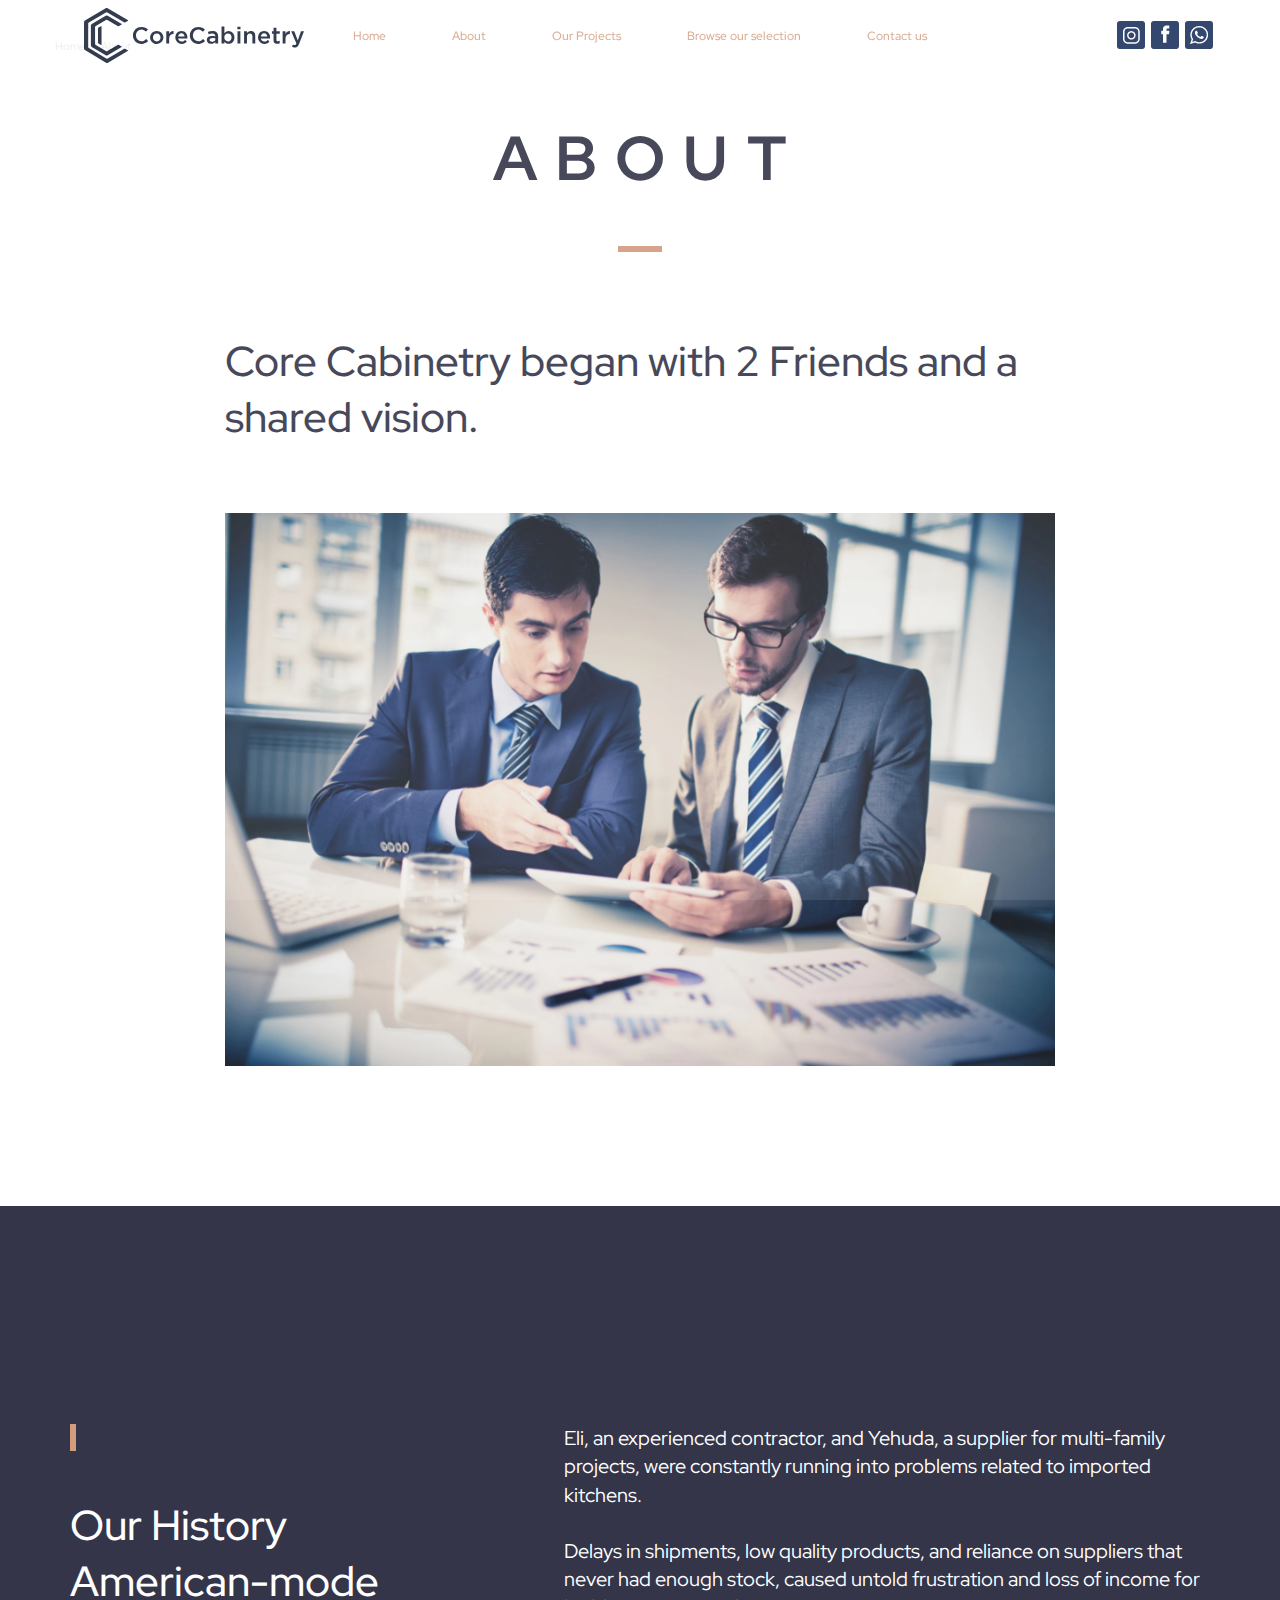
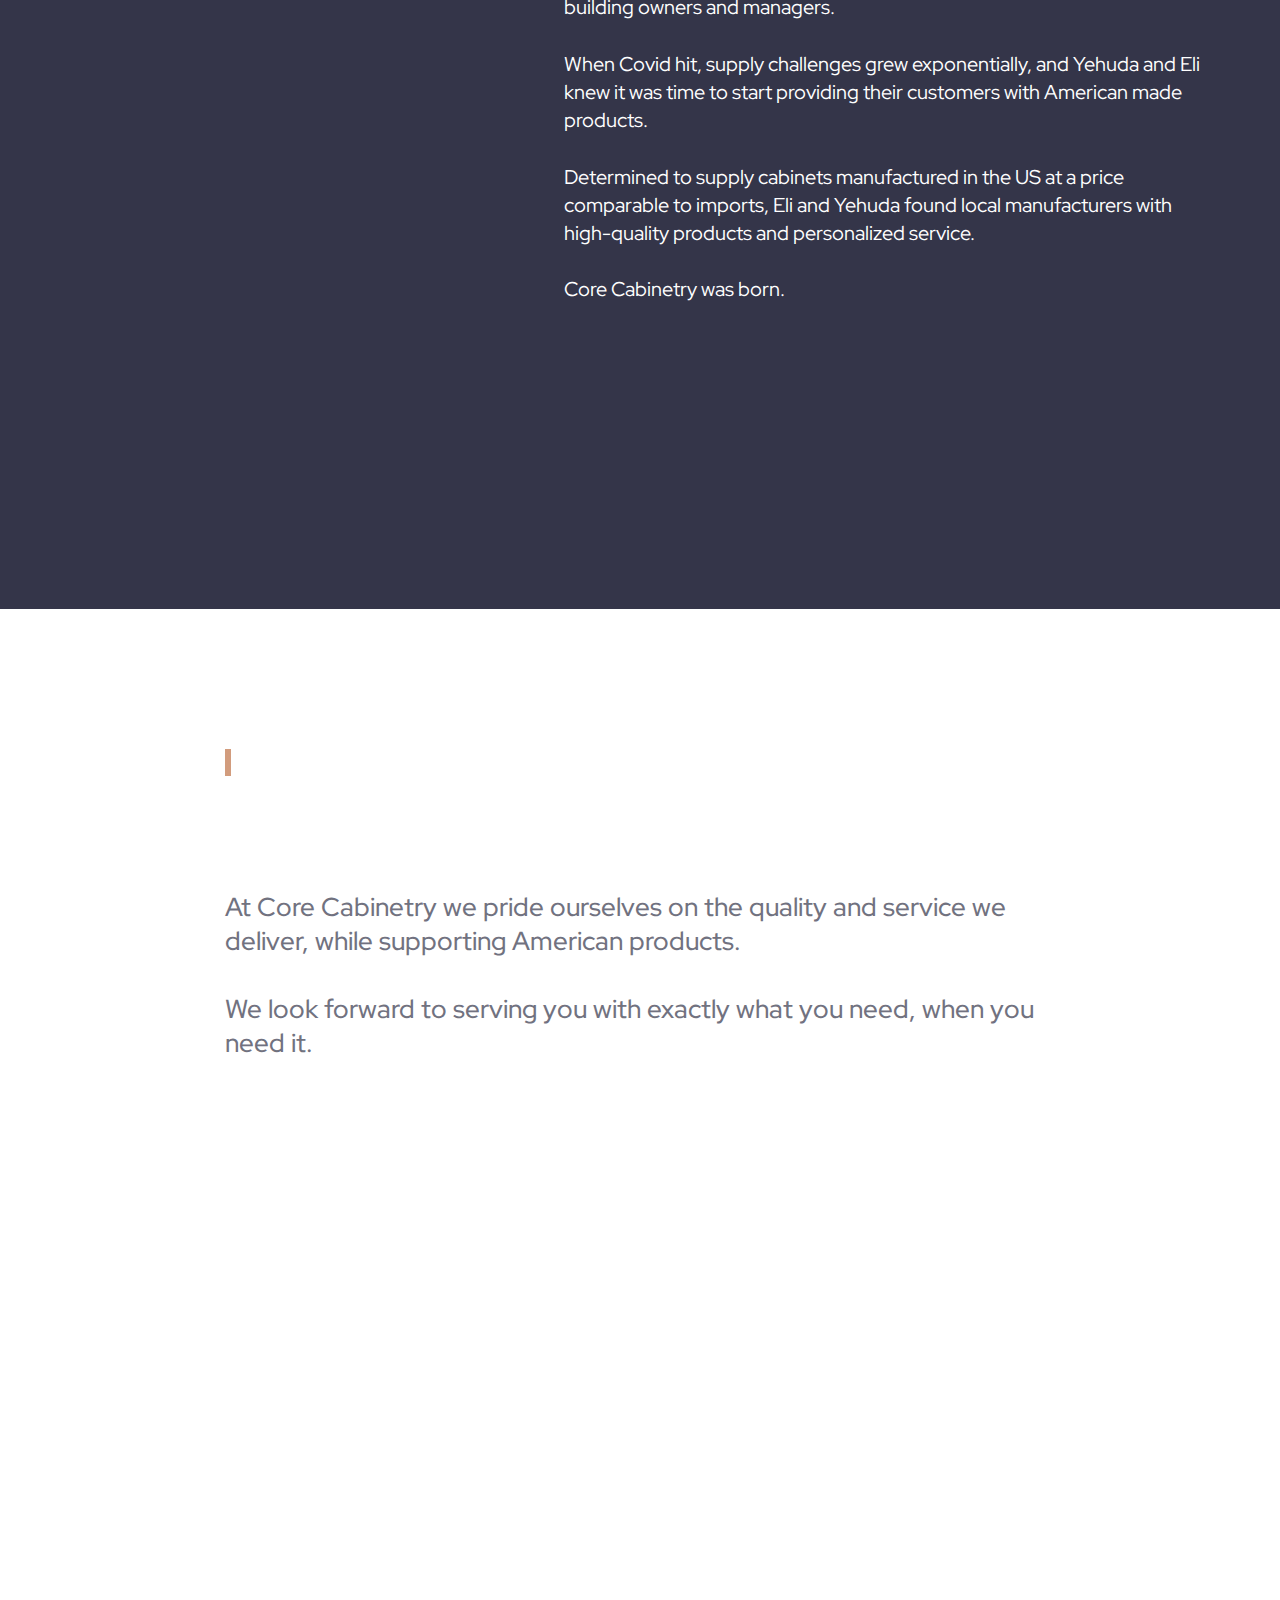
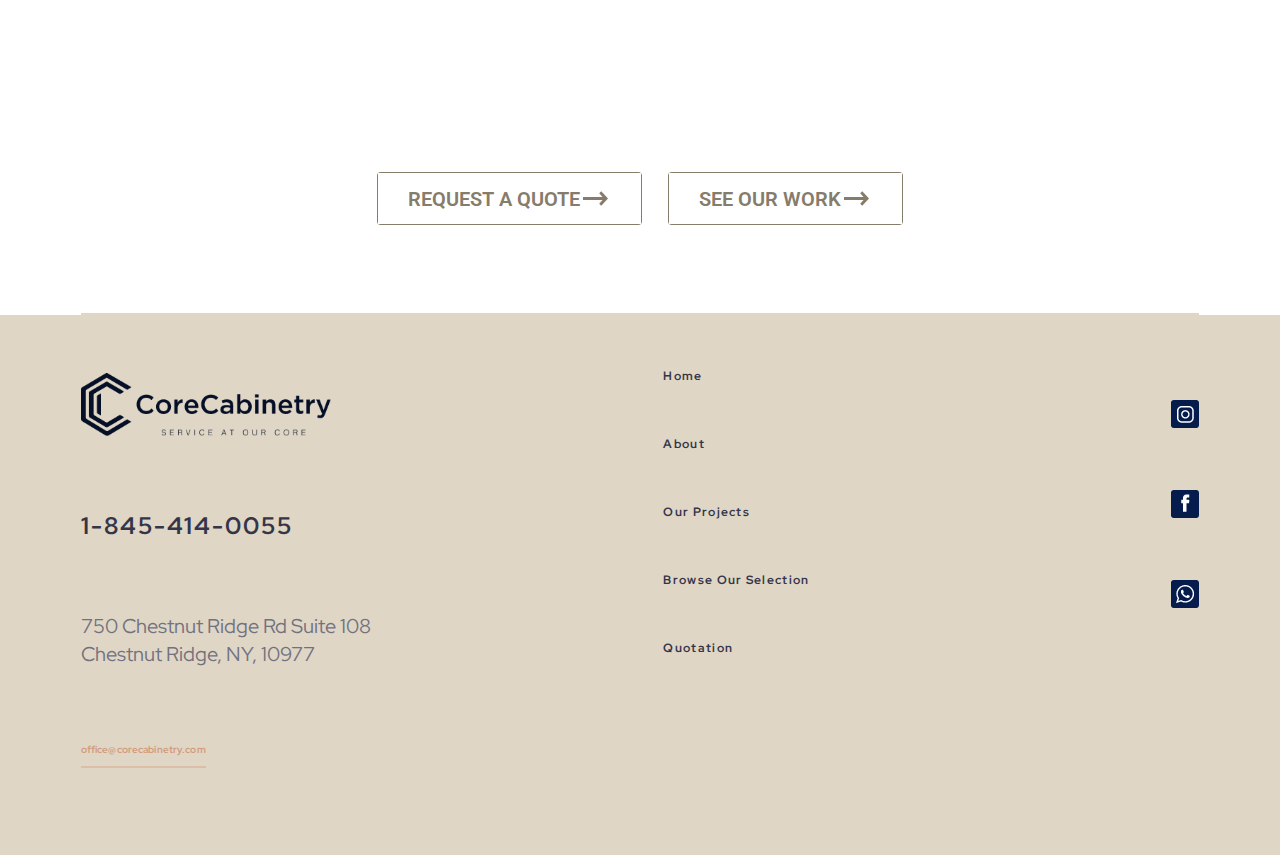
<file: about.html>
<!DOCTYPE html>
<html lang="es-MX">

<!-- Mirrored from localhost/wordpress/about/ by HTTrack Website Copier/3.x [XR&CO'2014], Mon, 27 Jun 2022 05:00:41 GMT -->
<!-- Added by HTTrack --><meta http-equiv="content-type" content="text/html;charset=UTF-8" /><!-- /Added by HTTrack -->
<head>
<meta charset="UTF-8">
<link rel="profile" href="http://gmpg.org/xfn/11">
<link rel="pingback" href="xmlrpc.php">

<meta name="viewport" content="width=device-width, initial-scale=1" />
<title>Core Cabinetry</title>
<meta name='robots' content='max-image-preview:large' />
<link rel='dns-prefetch' href='http://fonts.googleapis.com/' />
<link rel='dns-prefetch' href='http://s.w.org/' />
<link rel="alternate" type="application/rss+xml" title="House &raquo; Feed" href="feed/index.html" />
<link rel="alternate" type="application/rss+xml" title="House &raquo; RSS de los comentarios" href="comments/feed/index.html" />
<script type="text/javascript">
window._wpemojiSettings = {"baseUrl":"https:\/\/s.w.org\/images\/core\/emoji\/14.0.0\/72x72\/","ext":".png","svgUrl":"https:\/\/s.w.org\/images\/core\/emoji\/14.0.0\/svg\/","svgExt":".svg","source":{"concatemoji":"http:\/\/localhost\/wordpress\/wp-includes\/js\/wp-emoji-release.min.js?ver=6.0"}};
/*! This file is auto-generated */
!function(e,a,t){var n,r,o,i=a.createElement("canvas"),p=i.getContext&&i.getContext("2d");function s(e,t){var a=String.fromCharCode,e=(p.clearRect(0,0,i.width,i.height),p.fillText(a.apply(this,e),0,0),i.toDataURL());return p.clearRect(0,0,i.width,i.height),p.fillText(a.apply(this,t),0,0),e===i.toDataURL()}function c(e){var t=a.createElement("script");t.src=e,t.defer=t.type="text/javascript",a.getElementsByTagName("head")[0].appendChild(t)}for(o=Array("flag","emoji"),t.supports={everything:!0,everythingExceptFlag:!0},r=0;r<o.length;r++)t.supports[o[r]]=function(e){if(!p||!p.fillText)return!1;switch(p.textBaseline="top",p.font="600 32px Arial",e){case"flag":return s([127987,65039,8205,9895,65039],[127987,65039,8203,9895,65039])?!1:!s([55356,56826,55356,56819],[55356,56826,8203,55356,56819])&&!s([55356,57332,56128,56423,56128,56418,56128,56421,56128,56430,56128,56423,56128,56447],[55356,57332,8203,56128,56423,8203,56128,56418,8203,56128,56421,8203,56128,56430,8203,56128,56423,8203,56128,56447]);case"emoji":return!s([129777,127995,8205,129778,127999],[129777,127995,8203,129778,127999])}return!1}(o[r]),t.supports.everything=t.supports.everything&&t.supports[o[r]],"flag"!==o[r]&&(t.supports.everythingExceptFlag=t.supports.everythingExceptFlag&&t.supports[o[r]]);t.supports.everythingExceptFlag=t.supports.everythingExceptFlag&&!t.supports.flag,t.DOMReady=!1,t.readyCallback=function(){t.DOMReady=!0},t.supports.everything||(n=function(){t.readyCallback()},a.addEventListener?(a.addEventListener("DOMContentLoaded",n,!1),e.addEventListener("load",n,!1)):(e.attachEvent("onload",n),a.attachEvent("onreadystatechange",function(){"complete"===a.readyState&&t.readyCallback()})),(e=t.source||{}).concatemoji?c(e.concatemoji):e.wpemoji&&e.twemoji&&(c(e.twemoji),c(e.wpemoji)))}(window,document,window._wpemojiSettings);
</script>
<style type="text/css">
img.wp-smiley,
img.emoji {
	display: inline !important;
	border: none !important;
	box-shadow: none !important;
	height: 1em !important;
	width: 1em !important;
	margin: 0 0.07em !important;
	vertical-align: -0.1em !important;
	background: none !important;
	padding: 0 !important;
}
</style>
	<link rel='stylesheet' id='wp-block-library-css'  href='wp-includes/css/dist/block-library/style.minf049.css?ver=6.0' type='text/css' media='all' />
<style id='global-styles-inline-css' type='text/css'>
body{--wp--preset--color--black: #000000;--wp--preset--color--cyan-bluish-gray: #abb8c3;--wp--preset--color--white: #ffffff;--wp--preset--color--pale-pink: #f78da7;--wp--preset--color--vivid-red: #cf2e2e;--wp--preset--color--luminous-vivid-orange: #ff6900;--wp--preset--color--luminous-vivid-amber: #fcb900;--wp--preset--color--light-green-cyan: #7bdcb5;--wp--preset--color--vivid-green-cyan: #00d084;--wp--preset--color--pale-cyan-blue: #8ed1fc;--wp--preset--color--vivid-cyan-blue: #0693e3;--wp--preset--color--vivid-purple: #9b51e0;--wp--preset--gradient--vivid-cyan-blue-to-vivid-purple: linear-gradient(135deg,rgba(6,147,227,1) 0%,rgb(155,81,224) 100%);--wp--preset--gradient--light-green-cyan-to-vivid-green-cyan: linear-gradient(135deg,rgb(122,220,180) 0%,rgb(0,208,130) 100%);--wp--preset--gradient--luminous-vivid-amber-to-luminous-vivid-orange: linear-gradient(135deg,rgba(252,185,0,1) 0%,rgba(255,105,0,1) 100%);--wp--preset--gradient--luminous-vivid-orange-to-vivid-red: linear-gradient(135deg,rgba(255,105,0,1) 0%,rgb(207,46,46) 100%);--wp--preset--gradient--very-light-gray-to-cyan-bluish-gray: linear-gradient(135deg,rgb(238,238,238) 0%,rgb(169,184,195) 100%);--wp--preset--gradient--cool-to-warm-spectrum: linear-gradient(135deg,rgb(74,234,220) 0%,rgb(151,120,209) 20%,rgb(207,42,186) 40%,rgb(238,44,130) 60%,rgb(251,105,98) 80%,rgb(254,248,76) 100%);--wp--preset--gradient--blush-light-purple: linear-gradient(135deg,rgb(255,206,236) 0%,rgb(152,150,240) 100%);--wp--preset--gradient--blush-bordeaux: linear-gradient(135deg,rgb(254,205,165) 0%,rgb(254,45,45) 50%,rgb(107,0,62) 100%);--wp--preset--gradient--luminous-dusk: linear-gradient(135deg,rgb(255,203,112) 0%,rgb(199,81,192) 50%,rgb(65,88,208) 100%);--wp--preset--gradient--pale-ocean: linear-gradient(135deg,rgb(255,245,203) 0%,rgb(182,227,212) 50%,rgb(51,167,181) 100%);--wp--preset--gradient--electric-grass: linear-gradient(135deg,rgb(202,248,128) 0%,rgb(113,206,126) 100%);--wp--preset--gradient--midnight: linear-gradient(135deg,rgb(2,3,129) 0%,rgb(40,116,252) 100%);--wp--preset--duotone--dark-grayscale: url('#wp-duotone-dark-grayscale');--wp--preset--duotone--grayscale: url('#wp-duotone-grayscale');--wp--preset--duotone--purple-yellow: url('#wp-duotone-purple-yellow');--wp--preset--duotone--blue-red: url('#wp-duotone-blue-red');--wp--preset--duotone--midnight: url('#wp-duotone-midnight');--wp--preset--duotone--magenta-yellow: url('#wp-duotone-magenta-yellow');--wp--preset--duotone--purple-green: url('#wp-duotone-purple-green');--wp--preset--duotone--blue-orange: url('#wp-duotone-blue-orange');--wp--preset--font-size--small: 13px;--wp--preset--font-size--medium: 20px;--wp--preset--font-size--large: 36px;--wp--preset--font-size--x-large: 42px;}.has-black-color{color: var(--wp--preset--color--black) !important;}.has-cyan-bluish-gray-color{color: var(--wp--preset--color--cyan-bluish-gray) !important;}.has-white-color{color: var(--wp--preset--color--white) !important;}.has-pale-pink-color{color: var(--wp--preset--color--pale-pink) !important;}.has-vivid-red-color{color: var(--wp--preset--color--vivid-red) !important;}.has-luminous-vivid-orange-color{color: var(--wp--preset--color--luminous-vivid-orange) !important;}.has-luminous-vivid-amber-color{color: var(--wp--preset--color--luminous-vivid-amber) !important;}.has-light-green-cyan-color{color: var(--wp--preset--color--light-green-cyan) !important;}.has-vivid-green-cyan-color{color: var(--wp--preset--color--vivid-green-cyan) !important;}.has-pale-cyan-blue-color{color: var(--wp--preset--color--pale-cyan-blue) !important;}.has-vivid-cyan-blue-color{color: var(--wp--preset--color--vivid-cyan-blue) !important;}.has-vivid-purple-color{color: var(--wp--preset--color--vivid-purple) !important;}.has-black-background-color{background-color: var(--wp--preset--color--black) !important;}.has-cyan-bluish-gray-background-color{background-color: var(--wp--preset--color--cyan-bluish-gray) !important;}.has-white-background-color{background-color: var(--wp--preset--color--white) !important;}.has-pale-pink-background-color{background-color: var(--wp--preset--color--pale-pink) !important;}.has-vivid-red-background-color{background-color: var(--wp--preset--color--vivid-red) !important;}.has-luminous-vivid-orange-background-color{background-color: var(--wp--preset--color--luminous-vivid-orange) !important;}.has-luminous-vivid-amber-background-color{background-color: var(--wp--preset--color--luminous-vivid-amber) !important;}.has-light-green-cyan-background-color{background-color: var(--wp--preset--color--light-green-cyan) !important;}.has-vivid-green-cyan-background-color{background-color: var(--wp--preset--color--vivid-green-cyan) !important;}.has-pale-cyan-blue-background-color{background-color: var(--wp--preset--color--pale-cyan-blue) !important;}.has-vivid-cyan-blue-background-color{background-color: var(--wp--preset--color--vivid-cyan-blue) !important;}.has-vivid-purple-background-color{background-color: var(--wp--preset--color--vivid-purple) !important;}.has-black-border-color{border-color: var(--wp--preset--color--black) !important;}.has-cyan-bluish-gray-border-color{border-color: var(--wp--preset--color--cyan-bluish-gray) !important;}.has-white-border-color{border-color: var(--wp--preset--color--white) !important;}.has-pale-pink-border-color{border-color: var(--wp--preset--color--pale-pink) !important;}.has-vivid-red-border-color{border-color: var(--wp--preset--color--vivid-red) !important;}.has-luminous-vivid-orange-border-color{border-color: var(--wp--preset--color--luminous-vivid-orange) !important;}.has-luminous-vivid-amber-border-color{border-color: var(--wp--preset--color--luminous-vivid-amber) !important;}.has-light-green-cyan-border-color{border-color: var(--wp--preset--color--light-green-cyan) !important;}.has-vivid-green-cyan-border-color{border-color: var(--wp--preset--color--vivid-green-cyan) !important;}.has-pale-cyan-blue-border-color{border-color: var(--wp--preset--color--pale-cyan-blue) !important;}.has-vivid-cyan-blue-border-color{border-color: var(--wp--preset--color--vivid-cyan-blue) !important;}.has-vivid-purple-border-color{border-color: var(--wp--preset--color--vivid-purple) !important;}.has-vivid-cyan-blue-to-vivid-purple-gradient-background{background: var(--wp--preset--gradient--vivid-cyan-blue-to-vivid-purple) !important;}.has-light-green-cyan-to-vivid-green-cyan-gradient-background{background: var(--wp--preset--gradient--light-green-cyan-to-vivid-green-cyan) !important;}.has-luminous-vivid-amber-to-luminous-vivid-orange-gradient-background{background: var(--wp--preset--gradient--luminous-vivid-amber-to-luminous-vivid-orange) !important;}.has-luminous-vivid-orange-to-vivid-red-gradient-background{background: var(--wp--preset--gradient--luminous-vivid-orange-to-vivid-red) !important;}.has-very-light-gray-to-cyan-bluish-gray-gradient-background{background: var(--wp--preset--gradient--very-light-gray-to-cyan-bluish-gray) !important;}.has-cool-to-warm-spectrum-gradient-background{background: var(--wp--preset--gradient--cool-to-warm-spectrum) !important;}.has-blush-light-purple-gradient-background{background: var(--wp--preset--gradient--blush-light-purple) !important;}.has-blush-bordeaux-gradient-background{background: var(--wp--preset--gradient--blush-bordeaux) !important;}.has-luminous-dusk-gradient-background{background: var(--wp--preset--gradient--luminous-dusk) !important;}.has-pale-ocean-gradient-background{background: var(--wp--preset--gradient--pale-ocean) !important;}.has-electric-grass-gradient-background{background: var(--wp--preset--gradient--electric-grass) !important;}.has-midnight-gradient-background{background: var(--wp--preset--gradient--midnight) !important;}.has-small-font-size{font-size: var(--wp--preset--font-size--small) !important;}.has-medium-font-size{font-size: var(--wp--preset--font-size--medium) !important;}.has-large-font-size{font-size: var(--wp--preset--font-size--large) !important;}.has-x-large-font-size{font-size: var(--wp--preset--font-size--x-large) !important;}
</style>
<link rel='stylesheet' id='contact-form-7-css'  href='wp-content/plugins/contact-form-7/includes/css/styles40df.css?ver=5.6' type='text/css' media='all' />
<link rel='stylesheet' id='font-awesome-css'  href='wp-content/plugins/elementor/assets/lib/font-awesome/css/font-awesome.min1849.css?ver=4.7.0' type='text/css' media='all' />
<link rel='stylesheet' id='kava-parent-theme-style-css'  href='wp-content/themes/kava/style4c56.css?ver=2.0.2' type='text/css' media='all' />
<link rel='stylesheet' id='kava-theme-style-css'  href='wp-content/themes/house/style4c56.css?ver=2.0.2' type='text/css' media='all' />
<style id='kava-theme-style-inline-css' type='text/css'>
/* #Typography */body {font-style: normal;font-weight: 500;font-size: 14px;line-height: 1.6;font-family: 'Red Hat Display', sans-serif;letter-spacing: 0px;text-align: left;color: #343549;}h1,.h1-style {font-style: normal;font-weight: 600;font-size: 38px;line-height: 1.32;font-family: 'Red Hat Display', sans-serif;letter-spacing: 0px;text-align: inherit;color: #343549;}h2,.h2-style {font-style: normal;font-weight: 500;font-size: 26px;line-height: 1.33;font-family: 'Red Hat Display', sans-serif;letter-spacing: 0px;text-align: inherit;color: #343549;}h3,.h3-style {font-style: normal;font-weight: 500;font-size: 24px;line-height: 1.31;font-family: 'Red Hat Display', sans-serif;letter-spacing: 0px;text-align: inherit;color: #343549;}h4,.h4-style {font-style: normal;font-weight: 500;font-size: 26px;line-height: 1.3;font-family: 'Red Hat Display', sans-serif;letter-spacing: 0px;text-align: inherit;color: #343549;}h5,.h5-style {font-style: normal;font-weight: 500;font-size: 20px;line-height: 1.41;font-family: 'Red Hat Display', sans-serif;letter-spacing: 0px;text-align: inherit;color: #343549;}h6,.h6-style {font-style: normal;font-weight: 500;font-size: 18px;line-height: 1.41;font-family: 'Red Hat Display', sans-serif;letter-spacing: 0px;text-align: inherit;color: #343549;}@media (min-width: 1200px) {h1,.h1-style { font-size: 62px; }h2,.h2-style { font-size: 42px; }h3,.h3-style { font-size: 32px; }}a,h1 a:hover,h2 a:hover,h3 a:hover,h4 a:hover,h5 a:hover,h6 a:hover { color: #d29c7d; }a:hover { color: #3b3d42; }blockquote {color: #d29c7d;}/* #Header */.site-header__wrap {background-color: #ffffff;background-repeat: repeat;background-position: center top;background-attachment: scroll;;}/* ##Top Panel */.top-panel {color: #343549;background-color: #ffffff;}/* #Main Menu */.main-navigation {font-style: normal;font-weight: 400;font-size: 14px;line-height: 1.4;font-family: 'Red Hat Display', sans-serif;letter-spacing: 0px;}.main-navigation a,.menu-item-has-children:before {color: #343549;}.main-navigation a:hover,.main-navigation .current_page_item>a,.main-navigation .current-menu-item>a,.main-navigation .current_page_ancestor>a,.main-navigation .current-menu-ancestor>a {color: #3b3d42;}/* #Mobile Menu */.mobile-menu-toggle-button {color: #ffffff;background-color: #d29c7d;}/* #Social */.social-list a {color: #343549;}.social-list a:hover {color: #d29c7d;}/* #Breadcrumbs */.breadcrumbs_item {font-style: normal;font-weight: 400;font-size: 11px;line-height: 1.5;font-family: 'Red Hat Display', sans-serif;letter-spacing: 0px;}.breadcrumbs_item_sep,.breadcrumbs_item_link {color: #343549;}.breadcrumbs_item_link:hover {color: #d29c7d;}/* #Post navigation */.post-navigation-container i {color: #343549;}.post-navigation-container .nav-links a:hover .post-title,.post-navigation-container .nav-links a:hover .nav-text {color: #d29c7d;}.post-navigation-container .nav-links a:hover i {color: #3b3d42;}/* #Pagination */.posts-list-navigation .pagination .page-numbers,.page-links > span,.page-links > a {color: #343549;}.posts-list-navigation .pagination a.page-numbers:hover,.posts-list-navigation .pagination .page-numbers.current,.page-links > a:hover,.page-links > span {color: #3b3d42;}.posts-list-navigation .pagination .next,.posts-list-navigation .pagination .prev {color: #d29c7d;}.posts-list-navigation .pagination .next:hover,.posts-list-navigation .pagination .prev:hover {color: #3b3d42;}/* #Button Appearance Styles (regular scheme) */.btn,button,input[type='button'],input[type='reset'],input[type='submit'] {font-style: normal;font-weight: 900;font-size: 11px;line-height: 1;font-family: 'Red Hat Display', sans-serif;letter-spacing: 1px;color: #ffffff;background-color: #d29c7d;}.btn:hover,button:hover,input[type='button']:hover,input[type='reset']:hover,input[type='submit']:hover,input[type='reset']:hover {color: #ffffff;background-color: rgb(248,194,163);}.btn.invert-button {color: #ffffff;}.btn.invert-button:hover {color: #ffffff;border-color: #d29c7d;background-color: #d29c7d;}/* #Totop Button */#toTop {padding: 0px 0px;border-radius: 0px;background-color: ;color: #d29c7d;}#toTop:hover {background-color: ;color: #3b3d42;}input,optgroup,select,textarea {font-size: 14px;}/* #Comment, Contact, Password Forms */.comment-form .submit,.wpcf7-submit,.post-password-form label + input {font-style: normal;font-weight: 900;font-size: 11px;line-height: 1;font-family: 'Red Hat Display', sans-serif;letter-spacing: 1px;color: #ffffff;background-color: #d29c7d;}.comment-form .submit:hover,.wpcf7-submit:hover,.post-password-form label + input:hover {color: #ffffff;background-color: rgb(248,194,163);}.comment-reply-title {font-style: normal;font-weight: 500;font-size: 26px;line-height: 1.3;font-family: 'Red Hat Display', sans-serif;letter-spacing: 0px;color: #343549;}/* Cookies consent */.comment-form-cookies-consent input[type='checkbox']:checked ~ label[for=wp-comment-cookies-consent]:before {color: #ffffff;border-color: #d29c7d;background-color: #d29c7d;}/* #Comment Reply Link */#cancel-comment-reply-link {color: #d29c7d;}#cancel-comment-reply-link:hover {color: #3b3d42;}/* #Comment item */.comment-body .fn {font-style: normal;font-weight: 500;font-size: 18px;line-height: 1.41;font-family: 'Red Hat Display', sans-serif;letter-spacing: 0px;color: #343549;}.comment-date__time {color: #343549;}.comment-reply-link {font-style: normal;font-weight: 900;font-size: 11px;line-height: 1;font-family: 'Red Hat Display', sans-serif;letter-spacing: 1px;}/* #Input Placeholders */::-webkit-input-placeholder { color: #343549; }::-moz-placeholder{ color: #343549; }:-moz-placeholder{ color: #343549; }:-ms-input-placeholder{ color: #343549; }/* #Entry Meta */.posted-on,.cat-links,.byline,.tags-links {color: #343549;}.comments-button {color: #343549;}.comments-button:hover {color: #ffffff;background-color: #d29c7d;}.btn-style .post-categories a {color: #ffffff;background-color: #d29c7d;}.btn-style .post-categories a:hover {color: #ffffff;background-color: rgb(248,194,163);}.sticky-label {color: #ffffff;background-color: #d29c7d;}/* Posts List Item Invert */.invert-hover.has-post-thumbnail:hover,.invert-hover.has-post-thumbnail:hover .posted-on,.invert-hover.has-post-thumbnail:hover .cat-links,.invert-hover.has-post-thumbnail:hover .byline,.invert-hover.has-post-thumbnail:hover .tags-links,.invert-hover.has-post-thumbnail:hover .entry-meta,.invert-hover.has-post-thumbnail:hover a,.invert-hover.has-post-thumbnail:hover .btn-icon,.invert-item.has-post-thumbnail,.invert-item.has-post-thumbnail .posted-on,.invert-item.has-post-thumbnail .cat-links,.invert-item.has-post-thumbnail .byline,.invert-item.has-post-thumbnail .tags-links,.invert-item.has-post-thumbnail .entry-meta,.invert-item.has-post-thumbnail a,.invert-item.has-post-thumbnail .btn:hover,.invert-item.has-post-thumbnail .btn-style .post-categories a:hover,.invert,.invert .entry-title,.invert a,.invert .byline,.invert .posted-on,.invert .cat-links,.invert .tags-links {color: #ffffff;}.invert-hover.has-post-thumbnail:hover a:hover,.invert-hover.has-post-thumbnail:hover .btn-icon:hover,.invert-item.has-post-thumbnail a:hover,.invert a:hover {color: #d29c7d;}.invert-hover.has-post-thumbnail .btn,.invert-item.has-post-thumbnail .comments-button,.posts-list--default.list-style-v10 .invert.default-item .comments-button{color: #ffffff;background-color: #d29c7d;}.invert-hover.has-post-thumbnail .btn:hover,.invert-item.has-post-thumbnail .comments-button:hover,.posts-list--default.list-style-v10 .invert.default-item .comments-button:hover {color: #d29c7d;background-color: #ffffff;}/* Default Posts List */.list-style-v8 .comments-link {color: #343549;}.list-style-v8 .comments-link:hover {color: #3b3d42;}/* Creative Posts List */.creative-item .entry-title a:hover {color: #d29c7d;}.list-style-default .creative-item a,.creative-item .btn-icon {color: #343549;}.list-style-default .creative-item a:hover,.creative-item .btn-icon:hover {color: #d29c7d;}.list-style-default .creative-item .btn,.list-style-default .creative-item .btn:hover,.list-style-default .creative-item .comments-button:hover {color: #ffffff;}.creative-item__title-first-letter {font-style: normal;font-weight: 600;font-family: 'Red Hat Display', sans-serif;color: #343549;}.posts-list--creative.list-style-v10 .creative-item:before {background-color: #d29c7d;box-shadow: 0px 0px 0px 8px rgba(210,156,125,0.25);}.posts-list--creative.list-style-v10 .creative-item__post-date {font-style: normal;font-weight: 500;font-size: 26px;line-height: 1.3;font-family: 'Red Hat Display', sans-serif;letter-spacing: 0px;color: #d29c7d;}.posts-list--creative.list-style-v10 .creative-item__post-date a {color: #d29c7d;}.posts-list--creative.list-style-v10 .creative-item__post-date a:hover {color: #3b3d42;}/* Creative Posts List style-v2 */.list-style-v2 .creative-item .entry-title,.list-style-v9 .creative-item .entry-title {font-style: normal;font-weight: 500;font-size: 26px;line-height: 1.3;font-family: 'Red Hat Display', sans-serif;letter-spacing: 0px;}/* Image Post Format */.post_format-post-format-image .post-thumbnail__link:before {color: #ffffff;background-color: #d29c7d;}/* Gallery Post Format */.post_format-post-format-gallery .swiper-button-prev,.post_format-post-format-gallery .swiper-button-next {color: #343549;}.post_format-post-format-gallery .swiper-button-prev:hover,.post_format-post-format-gallery .swiper-button-next:hover {color: #3b3d42;}/* Link Post Format */.post_format-post-format-quote .post-format-quote {color: #ffffff;background-color: #d29c7d;}.post_format-post-format-quote .post-format-quote:before {color: #d29c7d;background-color: #ffffff;}/* Post Author */.post-author__title a {color: #d29c7d;}.post-author__title a:hover {color: #3b3d42;}.invert .post-author__title a {color: #ffffff;}.invert .post-author__title a:hover {color: #d29c7d;}/* Single Post */.single-post blockquote {border-color: #d29c7d;}.single-post:not(.post-template-single-layout-4):not(.post-template-single-layout-7) .tags-links a:hover {color: #ffffff;border-color: #d29c7d;background-color: #d29c7d;}.single-header-3 .post-author .byline,.single-header-4 .post-author .byline,.single-header-5 .post-author .byline {font-style: normal;font-weight: 500;font-size: 26px;line-height: 1.3;font-family: 'Red Hat Display', sans-serif;letter-spacing: 0px;}.single-header-8,.single-header-10 .entry-header {background-color: #d29c7d;}.single-header-8.invert a:hover,.single-header-10.invert a:hover {color: rgba(255,255,255,0.5);}.single-header-3 a.comments-button,.single-header-10 a.comments-button {border: 1px solid #ffffff;}.single-header-3 a.comments-button:hover,.single-header-10 a.comments-button:hover {color: #d29c7d;background-color: #ffffff;}/* Page preloader */.page-preloader {border-top-color: #d29c7d;border-right-color: #d29c7d;}/* Logo */.site-logo__link,.site-logo__link:hover {color: #d29c7d;}/* Page title */.page-title {font-style: normal;font-weight: 500;font-size: 26px;line-height: 1.33;font-family: 'Red Hat Display', sans-serif;letter-spacing: 0px;color: #343549;}@media (min-width: 1200px) {.page-title { font-size: 42px; }}/* Grid Posts List */.posts-list.list-style-v3 .comments-link {border-color: #d29c7d;}.posts-list.list-style-v4 .comments-link {color: #343549;}.posts-list.list-style-v4 .posts-list__item.grid-item .grid-item-wrap .comments-link:hover {color: #ffffff;background-color: #d29c7d;}/* Posts List Grid Item Invert */.grid-item-wrap.invert,.grid-item-wrap.invert .posted-on,.grid-item-wrap.invert .cat-links,.grid-item-wrap.invert .byline,.grid-item-wrap.invert .tags-links,.grid-item-wrap.invert .entry-meta,.grid-item-wrap.invert a,.grid-item-wrap.invert .btn-icon,.grid-item-wrap.invert .comments-button {color: #ffffff;}/* Posts List Grid-5 Item Invert */.list-style-v5 .grid-item-wrap.invert .posted-on,.list-style-v5 .grid-item-wrap.invert .cat-links,.list-style-v5 .grid-item-wrap.invert .byline,.list-style-v5 .grid-item-wrap.invert .tags-links,.list-style-v5 .grid-item-wrap.invert .posted-on a,.list-style-v5 .grid-item-wrap.invert .cat-links a,.list-style-v5 .grid-item-wrap.invert .tags-links a,.list-style-v5 .grid-item-wrap.invert .byline a,.list-style-v5 .grid-item-wrap.invert .comments-link,.list-style-v5 .grid-item-wrap.invert .entry-title a:hover {color: #d29c7d;}.list-style-v5 .grid-item-wrap.invert .posted-on a:hover,.list-style-v5 .grid-item-wrap.invert .cat-links a:hover,.list-style-v5 .grid-item-wrap.invert .tags-links a:hover,.list-style-v5 .grid-item-wrap.invert .byline a:hover,.list-style-v5 .grid-item-wrap.invert .comments-link:hover {color: #ffffff;}/* Posts List Grid-6 Item Invert */.posts-list.list-style-v6 .posts-list__item.grid-item .grid-item-wrap .cat-links a,.posts-list.list-style-v7 .posts-list__item.grid-item .grid-item-wrap .cat-links a {color: #ffffff;background-color: #d29c7d;}.posts-list.list-style-v6 .posts-list__item.grid-item .grid-item-wrap .cat-links a:hover,.posts-list.list-style-v7 .posts-list__item.grid-item .grid-item-wrap .cat-links a:hover {color: #ffffff;background-color: rgb(248,194,163);}.posts-list.list-style-v9 .posts-list__item.grid-item .grid-item-wrap .entry-header .entry-title {font-weight : 500;}/* Grid 7 */.list-style-v7 .grid-item-wrap.invert .posted-on a:hover,.list-style-v7 .grid-item-wrap.invert .cat-links a:hover,.list-style-v7 .grid-item-wrap.invert .tags-links a:hover,.list-style-v7 .grid-item-wrap.invert .byline a:hover,.list-style-v7 .grid-item-wrap.invert .comments-link:hover,.list-style-v7 .grid-item-wrap.invert .entry-title a:hover,.list-style-v6 .grid-item-wrap.invert .posted-on a:hover,.list-style-v6 .grid-item-wrap.invert .cat-links a:hover,.list-style-v6 .grid-item-wrap.invert .tags-links a:hover,.list-style-v6 .grid-item-wrap.invert .byline a:hover,.list-style-v6 .grid-item-wrap.invert .comments-link:hover,.list-style-v6 .grid-item-wrap.invert .entry-title a:hover {color: #d29c7d;}.list-style-v7 .grid-item-wrap.invert .posted-on,.list-style-v7 .grid-item-wrap.invert .cat-links,.list-style-v7 .grid-item-wrap.invert .byline,.list-style-v7 .grid-item-wrap.invert .tags-links,.list-style-v7 .grid-item-wrap.invert .posted-on a,.list-style-v7 .grid-item-wrap.invert .cat-links a,.list-style-v7 .grid-item-wrap.invert .tags-links a,.list-style-v7 .grid-item-wrap.invert .byline a,.list-style-v7 .grid-item-wrap.invert .comments-link,.list-style-v7 .grid-item-wrap.invert .entry-title a,.list-style-v7 .grid-item-wrap.invert .entry-content p,.list-style-v6 .grid-item-wrap.invert .posted-on,.list-style-v6 .grid-item-wrap.invert .cat-links,.list-style-v6 .grid-item-wrap.invert .byline,.list-style-v6 .grid-item-wrap.invert .tags-links,.list-style-v6 .grid-item-wrap.invert .posted-on a,.list-style-v6 .grid-item-wrap.invert .cat-links a,.list-style-v6 .grid-item-wrap.invert .tags-links a,.list-style-v6 .grid-item-wrap.invert .byline a,.list-style-v6 .grid-item-wrap.invert .comments-link,.list-style-v6 .grid-item-wrap.invert .entry-title a,.list-style-v6 .grid-item-wrap.invert .entry-content p {color: #ffffff;}.posts-list.list-style-v7 .grid-item .grid-item-wrap .entry-footer .comments-link:hover,.posts-list.list-style-v6 .grid-item .grid-item-wrap .entry-footer .comments-link:hover,.posts-list.list-style-v6 .posts-list__item.grid-item .grid-item-wrap .btn:hover,.posts-list.list-style-v7 .posts-list__item.grid-item .grid-item-wrap .btn:hover {color: #d29c7d;border-color: #d29c7d;}.posts-list.list-style-v10 .grid-item-inner .space-between-content .comments-link {color: #343549;}.posts-list.list-style-v10 .grid-item-inner .space-between-content .comments-link:hover {color: #d29c7d;}.posts-list.list-style-v10 .posts-list__item.justify-item .justify-item-inner .entry-title a {color: #343549;}.posts-list.posts-list--vertical-justify.list-style-v10 .posts-list__item.justify-item .justify-item-inner .entry-title a:hover{color: #ffffff;background-color: #d29c7d;}.posts-list.list-style-v5 .posts-list__item.justify-item .justify-item-inner.invert .cat-links a:hover,.posts-list.list-style-v8 .posts-list__item.justify-item .justify-item-inner.invert .cat-links a:hover {color: #ffffff;background-color: rgb(248,194,163);}.posts-list.list-style-v5 .posts-list__item.justify-item .justify-item-inner.invert .cat-links a,.posts-list.list-style-v8 .posts-list__item.justify-item .justify-item-inner.invert .cat-links a{color: #ffffff;background-color: #d29c7d;}.list-style-v8 .justify-item-inner.invert .posted-on,.list-style-v8 .justify-item-inner.invert .cat-links,.list-style-v8 .justify-item-inner.invert .byline,.list-style-v8 .justify-item-inner.invert .tags-links,.list-style-v8 .justify-item-inner.invert .posted-on a,.list-style-v8 .justify-item-inner.invert .cat-links a,.list-style-v8 .justify-item-inner.invert .tags-links a,.list-style-v8 .justify-item-inner.invert .byline a,.list-style-v8 .justify-item-inner.invert .comments-link,.list-style-v8 .justify-item-inner.invert .entry-title a,.list-style-v8 .justify-item-inner.invert .entry-content p,.list-style-v5 .justify-item-inner.invert .posted-on,.list-style-v5 .justify-item-inner.invert .cat-links,.list-style-v5 .justify-item-inner.invert .byline,.list-style-v5 .justify-item-inner.invert .tags-links,.list-style-v5 .justify-item-inner.invert .posted-on a,.list-style-v5 .justify-item-inner.invert .cat-links a,.list-style-v5 .justify-item-inner.invert .tags-links a,.list-style-v5 .justify-item-inner.invert .byline a,.list-style-v5 .justify-item-inner.invert .comments-link,.list-style-v5 .justify-item-inner.invert .entry-title a,.list-style-v5 .justify-item-inner.invert .entry-content p,.list-style-v4 .justify-item-inner.invert .posted-on:hover,.list-style-v4 .justify-item-inner.invert .cat-links,.list-style-v4 .justify-item-inner.invert .byline,.list-style-v4 .justify-item-inner.invert .tags-links,.list-style-v4 .justify-item-inner.invert .posted-on a,.list-style-v4 .justify-item-inner.invert .cat-links a,.list-style-v4 .justify-item-inner.invert .tags-links a,.list-style-v4 .justify-item-inner.invert .byline a,.list-style-v4 .justify-item-inner.invert .comments-link,.list-style-v4 .justify-item-inner.invert .entry-title a,.list-style-v4 .justify-item-inner.invert .entry-content p {color: #ffffff;}.list-style-v8 .justify-item-inner.invert .posted-on a:hover,.list-style-v8 .justify-item-inner.invert .cat-links a:hover,.list-style-v8 .justify-item-inner.invert .tags-links a:hover,.list-style-v8 .justify-item-inner.invert .byline a:hover,.list-style-v8 .justify-item-inner.invert .comments-link:hover,.list-style-v8 .justify-item-inner.invert .entry-title a:hover,.list-style-v5 .justify-item-inner.invert .posted-on a:hover,.list-style-v5 .justify-item-inner.invert .cat-links a:hover,.list-style-v5 .justify-item-inner.invert .tags-links a:hover,.list-style-v5 .justify-item-inner.invert .byline a:hover,.list-style-v5 .justify-item-inner.invert .entry-title a:hover,.list-style-v4 .justify-item-inner.invert .posted-on a,.list-style-v4 .justify-item-inner.invert .cat-links a:hover,.list-style-v4 .justify-item-inner.invert .tags-links a:hover,.list-style-v4 .justify-item-inner.invert .byline a:hover,.list-style-v4 .justify-item-inner.invert .comments-link:hover,.list-style-v4 .justify-item-inner.invert .entry-title a:hover{color: #d29c7d;}.posts-list.list-style-v5 .justify-item .justify-item-wrap .entry-footer .comments-link:hover {border-color: #d29c7d;}.list-style-v4 .justify-item-inner.invert .btn:hover,.list-style-v6 .justify-item-wrap.invert .btn:hover,.list-style-v8 .justify-item-inner.invert .btn:hover {color: #ffffff;}.posts-list.posts-list--vertical-justify.list-style-v5 .posts-list__item.justify-item .justify-item-wrap .entry-footer .comments-link:hover,.posts-list.posts-list--vertical-justify.list-style-v5 .posts-list__item.justify-item .justify-item-wrap .entry-footer .btn:hover {color: #d29c7d;border-color: #d29c7d;}/* masonry Posts List */.posts-list.list-style-v3 .comments-link {border-color: #d29c7d;}.posts-list.list-style-v4 .comments-link {color: #343549;}.posts-list.list-style-v4 .posts-list__item.masonry-item .masonry-item-wrap .comments-link:hover {color: #ffffff;background-color: #d29c7d;}/* Posts List masonry Item Invert */.masonry-item-wrap.invert,.masonry-item-wrap.invert .posted-on,.masonry-item-wrap.invert .cat-links,.masonry-item-wrap.invert .byline,.masonry-item-wrap.invert .tags-links,.masonry-item-wrap.invert .entry-meta,.masonry-item-wrap.invert a,.masonry-item-wrap.invert .btn-icon,.masonry-item-wrap.invert .comments-button {color: #ffffff;}/* Posts List masonry-5 Item Invert */.list-style-v5 .masonry-item-wrap.invert .posted-on,.list-style-v5 .masonry-item-wrap.invert .cat-links,.list-style-v5 .masonry-item-wrap.invert .byline,.list-style-v5 .masonry-item-wrap.invert .tags-links,.list-style-v5 .masonry-item-wrap.invert .posted-on a,.list-style-v5 .masonry-item-wrap.invert .cat-links a,.list-style-v5 .masonry-item-wrap.invert .tags-links a,.list-style-v5 .masonry-item-wrap.invert .byline a,.list-style-v5 .masonry-item-wrap.invert .comments-link,.list-style-v5 .masonry-item-wrap.invert .entry-title a:hover {color: #d29c7d;}.list-style-v5 .masonry-item-wrap.invert .posted-on a:hover,.list-style-v5 .masonry-item-wrap.invert .cat-links a:hover,.list-style-v5 .masonry-item-wrap.invert .tags-links a:hover,.list-style-v5 .masonry-item-wrap.invert .byline a:hover,.list-style-v5 .masonry-item-wrap.invert .comments-link:hover {color: #ffffff;}.posts-list.list-style-v10 .masonry-item-inner .space-between-content .comments-link {color: #343549;}.posts-list.list-style-v10 .masonry-item-inner .space-between-content .comments-link:hover {color: #d29c7d;}.widget_recent_entries a,.widget_recent_comments a {font-style: normal;font-weight: 500;font-size: 18px;line-height: 1.41;font-family: 'Red Hat Display', sans-serif;letter-spacing: 0px;color: #343549;}.widget_recent_entries a:hover,.widget_recent_comments a:hover {color: #d29c7d;}.widget_recent_entries .post-date,.widget_recent_comments .recentcomments {color: #343549;}.widget_recent_comments .comment-author-link a {color: #343549;}.widget_recent_comments .comment-author-link a:hover {color: #d29c7d;}.widget_calendar th,.widget_calendar caption {color: #d29c7d;}.widget_calendar tbody td a {color: #343549;}.widget_calendar tbody td a:hover {color: #ffffff;background-color: #d29c7d;}.widget_calendar tfoot td a {color: #343549;}.widget_calendar tfoot td a:hover {color: #3b3d42;}/* Preloader */.jet-smart-listing-wrap.jet-processing + div.jet-smart-listing-loading,div.wpcf7 .ajax-loader {border-top-color: #d29c7d;border-right-color: #d29c7d;}/*--------------------------------------------------------------## Ecwid Plugin Styles--------------------------------------------------------------*//* Product Title, Product Price amount */html#ecwid_html body#ecwid_body .ec-size .ec-wrapper .ec-store .grid-product__title-inner,html#ecwid_html body#ecwid_body .ec-size .ec-wrapper .ec-store .grid__products .grid-product__image ~ .grid-product__price .grid-product__price-amount,html#ecwid_html body#ecwid_body .ec-size .ec-wrapper .ec-store .grid__products .grid-product__image ~ .grid-product__title .grid-product__price-amount,html#ecwid_html body#ecwid_body .ec-size .ec-store .grid__products--medium-items.grid__products--layout-center .grid-product__price-compare,html#ecwid_html body#ecwid_body .ec-size .ec-store .grid__products--medium-items .grid-product__details,html#ecwid_html body#ecwid_body .ec-size .ec-store .grid__products--medium-items .grid-product__sku,html#ecwid_html body#ecwid_body .ec-size .ec-store .grid__products--medium-items .grid-product__sku-hover,html#ecwid_html body#ecwid_body .ec-size .ec-store .grid__products--medium-items .grid-product__tax,html#ecwid_html body#ecwid_body .ec-size .ec-wrapper .ec-store .form__msg,html#ecwid_html body#ecwid_body .ec-size.ec-size--l .ec-wrapper .ec-store h1,html#ecwid_html body#ecwid_body.page .ec-size .ec-wrapper .ec-store .product-details__product-title,html#ecwid_html body#ecwid_body.page .ec-size .ec-wrapper .ec-store .product-details__product-price,html#ecwid_html body#ecwid_body .ec-size .ec-wrapper .ec-store .product-details-module__title,html#ecwid_html body#ecwid_body .ec-size .ec-wrapper .ec-store .ec-cart-summary__row--total .ec-cart-summary__title,html#ecwid_html body#ecwid_body .ec-size .ec-wrapper .ec-store .ec-cart-summary__row--total .ec-cart-summary__price,html#ecwid_html body#ecwid_body .ec-size .ec-wrapper .ec-store .grid__categories * {font-style: normal;font-weight: 500;line-height: 1.41;font-family: 'Red Hat Display', sans-serif;letter-spacing: 0px;}html#ecwid_html body#ecwid_body .ecwid .ec-size .ec-wrapper .ec-store .product-details__product-description {font-style: normal;font-weight: 500;font-size: 14px;line-height: 1.6;font-family: 'Red Hat Display', sans-serif;letter-spacing: 0px;text-align: left;color: #343549;}html#ecwid_html body#ecwid_body .ec-size .ec-wrapper .ec-store .grid-product__title-inner,html#ecwid_html body#ecwid_body .ec-size .ec-wrapper .ec-store .grid__products .grid-product__image ~ .grid-product__price .grid-product__price-amount,html#ecwid_html body#ecwid_body .ec-size .ec-wrapper .ec-store .grid__products .grid-product__image ~ .grid-product__title .grid-product__price-amount,html#ecwid_html body#ecwid_body .ec-size .ec-store .grid__products--medium-items.grid__products--layout-center .grid-product__price-compare,html#ecwid_html body#ecwid_body .ec-size .ec-store .grid__products--medium-items .grid-product__details,html#ecwid_html body#ecwid_body .ec-size .ec-store .grid__products--medium-items .grid-product__sku,html#ecwid_html body#ecwid_body .ec-size .ec-store .grid__products--medium-items .grid-product__sku-hover,html#ecwid_html body#ecwid_body .ec-size .ec-store .grid__products--medium-items .grid-product__tax,html#ecwid_html body#ecwid_body .ec-size .ec-wrapper .ec-store .product-details-module__title,html#ecwid_html body#ecwid_body.page .ec-size .ec-wrapper .ec-store .product-details__product-price,html#ecwid_html body#ecwid_body.page .ec-size .ec-wrapper .ec-store .product-details__product-title,html#ecwid_html body#ecwid_body .ec-size .ec-wrapper .ec-store .form-control__text,html#ecwid_html body#ecwid_body .ec-size .ec-wrapper .ec-store .form-control__textarea,html#ecwid_html body#ecwid_body .ec-size .ec-wrapper .ec-store .ec-link,html#ecwid_html body#ecwid_body .ec-size .ec-wrapper .ec-store .ec-link:visited,html#ecwid_html body#ecwid_body .ec-size .ec-wrapper .ec-store input[type="radio"].form-control__radio:checked+.form-control__radio-view::after {color: #d29c7d;}html#ecwid_html body#ecwid_body .ec-size .ec-wrapper .ec-store .ec-link:hover {color: #3b3d42;}/* Product Title, Price small state */html#ecwid_html body#ecwid_body .ec-size .ec-wrapper .ec-store .grid__products--small-items .grid-product__title-inner,html#ecwid_html body#ecwid_body .ec-size .ec-wrapper .ec-store .grid__products--small-items .grid-product__price-hover .grid-product__price-amount,html#ecwid_html body#ecwid_body .ec-size .ec-wrapper .ec-store .grid__products--small-items .grid-product__image ~ .grid-product__price .grid-product__price-amount,html#ecwid_html body#ecwid_body .ec-size .ec-wrapper .ec-store .grid__products--small-items .grid-product__image ~ .grid-product__title .grid-product__price-amount,html#ecwid_html body#ecwid_body .ec-size .ec-wrapper .ec-store .grid__products--small-items.grid__products--layout-center .grid-product__price-compare,html#ecwid_html body#ecwid_body .ec-size .ec-wrapper .ec-store .grid__products--small-items .grid-product__details,html#ecwid_html body#ecwid_body .ec-size .ec-wrapper .ec-store .grid__products--small-items .grid-product__sku,html#ecwid_html body#ecwid_body .ec-size .ec-wrapper .ec-store .grid__products--small-items .grid-product__sku-hover,html#ecwid_html body#ecwid_body .ec-size .ec-wrapper .ec-store .grid__products--small-items .grid-product__tax {font-size: 15px;}/* Product Title, Price medium state */html#ecwid_html body#ecwid_body .ec-size .ec-wrapper .ec-store .grid__products--medium-items .grid-product__title-inner,html#ecwid_html body#ecwid_body .ec-size .ec-wrapper .ec-store .grid__products--medium-items .grid-product__price-hover .grid-product__price-amount,html#ecwid_html body#ecwid_body .ec-size .ec-wrapper .ec-store .grid__products--medium-items .grid-product__image ~ .grid-product__price .grid-product__price-amount,html#ecwid_html body#ecwid_body .ec-size .ec-wrapper .ec-store .grid__products--medium-items .grid-product__image ~ .grid-product__title .grid-product__price-amount,html#ecwid_html body#ecwid_body .ec-size .ec-wrapper .ec-store .grid__products--medium-items.grid__products--layout-center .grid-product__price-compare,html#ecwid_html body#ecwid_body .ec-size .ec-wrapper .ec-store .grid__products--medium-items .grid-product__details,html#ecwid_html body#ecwid_body .ec-size .ec-wrapper .ec-store .grid__products--medium-items .grid-product__sku,html#ecwid_html body#ecwid_body .ec-size .ec-wrapper .ec-store .grid__products--medium-items .grid-product__sku-hover,html#ecwid_html body#ecwid_body .ec-size .ec-wrapper .ec-store .grid__products--medium-items .grid-product__tax {font-size: 18px;}/* Product Title, Price large state */html#ecwid_html body#ecwid_body .ec-size .ec-wrapper .ec-store .grid__products--large-items .grid-product__title-inner,html#ecwid_html body#ecwid_body .ec-size .ec-wrapper .ec-store .grid__products--large-items .grid-product__price-hover .grid-product__price-amount,html#ecwid_html body#ecwid_body .ec-size .ec-wrapper .ec-store .grid__products--large-items .grid-product__image ~ .grid-product__price .grid-product__price-amount,html#ecwid_html body#ecwid_body .ec-size .ec-wrapper .ec-store .grid__products--large-items .grid-product__image ~ .grid-product__title .grid-product__price-amount,html#ecwid_html body#ecwid_body .ec-size .ec-wrapper .ec-store .grid__products--large-items.grid__products--layout-center .grid-product__price-compare,html#ecwid_html body#ecwid_body .ec-size .ec-wrapper .ec-store .grid__products--large-items .grid-product__details,html#ecwid_html body#ecwid_body .ec-size .ec-wrapper .ec-store .grid__products--large-items .grid-product__sku,html#ecwid_html body#ecwid_body .ec-size .ec-wrapper .ec-store .grid__products--large-items .grid-product__sku-hover,html#ecwid_html body#ecwid_body .ec-size .ec-wrapper .ec-store .grid__products--large-items .grid-product__tax {font-size: 22px;}/* Product Add To Cart button */html#ecwid_html body#ecwid_body .ec-size .ec-wrapper .ec-store button {font-style: normal;font-weight: 900;line-height: 1;font-family: 'Red Hat Display', sans-serif;letter-spacing: 1px;}/* Product Add To Cart button normal state */html#ecwid_html body#ecwid_body .ec-size .ec-wrapper .ec-store .form-control--secondary .form-control__button,html#ecwid_html body#ecwid_body .ec-size .ec-wrapper .ec-store .form-control--primary .form-control__button {border-color: #d29c7d;background-color: transparent;color: #d29c7d;}/* Product Add To Cart button hover state, Product Category active state */html#ecwid_html body#ecwid_body .ec-size .ec-wrapper .ec-store .form-control--secondary .form-control__button:hover,html#ecwid_html body#ecwid_body .ec-size .ec-wrapper .ec-store .form-control--primary .form-control__button:hover,html#ecwid_html body#ecwid_body .horizontal-menu-container.horizontal-desktop .horizontal-menu-item.horizontal-menu-item--active>a {border-color: #d29c7d;background-color: #d29c7d;color: #ffffff;}/* Black Product Add To Cart button normal state */html#ecwid_html body#ecwid_body .ec-size .ec-wrapper .ec-store .grid__products--appearance-hover .grid-product--dark .form-control--secondary .form-control__button {border-color: #d29c7d;background-color: #d29c7d;color: #ffffff;}/* Black Product Add To Cart button normal state */html#ecwid_html body#ecwid_body .ec-size .ec-wrapper .ec-store .grid__products--appearance-hover .grid-product--dark .form-control--secondary .form-control__button:hover {border-color: #ffffff;background-color: #ffffff;color: #d29c7d;}/* Product Add To Cart button small label */html#ecwid_html body#ecwid_body .ec-size.ec-size--l .ec-wrapper .ec-store .form-control .form-control__button {font-size: 10px;}/* Product Add To Cart button medium label */html#ecwid_html body#ecwid_body .ec-size.ec-size--l .ec-wrapper .ec-store .form-control--small .form-control__button {font-size: 11px;}/* Product Add To Cart button large label */html#ecwid_html body#ecwid_body .ec-size.ec-size--l .ec-wrapper .ec-store .form-control--medium .form-control__button {font-size: 14px;}/* Mini Cart icon styles */html#ecwid_html body#ecwid_body .ec-minicart__body .ec-minicart__icon .icon-default path[stroke],html#ecwid_html body#ecwid_body .ec-minicart__body .ec-minicart__icon .icon-default circle[stroke] {stroke: #d29c7d;}html#ecwid_html body#ecwid_body .ec-minicart:hover .ec-minicart__body .ec-minicart__icon .icon-default path[stroke],html#ecwid_html body#ecwid_body .ec-minicart:hover .ec-minicart__body .ec-minicart__icon .icon-default circle[stroke] {stroke: #3b3d42;}
</style>
<link rel='stylesheet' id='kava-theme-main-style-css'  href='wp-content/themes/kava/theme4c56.css?ver=2.0.2' type='text/css' media='all' />
<link rel='stylesheet' id='blog-layouts-module-css'  href='wp-content/themes/kava/inc/modules/blog-layouts/assets/css/blog-layouts-module4c56.css?ver=2.0.2' type='text/css' media='all' />
<link rel='stylesheet' id='cx-google-fonts-kava-css'  href='http://fonts.googleapis.com/css?family=Red+Hat+Display%3A500%2C600%2C700%2C400%2C900&amp;subset=latin&amp;ver=6.0' type='text/css' media='all' />
<link rel='stylesheet' id='jet-blocks-css'  href='wp-content/plugins/jet-blocks/assets/css/jet-blocks9e1e.css?ver=1.3.2' type='text/css' media='all' />
<link rel='stylesheet' id='jet-elements-css'  href='wp-content/plugins/jet-elements/assets/css/jet-elementsd7ad.css?ver=2.6.6' type='text/css' media='all' />
<link rel='stylesheet' id='jet-elements-skin-css'  href='wp-content/plugins/jet-elements/assets/css/jet-elements-skind7ad.css?ver=2.6.6' type='text/css' media='all' />
<link rel='stylesheet' id='elementor-icons-css'  href='wp-content/plugins/elementor/assets/lib/eicons/css/elementor-icons.min7816.css?ver=5.15.0' type='text/css' media='all' />
<link rel='stylesheet' id='elementor-frontend-css'  href='wp-content/plugins/elementor/assets/css/frontend-lite.min1ed5.css?ver=3.6.6' type='text/css' media='all' />
<style id='elementor-frontend-inline-css' type='text/css'>
.elementor-kit-320{--e-global-color-primary:#6EC1E4;--e-global-color-secondary:#54595F;--e-global-color-text:#7A7A7A;--e-global-color-accent:#61CE70;--e-global-typography-primary-font-family:"Roboto";--e-global-typography-primary-font-weight:600;--e-global-typography-secondary-font-family:"Roboto Slab";--e-global-typography-secondary-font-weight:400;--e-global-typography-text-font-family:"Roboto";--e-global-typography-text-font-weight:400;--e-global-typography-accent-font-family:"Roboto";--e-global-typography-accent-font-weight:500;}.elementor-section.elementor-section-boxed > .elementor-container{max-width:1140px;}.e-container{--container-max-width:1140px;}.elementor-widget:not(:last-child){margin-bottom:20px;}.elementor-element{--widgets-spacing:20px;}{}h1.entry-title{display:var(--page-title-display);}@media(max-width:1024px){.elementor-section.elementor-section-boxed > .elementor-container{max-width:1024px;}.e-container{--container-max-width:1024px;}}@media(max-width:767px){.elementor-section.elementor-section-boxed > .elementor-container{max-width:767px;}.e-container{--container-max-width:767px;}}
.elementor-widget-heading .elementor-heading-title{color:var( --e-global-color-primary );font-family:var( --e-global-typography-primary-font-family ), Sans-serif;font-weight:var( --e-global-typography-primary-font-weight );}.elementor-widget-image .widget-image-caption{color:var( --e-global-color-text );font-family:var( --e-global-typography-text-font-family ), Sans-serif;font-weight:var( --e-global-typography-text-font-weight );}.elementor-widget-text-editor{color:var( --e-global-color-text );font-family:var( --e-global-typography-text-font-family ), Sans-serif;font-weight:var( --e-global-typography-text-font-weight );}.elementor-widget-text-editor.elementor-drop-cap-view-stacked .elementor-drop-cap{background-color:var( --e-global-color-primary );}.elementor-widget-text-editor.elementor-drop-cap-view-framed .elementor-drop-cap, .elementor-widget-text-editor.elementor-drop-cap-view-default .elementor-drop-cap{color:var( --e-global-color-primary );border-color:var( --e-global-color-primary );}.elementor-widget-button .elementor-button{font-family:var( --e-global-typography-accent-font-family ), Sans-serif;font-weight:var( --e-global-typography-accent-font-weight );background-color:var( --e-global-color-accent );}.elementor-widget-divider{--divider-color:var( --e-global-color-secondary );}.elementor-widget-divider .elementor-divider__text{color:var( --e-global-color-secondary );font-family:var( --e-global-typography-secondary-font-family ), Sans-serif;font-weight:var( --e-global-typography-secondary-font-weight );}.elementor-widget-divider.elementor-view-stacked .elementor-icon{background-color:var( --e-global-color-secondary );}.elementor-widget-divider.elementor-view-framed .elementor-icon, .elementor-widget-divider.elementor-view-default .elementor-icon{color:var( --e-global-color-secondary );border-color:var( --e-global-color-secondary );}.elementor-widget-divider.elementor-view-framed .elementor-icon, .elementor-widget-divider.elementor-view-default .elementor-icon svg{fill:var( --e-global-color-secondary );}.elementor-widget-image-box .elementor-image-box-title{color:var( --e-global-color-primary );font-family:var( --e-global-typography-primary-font-family ), Sans-serif;font-weight:var( --e-global-typography-primary-font-weight );}.elementor-widget-image-box .elementor-image-box-description{color:var( --e-global-color-text );font-family:var( --e-global-typography-text-font-family ), Sans-serif;font-weight:var( --e-global-typography-text-font-weight );}.elementor-widget-icon.elementor-view-stacked .elementor-icon{background-color:var( --e-global-color-primary );}.elementor-widget-icon.elementor-view-framed .elementor-icon, .elementor-widget-icon.elementor-view-default .elementor-icon{color:var( --e-global-color-primary );border-color:var( --e-global-color-primary );}.elementor-widget-icon.elementor-view-framed .elementor-icon, .elementor-widget-icon.elementor-view-default .elementor-icon svg{fill:var( --e-global-color-primary );}.elementor-widget-icon-box.elementor-view-stacked .elementor-icon{background-color:var( --e-global-color-primary );}.elementor-widget-icon-box.elementor-view-framed .elementor-icon, .elementor-widget-icon-box.elementor-view-default .elementor-icon{fill:var( --e-global-color-primary );color:var( --e-global-color-primary );border-color:var( --e-global-color-primary );}.elementor-widget-icon-box .elementor-icon-box-title{color:var( --e-global-color-primary );}.elementor-widget-icon-box .elementor-icon-box-title, .elementor-widget-icon-box .elementor-icon-box-title a{font-family:var( --e-global-typography-primary-font-family ), Sans-serif;font-weight:var( --e-global-typography-primary-font-weight );}.elementor-widget-icon-box .elementor-icon-box-description{color:var( --e-global-color-text );font-family:var( --e-global-typography-text-font-family ), Sans-serif;font-weight:var( --e-global-typography-text-font-weight );}.elementor-widget-star-rating .elementor-star-rating__title{color:var( --e-global-color-text );font-family:var( --e-global-typography-text-font-family ), Sans-serif;font-weight:var( --e-global-typography-text-font-weight );}.elementor-widget-image-gallery .gallery-item .gallery-caption{font-family:var( --e-global-typography-accent-font-family ), Sans-serif;font-weight:var( --e-global-typography-accent-font-weight );}.elementor-widget-icon-list .elementor-icon-list-item:not(:last-child):after{border-color:var( --e-global-color-text );}.elementor-widget-icon-list .elementor-icon-list-icon i{color:var( --e-global-color-primary );}.elementor-widget-icon-list .elementor-icon-list-icon svg{fill:var( --e-global-color-primary );}.elementor-widget-icon-list .elementor-icon-list-text{color:var( --e-global-color-secondary );}.elementor-widget-icon-list .elementor-icon-list-item > .elementor-icon-list-text, .elementor-widget-icon-list .elementor-icon-list-item > a{font-family:var( --e-global-typography-text-font-family ), Sans-serif;font-weight:var( --e-global-typography-text-font-weight );}.elementor-widget-counter .elementor-counter-number-wrapper{color:var( --e-global-color-primary );font-family:var( --e-global-typography-primary-font-family ), Sans-serif;font-weight:var( --e-global-typography-primary-font-weight );}.elementor-widget-counter .elementor-counter-title{color:var( --e-global-color-secondary );font-family:var( --e-global-typography-secondary-font-family ), Sans-serif;font-weight:var( --e-global-typography-secondary-font-weight );}.elementor-widget-progress .elementor-progress-wrapper .elementor-progress-bar{background-color:var( --e-global-color-primary );}.elementor-widget-progress .elementor-title{color:var( --e-global-color-primary );font-family:var( --e-global-typography-text-font-family ), Sans-serif;font-weight:var( --e-global-typography-text-font-weight );}.elementor-widget-testimonial .elementor-testimonial-content{color:var( --e-global-color-text );font-family:var( --e-global-typography-text-font-family ), Sans-serif;font-weight:var( --e-global-typography-text-font-weight );}.elementor-widget-testimonial .elementor-testimonial-name{color:var( --e-global-color-primary );font-family:var( --e-global-typography-primary-font-family ), Sans-serif;font-weight:var( --e-global-typography-primary-font-weight );}.elementor-widget-testimonial .elementor-testimonial-job{color:var( --e-global-color-secondary );font-family:var( --e-global-typography-secondary-font-family ), Sans-serif;font-weight:var( --e-global-typography-secondary-font-weight );}.elementor-widget-tabs .elementor-tab-title, .elementor-widget-tabs .elementor-tab-title a{color:var( --e-global-color-primary );}.elementor-widget-tabs .elementor-tab-title.elementor-active,
					 .elementor-widget-tabs .elementor-tab-title.elementor-active a{color:var( --e-global-color-accent );}.elementor-widget-tabs .elementor-tab-title{font-family:var( --e-global-typography-primary-font-family ), Sans-serif;font-weight:var( --e-global-typography-primary-font-weight );}.elementor-widget-tabs .elementor-tab-content{color:var( --e-global-color-text );font-family:var( --e-global-typography-text-font-family ), Sans-serif;font-weight:var( --e-global-typography-text-font-weight );}.elementor-widget-accordion .elementor-accordion-icon, .elementor-widget-accordion .elementor-accordion-title{color:var( --e-global-color-primary );}.elementor-widget-accordion .elementor-accordion-icon svg{fill:var( --e-global-color-primary );}.elementor-widget-accordion .elementor-active .elementor-accordion-icon, .elementor-widget-accordion .elementor-active .elementor-accordion-title{color:var( --e-global-color-accent );}.elementor-widget-accordion .elementor-active .elementor-accordion-icon svg{fill:var( --e-global-color-accent );}.elementor-widget-accordion .elementor-accordion-title{font-family:var( --e-global-typography-primary-font-family ), Sans-serif;font-weight:var( --e-global-typography-primary-font-weight );}.elementor-widget-accordion .elementor-tab-content{color:var( --e-global-color-text );font-family:var( --e-global-typography-text-font-family ), Sans-serif;font-weight:var( --e-global-typography-text-font-weight );}.elementor-widget-toggle .elementor-toggle-title, .elementor-widget-toggle .elementor-toggle-icon{color:var( --e-global-color-primary );}.elementor-widget-toggle .elementor-toggle-icon svg{fill:var( --e-global-color-primary );}.elementor-widget-toggle .elementor-tab-title.elementor-active a, .elementor-widget-toggle .elementor-tab-title.elementor-active .elementor-toggle-icon{color:var( --e-global-color-accent );}.elementor-widget-toggle .elementor-toggle-title{font-family:var( --e-global-typography-primary-font-family ), Sans-serif;font-weight:var( --e-global-typography-primary-font-weight );}.elementor-widget-toggle .elementor-tab-content{color:var( --e-global-color-text );font-family:var( --e-global-typography-text-font-family ), Sans-serif;font-weight:var( --e-global-typography-text-font-weight );}.elementor-widget-alert .elementor-alert-title{font-family:var( --e-global-typography-primary-font-family ), Sans-serif;font-weight:var( --e-global-typography-primary-font-weight );}.elementor-widget-alert .elementor-alert-description{font-family:var( --e-global-typography-text-font-family ), Sans-serif;font-weight:var( --e-global-typography-text-font-weight );}.elementor-widget-jet-auth-links .jet-auth-links__login .jet-auth-links__item{font-family:var( --e-global-typography-text-font-family ), Sans-serif;font-weight:var( --e-global-typography-text-font-weight );color:var( --e-global-color-accent );}.elementor-widget-jet-auth-links .jet-auth-links__login .jet-auth-links__prefix{font-family:var( --e-global-typography-text-font-family ), Sans-serif;font-weight:var( --e-global-typography-text-font-weight );}.elementor-widget-jet-auth-links .jet-auth-links__logout .jet-auth-links__item{font-family:var( --e-global-typography-text-font-family ), Sans-serif;font-weight:var( --e-global-typography-text-font-weight );color:var( --e-global-color-accent );}.elementor-widget-jet-auth-links .jet-auth-links__logout .jet-auth-links__prefix{font-family:var( --e-global-typography-text-font-family ), Sans-serif;font-weight:var( --e-global-typography-text-font-weight );}.elementor-widget-jet-auth-links .jet-auth-links__register .jet-auth-links__item{font-family:var( --e-global-typography-text-font-family ), Sans-serif;font-weight:var( --e-global-typography-text-font-weight );color:var( --e-global-color-accent );}.elementor-widget-jet-auth-links .jet-auth-links__register .jet-auth-links__prefix{font-family:var( --e-global-typography-text-font-family ), Sans-serif;font-weight:var( --e-global-typography-text-font-weight );}.elementor-widget-jet-auth-links .jet-auth-links__registered .jet-auth-links__item{font-family:var( --e-global-typography-text-font-family ), Sans-serif;font-weight:var( --e-global-typography-text-font-weight );color:var( --e-global-color-accent );}.elementor-widget-jet-auth-links .jet-auth-links__registered .jet-auth-links__prefix{font-family:var( --e-global-typography-text-font-family ), Sans-serif;font-weight:var( --e-global-typography-text-font-weight );}.elementor-widget-jet-hamburger-panel .jet-hamburger-panel__toggle{background-color:var( --e-global-color-primary );}.elementor-widget-jet-hamburger-panel .jet-hamburger-panel__toggle:hover{background-color:var( --e-global-color-primary );}.elementor-widget-jet-hamburger-panel .jet-hamburger-panel__toggle-label{font-family:var( --e-global-typography-primary-font-family ), Sans-serif;font-weight:var( --e-global-typography-primary-font-weight );}.elementor-widget-jet-hamburger-panel .jet-hamburger-panel__toggle:hover .jet-hamburger-panel__toggle-label{font-family:var( --e-global-typography-primary-font-family ), Sans-serif;font-weight:var( --e-global-typography-primary-font-weight );}.elementor-widget-jet-logo .jet-logo__text{color:var( --e-global-color-accent );font-family:var( --e-global-typography-primary-font-family ), Sans-serif;font-weight:var( --e-global-typography-primary-font-weight );}.elementor-widget-jet-carousel  .jet-carousel__content .jet-carousel__item-title, .elementor-widget-jet-carousel  .jet-carousel__content .jet-carousel__item-title a, .elementor-widget-jet-carousel .jet-banner__title{font-family:var( --e-global-typography-text-font-family ), Sans-serif;font-weight:var( --e-global-typography-text-font-weight );}.elementor-widget-jet-carousel  .jet-carousel__content .jet-carousel__item-text, .elementor-widget-jet-carousel .jet-banner__text{font-family:var( --e-global-typography-text-font-family ), Sans-serif;font-weight:var( --e-global-typography-text-font-weight );}.elementor-widget-jet-carousel .jet-carousel__content .jet-carousel__item-text{color:var( --e-global-color-text );}.elementor-widget-jet-carousel .jet-banner__text{color:var( --e-global-color-text );}.elementor-widget-jet-carousel  .jet-carousel__content .jet-carousel__item-button{font-family:var( --e-global-typography-accent-font-family ), Sans-serif;font-weight:var( --e-global-typography-accent-font-weight );}.elementor-widget-jet-carousel .jet-carousel .jet-arrow{background-color:var( --e-global-color-primary );}.elementor-widget-jet-carousel .jet-carousel .jet-arrow:hover{background-color:var( --e-global-color-primary );}.elementor-widget-jet-carousel .jet-carousel .jet-slick-dots li span{background-color:var( --e-global-color-text );}.elementor-widget-jet-carousel .jet-carousel .jet-slick-dots li span:hover{background-color:var( --e-global-color-primary );}.elementor-widget-jet-carousel .jet-carousel .jet-slick-dots li.slick-active span{background-color:var( --e-global-color-accent );}.elementor-widget-jet-carousel .jet-carousel__fraction-navigation span{font-family:var( --e-global-typography-text-font-family ), Sans-serif;font-weight:var( --e-global-typography-text-font-weight );}.elementor-widget-jet-map .jet-map-pin__link{font-family:var( --e-global-typography-accent-font-family ), Sans-serif;font-weight:var( --e-global-typography-accent-font-weight );}.elementor-widget-jet-animated-box .jet-animated-box__front{background-color:var( --e-global-color-primary );}.elementor-widget-jet-animated-box .jet-animated-box__back{background-color:var( --e-global-color-secondary );}.elementor-widget-jet-animated-box .jet-animated-box__title--front{font-family:var( --e-global-typography-text-font-family ), Sans-serif;font-weight:var( --e-global-typography-text-font-weight );}.elementor-widget-jet-animated-box .jet-animated-box__title--back{font-family:var( --e-global-typography-text-font-family ), Sans-serif;font-weight:var( --e-global-typography-text-font-weight );}.elementor-widget-jet-animated-box .jet-animated-box__subtitle--front{font-family:var( --e-global-typography-text-font-family ), Sans-serif;font-weight:var( --e-global-typography-text-font-weight );}.elementor-widget-jet-animated-box .jet-animated-box__subtitle--back{font-family:var( --e-global-typography-text-font-family ), Sans-serif;font-weight:var( --e-global-typography-text-font-weight );}.elementor-widget-jet-animated-box .jet-animated-box__description--front{font-family:var( --e-global-typography-text-font-family ), Sans-serif;font-weight:var( --e-global-typography-text-font-weight );}.elementor-widget-jet-animated-box .jet-animated-box__description--back{font-family:var( --e-global-typography-text-font-family ), Sans-serif;font-weight:var( --e-global-typography-text-font-weight );}.elementor-widget-jet-animated-box .jet-animated-box__button{background-color:var( --e-global-color-primary );}.elementor-widget-jet-animated-box  .jet-animated-box__button{font-family:var( --e-global-typography-accent-font-family ), Sans-serif;font-weight:var( --e-global-typography-accent-font-weight );}.elementor-widget-jet-animated-text .jet-animated-text__before-text{color:var( --e-global-color-secondary );font-family:var( --e-global-typography-primary-font-family ), Sans-serif;font-weight:var( --e-global-typography-primary-font-weight );}.elementor-widget-jet-animated-text .jet-animated-text__animated-text{color:var( --e-global-color-primary );font-family:var( --e-global-typography-secondary-font-family ), Sans-serif;font-weight:var( --e-global-typography-secondary-font-weight );}.elementor-widget-jet-animated-text .jet-animated-text__animated-text-item:after{background-color:var( --e-global-color-primary );}.elementor-widget-jet-animated-text .jet-animated-text__after-text{color:var( --e-global-color-text );font-family:var( --e-global-typography-primary-font-family ), Sans-serif;font-weight:var( --e-global-typography-primary-font-weight );}.elementor-widget-jet-banner .jet-banner__title{font-family:var( --e-global-typography-text-font-family ), Sans-serif;font-weight:var( --e-global-typography-text-font-weight );}.elementor-widget-jet-banner .jet-banner__text{font-family:var( --e-global-typography-text-font-family ), Sans-serif;font-weight:var( --e-global-typography-text-font-weight );}.elementor-widget-jet-brands .brands-list .brands-list__item-name{color:var( --e-global-color-primary );font-family:var( --e-global-typography-text-font-family ), Sans-serif;font-weight:var( --e-global-typography-text-font-weight );}.elementor-widget-jet-brands .brands-list .brands-list__item-desc{color:var( --e-global-color-text );font-family:var( --e-global-typography-text-font-family ), Sans-serif;font-weight:var( --e-global-typography-text-font-weight );}.elementor-widget-jet-button .jet-button__plane-normal{background-color:var( --e-global-color-primary );}.elementor-widget-jet-button .jet-button__plane-hover{background-color:var( --e-global-color-secondary );}.elementor-widget-jet-button  .jet-button__state-normal .jet-button__label{font-family:var( --e-global-typography-primary-font-family ), Sans-serif;font-weight:var( --e-global-typography-primary-font-weight );}.elementor-widget-jet-button  .jet-button__state-hover .jet-button__label{font-family:var( --e-global-typography-primary-font-family ), Sans-serif;font-weight:var( --e-global-typography-primary-font-weight );}.elementor-widget-jet-circle-progress .circle-counter .circle-val{color:var( --e-global-color-primary );font-family:var( --e-global-typography-primary-font-family ), Sans-serif;font-weight:var( --e-global-typography-primary-font-weight );}.elementor-widget-jet-circle-progress .circle-counter .circle-counter__title{color:var( --e-global-color-secondary );font-family:var( --e-global-typography-primary-font-family ), Sans-serif;font-weight:var( --e-global-typography-primary-font-weight );}.elementor-widget-jet-circle-progress .circle-counter .circle-counter__subtitle{color:var( --e-global-color-text );font-family:var( --e-global-typography-secondary-font-family ), Sans-serif;font-weight:var( --e-global-typography-secondary-font-weight );}.elementor-widget-jet-countdown-timer .jet-countdown-timer__item{border-color:var( --e-global-color-text );}.elementor-widget-jet-countdown-timer .jet-countdown-timer__item-label{color:var( --e-global-color-text );font-family:var( --e-global-typography-text-font-family ), Sans-serif;font-weight:var( --e-global-typography-text-font-weight );}.elementor-widget-jet-countdown-timer .jet-countdown-timer__item-value{color:var( --e-global-color-primary );}.elementor-widget-jet-countdown-timer .jet-countdown-timer__digit{font-family:var( --e-global-typography-primary-font-family ), Sans-serif;font-weight:var( --e-global-typography-primary-font-weight );}.elementor-widget-jet-download-button  .jet-download__label{font-family:var( --e-global-typography-accent-font-family ), Sans-serif;font-weight:var( --e-global-typography-accent-font-weight );}.elementor-widget-jet-download-button  .jet-download__sub-label{font-family:var( --e-global-typography-accent-font-family ), Sans-serif;font-weight:var( --e-global-typography-accent-font-weight );}.elementor-widget-jet-download-button .jet-download:hover .jet-download__label{font-family:var( --e-global-typography-accent-font-family ), Sans-serif;font-weight:var( --e-global-typography-accent-font-weight );}.elementor-widget-jet-download-button .jet-download:hover .jet-download__sub-label{font-family:var( --e-global-typography-accent-font-family ), Sans-serif;font-weight:var( --e-global-typography-accent-font-weight );}.elementor-widget-jet-dropbar .jet-dropbar__button-text{font-family:var( --e-global-typography-accent-font-family ), Sans-serif;font-weight:var( --e-global-typography-accent-font-weight );}.elementor-widget-jet-dropbar .jet-dropbar__content{font-family:var( --e-global-typography-text-font-family ), Sans-serif;font-weight:var( --e-global-typography-text-font-weight );}.elementor-widget-jet-headline .jet-headline__first .jet-headline__label{color:var( --e-global-color-secondary );font-family:var( --e-global-typography-primary-font-family ), Sans-serif;font-weight:var( --e-global-typography-primary-font-weight );}.elementor-widget-jet-headline .jet-headline__second .jet-headline__label{color:var( --e-global-color-primary );font-family:var( --e-global-typography-secondary-font-family ), Sans-serif;font-weight:var( --e-global-typography-secondary-font-weight );}.elementor-widget-jet-horizontal-timeline .jet-hor-timeline-item__card-btn{font-family:var( --e-global-typography-accent-font-family ), Sans-serif;font-weight:var( --e-global-typography-accent-font-weight );background-color:var( --e-global-color-accent );}.elementor-widget-jet-image-comparison  .jx-left .jx-label{font-family:var( --e-global-typography-primary-font-family ), Sans-serif;font-weight:var( --e-global-typography-primary-font-weight );}.elementor-widget-jet-image-comparison .jx-left .jx-label{background-color:var( --e-global-color-secondary );}.elementor-widget-jet-image-comparison  .jx-right .jx-label{font-family:var( --e-global-typography-primary-font-family ), Sans-serif;font-weight:var( --e-global-typography-primary-font-weight );}.elementor-widget-jet-image-comparison .jx-right .jx-label{background-color:var( --e-global-color-secondary );}.elementor-widget-jet-image-comparison .jx-slider .jx-controller{background-color:var( --e-global-color-primary );}.elementor-widget-jet-image-comparison .jx-slider:hover .jx-controller{background-color:var( --e-global-color-secondary );}.elementor-widget-jet-image-comparison .jet-arrow{background-color:var( --e-global-color-primary );}.elementor-widget-jet-image-comparison .jet-arrow:hover{background-color:var( --e-global-color-accent );}.elementor-widget-jet-image-comparison .jet-slick-dots li span{background-color:var( --e-global-color-text );}.elementor-widget-jet-image-comparison .jet-slick-dots li span:hover{background-color:var( --e-global-color-primary );}.elementor-widget-jet-image-comparison .jet-slick-dots li.slick-active span{background-color:var( --e-global-color-accent );}.elementor-widget-jet-images-layout .jet-images-layout__title{font-family:var( --e-global-typography-text-font-family ), Sans-serif;font-weight:var( --e-global-typography-text-font-weight );}.elementor-widget-jet-images-layout .jet-images-layout__desc{font-family:var( --e-global-typography-text-font-family ), Sans-serif;font-weight:var( --e-global-typography-text-font-weight );}.elementor-widget-jet-instagram-gallery .jet-instagram-gallery__content:before{background-color:var( --e-global-color-secondary );}.elementor-widget-jet-instagram-gallery .jet-instagram-gallery__caption{font-family:var( --e-global-typography-text-font-family ), Sans-serif;font-weight:var( --e-global-typography-text-font-weight );}.elementor-widget-jet-instagram-gallery .jet-instagram-gallery__meta-label{font-family:var( --e-global-typography-primary-font-family ), Sans-serif;font-weight:var( --e-global-typography-primary-font-weight );}.elementor-widget-jet-portfolio  .jet-portfolio__filter-item{font-family:var( --e-global-typography-primary-font-family ), Sans-serif;font-weight:var( --e-global-typography-primary-font-weight );}.elementor-widget-jet-portfolio  .jet-portfolio__filter-item:hover{font-family:var( --e-global-typography-primary-font-family ), Sans-serif;font-weight:var( --e-global-typography-primary-font-weight );}.elementor-widget-jet-portfolio  .jet-portfolio__filter-item.active{font-family:var( --e-global-typography-primary-font-family ), Sans-serif;font-weight:var( --e-global-typography-primary-font-weight );}.elementor-widget-jet-portfolio .jet-portfolio__title{font-family:var( --e-global-typography-text-font-family ), Sans-serif;font-weight:var( --e-global-typography-text-font-weight );}.elementor-widget-jet-portfolio .jet-portfolio__category{font-family:var( --e-global-typography-text-font-family ), Sans-serif;font-weight:var( --e-global-typography-text-font-weight );}.elementor-widget-jet-portfolio .jet-portfolio__desc{font-family:var( --e-global-typography-text-font-family ), Sans-serif;font-weight:var( --e-global-typography-text-font-weight );}.elementor-widget-jet-portfolio .jet-portfolio__button{background-color:var( --e-global-color-primary );}.elementor-widget-jet-portfolio  .jet-portfolio__button{font-family:var( --e-global-typography-accent-font-family ), Sans-serif;font-weight:var( --e-global-typography-accent-font-weight );}.elementor-widget-jet-portfolio .jet-portfolio__view-more-button{background-color:var( --e-global-color-primary );}.elementor-widget-jet-portfolio  .jet-portfolio__view-more-button{font-family:var( --e-global-typography-accent-font-family ), Sans-serif;font-weight:var( --e-global-typography-accent-font-weight );}.elementor-widget-jet-posts .jet-posts .entry-title a{color:var( --e-global-color-secondary );}.elementor-widget-jet-posts .jet-posts .entry-title a:hover{color:var( --e-global-color-secondary );}.elementor-widget-jet-posts .jet-posts .entry-title, .elementor-widget-jet-posts .jet-posts .entry-title a{font-family:var( --e-global-typography-text-font-family ), Sans-serif;font-weight:var( --e-global-typography-text-font-weight );}.elementor-widget-jet-posts .jet-posts .post-meta{color:var( --e-global-color-text );font-family:var( --e-global-typography-text-font-family ), Sans-serif;font-weight:var( --e-global-typography-text-font-weight );}.elementor-widget-jet-posts .jet-posts .entry-excerpt{font-family:var( --e-global-typography-text-font-family ), Sans-serif;font-weight:var( --e-global-typography-text-font-weight );}.elementor-widget-jet-posts .jet-posts .jet-more{background-color:var( --e-global-color-primary );}.elementor-widget-jet-posts  .jet-posts .jet-more{font-family:var( --e-global-typography-text-font-family ), Sans-serif;font-weight:var( --e-global-typography-text-font-weight );}.elementor-widget-jet-posts .jet-posts .jet-more:hover{background-color:var( --e-global-color-primary );}.elementor-widget-jet-posts  .jet-posts .jet-posts__terms-link{font-family:var( --e-global-typography-accent-font-family ), Sans-serif;font-weight:var( --e-global-typography-accent-font-weight );}.elementor-widget-jet-posts .jet-posts .jet-posts__terms-link{background-color:var( --e-global-color-primary );}.elementor-widget-jet-posts .jet-posts .jet-posts__terms-link:hover{background-color:var( --e-global-color-primary );}.elementor-widget-jet-posts .jet-posts .jet-arrow{background-color:var( --e-global-color-primary );}.elementor-widget-jet-posts .jet-posts .jet-arrow:hover{background-color:var( --e-global-color-primary );}.elementor-widget-jet-posts .jet-carousel .jet-slick-dots li span{background-color:var( --e-global-color-text );}.elementor-widget-jet-posts .jet-carousel .jet-slick-dots li span:hover{background-color:var( --e-global-color-primary );}.elementor-widget-jet-posts .jet-carousel .jet-slick-dots li.slick-active span{background-color:var( --e-global-color-accent );}.elementor-widget-jet-posts .jet-title-fields__item-label{font-family:var( --e-global-typography-primary-font-family ), Sans-serif;font-weight:var( --e-global-typography-primary-font-weight );}.elementor-widget-jet-posts .jet-content-fields__item-label{font-family:var( --e-global-typography-primary-font-family ), Sans-serif;font-weight:var( --e-global-typography-primary-font-weight );}.elementor-widget-jet-price-list .jet-price-list .price-list__item-title{font-family:var( --e-global-typography-primary-font-family ), Sans-serif;font-weight:var( --e-global-typography-primary-font-weight );}.elementor-widget-jet-price-list .jet-price-list .price-list__item-price{font-family:var( --e-global-typography-text-font-family ), Sans-serif;font-weight:var( --e-global-typography-text-font-weight );}.elementor-widget-jet-price-list .jet-price-list .price-list__item-desc{font-family:var( --e-global-typography-text-font-family ), Sans-serif;font-weight:var( --e-global-typography-text-font-weight );}.elementor-widget-jet-pricing-table .pricing-table{border-color:var( --e-global-color-text );}.elementor-widget-jet-pricing-table .pricing-table__title{color:var( --e-global-color-secondary );font-family:var( --e-global-typography-text-font-family ), Sans-serif;font-weight:var( --e-global-typography-text-font-weight );}.elementor-widget-jet-pricing-table .pricing-table__subtitle{color:var( --e-global-color-secondary );}.elementor-widget-jet-pricing-table  .pricing-table__subtitle{font-family:var( --e-global-typography-text-font-family ), Sans-serif;font-weight:var( --e-global-typography-text-font-weight );}.elementor-widget-jet-pricing-table .pricing-table__icon-box > *{color:var( --e-global-color-primary );}.elementor-widget-jet-pricing-table .pricing-table__icon-box > * svg{fill:var( --e-global-color-primary );}.elementor-widget-jet-pricing-table .pricing-table__price-prefix{color:var( --e-global-color-primary );}.elementor-widget-jet-pricing-table  .pricing-table__price-prefix{font-family:var( --e-global-typography-primary-font-family ), Sans-serif;font-weight:var( --e-global-typography-primary-font-weight );}.elementor-widget-jet-pricing-table .pricing-table__price-val{color:var( --e-global-color-primary );}.elementor-widget-jet-pricing-table  .pricing-table__price-val{font-family:var( --e-global-typography-primary-font-family ), Sans-serif;font-weight:var( --e-global-typography-primary-font-weight );}.elementor-widget-jet-pricing-table .pricing-table__price-suffix{color:var( --e-global-color-primary );}.elementor-widget-jet-pricing-table  .pricing-table__price-suffix{font-family:var( --e-global-typography-text-font-family ), Sans-serif;font-weight:var( --e-global-typography-text-font-weight );}.elementor-widget-jet-pricing-table  .pricing-table__price-desc{font-family:var( --e-global-typography-text-font-family ), Sans-serif;font-weight:var( --e-global-typography-text-font-weight );}.elementor-widget-jet-pricing-table  .pricing-feature{font-family:var( --e-global-typography-text-font-family ), Sans-serif;font-weight:var( --e-global-typography-text-font-weight );}.elementor-widget-jet-pricing-table .pricing-feature.item-included{color:var( --e-global-color-secondary );}.elementor-widget-jet-pricing-table .pricing-feature.item-included .item-bullet{color:var( --e-global-color-accent );}.elementor-widget-jet-pricing-table .pricing-feature.item-excluded{color:var( --e-global-color-text );}.elementor-widget-jet-pricing-table .pricing-feature.item-excluded .item-bullet{color:var( --e-global-color-text );}.elementor-widget-jet-pricing-table .pricing-feature:before{border-top-color:var( --e-global-color-text );}.elementor-widget-jet-pricing-table  .pricing-table__action{font-family:var( --e-global-typography-text-font-family ), Sans-serif;font-weight:var( --e-global-typography-text-font-weight );}.elementor-widget-jet-pricing-table .pricing-table__action .pricing-table-button{background-color:var( --e-global-color-primary );}.elementor-widget-jet-pricing-table  .pricing-table__action .pricing-table-button{font-family:var( --e-global-typography-accent-font-family ), Sans-serif;font-weight:var( --e-global-typography-accent-font-weight );}.elementor-widget-jet-pricing-table .pricing-table .tippy-box{font-family:var( --e-global-typography-text-font-family ), Sans-serif;font-weight:var( --e-global-typography-text-font-weight );}.elementor-widget-jet-progress-bar .jet-progress-bar__title-text{font-family:var( --e-global-typography-primary-font-family ), Sans-serif;font-weight:var( --e-global-typography-primary-font-weight );}.elementor-widget-jet-progress-bar .jet-progress-bar__percent{font-family:var( --e-global-typography-primary-font-family ), Sans-serif;font-weight:var( --e-global-typography-primary-font-weight );}.elementor-widget-jet-scroll-navigation .jet-scroll-navigation__label{font-family:var( --e-global-typography-primary-font-family ), Sans-serif;font-weight:var( --e-global-typography-primary-font-weight );}.elementor-widget-jet-scroll-navigation .jet-scroll-navigation__item .jet-scroll-navigation__dot{background-color:var( --e-global-color-secondary );}.elementor-widget-jet-scroll-navigation .jet-scroll-navigation__item.invert .jet-scroll-navigation__dot{background-color:var( --e-global-color-text );}.elementor-widget-jet-scroll-navigation .jet-scroll-navigation__item:hover .jet-scroll-navigation__dot{background-color:var( --e-global-color-accent );}.elementor-widget-jet-scroll-navigation .jet-scroll-navigation__item.active .jet-scroll-navigation__dot{background-color:var( --e-global-color-primary );}.elementor-widget-jet-services .jet-services__title-text{font-family:var( --e-global-typography-secondary-font-family ), Sans-serif;font-weight:var( --e-global-typography-secondary-font-weight );}.elementor-widget-jet-services .jet-services__desc{font-family:var( --e-global-typography-text-font-family ), Sans-serif;font-weight:var( --e-global-typography-text-font-weight );}.elementor-widget-jet-services .jet-services__button{background-color:var( --e-global-color-primary );}.elementor-widget-jet-services  .jet-services__button{font-family:var( --e-global-typography-accent-font-family ), Sans-serif;font-weight:var( --e-global-typography-accent-font-weight );}.elementor-widget-jet-slider .jet-slider .slider-pro .jet-slider__item{background-color:var( --e-global-color-secondary );}.elementor-widget-jet-slider .jet-slider .sp-image-container:after{background-color:var( --e-global-color-secondary );}.elementor-widget-jet-slider .jet-slider__title{font-family:var( --e-global-typography-text-font-family ), Sans-serif;font-weight:var( --e-global-typography-text-font-weight );}.elementor-widget-jet-slider .jet-slider__subtitle{font-family:var( --e-global-typography-text-font-family ), Sans-serif;font-weight:var( --e-global-typography-text-font-weight );}.elementor-widget-jet-slider .jet-slider__desc{font-family:var( --e-global-typography-text-font-family ), Sans-serif;font-weight:var( --e-global-typography-text-font-weight );}.elementor-widget-jet-slider .jet-slider__button--primary{background-color:var( --e-global-color-primary );}.elementor-widget-jet-slider  .jet-slider__button--primary{font-family:var( --e-global-typography-accent-font-family ), Sans-serif;font-weight:var( --e-global-typography-accent-font-weight );}.elementor-widget-jet-slider .jet-slider__button--secondary{background-color:var( --e-global-color-secondary );}.elementor-widget-jet-slider  .jet-slider__button--secondary{font-family:var( --e-global-typography-accent-font-family ), Sans-serif;font-weight:var( --e-global-typography-accent-font-weight );}.elementor-widget-jet-slider .jet-slider .sp-buttons .sp-button:hover{background-color:var( --e-global-color-primary );}.elementor-widget-jet-slider .jet-slider .sp-buttons .sp-button.sp-selected-button{background-color:var( --e-global-color-primary );}.elementor-widget-jet-slider .jet-slider .sp-thumbnail-container:before{border-color:var( --e-global-color-primary );}.elementor-widget-jet-slider .jet-slider .sp-thumbnail-container:hover:before{border-color:var( --e-global-color-secondary );}.elementor-widget-jet-slider .jet-slider .sp-thumbnail-container.sp-selected-thumbnail:before{border-color:var( --e-global-color-primary );}.elementor-widget-jet-slider .jet-slider__fraction-pagination span{font-family:var( --e-global-typography-text-font-family ), Sans-serif;font-weight:var( --e-global-typography-text-font-weight );}.elementor-widget-jet-subscribe-form .jet-subscribe-form__input{font-family:var( --e-global-typography-accent-font-family ), Sans-serif;font-weight:var( --e-global-typography-accent-font-weight );}.elementor-widget-jet-subscribe-form .jet-subscribe-form__input:focus{font-family:var( --e-global-typography-accent-font-family ), Sans-serif;font-weight:var( --e-global-typography-accent-font-weight );}.elementor-widget-jet-subscribe-form .jet-subscribe-form__input.mail-invalid{font-family:var( --e-global-typography-accent-font-family ), Sans-serif;font-weight:var( --e-global-typography-accent-font-weight );}.elementor-widget-jet-subscribe-form .jet-subscribe-form__submit{background-color:var( --e-global-color-primary );}.elementor-widget-jet-subscribe-form  .jet-subscribe-form__submit{font-family:var( --e-global-typography-accent-font-family ), Sans-serif;font-weight:var( --e-global-typography-accent-font-weight );}.elementor-widget-jet-subscribe-form .jet-subscribe-form--response-success .jet-subscribe-form__message span{font-family:var( --e-global-typography-accent-font-family ), Sans-serif;font-weight:var( --e-global-typography-accent-font-weight );}.elementor-widget-jet-subscribe-form .jet-subscribe-form--response-error .jet-subscribe-form__message span{font-family:var( --e-global-typography-accent-font-family ), Sans-serif;font-weight:var( --e-global-typography-accent-font-weight );}.elementor-widget-jet-team-member .jet-team-member__name .jet-team-member__name-first{font-family:var( --e-global-typography-text-font-family ), Sans-serif;font-weight:var( --e-global-typography-text-font-weight );}.elementor-widget-jet-team-member .jet-team-member__name .jet-team-member__name-last{font-family:var( --e-global-typography-text-font-family ), Sans-serif;font-weight:var( --e-global-typography-text-font-weight );}.elementor-widget-jet-team-member .jet-team-member__position{font-family:var( --e-global-typography-text-font-family ), Sans-serif;font-weight:var( --e-global-typography-text-font-weight );}.elementor-widget-jet-team-member .jet-team-member__desc{font-family:var( --e-global-typography-primary-font-family ), Sans-serif;font-weight:var( --e-global-typography-primary-font-weight );}.elementor-widget-jet-team-member .jet-team-member__button{background-color:var( --e-global-color-primary );}.elementor-widget-jet-team-member  .jet-team-member__button{font-family:var( --e-global-typography-accent-font-family ), Sans-serif;font-weight:var( --e-global-typography-accent-font-weight );}.elementor-widget-jet-testimonials .jet-testimonials__title{font-family:var( --e-global-typography-text-font-family ), Sans-serif;font-weight:var( --e-global-typography-text-font-weight );}.elementor-widget-jet-testimonials .jet-testimonials__comment{font-family:var( --e-global-typography-text-font-family ), Sans-serif;font-weight:var( --e-global-typography-text-font-weight );background-color:var( --e-global-color-primary );}.elementor-widget-jet-testimonials .jet-testimonials__name{color:var( --e-global-color-secondary );font-family:var( --e-global-typography-primary-font-family ), Sans-serif;font-weight:var( --e-global-typography-primary-font-weight );}.elementor-widget-jet-testimonials .jet-testimonials__name a:hover{color:var( --e-global-color-secondary );}.elementor-widget-jet-testimonials .jet-testimonials__position{color:var( --e-global-color-primary );font-family:var( --e-global-typography-primary-font-family ), Sans-serif;font-weight:var( --e-global-typography-primary-font-weight );}.elementor-widget-jet-testimonials .jet-testimonials__date{color:var( --e-global-color-text );font-family:var( --e-global-typography-primary-font-family ), Sans-serif;font-weight:var( --e-global-typography-primary-font-weight );}.elementor-widget-jet-testimonials .jet-testimonials__instance .jet-arrow{background-color:var( --e-global-color-primary );}.elementor-widget-jet-testimonials .jet-testimonials__instance .jet-arrow:hover{background-color:var( --e-global-color-accent );}.elementor-widget-jet-testimonials .jet-testimonials__instance .jet-slick-dots li span{background-color:var( --e-global-color-text );}.elementor-widget-jet-testimonials .jet-testimonials__instance .jet-slick-dots li span:hover{background-color:var( --e-global-color-primary );}.elementor-widget-jet-testimonials .jet-testimonials__instance .jet-slick-dots li.slick-active span{background-color:var( --e-global-color-accent );}.elementor-widget-jet-timeline .jet-timeline-item .timeline-item__meta-content{font-family:var( --e-global-typography-primary-font-family ), Sans-serif;font-weight:var( --e-global-typography-primary-font-weight );}.elementor-widget-jet-timeline .jet-timeline-item .timeline-item__card-title{font-family:var( --e-global-typography-primary-font-family ), Sans-serif;font-weight:var( --e-global-typography-primary-font-weight );}.elementor-widget-jet-timeline .jet-timeline-item .timeline-item__card-desc{font-family:var( --e-global-typography-text-font-family ), Sans-serif;font-weight:var( --e-global-typography-text-font-weight );}.elementor-widget-jet-timeline .timeline-item__card-btn{font-family:var( --e-global-typography-accent-font-family ), Sans-serif;font-weight:var( --e-global-typography-accent-font-weight );background-color:var( --e-global-color-accent );}.elementor-widget-jet-timeline .timeline-item__point-content.timeline-item__point-content--text{font-family:var( --e-global-typography-primary-font-family ), Sans-serif;font-weight:var( --e-global-typography-primary-font-weight );}.elementor-widget-jet-hotspots .jet-hotspots__item-inner .jet-hotspots__item-text{font-family:var( --e-global-typography-primary-font-family ), Sans-serif;font-weight:var( --e-global-typography-primary-font-weight );}.elementor-widget-jet-hotspots .jet-hotspots .tippy-box .tippy-content{font-family:var( --e-global-typography-primary-font-family ), Sans-serif;font-weight:var( --e-global-typography-primary-font-weight );}.elementor-widget-jet-unfold .jet-unfold__content{font-family:var( --e-global-typography-primary-font-family ), Sans-serif;font-weight:var( --e-global-typography-primary-font-weight );}.elementor-widget-jet-unfold .jet-unfold-state .jet-unfold__content{font-family:var( --e-global-typography-primary-font-family ), Sans-serif;font-weight:var( --e-global-typography-primary-font-weight );}.elementor-widget-jet-unfold  .jet-unfold__button{font-family:var( --e-global-typography-accent-font-family ), Sans-serif;font-weight:var( --e-global-typography-accent-font-weight );}.elementor-widget-jet-unfold .jet-unfold__button{background-color:var( --e-global-color-primary );}.elementor-widget-jet-view-more .jet-view-more__button .jet-view-more__label{font-family:var( --e-global-typography-primary-font-family ), Sans-serif;font-weight:var( --e-global-typography-primary-font-weight );}.elementor-widget-jet-view-more .jet-view-more__button:hover .jet-view-more__icon{color:var( --e-global-color-secondary );}.elementor-widget-jet-view-more .jet-view-more__button:hover .jet-view-more__label{color:var( --e-global-color-secondary );font-family:var( --e-global-typography-primary-font-family ), Sans-serif;font-weight:var( --e-global-typography-primary-font-weight );}.elementor-widget-contact-form-7 .wpcf7 input.wpcf7-submit{background-color:var( --e-global-color-primary );}.elementor-widget-contact-form-7  .wpcf7 input.wpcf7-submit{font-family:var( --e-global-typography-text-font-family ), Sans-serif;font-weight:var( --e-global-typography-text-font-weight );}.elementor-widget-contact-form-7 .wpcf7 input.wpcf7-submit:hover{background-color:var( --e-global-color-primary );}.elementor-widget-contact-form-7 .wpcf7 input.wpcf7-submit:focus{background-color:var( --e-global-color-primary );}.elementor-widget-text-path{font-family:var( --e-global-typography-text-font-family ), Sans-serif;font-weight:var( --e-global-typography-text-font-weight );}
.elementor-14 .elementor-element.elementor-element-427440a > .elementor-container{max-width:830px;}.elementor-14 .elementor-element.elementor-element-427440a .elementor-repeater-item-02fdd9e.jet-parallax-section__layout .jet-parallax-section__image{background-size:auto;}.elementor-14 .elementor-element.elementor-element-b2dbccb > .elementor-element-populated{padding:0px 0px 0px 0px;}.elementor-14 .elementor-element.elementor-element-64ca1a6{text-align:center;}.elementor-14 .elementor-element.elementor-element-64ca1a6 .elementor-heading-title{color:#343549;font-family:"Red Hat Display", Sans-serif;font-size:62px;font-weight:bold;text-transform:uppercase;line-height:1.32em;letter-spacing:18.5px;}.elementor-14 .elementor-element.elementor-element-64ca1a6 > .elementor-widget-container{margin:0px 0px 12px 18px;padding:0px 0px 0px 0px;}.elementor-14 .elementor-element.elementor-element-00d63e9{--divider-border-style:solid;--divider-color:#d29c7d;--divider-border-width:6px;}.elementor-14 .elementor-element.elementor-element-00d63e9 .elementor-divider-separator{width:44px;margin:0 auto;margin-center:0;}.elementor-14 .elementor-element.elementor-element-00d63e9 .elementor-divider{text-align:center;padding-top:15px;padding-bottom:15px;}.elementor-14 .elementor-element.elementor-element-6520242 .elementor-spacer-inner{--spacer-size:124px;}.elementor-14 .elementor-element.elementor-element-7a39bca{color:#343549;font-family:"Red Hat Display", Sans-serif;font-size:42px;font-weight:500;line-height:1.33em;}.elementor-14 .elementor-element.elementor-element-0cac41f .elementor-spacer-inner{--spacer-size:128px;}.elementor-14 .elementor-element.elementor-element-427440a{padding:46px 15px 140px 15px;}.elementor-14 .elementor-element.elementor-element-8340377 .elementor-repeater-item-ad018af.jet-parallax-section__layout .jet-parallax-section__image{background-size:auto;}.elementor-14 .elementor-element.elementor-element-f246563 > .elementor-element-populated{margin:0px 0px 0px 0px;--e-column-margin-right:0px;--e-column-margin-left:0px;padding:0px 25px 0px 0px;}.elementor-14 .elementor-element.elementor-element-c800630 .elementor-spacer-inner{--spacer-size:44px;}.elementor-14 .elementor-element.elementor-element-c800630{width:6px;max-width:6px;}.elementor-14 .elementor-element.elementor-element-c800630 > .elementor-widget-container{background-color:#d29c7d;}.elementor-14 .elementor-element.elementor-element-e09b828 .elementor-spacer-inner{--spacer-size:21px;}.elementor-14 .elementor-element.elementor-element-887e0ff .elementor-heading-title{color:#ffffff;font-family:"Red Hat Display", Sans-serif;font-size:42px;font-weight:500;line-height:1.33em;}.elementor-14 .elementor-element.elementor-element-c72e1e9 .elementor-spacer-inner{--spacer-size:42px;}.elementor-14 .elementor-element.elementor-element-6032588{color:#ffffff;font-family:"Red Hat Display", Sans-serif;font-size:26px;font-weight:500;line-height:1.31em;}.elementor-14 .elementor-element.elementor-element-13ac7a6 > .elementor-element-populated{margin:0px 0px 0px 0px;--e-column-margin-right:0px;--e-column-margin-left:0px;padding:0px 0px 0px 0px;}.elementor-14 .elementor-element.elementor-element-e30af99{color:#ffffff;font-family:"Red Hat Display", Sans-serif;font-size:20px;line-height:1.41em;}.elementor-14 .elementor-element.elementor-element-5f92c24 .elementor-spacer-inner{--spacer-size:32px;}.elementor-14 .elementor-element.elementor-element-2baac73{color:#ffffff;font-family:"Red Hat Display", Sans-serif;font-size:20px;line-height:1.41em;}.elementor-14 .elementor-element.elementor-element-8340377:not(.elementor-motion-effects-element-type-background), .elementor-14 .elementor-element.elementor-element-8340377 > .elementor-motion-effects-container > .elementor-motion-effects-layer{background-color:#343549;}.elementor-14 .elementor-element.elementor-element-8340377 > .elementor-background-overlay{background-image:url("");background-position:center center;background-repeat:no-repeat;background-size:cover;opacity:0.2;transition:background 0.3s, border-radius 0.3s, opacity 0.3s;}.elementor-14 .elementor-element.elementor-element-8340377{transition:background 0.3s, border 0.3s, border-radius 0.3s, box-shadow 0.3s;padding:218px 40px 238px 40px;}.elementor-14 .elementor-element.elementor-element-c59e86b > .elementor-container{max-width:830px;}.elementor-14 .elementor-element.elementor-element-c59e86b .elementor-repeater-item-3d547d6.jet-parallax-section__layout .jet-parallax-section__image{background-size:auto;}.elementor-14 .elementor-element.elementor-element-4a47e0b > .elementor-element-populated{padding:0px 0px 0px 0px;}.elementor-14 .elementor-element.elementor-element-d130211 .elementor-spacer-inner{--spacer-size:44px;}.elementor-14 .elementor-element.elementor-element-d130211{width:6px;max-width:6px;}.elementor-14 .elementor-element.elementor-element-d130211 > .elementor-widget-container{background-color:#d29c7d;}.elementor-14 .elementor-element.elementor-element-be46ac5 .elementor-spacer-inner{--spacer-size:21px;}.elementor-14 .elementor-element.elementor-element-37232c9 .elementor-heading-title{color:#343549;font-family:"Red Hat Display", Sans-serif;font-size:42px;font-weight:500;line-height:1.33em;}.elementor-14 .elementor-element.elementor-element-b9f2ff1 .elementor-spacer-inner{--spacer-size:42px;}.elementor-14 .elementor-element.elementor-element-26fee89{color:#717280;font-family:"Red Hat Display", Sans-serif;font-size:26px;font-weight:500;line-height:1.31em;}.elementor-14 .elementor-element.elementor-element-da08230 .elementor-spacer-inner{--spacer-size:110px;}.elementor-14 .elementor-element.elementor-element-c59e86b{padding:140px 40px 140px 40px;}.elementor-14 .elementor-element.elementor-element-b8097cc > .elementor-container{max-width:830px;}.elementor-14 .elementor-element.elementor-element-b8097cc .elementor-repeater-item-f05d218.jet-parallax-section__layout .jet-parallax-section__image{background-size:auto;}.elementor-14 .elementor-element.elementor-element-663bae4 > .elementor-element-populated{padding:0px 0px 0px 0px;}.elementor-14 .elementor-element.elementor-element-3917ac4 .elementor-spacer-inner{--spacer-size:44px;}.elementor-14 .elementor-element.elementor-element-3917ac4{width:6px;max-width:6px;}.elementor-14 .elementor-element.elementor-element-3917ac4 > .elementor-widget-container{background-color:#d29c7d;}.elementor-14 .elementor-element.elementor-element-911eae8 .elementor-spacer-inner{--spacer-size:21px;}.elementor-14 .elementor-element.elementor-element-d7b46be .elementor-heading-title{color:#ffffff;font-family:"Red Hat Display", Sans-serif;font-size:42px;font-weight:500;line-height:1.33em;}.elementor-14 .elementor-element.elementor-element-bc678ad .elementor-spacer-inner{--spacer-size:44px;}.elementor-14 .elementor-element.elementor-element-1e34da0{color:#ffffff;font-family:"Red Hat Display", Sans-serif;font-size:26px;font-weight:500;line-height:1.3em;}.elementor-14 .elementor-element.elementor-element-b8097cc:not(.elementor-motion-effects-element-type-background), .elementor-14 .elementor-element.elementor-element-b8097cc > .elementor-motion-effects-container > .elementor-motion-effects-layer{background-color:#343549;}.elementor-14 .elementor-element.elementor-element-b8097cc > .elementor-background-overlay{background-image:url("../../../ld-wp73.template-help.com/wordpress/prod_25772/v2/wp-content/uploads/2019/09/12.html");background-position:center center;background-repeat:no-repeat;background-size:cover;opacity:0.3;transition:background 0.3s, border-radius 0.3s, opacity 0.3s;}.elementor-14 .elementor-element.elementor-element-b8097cc{transition:background 0.3s, border 0.3s, border-radius 0.3s, box-shadow 0.3s;padding:222px 40px 258px 40px;}@media(max-width:1024px){.elementor-14 .elementor-element.elementor-element-64ca1a6 .elementor-heading-title{font-size:48px;}.elementor-14 .elementor-element.elementor-element-6520242 .elementor-spacer-inner{--spacer-size:80px;}.elementor-14 .elementor-element.elementor-element-7a39bca{font-size:32px;}.elementor-14 .elementor-element.elementor-element-0cac41f .elementor-spacer-inner{--spacer-size:80px;}.elementor-14 .elementor-element.elementor-element-427440a{padding:40px 20px 80px 20px;}.elementor-14 .elementor-element.elementor-element-887e0ff .elementor-heading-title{font-size:28px;}.elementor-14 .elementor-element.elementor-element-887e0ff{width:100%;max-width:100%;}.elementor-14 .elementor-element.elementor-element-8340377{padding:100px 20px 100px 20px;}.elementor-14 .elementor-element.elementor-element-37232c9 .elementor-heading-title{font-size:28px;}.elementor-14 .elementor-element.elementor-element-37232c9{width:100%;max-width:100%;}.elementor-14 .elementor-element.elementor-element-26fee89{font-size:20px;}.elementor-14 .elementor-element.elementor-element-da08230 .elementor-spacer-inner{--spacer-size:60px;}.elementor-14 .elementor-element.elementor-element-c59e86b{padding:80px 20px 80px 20px;}.elementor-14 .elementor-element.elementor-element-d7b46be .elementor-heading-title{font-size:28px;}.elementor-14 .elementor-element.elementor-element-d7b46be{width:100%;max-width:100%;}.elementor-14 .elementor-element.elementor-element-b8097cc{padding:100px 20px 100px 20px;}}@media(max-width:767px){.elementor-14 .elementor-element.elementor-element-64ca1a6 .elementor-heading-title{font-size:34px;letter-spacing:8px;}.elementor-14 .elementor-element.elementor-element-64ca1a6 > .elementor-widget-container{margin:0px 0px 0px 0px;}.elementor-14 .elementor-element.elementor-element-6520242 .elementor-spacer-inner{--spacer-size:40px;}.elementor-14 .elementor-element.elementor-element-7a39bca{text-align:center;font-size:24px;}.elementor-14 .elementor-element.elementor-element-0cac41f .elementor-spacer-inner{--spacer-size:40px;}.elementor-14 .elementor-element.elementor-element-427440a{padding:40px 15px 60px 15px;}.elementor-14 .elementor-element.elementor-element-f246563.elementor-column > .elementor-widget-wrap{justify-content:center;}.elementor-14 .elementor-element.elementor-element-f246563 > .elementor-element-populated{padding:0px 0px 40px 0px;}.elementor-14 .elementor-element.elementor-element-c800630 .elementor-spacer-inner{--spacer-size:6px;}.elementor-14 .elementor-element.elementor-element-c800630{width:44px;max-width:44px;}.elementor-14 .elementor-element.elementor-element-887e0ff{text-align:center;}.elementor-14 .elementor-element.elementor-element-6032588{text-align:center;font-size:20px;}.elementor-14 .elementor-element.elementor-element-e30af99{text-align:center;}.elementor-14 .elementor-element.elementor-element-2baac73{text-align:center;}.elementor-14 .elementor-element.elementor-element-8340377{padding:80px 15px 80px 15px;}.elementor-14 .elementor-element.elementor-element-4a47e0b.elementor-column > .elementor-widget-wrap{justify-content:center;}.elementor-14 .elementor-element.elementor-element-d130211 .elementor-spacer-inner{--spacer-size:6px;}.elementor-14 .elementor-element.elementor-element-d130211{width:44px;max-width:44px;}.elementor-14 .elementor-element.elementor-element-37232c9{text-align:center;}.elementor-14 .elementor-element.elementor-element-26fee89{text-align:center;font-size:20px;}.elementor-14 .elementor-element.elementor-element-c59e86b{padding:60px 15px 60px 15px;}.elementor-14 .elementor-element.elementor-element-663bae4.elementor-column > .elementor-widget-wrap{justify-content:center;}.elementor-14 .elementor-element.elementor-element-3917ac4 .elementor-spacer-inner{--spacer-size:6px;}.elementor-14 .elementor-element.elementor-element-3917ac4{width:44px;max-width:44px;}.elementor-14 .elementor-element.elementor-element-d7b46be{text-align:center;}.elementor-14 .elementor-element.elementor-element-1e34da0{text-align:center;font-size:20px;}.elementor-14 .elementor-element.elementor-element-b8097cc{padding:80px 15px 80px 15px;}}@media(min-width:768px){.elementor-14 .elementor-element.elementor-element-f246563{width:43.307%;}.elementor-14 .elementor-element.elementor-element-13ac7a6{width:56.693%;}}@media(min-width:1025px){.elementor-14 .elementor-element.elementor-element-8340377 > .elementor-background-overlay{background-attachment:fixed;}.elementor-14 .elementor-element.elementor-element-b8097cc > .elementor-background-overlay{background-attachment:fixed;}}
.elementor-125 .elementor-element.elementor-element-755d04b .elementor-repeater-item-536cade.jet-parallax-section__layout .jet-parallax-section__image{background-size:auto;}.elementor-125 .elementor-element.elementor-element-bffc9b7 > .elementor-element-populated{margin:0px 0px 0px 0px;--e-column-margin-right:0px;--e-column-margin-left:0px;padding:8px 0px 0px 0px;}.elementor-125 .elementor-element.elementor-element-d46b128 .jet-hamburger-panel__instance{width:100%;}.elementor-125 .elementor-element.elementor-element-d46b128 .jet-hamburger-panel__content{padding:0px 0px 0px 0px;}.elementor-125 .elementor-element.elementor-element-d46b128 .jet-hamburger-panel__inner{background-color:rgba(255,255,255,0);box-shadow:0px 0px 10px 0px rgba(0,0,0,0);}.elementor-125 .elementor-element.elementor-element-d46b128 .jet-hamburger-panel__cover{background-color:rgba(255,255,255,0);}.elementor-125 .elementor-element.elementor-element-d46b128 .jet-hamburger-panel__close-button:before{font-size:34px;}.elementor-125 .elementor-element.elementor-element-d46b128 .jet-hamburger-panel__close-button{font-size:34px;width:36px;height:36px;}.elementor-125 .elementor-element.elementor-element-d46b128 .jet-hamburger-panel__toggle{background-color:rgba(255,255,255,0);padding:0px 0px 0px 0px;margin:0px 46px 0px 0px;box-shadow:0px 0px 10px 0px rgba(255,255,255,0);}.elementor-125 .elementor-element.elementor-element-d46b128 > .elementor-widget-container{margin:0px 0px 0px 0px;padding:0px 0px 0px 0px;}.elementor-125 .elementor-element.elementor-element-d46b128{width:auto;max-width:auto;}.elementor-125 .elementor-element.elementor-element-cc1a787 .jet-logo{justify-content:flex-start;}.elementor-125 .elementor-element.elementor-element-cc1a787{width:auto;max-width:auto;}.elementor-125 .elementor-element.elementor-element-73ba77e > .elementor-element-populated{margin:0px 0px 0px 0px;--e-column-margin-right:0px;--e-column-margin-left:0px;padding:0px 0px 0px 0px;}.elementor-125 .elementor-element.elementor-element-c4679ef .elementor-button{font-family:"Red Hat Display", Sans-serif;font-size:24px;font-weight:bold;line-height:1.33em;letter-spacing:2.2px;fill:#d29c7d;color:#d29c7d;background-color:rgba(255,255,255,0);padding:0px 0px 0px 0px;}.elementor-125 .elementor-element.elementor-element-c4679ef > .elementor-widget-container{margin:0px 0px 3px 0px;}.elementor-125 .elementor-element.elementor-element-dadacad{text-align:right;color:#717280;font-family:"Red Hat Display", Sans-serif;font-size:15px;line-height:1.41em;}.elementor-125 .elementor-element.elementor-element-755d04b:not(.elementor-motion-effects-element-type-background), .elementor-125 .elementor-element.elementor-element-755d04b > .elementor-motion-effects-container > .elementor-motion-effects-layer{background-color:#ffffff;}.elementor-125 .elementor-element.elementor-element-755d04b{transition:background 0.3s, border 0.3s, border-radius 0.3s, box-shadow 0.3s;margin-top:0px;margin-bottom:0px;padding:32px 40px 25px 40px;z-index:1;}.elementor-125 .elementor-element.elementor-element-755d04b > .elementor-background-overlay{transition:background 0.3s, border-radius 0.3s, opacity 0.3s;}@media(max-width:1024px){.elementor-125 .elementor-element.elementor-element-755d04b{padding:20px 15px 20px 15px;}}@media(max-width:767px){.elementor-125 .elementor-element.elementor-element-bffc9b7.elementor-column > .elementor-widget-wrap{justify-content:center;}.elementor-125 .elementor-element.elementor-element-bffc9b7 > .elementor-element-populated{margin:0px 0px 10px 0px;--e-column-margin-right:0px;--e-column-margin-left:0px;}.elementor-125 .elementor-element.elementor-element-c4679ef > .elementor-widget-container{margin:0px 0px 10px 0px;}.elementor-125 .elementor-element.elementor-element-dadacad{text-align:center;}.elementor-125 .elementor-element.elementor-element-755d04b{padding:10px 15px 10px 15px;}}
.elementor-121 .elementor-element.elementor-element-13387d5 .elementor-repeater-item-487f66a.jet-parallax-section__layout .jet-parallax-section__image{background-size:auto;}.elementor-121 .elementor-element.elementor-element-f8a62eb > .elementor-element-populated{padding:0px 0px 0px 0px;}.elementor-121 .elementor-element.elementor-element-042847d .elementor-repeater-item-52b1191.jet-parallax-section__layout .jet-parallax-section__image{background-size:auto;}.elementor-121 .elementor-element.elementor-element-cd12f06 > .elementor-element-populated{padding:4px 40px 0px 0px;}.elementor-121 .elementor-element.elementor-element-4d11cf0 .jet-logo{justify-content:flex-start;}.elementor-121 .elementor-element.elementor-element-5463a3a .elementor-spacer-inner{--spacer-size:51px;}.elementor-121 .elementor-element.elementor-element-d7f1d79 .elementor-button{font-family:"Red Hat Display", Sans-serif;font-size:24px;font-weight:bold;line-height:1.33em;letter-spacing:2px;fill:#343549;color:#343549;background-color:rgba(255,255,255,0);padding:0px 0px 0px 0px;}.elementor-121 .elementor-element.elementor-element-d7f1d79 > .elementor-widget-container{margin:0px 0px 3px 0px;}.elementor-121 .elementor-element.elementor-element-9aac563 .elementor-spacer-inner{--spacer-size:11px;}.elementor-121 .elementor-element.elementor-element-68ec704{text-align:left;color:#717280;font-family:"Red Hat Display", Sans-serif;font-size:20px;line-height:1.41em;}.elementor-121 .elementor-element.elementor-element-7d97351 .elementor-spacer-inner{--spacer-size:43px;}.elementor-121 .elementor-element.elementor-element-e60d69e .elementor-button{font-family:"Red Hat Display", Sans-serif;font-size:13px;font-weight:bold;text-transform:uppercase;line-height:1.3em;letter-spacing:0.12px;fill:#d29c7d;color:#d29c7d;background-color:rgba(255,255,255,0);border-style:solid;border-width:0px 0px 2px 0px;border-color:rgba(210,156,125,0.4);border-radius:0px 0px 0px 0px;padding:7px 0px 7px 0px;}.elementor-121 .elementor-element.elementor-element-e60d69e .elementor-button:hover, .elementor-121 .elementor-element.elementor-element-e60d69e .elementor-button:focus{border-color:rgba(210,156,125,1);}.elementor-121 .elementor-element.elementor-element-1c1bf30 > .elementor-element-populated{padding:0px 0px 0px 0px;}.elementor-121 .elementor-element.elementor-element-826fa4f .jet-nav--horizontal{justify-content:flex-start;text-align:left;}.elementor-121 .elementor-element.elementor-element-826fa4f .jet-nav--vertical .menu-item-link-top{justify-content:flex-start;text-align:left;}.elementor-121 .elementor-element.elementor-element-826fa4f .jet-nav--vertical-sub-bottom .menu-item-link-sub{justify-content:flex-start;text-align:left;}.elementor-121 .elementor-element.elementor-element-826fa4f .menu-item-link-top{color:#343549;padding:0px 0px 0px 0px;}.elementor-121 .elementor-element.elementor-element-826fa4f .menu-item-link-top .jet-nav-link-text{font-family:"Red Hat Display", Sans-serif;font-size:13px;font-weight:bold;text-transform:uppercase;font-style:normal;line-height:1.3em;letter-spacing:1.3px;}.elementor-121 .elementor-element.elementor-element-826fa4f .menu-item:hover > .menu-item-link-top{color:#d29c7d;}.elementor-121 .elementor-element.elementor-element-826fa4f .jet-nav > .jet-nav__item{margin:0px 0px 53px 5px;}.elementor-121 .elementor-element.elementor-element-84c2343 > .elementor-element-populated{padding:0px 0px 0px 15px;}.elementor-121 .elementor-element.elementor-element-3288966 .elementor-icon-list-items:not(.elementor-inline-items) .elementor-icon-list-item:not(:last-child){padding-bottom:calc(50.5px/2);}.elementor-121 .elementor-element.elementor-element-3288966 .elementor-icon-list-items:not(.elementor-inline-items) .elementor-icon-list-item:not(:first-child){margin-top:calc(50.5px/2);}.elementor-121 .elementor-element.elementor-element-3288966 .elementor-icon-list-items.elementor-inline-items .elementor-icon-list-item{margin-right:calc(50.5px/2);margin-left:calc(50.5px/2);}.elementor-121 .elementor-element.elementor-element-3288966 .elementor-icon-list-items.elementor-inline-items{margin-right:calc(-50.5px/2);margin-left:calc(-50.5px/2);}body.rtl .elementor-121 .elementor-element.elementor-element-3288966 .elementor-icon-list-items.elementor-inline-items .elementor-icon-list-item:after{left:calc(-50.5px/2);}body:not(.rtl) .elementor-121 .elementor-element.elementor-element-3288966 .elementor-icon-list-items.elementor-inline-items .elementor-icon-list-item:after{right:calc(-50.5px/2);}.elementor-121 .elementor-element.elementor-element-3288966{--e-icon-list-icon-size:0px;}.elementor-121 .elementor-element.elementor-element-3288966 .elementor-icon-list-text{color:#343549;}.elementor-121 .elementor-element.elementor-element-3288966 .elementor-icon-list-item:hover .elementor-icon-list-text{color:#d29c7d;}.elementor-121 .elementor-element.elementor-element-3288966 .elementor-icon-list-item > .elementor-icon-list-text, .elementor-121 .elementor-element.elementor-element-3288966 .elementor-icon-list-item > a{font-family:"Red Hat Display", Sans-serif;font-size:13px;font-weight:bold;text-transform:uppercase;line-height:1.41em;letter-spacing:1.3px;}.elementor-121 .elementor-element.elementor-element-042847d{margin-top:0px;margin-bottom:84px;}.elementor-121 .elementor-element.elementor-element-70b81f8 .elementor-repeater-item-cc0585d.jet-parallax-section__layout .jet-parallax-section__image{background-size:auto;}.elementor-121 .elementor-element.elementor-element-612a704 .elementor-element-populated a{color:#d29c7d;}.elementor-121 .elementor-element.elementor-element-612a704 > .elementor-element-populated{padding:0px 0px 0px 0px;}.elementor-121 .elementor-element.elementor-element-e2f691e{color:#717280;font-family:"Red Hat Display", Sans-serif;font-size:15px;line-height:1.41em;}.elementor-121 .elementor-element.elementor-element-13387d5{padding:136px 15px 140px 15px;}@media(max-width:1024px){.elementor-121 .elementor-element.elementor-element-042847d{margin-top:0px;margin-bottom:40px;}.elementor-121 .elementor-element.elementor-element-13387d5{padding:80px 15px 80px 15px;}}@media(min-width:768px){.elementor-121 .elementor-element.elementor-element-cd12f06{width:51.654%;}.elementor-121 .elementor-element.elementor-element-1c1bf30{width:16.457%;}.elementor-121 .elementor-element.elementor-element-84c2343{width:31.888%;}}@media(max-width:767px){.elementor-121 .elementor-element.elementor-element-cd12f06 > .elementor-element-populated{padding:0px 0px 35px 0px;}.elementor-121 .elementor-element.elementor-element-5463a3a .elementor-spacer-inner{--spacer-size:35px;}.elementor-121 .elementor-element.elementor-element-d7f1d79 > .elementor-widget-container{margin:0px 0px 10px 0px;}.elementor-121 .elementor-element.elementor-element-68ec704{text-align:left;font-size:16px;}.elementor-121 .elementor-element.elementor-element-1c1bf30{width:50%;}.elementor-121 .elementor-element.elementor-element-826fa4f .jet-mobile-menu .menu-item-link{justify-content:flex-start;text-align:left;}.elementor-121 .elementor-element.elementor-element-826fa4f .jet-nav > .jet-nav__item{margin:0px 0px 20px 0px;}.elementor-121 .elementor-element.elementor-element-84c2343{width:50%;}.elementor-121 .elementor-element.elementor-element-3288966 .elementor-icon-list-items:not(.elementor-inline-items) .elementor-icon-list-item:not(:last-child){padding-bottom:calc(16px/2);}.elementor-121 .elementor-element.elementor-element-3288966 .elementor-icon-list-items:not(.elementor-inline-items) .elementor-icon-list-item:not(:first-child){margin-top:calc(16px/2);}.elementor-121 .elementor-element.elementor-element-3288966 .elementor-icon-list-items.elementor-inline-items .elementor-icon-list-item{margin-right:calc(16px/2);margin-left:calc(16px/2);}.elementor-121 .elementor-element.elementor-element-3288966 .elementor-icon-list-items.elementor-inline-items{margin-right:calc(-16px/2);margin-left:calc(-16px/2);}body.rtl .elementor-121 .elementor-element.elementor-element-3288966 .elementor-icon-list-items.elementor-inline-items .elementor-icon-list-item:after{left:calc(-16px/2);}body:not(.rtl) .elementor-121 .elementor-element.elementor-element-3288966 .elementor-icon-list-items.elementor-inline-items .elementor-icon-list-item:after{right:calc(-16px/2);}.elementor-121 .elementor-element.elementor-element-13387d5{padding:60px 15px 60px 15px;}}
</style>
<link rel='stylesheet' id='jet-tricks-frontend-css'  href='wp-content/plugins/jet-tricks/assets/css/jet-tricks-frontend330a.css?ver=1.4.1' type='text/css' media='all' />
<link rel='stylesheet' id='kava-extra-nucleo-outline-css'  href='wp-content/plugins/kava-extra/assets/fonts/nucleo-outline-icon-font/nucleo-outline8a54.css?ver=1.0.0' type='text/css' media='all' />
<link rel='stylesheet' id='google-fonts-1-css'  href='https://fonts.googleapis.com/css?family=Roboto%3A100%2C100italic%2C200%2C200italic%2C300%2C300italic%2C400%2C400italic%2C500%2C500italic%2C600%2C600italic%2C700%2C700italic%2C800%2C800italic%2C900%2C900italic%7CRoboto+Slab%3A100%2C100italic%2C200%2C200italic%2C300%2C300italic%2C400%2C400italic%2C500%2C500italic%2C600%2C600italic%2C700%2C700italic%2C800%2C800italic%2C900%2C900italic%7CRed+Hat+Display%3A100%2C100italic%2C200%2C200italic%2C300%2C300italic%2C400%2C400italic%2C500%2C500italic%2C600%2C600italic%2C700%2C700italic%2C800%2C800italic%2C900%2C900italic&amp;display=auto&amp;ver=6.0' type='text/css' media='all' />
<link rel='stylesheet' id='elementor-icons-shared-0-css'  href='wp-content/plugins/elementor/assets/lib/font-awesome/css/fontawesome.min52d5.css?ver=5.15.3' type='text/css' media='all' />
<link rel='stylesheet' id='elementor-icons-fa-solid-css'  href='wp-content/plugins/elementor/assets/lib/font-awesome/css/solid.min52d5.css?ver=5.15.3' type='text/css' media='all' />
<script type='text/javascript' src='wp-includes/js/jquery/jquery.minaf6c.js?ver=3.6.0' id='jquery-core-js'></script>
<script type='text/javascript' src='wp-includes/js/jquery/jquery-migrate.mind617.js?ver=3.3.2' id='jquery-migrate-js'></script>
<link rel="https://api.w.org/" href="wp-json/index.html" /><link rel="alternate" type="application/json" href="wp-json/wp/v2/pages/14.json" /><link rel="EditURI" type="application/rsd+xml" title="RSD" href="../xmlrpc0db0.php?rsd" />
<link rel="wlwmanifest" type="application/wlwmanifest+xml" href="wp-includes/wlwmanifest.xml" /> 
<meta name="generator" content="WordPress 6.0" />
<link rel="canonical" href="index.html" />
<link rel='shortlink' href='index0b69.html?p=14' />
<link rel="alternate" type="application/json+oembed" href="wp-json/oembed/1.0/embed4c30.json?url=http%3A%2F%2Flocalhost%2Fwordpress%2Fabout%2F" />
<link rel="alternate" type="text/xml+oembed" href="about%2F&amp;format=xml" />
<style type="text/css">.recentcomments a{display:inline !important;padding:0 !important;margin:0 !important;}</style><link rel="icon" href="../wp-content/uploads/2019/09/cropped-fav.png" sizes="32x32" />
<link rel="icon" href="wp-content/uploads/2019/09/cropped-fav.png" sizes="192x192" />
<link rel="apple-touch-icon" href="wp-content/uploads/2019/09/cropped-fav.png" />
<meta name="msapplication-TileImage" content="http://localhost/wordpress/wp-content/uploads/2019/09/cropped-fav.png" />
</head>

<body class="page-template page-template-page-templates page-template-fullwidth-content page-template-page-templatesfullwidth-content-php page page-id-14 layout-fullwidth blog-default elementor-default elementor-kit-320 elementor-page elementor-page-14">
<svg xmlns="http://www.w3.org/2000/svg" viewBox="0 0 0 0" width="0" height="0" focusable="false" role="none" style="visibility: hidden; position: absolute; left: -9999px; overflow: hidden;" ><defs><filter id="wp-duotone-dark-grayscale"><feColorMatrix color-interpolation-filters="sRGB" type="matrix" values=" .299 .587 .114 0 0 .299 .587 .114 0 0 .299 .587 .114 0 0 .299 .587 .114 0 0 " /><feComponentTransfer color-interpolation-filters="sRGB" ><feFuncR type="table" tableValues="0 0.49803921568627" /><feFuncG type="table" tableValues="0 0.49803921568627" /><feFuncB type="table" tableValues="0 0.49803921568627" /><feFuncA type="table" tableValues="1 1" /></feComponentTransfer><feComposite in2="SourceGraphic" operator="in" /></filter></defs></svg><svg xmlns="http://www.w3.org/2000/svg" viewBox="0 0 0 0" width="0" height="0" focusable="false" role="none" style="visibility: hidden; position: absolute; left: -9999px; overflow: hidden;" ><defs><filter id="wp-duotone-grayscale"><feColorMatrix color-interpolation-filters="sRGB" type="matrix" values=" .299 .587 .114 0 0 .299 .587 .114 0 0 .299 .587 .114 0 0 .299 .587 .114 0 0 " /><feComponentTransfer color-interpolation-filters="sRGB" ><feFuncR type="table" tableValues="0 1" /><feFuncG type="table" tableValues="0 1" /><feFuncB type="table" tableValues="0 1" /><feFuncA type="table" tableValues="1 1" /></feComponentTransfer><feComposite in2="SourceGraphic" operator="in" /></filter></defs></svg><svg xmlns="http://www.w3.org/2000/svg" viewBox="0 0 0 0" width="0" height="0" focusable="false" role="none" style="visibility: hidden; position: absolute; left: -9999px; overflow: hidden;" ><defs><filter id="wp-duotone-purple-yellow"><feColorMatrix color-interpolation-filters="sRGB" type="matrix" values=" .299 .587 .114 0 0 .299 .587 .114 0 0 .299 .587 .114 0 0 .299 .587 .114 0 0 " /><feComponentTransfer color-interpolation-filters="sRGB" ><feFuncR type="table" tableValues="0.54901960784314 0.98823529411765" /><feFuncG type="table" tableValues="0 1" /><feFuncB type="table" tableValues="0.71764705882353 0.25490196078431" /><feFuncA type="table" tableValues="1 1" /></feComponentTransfer><feComposite in2="SourceGraphic" operator="in" /></filter></defs></svg><svg xmlns="http://www.w3.org/2000/svg" viewBox="0 0 0 0" width="0" height="0" focusable="false" role="none" style="visibility: hidden; position: absolute; left: -9999px; overflow: hidden;" ><defs><filter id="wp-duotone-blue-red"><feColorMatrix color-interpolation-filters="sRGB" type="matrix" values=" .299 .587 .114 0 0 .299 .587 .114 0 0 .299 .587 .114 0 0 .299 .587 .114 0 0 " /><feComponentTransfer color-interpolation-filters="sRGB" ><feFuncR type="table" tableValues="0 1" /><feFuncG type="table" tableValues="0 0.27843137254902" /><feFuncB type="table" tableValues="0.5921568627451 0.27843137254902" /><feFuncA type="table" tableValues="1 1" /></feComponentTransfer><feComposite in2="SourceGraphic" operator="in" /></filter></defs></svg><svg xmlns="http://www.w3.org/2000/svg" viewBox="0 0 0 0" width="0" height="0" focusable="false" role="none" style="visibility: hidden; position: absolute; left: -9999px; overflow: hidden;" ><defs><filter id="wp-duotone-midnight"><feColorMatrix color-interpolation-filters="sRGB" type="matrix" values=" .299 .587 .114 0 0 .299 .587 .114 0 0 .299 .587 .114 0 0 .299 .587 .114 0 0 " /><feComponentTransfer color-interpolation-filters="sRGB" ><feFuncR type="table" tableValues="0 0" /><feFuncG type="table" tableValues="0 0.64705882352941" /><feFuncB type="table" tableValues="0 1" /><feFuncA type="table" tableValues="1 1" /></feComponentTransfer><feComposite in2="SourceGraphic" operator="in" /></filter></defs></svg><svg xmlns="http://www.w3.org/2000/svg" viewBox="0 0 0 0" width="0" height="0" focusable="false" role="none" style="visibility: hidden; position: absolute; left: -9999px; overflow: hidden;" ><defs><filter id="wp-duotone-magenta-yellow"><feColorMatrix color-interpolation-filters="sRGB" type="matrix" values=" .299 .587 .114 0 0 .299 .587 .114 0 0 .299 .587 .114 0 0 .299 .587 .114 0 0 " /><feComponentTransfer color-interpolation-filters="sRGB" ><feFuncR type="table" tableValues="0.78039215686275 1" /><feFuncG type="table" tableValues="0 0.94901960784314" /><feFuncB type="table" tableValues="0.35294117647059 0.47058823529412" /><feFuncA type="table" tableValues="1 1" /></feComponentTransfer><feComposite in2="SourceGraphic" operator="in" /></filter></defs></svg><svg xmlns="http://www.w3.org/2000/svg" viewBox="0 0 0 0" width="0" height="0" focusable="false" role="none" style="visibility: hidden; position: absolute; left: -9999px; overflow: hidden;" ><defs><filter id="wp-duotone-purple-green"><feColorMatrix color-interpolation-filters="sRGB" type="matrix" values=" .299 .587 .114 0 0 .299 .587 .114 0 0 .299 .587 .114 0 0 .299 .587 .114 0 0 " /><feComponentTransfer color-interpolation-filters="sRGB" ><feFuncR type="table" tableValues="0.65098039215686 0.40392156862745" /><feFuncG type="table" tableValues="0 1" /><feFuncB type="table" tableValues="0.44705882352941 0.4" /><feFuncA type="table" tableValues="1 1" /></feComponentTransfer><feComposite in2="SourceGraphic" operator="in" /></filter></defs></svg><svg xmlns="http://www.w3.org/2000/svg" viewBox="0 0 0 0" width="0" height="0" focusable="false" role="none" style="visibility: hidden; position: absolute; left: -9999px; overflow: hidden;" ><defs><filter id="wp-duotone-blue-orange"><feColorMatrix color-interpolation-filters="sRGB" type="matrix" values=" .299 .587 .114 0 0 .299 .587 .114 0 0 .299 .587 .114 0 0 .299 .587 .114 0 0 " /><feComponentTransfer color-interpolation-filters="sRGB" ><feFuncR type="table" tableValues="0.098039215686275 1" /><feFuncG type="table" tableValues="0 0.66274509803922" /><feFuncB type="table" tableValues="0.84705882352941 0.41960784313725" /><feFuncA type="table" tableValues="1 1" /></feComponentTransfer><feComposite in2="SourceGraphic" operator="in" /></filter></defs></svg><div class="page-preloader-cover">
				<div class="page-preloader"></div>
			</div><div id="page" class="site">
	<a class="skip-link screen-reader-text" href="#content">Skip to content</a>

	



























	

	<style >
		.mobileheader{
			display: none;
		}
		.elementor-element-755d04b{
		
		}
		@media(max-width:1024px){
			.desktop {				
					display: none;					
			}
			.mobileheader{
				display: flex;
			}
		}
	</style>
















<div class="filtro" style="
  position: fixed;
    top: 10vh;
    min-width: 100vw;
    max-width: 100vw;
    min-height: 8vh;
    max-height: 8vh;
    display: flex;

    z-index: 100;
    background-color: rgba( 255,255,255,  0.75);
	display: none;
">
	<div style="
		border: 1px solid red;
	 	position: absolute;
        min-width: 100vw;
        min-height: 8vh;
        backdrop-filter: blur(20px);
		
	
	">

	</div>
</div>











	<header id="masthead" class="site-header desktop" 
	style="
	position: fixed; 
	z-index: 100; 
	min-width: 100vw;  
	opacity: 0.9;
	max-height:8vh; 
	min-height: 8vh;
	"
	>
	

		<div data-elementor-type="jet_header" data-elementor-id="125" class="elementor elementor-125" 
				style=" 
				max-height: 8vh; 
				max-height: 8vh; 
				height: 8vh;
				padding: 0;
				margin: 0;
			"
		
		>			
							
			<section class="elementor-section elementor-top-section elementor-element elementor-element-755d04b elementor-section-full_width elementor-section-height-default elementor-section-height-default"			  
					data-id="755d04b" 
					data-element_type="section" 
					data-settings="{&quot;jet_parallax_layout_list&quot;:[{&quot;jet_parallax_layout_image&quot;:{&quot;url&quot;:&quot;&quot;,&quot;id&quot;:&quot;&quot;},&quot;_id&quot;:&quot;536cade&quot;,&quot;jet_parallax_layout_image_tablet&quot;:{&quot;url&quot;:&quot;&quot;,&quot;id&quot;:&quot;&quot;},&quot;jet_parallax_layout_image_mobile&quot;:{&quot;url&quot;:&quot;&quot;,&quot;id&quot;:&quot;&quot;},&quot;jet_parallax_layout_speed&quot;:{&quot;unit&quot;:&quot;%&quot;,&quot;size&quot;:50,&quot;sizes&quot;:[]},&quot;jet_parallax_layout_type&quot;:&quot;scroll&quot;,&quot;jet_parallax_layout_z_index&quot;:&quot;&quot;,&quot;jet_parallax_layout_bg_x&quot;:50,&quot;jet_parallax_layout_bg_y&quot;:50,&quot;jet_parallax_layout_bg_size&quot;:&quot;auto&quot;,&quot;jet_parallax_layout_animation_prop&quot;:&quot;transform&quot;,&quot;jet_parallax_layout_on&quot;:[&quot;desktop&quot;,&quot;tablet&quot;],&quot;jet_parallax_layout_direction&quot;:null,&quot;jet_parallax_layout_fx_direction&quot;:null,&quot;jet_parallax_layout_bg_x_tablet&quot;:&quot;&quot;,&quot;jet_parallax_layout_bg_x_mobile&quot;:&quot;&quot;,&quot;jet_parallax_layout_bg_y_tablet&quot;:&quot;&quot;,&quot;jet_parallax_layout_bg_y_mobile&quot;:&quot;&quot;,&quot;jet_parallax_layout_bg_size_tablet&quot;:&quot;&quot;,&quot;jet_parallax_layout_bg_size_mobile&quot;:&quot;&quot;}],&quot;background_background&quot;:&quot;classic&quot;}"
					
					style=" 
					max-height: 8vh; 
					max-height: 8vh; 
					height: 8vh;
					padding: 0;
					margin: 0;
					background-color: #FFF;
					"
					>
				<div class="elementor-container elementor-column-gap-no"
					style="backdrop-filter: blur(25px);"
				>
					<div class="elementor-column elementor-col-50 elementor-top-column elementor-element elementor-element-bffc9b7"
						data-id="bffc9b7" 
						data-element_type="column"						
						>
					
						<div class="elementor-widget-wrap elementor-element-populated"
							
						>
							<div class="elementor-element elementor-element-d46b128 elementor-widget__width-auto hamburger_close elementor-widget elementor-widget-jet-hamburger-panel" 
								
								data-id="d46b128" 
								data-element_type="widget" 
								data-widget_type="jet-hamburger-panel.default">
								<div class="elementor-widget-container"
									
								>
									<div class="jet-hamburger-panel jet-hamburger-panel-right-position jet-hamburger-panel-fade-effect" 
										data-settings="{&quot;position&quot;:&quot;right&quot;,&quot;ajaxTemplate&quot;:false}">			
										<div class="jet-hamburger-panel__toggle">
											<div class="jet-hamburger-panel__toggle-icon"
											style="display: none"
											>
												<span class="jet-hamburger-panel__icon icon-normal jet-blocks-icon">
													<svg xmlns="http://www.w3.org/2000/svg" 
														width="20" 
														height="17" 
														fill="none">
														<path fill="#D29C7D" d="M0 0h20v3H0V0zm0 7h20v3H0V7zm0 7h20v3H0v-3z"/>
													</svg>
												</span>
												<span class="jet-hamburger-panel__icon icon-active jet-blocks-icon">
													<svg xmlns="http://www.w3.org/2000/svg" width="20" height="10" fill="none">
														<path fill="#D29C7D" d="M0 0h20v3H0V0zm0 7h20v3H0V7zm0 7h20v3H0v-3z"/>
													</svg>
												</span>
											</div>
										</div>			
										<div class="jet-hamburger-panel__instance">										
											<div class="jet-hamburger-panel__cover">
											</div>
											<div class="jet-hamburger-panel__inner">
												<div class="jet-hamburger-panel__close-button jet-blocks-icon" >												
													<svg xmlns="http://www.w3.org/2000/svg" 
														width="20" 
														height="36" 
														viewBox="0 0 20 36" 
														fill="none">
														<path d="M0 0H20V3H0V0Z" fill="#D29C7D"></path>
														<path d="M0 33H20V36H0V33Z" fill="#D29C7D"></path>
														<path d="M0 16H20V19H0V16Z" fill="#D29C7D"></path>
													</svg>
												</div>
												<style id="elementor-post-44">
													.elementor-44 .elementor-element.elementor-element-a6aae75 > .elementor-container{min-height:100vh;}
													.elementor-44 .elementor-element.elementor-element-a6aae75 > .elementor-container > .elementor-column > .elementor-widget-wrap{align-content:center;align-items:center;}
													.elementor-44 .elementor-element.elementor-element-a6aae75 .elementor-repeater-item-cbe6c2f.jet-parallax-section__layout .jet-parallax-section__image{background-size:auto;}
													.elementor-bc-flex-widget .elementor-44 .elementor-element.elementor-element-169f786.elementor-column .elementor-widget-wrap{align-items:center;}.elementor-44 .elementor-element.elementor-element-169f786.elementor-column.elementor-element[data-element_type="column"] > .elementor-widget-wrap.elementor-element-populated{align-content:center;align-items:center;}
													.elementor-44 .elementor-element.elementor-element-169f786.elementor-column > .elementor-widget-wrap{justify-content:center;}
													.elementor-44 .elementor-element.elementor-element-169f786 > .elementor-element-populated{margin:0px 0px 0px 0px;--e-column-margin-right:0px;--e-column-margin-left:0px;padding:0px 0px 0px 0px;}
													.elementor-44 .elementor-element.elementor-element-f6c0dd3 .jet-nav--horizontal{justify-content:flex-start;text-align:left;}
													.elementor-44 .elementor-element.elementor-element-f6c0dd3 .jet-nav--vertical .menu-item-link-top{justify-content:flex-start;text-align:left;}
													.elementor-44 .elementor-element.elementor-element-f6c0dd3 .jet-nav--vertical-sub-bottom .menu-item-link-sub{justify-content:flex-start;text-align:left;}
													.elementor-44 .elementor-element.elementor-element-f6c0dd3 .menu-item-link-top{color:#343549;padding:0px 0px 9px 0px;border-style:solid;border-width:0px 0px 6px 0px;border-color:rgba(255,255,255,0);}
													.elementor-44 .elementor-element.elementor-element-f6c0dd3 .menu-item-link-top .jet-nav-link-text{font-family:"Red Hat Display", Sans-serif;font-size:44px;font-weight:bold;text-transform:uppercase;line-height:1em;letter-spacing:4.4px;}.elementor-44 .elementor-element.elementor-element-f6c0dd3 .menu-item:hover > .menu-item-link-top{border-color:#d29c7d;}
													.elementor-44 .elementor-element.elementor-element-f6c0dd3 .menu-item.current-menu-item .menu-item-link-top{border-color:#d29c7d;}.elementor-44 .elementor-element.elementor-element-f6c0dd3 .jet-nav > .jet-nav__item{margin:0em 0em 2.85em 0em;}.elementor-44 .elementor-element.elementor-element-f6c0dd3{width:auto;max-width:auto;}
													.elementor-44 .elementor-element.elementor-element-a6aae75:not(.elementor-motion-effects-element-type-background), .elementor-44 .elementor-element.elementor-element-a6aae75 > .elementor-motion-effects-container > .elementor-motion-effects-layer{
														background-color:rgba(229,229,236,0.95);
													}.elementor-44 .elementor-element.elementor-element-a6aae75{transition:background 0.3s, border 0.3s, border-radius 0.3s, box-shadow 0.3s;}
													.elementor-44 .elementor-element.elementor-element-a6aae75 > .elementor-background-overlay{transition:background 0.3s, border-radius 0.3s, opacity 0.3s;}
													@media(max-width:1024px){
														.elementor-44 .elementor-element.elementor-element-f6c0dd3 .menu-item-link-top .jet-nav-link-text{font-size:36px;}
														.elementor-44 .elementor-element.elementor-element-f6c0dd3 .jet-nav > .jet-nav__item{margin:0em 0em 1.5em 0em;}
													}
													@media(max-width:767px){
														.elementor-44 .elementor-element.elementor-element-f6c0dd3 .jet-mobile-menu .menu-item-link{justify-content:flex-start;text-align:left;}	
														.elementor-44 .elementor-element.elementor-element-f6c0dd3 .menu-item-link-top .jet-nav-link-text{font-size:22px;}
													}
												</style>
											<div class="jet-hamburger-panel__content" data-template-id="44">		
										<div data-elementor-type="section" data-elementor-id="44" class="elementor elementor-44">
										<section class="elementor-section elementor-top-section elementor-element elementor-element-a6aae75 elementor-section-full_width elementor-section-height-min-height elementor-section-content-middle elementor-section-height-default elementor-section-items-middle" 
											data-id="a6aae75" 
											data-element_type="section" 
											data-settings="{&quot;jet_parallax_layout_list&quot;:[{&quot;jet_parallax_layout_image&quot;:{&quot;url&quot;:&quot;&quot;,&quot;id&quot;:&quot;&quot;},&quot;_id&quot;:&quot;cbe6c2f&quot;,&quot;jet_parallax_layout_image_tablet&quot;:{&quot;url&quot;:&quot;&quot;,&quot;id&quot;:&quot;&quot;},&quot;jet_parallax_layout_image_mobile&quot;:{&quot;url&quot;:&quot;&quot;,&quot;id&quot;:&quot;&quot;},&quot;jet_parallax_layout_speed&quot;:{&quot;unit&quot;:&quot;%&quot;,&quot;size&quot;:50,&quot;sizes&quot;:[]},&quot;jet_parallax_layout_type&quot;:&quot;scroll&quot;,&quot;jet_parallax_layout_z_index&quot;:&quot;&quot;,&quot;jet_parallax_layout_bg_x&quot;:50,&quot;jet_parallax_layout_bg_y&quot;:50,&quot;jet_parallax_layout_bg_size&quot;:&quot;auto&quot;,&quot;jet_parallax_layout_animation_prop&quot;:&quot;transform&quot;,&quot;jet_parallax_layout_on&quot;:[&quot;desktop&quot;,&quot;tablet&quot;],&quot;jet_parallax_layout_direction&quot;:null,&quot;jet_parallax_layout_fx_direction&quot;:null,&quot;jet_parallax_layout_bg_x_tablet&quot;:&quot;&quot;,&quot;jet_parallax_layout_bg_x_mobile&quot;:&quot;&quot;,&quot;jet_parallax_layout_bg_y_tablet&quot;:&quot;&quot;,&quot;jet_parallax_layout_bg_y_mobile&quot;:&quot;&quot;,&quot;jet_parallax_layout_bg_size_tablet&quot;:&quot;&quot;,&quot;jet_parallax_layout_bg_size_mobile&quot;:&quot;&quot;}],&quot;background_background&quot;:&quot;classic&quot;}">
											<div class="elementor-container elementor-column-gap-no">
												<div class="elementor-column elementor-col-100 elementor-top-column elementor-element elementor-element-169f786" data-id="169f786" data-element_type="column">
													<div class="elementor-widget-wrap elementor-element-populated">				
														<div class="elementor-element elementor-element-f6c0dd3 elementor-widget__width-auto jet-nav-align-flex-start elementor-widget elementor-widget-jet-nav-menu" data-id="f6c0dd3" data-element_type="widget" data-widget_type="jet-nav-menu.default">
															<div class="elementor-widget-container" >			
																<nav class="jet-nav-wrap">
																	<div class="menu-main-menu-container"	>
																		<div class="jet-nav jet-nav--vertical jet-nav--vertical-sub-right-side">
																			<div class="menu-item menu-item-type-post_type menu-item-object-page jet-nav__item-28 jet-nav__item">
																				<a href="about.html" class="menu-item-link menu-item-link-depth-0 menu-item-link-top"><span class="jet-nav-link-text">About</span></a>
																			</div>
																			<div class="menu-item menu-item-type-post_type menu-item-object-page jet-nav__item-27 jet-nav__item">
																				<a href="what-we-do/index.html" class="menu-item-link menu-item-link-depth-0 menu-item-link-top"><span class="jet-nav-link-text">What we do</span></a>
																			</div>
																			<div class="menu-item menu-item-type-post_type menu-item-object-page jet-nav__item-26 jet-nav__item">
																				<a href="projects/index.html" class="menu-item-link menu-item-link-depth-0 menu-item-link-top"><span class="jet-nav-link-text">Projects</span></a>
																			</div>
																			<div class="menu-item menu-item-type-post_type menu-item-object-page jet-nav__item-25 jet-nav__item">
																				<a href="contacts/index.html" class="menu-item-link menu-item-link-depth-0 menu-item-link-top"><span class="jet-nav-link-text">Contacts</span></a>
																			</div>
																		</div>
																	</div>
																</nav>		
															</div>
														</div>
													</div>
												</div>
											</div>
										</section>
									</div>
								</div>				
							</div>
						</div>
					</div>
				</div>
			</div>

			<div class="elementor-element elementor-element-cc1a787 elementor-widget__width-auto elementor-widget elementor-widget-jet-logo" data-id="cc1a787" data-element_type="widget" data-widget_type="jet-logo.default"
				style="
				margin: 0;
				display: flex;
				justify-content: center;
				align-items: center;
				min-height: 6vh;
				padding: 0;
				"
			>				

				<div class="elementor-widget-container" >
					<div class="elementor-jet-logo jet-blocks" >
						<div class="jet-logo jet-logo-type-image jet-logo-display-block">
							<div class="jet-logo__link" 
							style="
								display: flex;
								justify-content: center;
								align-items: center;
								"
							>
								<!--  Logo  -->
								<a href="index.html"
								style="
								display: flex;
								justify-content: center;
								align-items: center;
								margin-left: 3vw;
								">						
									<img src="img/Logo.svg" class="jet-logo__img" alt="Cord" width="220" height="15" srcset="img/Logo.svg 2x">
								</a>
							</div>
						</div>
					</div>		
				</div>
			</div>
		</div>
	</div>
		<!--  Menu Escritorio-->
	<div class="elementor-column elementor-col-50 elementor-top-column elementor-element elementor-element-73ba77e" data-id="73ba77e" data-element_type="column" 
		style="	
			min-width: 80vw; 
			position: absolute; 
			margin-left: 10vw; 
			display: flex; 
			justify-content: center;	
			align-items: center;				
			max-height: 8vh;
		">

					<ul style="
					min-width: 50vw; display: flex; 
					align-items: center; 
					justify-content: space-around;
					flex-direction: row; list-style: none;  
					min-height: 8vh;
					margin: 0;
					margin-left:20vw;
					">
						<li style=" font-size: 0.9vw;">
							<a href="index.html">Home</a>
						</li>
						<li style=" font-size: 0.9vw;">
							<a href="about.html">About</a>
						</li>
						<li style=" font-size: 0.9vw;">
							<a href="projects.html">Our Projects</a>
					
						</li>
						<li style="font-size: 0.9vw;">
							<a href="browser.html">Browse our selection</a>
							
						</li>
						<li style=" font-size: 0.9vw;">
							<a href="contact.html">Contact us</a>	
						</li>
					</ul>
	
					<div class="elementor-widget-wrap elementor-element-populated"
						style=" margin-left: 5vw;">
						<div style="
							display: flex; 
							justify-content: space-around; 
							align-items: center;
							min-width: 8vw;
							margin-left: 7vw;
							min-height: 8vh;
							margin-top: 7vh;">
							<img src="img/IconoInsta.png">
							<img src="img/IconoFace.png">
							<img src="img/IconoWhats.png">
						</div>			
						<div class="elementor-element elementor-element-c4679ef elementor-align-right elementor-mobile-align-center elementor-widget elementor-widget-button" 
							data-id="c4679ef" 
							data-element_type="widget" 
							data-widget_type="button.default">
							<div class="elementor-widget-container">
								<div class="elementor-button-wrapper">
									<a href="tel:18002345678" class="elementor-button-link elementor-button elementor-size-sm" role="button">
										<span class="elementor-button-content-wrapper">
											<span class="elementor-button-text"></span>
										</span>
									</a>
								</div>
							</div>
						</div>
						<div class="elementor-element elementor-element-dadacad elementor-widget elementor-widget-text-editor" data-id="dadacad" data-element_type="widget" data-widget_type="text-editor.default">
						<div class="elementor-widget-container">
						<style>/*! elementor - v3.6.6 - 08-06-2022 */
							.elementor-widget-text-editor.elementor-drop-cap-view-stacked .elementor-drop-cap{background-color:#818a91;color:#fff}
							.elementor-widget-text-editor.elementor-drop-cap-view-framed .elementor-drop-cap{color:#818a91;border:3px solid;background-color:transparent}
							.elementor-widget-text-editor:not(.elementor-drop-cap-view-default) 
							.elementor-drop-cap{margin-top:8px}
							.elementor-widget-text-editor:not(.elementor-drop-cap-view-default) 
							.elementor-drop-cap-letter{width:1em;height:1em}
							.elementor-widget-text-editor .elementor-drop-cap{float:left;text-align:center;line-height:1;font-size:50px}
							.elementor-widget-text-editor.elementor-drop-cap-letter{display:inline-block}
						</style>				
					</div>
	</div>
	
	
	<div class="elementor-element elementor-element-85f5545 elementor-widget elementor-widget-html" data-id="85f5545" data-element_type="widget" data-widget_type="html.default">
		<div class="elementor-widget-container">
			<style>
    			.hamburger_close .jet-hamburger-panel__close-button{
        			right:auto;
        			left: 32px;
        			top: 39px;
    			}
			</style>		
		</div>
	</div>		
</div>
</div>
</div>
</section>
				

</div>
			

</header><!-- #masthead -->







<style>
	@media (max-width: 1000px) {
		.jet-hamburger-panel__toggle-icon{
		}
		.contenedorPrueba{
			max-width: 15vw;
		}
		.imgenHeader{
			margin-right: -6vw;
		}
	}
</style>



<header id="masthead" class="site-header mobileheader"			
	style="
		max-height: 4vh;
		"
	>
	<div data-elementor-type="jet_header" data-elementor-id="125" class="elementor elementor-125">
		<section class="elementor-section elementor-top-section elementor-element elementor-element-755d04b elementor-section-full_width elementor-section-height-default elementor-section-height-default" data-id="755d04b" data-element_type="section" data-settings="{&quot;jet_parallax_layout_list&quot;:[{&quot;jet_parallax_layout_image&quot;:{&quot;url&quot;:&quot;&quot;,&quot;id&quot;:&quot;&quot;},&quot;_id&quot;:&quot;536cade&quot;,&quot;jet_parallax_layout_image_tablet&quot;:{&quot;url&quot;:&quot;&quot;,&quot;id&quot;:&quot;&quot;},&quot;jet_parallax_layout_image_mobile&quot;:{&quot;url&quot;:&quot;&quot;,&quot;id&quot;:&quot;&quot;},&quot;jet_parallax_layout_speed&quot;:{&quot;unit&quot;:&quot;%&quot;,&quot;size&quot;:50,&quot;sizes&quot;:[]},&quot;jet_parallax_layout_type&quot;:&quot;scroll&quot;,&quot;jet_parallax_layout_z_index&quot;:&quot;&quot;,&quot;jet_parallax_layout_bg_x&quot;:50,&quot;jet_parallax_layout_bg_y&quot;:50,&quot;jet_parallax_layout_bg_size&quot;:&quot;auto&quot;,&quot;jet_parallax_layout_animation_prop&quot;:&quot;transform&quot;,&quot;jet_parallax_layout_on&quot;:[&quot;desktop&quot;,&quot;tablet&quot;],&quot;jet_parallax_layout_direction&quot;:null,&quot;jet_parallax_layout_fx_direction&quot;:null,&quot;jet_parallax_layout_bg_x_tablet&quot;:&quot;&quot;,&quot;jet_parallax_layout_bg_x_mobile&quot;:&quot;&quot;,&quot;jet_parallax_layout_bg_y_tablet&quot;:&quot;&quot;,&quot;jet_parallax_layout_bg_y_mobile&quot;:&quot;&quot;,&quot;jet_parallax_layout_bg_size_tablet&quot;:&quot;&quot;,&quot;jet_parallax_layout_bg_size_mobile&quot;:&quot;&quot;}],&quot;background_background&quot;:&quot;classic&quot;}">
			<div class="elementor-container elementor-column-gap-no">
				<div class="elementor-column elementor-col-50 elementor-top-column elementor-element elementor-element-bffc9b7" data-id="bffc9b7" data-element_type="column">
					<div class="elementor-widget-wrap elementor-element-populated">
						<div class="elementor-element elementor-element-d46b128 elementor-widget__width-auto hamburger_close elementor-widget elementor-widget-jet-hamburger-panel" data-id="d46b128" data-element_type="widget" data-widget_type="jet-hamburger-panel.default">
							<div class="elementor-widget-container">
								<div class="jet-hamburger-panel jet-hamburger-panel-right-position jet-hamburger-panel-fade-effect contenedorPrueba" data-settings="{&quot;position&quot;:&quot;right&quot;,&quot;ajaxTemplate&quot;:false}">
									<div class="jet-hamburger-panel__toggle">
									
										<div class="jet-hamburger-panel__toggle-icon imgenHeader"  style="				
											min-width: 10vw;
											min-height: 5vh;
											display: flex;
											justify-content: center;
											align-items: center;
											
										">
					<span class="jet-hamburger-panel__icon icon-normal jet-blocks-icon" >
						<svg xmlns="http://www.w3.org/2000/svg" width="20" height="17" fill="none">
							<path fill="#D29C7D" d="M0 0h20v3H0V0zm0 7h20v3H0V7zm0 7h20v3H0v-3z"/>
						</svg>
					</span>
					<span class="jet-hamburger-panel__icon icon-active jet-blocks-icon">										
						<svg xmlns="http://www.w3.org/2000/svg" width="20" height="17" fill="none">
							<path fill="#D29C7D" d="M0 0h20v3H0V0zm0 7h20v3H0V7zm0 7h20v3H0v-3z"/>
						</svg> 
					</span>
				</div>
			</div>			
			<div class="jet-hamburger-panel__instance">
				<div class="jet-hamburger-panel__cover"></div>
				<div class="jet-hamburger-panel__inner">

					<style>
						@media (max-width: 1000px) {
							.imagen-header {
								display: flex;
								justify-content: flex-start;
								align-items: flex-start;
								min-width: 8vw;
								margin: 0;
								margin-top: -1vh;
								margin-left: -1vw;
							}				
						
						}
						
					</style>

					<div class="jet-hamburger-panel__close-button jet-blocks-icon imagen-header" >
						<svg xmlns="http://www.w3.org/2000/svg" width="20" height="17" fill="none">
							<path fill="#D29C7D" d="M0 0h20v3H0V0zm0 7h20v3H0V7zm0 7h20v3H0v-3z"/>
						</svg>
					</div>
						
						
						<style id="elementor-post-44">.elementor-44 .elementor-element.elementor-element-a6aae75 > .elementor-container{min-height:100vh;}.elementor-44 .elementor-element.elementor-element-a6aae75 > .elementor-container > .elementor-column > .elementor-widget-wrap{align-content:center;align-items:center;}.elementor-44 .elementor-element.elementor-element-a6aae75 .elementor-repeater-item-cbe6c2f.jet-parallax-section__layout .jet-parallax-section__image{background-size:auto;}.elementor-bc-flex-widget .elementor-44 .elementor-element.elementor-element-169f786.elementor-column .elementor-widget-wrap{align-items:center;}.elementor-44 .elementor-element.elementor-element-169f786.elementor-column.elementor-element[data-element_type="column"] > .elementor-widget-wrap.elementor-element-populated{align-content:center;align-items:center;}.elementor-44 .elementor-element.elementor-element-169f786.elementor-column > .elementor-widget-wrap{justify-content:center;}.elementor-44 .elementor-element.elementor-element-169f786 > .elementor-element-populated{margin:0px 0px 0px 0px;--e-column-margin-right:0px;--e-column-margin-left:0px;padding:0px 0px 0px 0px;}.elementor-44 .elementor-element.elementor-element-f6c0dd3 .jet-nav--horizontal{justify-content:flex-start;text-align:left;}.elementor-44 .elementor-element.elementor-element-f6c0dd3 .jet-nav--vertical .menu-item-link-top{justify-content:flex-start;text-align:left;}.elementor-44 .elementor-element.elementor-element-f6c0dd3 .jet-nav--vertical-sub-bottom .menu-item-link-sub{justify-content:flex-start;text-align:left;}.elementor-44 .elementor-element.elementor-element-f6c0dd3 .menu-item-link-top{color:#343549;padding:0px 0px 9px 0px;border-style:solid;border-width:0px 0px 6px 0px;border-color:rgba(255,255,255,0);}.elementor-44 .elementor-element.elementor-element-f6c0dd3 .menu-item-link-top .jet-nav-link-text{font-family:"Red Hat Display", Sans-serif;font-size:44px;font-weight:bold;text-transform:uppercase;line-height:1em;letter-spacing:4.4px;}.elementor-44 .elementor-element.elementor-element-f6c0dd3 .menu-item:hover > .menu-item-link-top{border-color:#d29c7d;}.elementor-44 .elementor-element.elementor-element-f6c0dd3 .menu-item.current-menu-item .menu-item-link-top{border-color:#d29c7d;}.elementor-44 .elementor-element.elementor-element-f6c0dd3 .jet-nav > .jet-nav__item{margin:0em 0em 2.85em 0em;}.elementor-44 .elementor-element.elementor-element-f6c0dd3{width:auto;max-width:auto;}.elementor-44 .elementor-element.elementor-element-a6aae75:not(.elementor-motion-effects-element-type-background), .elementor-44 .elementor-element.elementor-element-a6aae75 > .elementor-motion-effects-container > .elementor-motion-effects-layer{background-color:rgba(229,229,236,0.95);}.elementor-44 .elementor-element.elementor-element-a6aae75{transition:background 0.3s, border 0.3s, border-radius 0.3s, box-shadow 0.3s;}.elementor-44 .elementor-element.elementor-element-a6aae75 > .elementor-background-overlay{transition:background 0.3s, border-radius 0.3s, opacity 0.3s;}@media(max-width:1024px){.elementor-44 .elementor-element.elementor-element-f6c0dd3 .menu-item-link-top .jet-nav-link-text{font-size:36px;}.elementor-44 .elementor-element.elementor-element-f6c0dd3 .jet-nav > .jet-nav__item{margin:0em 0em 1.5em 0em;}}@media(max-width:767px){.elementor-44 .elementor-element.elementor-element-f6c0dd3 .jet-mobile-menu .menu-item-link{justify-content:flex-start;text-align:left;}.elementor-44 .elementor-element.elementor-element-f6c0dd3 .menu-item-link-top .jet-nav-link-text{font-size:22px;}}</style><div class="jet-hamburger-panel__content" data-template-id="44">		<div data-elementor-type="section" data-elementor-id="44" class="elementor elementor-44">
									<section class="elementor-section elementor-top-section elementor-element elementor-element-a6aae75 elementor-section-full_width elementor-section-height-min-height elementor-section-content-middle elementor-section-height-default elementor-section-items-middle" data-id="a6aae75" data-element_type="section" data-settings="{&quot;jet_parallax_layout_list&quot;:[{&quot;jet_parallax_layout_image&quot;:{&quot;url&quot;:&quot;&quot;,&quot;id&quot;:&quot;&quot;},&quot;_id&quot;:&quot;cbe6c2f&quot;,&quot;jet_parallax_layout_image_tablet&quot;:{&quot;url&quot;:&quot;&quot;,&quot;id&quot;:&quot;&quot;},&quot;jet_parallax_layout_image_mobile&quot;:{&quot;url&quot;:&quot;&quot;,&quot;id&quot;:&quot;&quot;},&quot;jet_parallax_layout_speed&quot;:{&quot;unit&quot;:&quot;%&quot;,&quot;size&quot;:50,&quot;sizes&quot;:[]},&quot;jet_parallax_layout_type&quot;:&quot;scroll&quot;,&quot;jet_parallax_layout_z_index&quot;:&quot;&quot;,&quot;jet_parallax_layout_bg_x&quot;:50,&quot;jet_parallax_layout_bg_y&quot;:50,&quot;jet_parallax_layout_bg_size&quot;:&quot;auto&quot;,&quot;jet_parallax_layout_animation_prop&quot;:&quot;transform&quot;,&quot;jet_parallax_layout_on&quot;:[&quot;desktop&quot;,&quot;tablet&quot;],&quot;jet_parallax_layout_direction&quot;:null,&quot;jet_parallax_layout_fx_direction&quot;:null,&quot;jet_parallax_layout_bg_x_tablet&quot;:&quot;&quot;,&quot;jet_parallax_layout_bg_x_mobile&quot;:&quot;&quot;,&quot;jet_parallax_layout_bg_y_tablet&quot;:&quot;&quot;,&quot;jet_parallax_layout_bg_y_mobile&quot;:&quot;&quot;,&quot;jet_parallax_layout_bg_size_tablet&quot;:&quot;&quot;,&quot;jet_parallax_layout_bg_size_mobile&quot;:&quot;&quot;}],&quot;background_background&quot;:&quot;classic&quot;}">
						<div class="elementor-container elementor-column-gap-no">
					<div class="elementor-column elementor-col-100 elementor-top-column elementor-element elementor-element-169f786" data-id="169f786" data-element_type="column">
			<div class="elementor-widget-wrap elementor-element-populated">
								<div class="elementor-element elementor-element-f6c0dd3 elementor-widget__width-auto jet-nav-align-flex-start elementor-widget elementor-widget-jet-nav-menu" data-id="f6c0dd3" data-element_type="widget" data-widget_type="jet-nav-menu.default">
				<div class="elementor-widget-container" >
			<nav class="jet-nav-wrap">
				<div class="menu-main-menu-container">
					<div class="jet-nav jet-nav--vertical jet-nav--vertical-sub-right-side"><div class="menu-item menu-item-type-post_type menu-item-object-page current-menu-item page_item page-item-14 current_page_item jet-nav__item-28 jet-nav__item"><a href="index.html" class="menu-item-link menu-item-link-depth-0 menu-item-link-top">
						<span class="jet-nav-link-text">HOME</span>
					</a></div>
<div class="menu-item menu-item-type-post_type menu-item-object-page jet-nav__item-27 jet-nav__item"><a href="about.html" class="menu-item-link menu-item-link-depth-0 menu-item-link-top">
	<span class="jet-nav-link-text">About</span>
</a></div>
<div class="menu-item menu-item-type-post_type menu-item-object-page jet-nav__item-26 jet-nav__item"><a href="projects.html" class="menu-item-link menu-item-link-depth-0 menu-item-link-top">
	<span class="jet-nav-link-text">Our Projects</span>
</a></div>
<div class="menu-item menu-item-type-post_type menu-item-object-page jet-nav__item-26 jet-nav__item"><a href="browser.html" class="menu-item-link menu-item-link-depth-0 menu-item-link-top">
	<span class="jet-nav-link-text">Browse our selection</span>
</a></div>
<div class="menu-item menu-item-type-post_type menu-item-object-page jet-nav__item-25 jet-nav__item"><a href="contact.html" class="menu-item-link menu-item-link-depth-0 menu-item-link-top">
	<span class="jet-nav-link-text">Contact us</span>
</a></div>
</div></div></nav>		</div>
				</div>
					</div>
		</div>
							</div>
		</section>
							</div>
		</div>				</div>
			</div>
		</div>
				</div>
				</div>
				<div class="elementor-element elementor-element-cc1a787 elementor-widget__width-auto elementor-widget elementor-widget-jet-logo" data-id="cc1a787" data-element_type="widget" data-widget_type="jet-logo.default">
				<div class="elementor-widget-container" >
			<div class="elementor-jet-logo jet-blocks"><div class="jet-logo jet-logo-type-image jet-logo-display-block">
		
		


		<style>
			@media (max-width: 1000px) {
				.jet-logo__link{
					min-height: 6vh;
					min-width: 15vw;
					display: flex;
					align-items: flex-end;
					justify-content: flex-end;
				margin: 0;
				}				
			}
			
		</style>


		<a href="index.html" class="jet-logo__link" style="margin-left: 20vw; margin-right: 6vw; 
			
				display: flex;
				justify-content: center;
				align-items: center;
				">



				<img src="img/Logo.svg" class="jet-logo__img" alt="House" width="124" height="19" srcset="img/Logo.svg 2x"></a>
			</div>
</div>		</div>
				</div>
					</div>
		</div>
				<div class="elementor-column elementor-col-50 elementor-top-column elementor-element elementor-element-73ba77e" data-id="73ba77e" data-element_type="column"
				style="display: none; border: 1px solid red; max-height: 5vh;min-height: 5vh; min-width: 80vw;"
				>
			<div class="elementor-widget-wrap elementor-element-populated">
								<div class="elementor-element elementor-element-c4679ef elementor-align-right elementor-mobile-align-center elementor-widget elementor-widget-button" data-id="c4679ef" data-element_type="widget" data-widget_type="button.default">
				<div class="elementor-widget-container">
					<div class="elementor-button-wrapper">
			<a href="tel:18002345678" class="elementor-button-link elementor-button elementor-size-sm" role="button">
						<span class="elementor-button-content-wrapper">
						<span class="elementor-button-text"></span>
		</span>
					</a>
		</div>
				</div>
				</div>
				<div class="elementor-element elementor-element-dadacad elementor-widget elementor-widget-text-editor" data-id="dadacad" data-element_type="widget" data-widget_type="text-editor.default">
				<div class="elementor-widget-container">
			<style>/*! elementor - v3.6.6 - 08-06-2022 */
.elementor-widget-text-editor.elementor-drop-cap-view-stacked .elementor-drop-cap{background-color:#818a91;color:#fff}.elementor-widget-text-editor.elementor-drop-cap-view-framed .elementor-drop-cap{color:#818a91;border:3px solid;background-color:transparent}.elementor-widget-text-editor:not(.elementor-drop-cap-view-default) .elementor-drop-cap{margin-top:8px}.elementor-widget-text-editor:not(.elementor-drop-cap-view-default) .elementor-drop-cap-letter{width:1em;height:1em}.elementor-widget-text-editor .elementor-drop-cap{float:left;text-align:center;line-height:1;font-size:50px}.elementor-widget-text-editor .elementor-drop-cap-letter{display:inline-block}</style>				
						</div>
				</div>
				<div class="elementor-element elementor-element-85f5545 elementor-widget elementor-widget-html" data-id="85f5545" data-element_type="widget" data-widget_type="html.default">
				<div class="elementor-widget-container">
			<style>
    .hamburger_close .jet-hamburger-panel__close-button{
        right:auto;
        left: 32px;
        top: 39px;
    }
</style>		</div>
				</div>
					</div>
		</div>
							</div>
		</section>
							</div>
			</header><!-- #masthead -->



<!--		FIN DE HEADER			-->
			

















































































	<div class="site-breadcrumbs ">
	<div class="site-breadcrumbs__wrap container">
				
		<div class="breadcrumbs"><div></div><div>
		<div class="breadcrumbs_content">
		<div class="breadcrumbs_wrap"><div class="breadcrumbs_item"><a href="index.html" class="breadcrumbs_item_link is-home" rel="home" title="Home">Home</a></div>
			 <div class="breadcrumbs_item"><div class="breadcrumbs_item_sep">&#47;</div></div> <div class="breadcrumbs_item"><span class="breadcrumbs_item_target">About</span></div>
		</div>
		</div></div>
		</div>			</div>
</div>	<div id="content" class="site-content ">
<article id="post-14" class="post-14 page type-page status-publish hentry">		<div data-elementor-type="wp-page" data-elementor-id="14" class="elementor elementor-14">
				
	
	
	
	
	
	
	
	
	<!--Secccio  1-->
	
	
	
	<section class="elementor-section elementor-top-section elementor-element elementor-element-427440a elementor-section-boxed elementor-section-height-default elementor-section-height-default" data-id="427440a" data-element_type="section" data-settings="{&quot;jet_parallax_layout_list&quot;:[{&quot;jet_parallax_layout_image&quot;:{&quot;url&quot;:&quot;&quot;,&quot;id&quot;:&quot;&quot;},&quot;_id&quot;:&quot;02fdd9e&quot;,&quot;jet_parallax_layout_image_tablet&quot;:{&quot;url&quot;:&quot;&quot;,&quot;id&quot;:&quot;&quot;},&quot;jet_parallax_layout_image_mobile&quot;:{&quot;url&quot;:&quot;&quot;,&quot;id&quot;:&quot;&quot;},&quot;jet_parallax_layout_speed&quot;:{&quot;unit&quot;:&quot;%&quot;,&quot;size&quot;:50,&quot;sizes&quot;:[]},&quot;jet_parallax_layout_type&quot;:&quot;scroll&quot;,&quot;jet_parallax_layout_z_index&quot;:&quot;&quot;,&quot;jet_parallax_layout_bg_x&quot;:50,&quot;jet_parallax_layout_bg_y&quot;:50,&quot;jet_parallax_layout_bg_size&quot;:&quot;auto&quot;,&quot;jet_parallax_layout_animation_prop&quot;:&quot;transform&quot;,&quot;jet_parallax_layout_on&quot;:[&quot;desktop&quot;,&quot;tablet&quot;],&quot;jet_parallax_layout_direction&quot;:null,&quot;jet_parallax_layout_fx_direction&quot;:null,&quot;jet_parallax_layout_bg_x_tablet&quot;:&quot;&quot;,&quot;jet_parallax_layout_bg_x_mobile&quot;:&quot;&quot;,&quot;jet_parallax_layout_bg_y_tablet&quot;:&quot;&quot;,&quot;jet_parallax_layout_bg_y_mobile&quot;:&quot;&quot;,&quot;jet_parallax_layout_bg_size_tablet&quot;:&quot;&quot;,&quot;jet_parallax_layout_bg_size_mobile&quot;:&quot;&quot;}]}">
						<div class="elementor-container elementor-column-gap-default">
					<div class="elementor-column elementor-col-100 elementor-top-column elementor-element elementor-element-b2dbccb" data-id="b2dbccb" data-element_type="column">
			<div class="elementor-widget-wrap elementor-element-populated">
								<div class="elementor-element elementor-element-64ca1a6 elementor-invisible elementor-widget elementor-widget-heading" data-id="64ca1a6" data-element_type="widget" data-settings="{&quot;_animation&quot;:&quot;zoomIn&quot;}" data-widget_type="heading.default">
				<div class="elementor-widget-container">
			<style>/*! elementor - v3.6.6 - 08-06-2022 */
.elementor-heading-title{padding:0;margin:0;line-height:1}.elementor-widget-heading .elementor-heading-title[class*=elementor-size-]>a{color:inherit;font-size:inherit;line-height:inherit}.elementor-widget-heading .elementor-heading-title.elementor-size-small{font-size:15px}.elementor-widget-heading .elementor-heading-title.elementor-size-medium{font-size:19px}.elementor-widget-heading .elementor-heading-title.elementor-size-large{font-size:29px}.elementor-widget-heading .elementor-heading-title.elementor-size-xl{font-size:39px}.elementor-widget-heading .elementor-heading-title.elementor-size-xxl{font-size:59px}</style><h1 class="elementor-heading-title elementor-size-default">ABOUT</h1>		</div>
				</div>
				<div class="elementor-element elementor-element-00d63e9 elementor-widget-divider--view-line elementor-invisible elementor-widget elementor-widget-divider" data-id="00d63e9" data-element_type="widget" data-settings="{&quot;_animation&quot;:&quot;fadeInUp&quot;}" data-widget_type="divider.default">
				<div class="elementor-widget-container">
			<style>/*! elementor - v3.6.6 - 08-06-2022 */
.elementor-widget-divider{--divider-border-style:none;--divider-border-width:1px;--divider-color:#2c2c2c;--divider-icon-size:20px;--divider-element-spacing:10px;--divider-pattern-height:24px;--divider-pattern-size:20px;--divider-pattern-url:none;--divider-pattern-repeat:repeat-x}.elementor-widget-divider .elementor-divider{display:-webkit-box;display:-ms-flexbox;display:flex}.elementor-widget-divider .elementor-divider__text{font-size:15px;line-height:1;max-width:95%}.elementor-widget-divider .elementor-divider__element{margin:0 var(--divider-element-spacing);-ms-flex-negative:0;flex-shrink:0}.elementor-widget-divider .elementor-icon{font-size:var(--divider-icon-size)}.elementor-widget-divider .elementor-divider-separator{display:-webkit-box;display:-ms-flexbox;display:flex;margin:0;direction:ltr}.elementor-widget-divider--view-line_icon .elementor-divider-separator,.elementor-widget-divider--view-line_text .elementor-divider-separator{-webkit-box-align:center;-ms-flex-align:center;align-items:center}.elementor-widget-divider--view-line_icon .elementor-divider-separator:after,.elementor-widget-divider--view-line_icon .elementor-divider-separator:before,.elementor-widget-divider--view-line_text .elementor-divider-separator:after,.elementor-widget-divider--view-line_text .elementor-divider-separator:before{display:block;content:"";border-bottom:0;-webkit-box-flex:1;-ms-flex-positive:1;flex-grow:1;border-top:var(--divider-border-width) var(--divider-border-style) var(--divider-color)}.elementor-widget-divider--element-align-left .elementor-divider .elementor-divider-separator>.elementor-divider__svg:first-of-type{-webkit-box-flex:0;-ms-flex-positive:0;flex-grow:0;-ms-flex-negative:100;flex-shrink:100}.elementor-widget-divider--element-align-left .elementor-divider-separator:before{content:none}.elementor-widget-divider--element-align-left .elementor-divider__element{margin-left:0}.elementor-widget-divider--element-align-right .elementor-divider .elementor-divider-separator>.elementor-divider__svg:last-of-type{-webkit-box-flex:0;-ms-flex-positive:0;flex-grow:0;-ms-flex-negative:100;flex-shrink:100}.elementor-widget-divider--element-align-right .elementor-divider-separator:after{content:none}.elementor-widget-divider--element-align-right .elementor-divider__element{margin-right:0}.elementor-widget-divider:not(.elementor-widget-divider--view-line_text):not(.elementor-widget-divider--view-line_icon) .elementor-divider-separator{border-top:var(--divider-border-width) var(--divider-border-style) var(--divider-color)}.elementor-widget-divider--separator-type-pattern{--divider-border-style:none}.elementor-widget-divider--separator-type-pattern.elementor-widget-divider--view-line .elementor-divider-separator,.elementor-widget-divider--separator-type-pattern:not(.elementor-widget-divider--view-line) .elementor-divider-separator:after,.elementor-widget-divider--separator-type-pattern:not(.elementor-widget-divider--view-line) .elementor-divider-separator:before,.elementor-widget-divider--separator-type-pattern:not([class*=elementor-widget-divider--view]) .elementor-divider-separator{width:100%;min-height:var(--divider-pattern-height);-webkit-mask-size:var(--divider-pattern-size) 100%;mask-size:var(--divider-pattern-size) 100%;-webkit-mask-repeat:var(--divider-pattern-repeat);mask-repeat:var(--divider-pattern-repeat);background-color:var(--divider-color);-webkit-mask-image:var(--divider-pattern-url);mask-image:var(--divider-pattern-url)}.elementor-widget-divider--no-spacing{--divider-pattern-size:auto}.elementor-widget-divider--bg-round{--divider-pattern-repeat:round}.rtl .elementor-widget-divider .elementor-divider__text{direction:rtl}</style>		<div class="elementor-divider">
			<span class="elementor-divider-separator">
						</span>
		</div>
				</div>
				</div>
				<div class="elementor-element elementor-element-6520242 elementor-widget elementor-widget-spacer" data-id="6520242" data-element_type="widget" data-widget_type="spacer.default">
				<div class="elementor-widget-container">
			<style>/*! elementor - v3.6.6 - 08-06-2022 */
.e-container.e-container--row .elementor-spacer-inner{width:var(--spacer-size)}.e-container.e-container--column .elementor-spacer-inner,.elementor-column .elementor-spacer-inner{height:var(--spacer-size)}</style>		<div class="elementor-spacer">
			<div class="elementor-spacer-inner"></div>
		</div>
				</div>
				</div>
				<div class="elementor-element elementor-element-7a39bca elementor-widget elementor-widget-text-editor" data-id="7a39bca" data-element_type="widget" data-widget_type="text-editor.default">
				<div class="elementor-widget-container">
					Core Cabinetry began with 2 Friends and a shared vision.
						</div>
				</div>
				<div class="elementor-element elementor-element-0cac41f elementor-widget elementor-widget-spacer" data-id="0cac41f" data-element_type="widget" data-widget_type="spacer.default">
				<div class="elementor-widget-container">
					<div class="elementor-spacer">
			<div class="elementor-spacer-inner"></div>
		</div>
				</div>
				</div>
				<div class="elementor-element elementor-element-eade21d elementor-invisible elementor-widget elementor-widget-image" data-id="eade21d" data-element_type="widget" data-settings="{&quot;_animation&quot;:&quot;zoomIn&quot;}" data-widget_type="image.default">
				<div class="elementor-widget-container">
			<style>/*! elementor - v3.6.6 - 08-06-2022 */
.elementor-widget-image{text-align:center}.elementor-widget-image a{display:inline-block}.elementor-widget-image a img[src$=".svg"]{width:48px}.elementor-widget-image img{vertical-align:middle;display:inline-block}</style>												<img width="1660" height="1060" src="img/about/fondo21.png" class="attachment-full size-full" alt="apartment view 10" loading="lazy" />															</div>
				</div>
					</div>
		</div>
							</div>
		</section>
















				<section class="elementor-section elementor-top-section elementor-element elementor-element-8340377 elementor-section-boxed elementor-section-height-default elementor-section-height-default" data-id="8340377" data-element_type="section" data-settings="{&quot;jet_parallax_layout_list&quot;:[{&quot;jet_parallax_layout_image&quot;:{&quot;url&quot;:&quot;&quot;,&quot;id&quot;:&quot;&quot;},&quot;_id&quot;:&quot;ad018af&quot;,&quot;jet_parallax_layout_image_tablet&quot;:{&quot;url&quot;:&quot;&quot;,&quot;id&quot;:&quot;&quot;},&quot;jet_parallax_layout_image_mobile&quot;:{&quot;url&quot;:&quot;&quot;,&quot;id&quot;:&quot;&quot;},&quot;jet_parallax_layout_speed&quot;:{&quot;unit&quot;:&quot;%&quot;,&quot;size&quot;:50,&quot;sizes&quot;:[]},&quot;jet_parallax_layout_type&quot;:&quot;scroll&quot;,&quot;jet_parallax_layout_z_index&quot;:&quot;&quot;,&quot;jet_parallax_layout_bg_x&quot;:50,&quot;jet_parallax_layout_bg_y&quot;:50,&quot;jet_parallax_layout_bg_size&quot;:&quot;auto&quot;,&quot;jet_parallax_layout_animation_prop&quot;:&quot;transform&quot;,&quot;jet_parallax_layout_on&quot;:[&quot;desktop&quot;,&quot;tablet&quot;],&quot;jet_parallax_layout_direction&quot;:null,&quot;jet_parallax_layout_fx_direction&quot;:null,&quot;jet_parallax_layout_bg_x_tablet&quot;:&quot;&quot;,&quot;jet_parallax_layout_bg_x_mobile&quot;:&quot;&quot;,&quot;jet_parallax_layout_bg_y_tablet&quot;:&quot;&quot;,&quot;jet_parallax_layout_bg_y_mobile&quot;:&quot;&quot;,&quot;jet_parallax_layout_bg_size_tablet&quot;:&quot;&quot;,&quot;jet_parallax_layout_bg_size_mobile&quot;:&quot;&quot;}],&quot;background_background&quot;:&quot;classic&quot;}">
							<div class="elementor-background-overlay"></div>
							<div class="elementor-container elementor-column-gap-default">
					<div class="elementor-column elementor-col-50 elementor-top-column elementor-element elementor-element-f246563" data-id="f246563" data-element_type="column">
			<div class="elementor-widget-wrap elementor-element-populated">
								<div class="elementor-element elementor-element-c800630 elementor-widget__width-initial elementor-widget-mobile__width-initial elementor-widget elementor-widget-spacer" data-id="c800630" data-element_type="widget" data-widget_type="spacer.default">
				<div class="elementor-widget-container">
					<div class="elementor-spacer">
			<div class="elementor-spacer-inner"></div>
		</div>
				</div>
				</div>
				<div class="elementor-element elementor-element-e09b828 elementor-widget elementor-widget-spacer" data-id="e09b828" data-element_type="widget" data-widget_type="spacer.default">
				<div class="elementor-widget-container">
					<div class="elementor-spacer">
			<div class="elementor-spacer-inner"></div>
		</div>
				</div>
				</div>
				<div class="elementor-element elementor-element-887e0ff elementor-widget-tablet__width-inherit elementor-widget elementor-widget-heading" data-id="887e0ff" data-element_type="widget" data-widget_type="heading.default">
				<div class="elementor-widget-container">
			<h2 class="elementor-heading-title elementor-size-default">Our History <br /> American-mode</h2>		</div>
				</div>
				<div class="elementor-element elementor-element-c72e1e9 elementor-widget elementor-widget-spacer" data-id="c72e1e9" data-element_type="widget" data-widget_type="spacer.default">
				<div class="elementor-widget-container">
					<div class="elementor-spacer">
			<div class="elementor-spacer-inner"></div>
		</div>
				</div>
				</div>
				<div class="elementor-element elementor-element-6032588 elementor-widget elementor-widget-text-editor" data-id="6032588" data-element_type="widget" data-widget_type="text-editor.default">
				<div class="elementor-widget-container">
						</div>
				</div>
					</div>
		</div>
				<div class="elementor-column elementor-col-50 elementor-top-column elementor-element elementor-element-13ac7a6" data-id="13ac7a6" data-element_type="column">
			<div class="elementor-widget-wrap elementor-element-populated">
								<div class="elementor-element elementor-element-e30af99 elementor-widget elementor-widget-text-editor" data-id="e30af99" data-element_type="widget" data-widget_type="text-editor.default">
				<div class="elementor-widget-container">


					Eli, an experienced contractor, and Yehuda, a supplier for multi-family projects, were constantly running into problems related to imported kitchens.
<br /><br />
Delays in shipments, low quality products, and reliance on suppliers that never had enough stock, caused untold frustration and loss of income for building owners and managers.
<br /><br />
When Covid hit, supply challenges grew exponentially, and Yehuda and Eli knew it was time to start providing their customers with American made products.
<br /><br />
Determined to supply cabinets manufactured in the US at a price comparable to imports, Eli and Yehuda found local manufacturers with high-quality products and personalized service. 
<br /><br />
Core Cabinetry was born.

						</div>
				</div>
				<div class="elementor-element elementor-element-5f92c24 elementor-widget elementor-widget-spacer" data-id="5f92c24" data-element_type="widget" data-widget_type="spacer.default">
				<div class="elementor-widget-container">
					<div class="elementor-spacer">
			<div class="elementor-spacer-inner"></div>
		</div>
				</div>
				</div>
				<div class="elementor-element elementor-element-2baac73 elementor-widget elementor-widget-text-editor" data-id="2baac73" data-element_type="widget" data-widget_type="text-editor.default">
				<div class="elementor-widget-container">


				
						</div>
				</div>
					</div>
		</div>
							</div>
		</section>



















				<section class="elementor-section elementor-top-section elementor-element elementor-element-c59e86b elementor-section-boxed elementor-section-height-default elementor-section-height-default" data-id="c59e86b" data-element_type="section" data-settings="{&quot;jet_parallax_layout_list&quot;:[{&quot;jet_parallax_layout_image&quot;:{&quot;url&quot;:&quot;&quot;,&quot;id&quot;:&quot;&quot;},&quot;_id&quot;:&quot;3d547d6&quot;,&quot;jet_parallax_layout_image_tablet&quot;:{&quot;url&quot;:&quot;&quot;,&quot;id&quot;:&quot;&quot;},&quot;jet_parallax_layout_image_mobile&quot;:{&quot;url&quot;:&quot;&quot;,&quot;id&quot;:&quot;&quot;},&quot;jet_parallax_layout_speed&quot;:{&quot;unit&quot;:&quot;%&quot;,&quot;size&quot;:50,&quot;sizes&quot;:[]},&quot;jet_parallax_layout_type&quot;:&quot;scroll&quot;,&quot;jet_parallax_layout_z_index&quot;:&quot;&quot;,&quot;jet_parallax_layout_bg_x&quot;:50,&quot;jet_parallax_layout_bg_y&quot;:50,&quot;jet_parallax_layout_bg_size&quot;:&quot;auto&quot;,&quot;jet_parallax_layout_animation_prop&quot;:&quot;transform&quot;,&quot;jet_parallax_layout_on&quot;:[&quot;desktop&quot;,&quot;tablet&quot;],&quot;jet_parallax_layout_direction&quot;:null,&quot;jet_parallax_layout_fx_direction&quot;:null,&quot;jet_parallax_layout_bg_x_tablet&quot;:&quot;&quot;,&quot;jet_parallax_layout_bg_x_mobile&quot;:&quot;&quot;,&quot;jet_parallax_layout_bg_y_tablet&quot;:&quot;&quot;,&quot;jet_parallax_layout_bg_y_mobile&quot;:&quot;&quot;,&quot;jet_parallax_layout_bg_size_tablet&quot;:&quot;&quot;,&quot;jet_parallax_layout_bg_size_mobile&quot;:&quot;&quot;}]}">
						<div class="elementor-container elementor-column-gap-default">
					<div class="elementor-column elementor-col-100 elementor-top-column elementor-element elementor-element-4a47e0b" data-id="4a47e0b" data-element_type="column">
			<div class="elementor-widget-wrap elementor-element-populated">
								<div class="elementor-element elementor-element-d130211 elementor-widget__width-initial elementor-widget-mobile__width-initial elementor-widget elementor-widget-spacer" data-id="d130211" data-element_type="widget" data-widget_type="spacer.default">
				<div class="elementor-widget-container">
					<div class="elementor-spacer">
			<div class="elementor-spacer-inner"></div>
		</div>
				</div>
				</div>
				<div class="elementor-element elementor-element-be46ac5 elementor-widget elementor-widget-spacer" data-id="be46ac5" data-element_type="widget" data-widget_type="spacer.default">
				<div class="elementor-widget-container">
					<div class="elementor-spacer">
			<div class="elementor-spacer-inner"></div>
		</div>
				</div>
				</div>
				<div class="elementor-element elementor-element-37232c9 elementor-widget-tablet__width-inherit elementor-widget elementor-widget-heading" data-id="37232c9" data-element_type="widget" data-widget_type="heading.default">
				<div class="elementor-widget-container">
			<h2 class="elementor-heading-title elementor-size-default"></h2>		</div>
				</div>
				<div class="elementor-element elementor-element-b9f2ff1 elementor-widget elementor-widget-spacer" data-id="b9f2ff1" data-element_type="widget" data-widget_type="spacer.default">
				<div class="elementor-widget-container">
					<div class="elementor-spacer">
			<div class="elementor-spacer-inner"></div>
		</div>
				</div>
				</div>
				<div class="elementor-element elementor-element-26fee89 elementor-widget elementor-widget-text-editor" data-id="26fee89" data-element_type="widget" data-widget_type="text-editor.default">
				<div class="elementor-widget-container">
					At Core Cabinetry we pride ourselves on the quality and service we deliver, while supporting American products.
					<br/><br />
					We look forward to serving you with exactly what you need, when you need it.
						</div>
				</div>
				<div class="elementor-element elementor-element-da08230 elementor-widget elementor-widget-spacer" data-id="da08230" data-element_type="widget" data-widget_type="spacer.default">
				<div class="elementor-widget-container">
					<div class="elementor-spacer">
			<div class="elementor-spacer-inner"></div>
		</div>
				</div>
				</div>
				<div class="elementor-element elementor-element-9fec049 elementor-invisible elementor-widget elementor-widget-image" data-id="9fec049" data-element_type="widget" data-settings="{&quot;_animation&quot;:&quot;zoomIn&quot;}" data-widget_type="image.default">
				<div class="elementor-widget-container">
															<img width="1660" height="1060" src="img/about/fondo2.png" class="attachment-full size-full" alt="apartment view 11" loading="lazy" />															</div>
				</div>
					</div>
		</div>
							</div>
		</section>






		<style>
			@media (max-width: 1000px){
				.botonesPersonalizadosDos{
					display: flex;
					flex-direction: column;
					justify-content: space-around;
					align-items: center;
					min-height: 20vh;
				}		
			}
		</style>


		<div class="elementor-element elementor-element-2b33638 elementor-widget elementor-widget-jet-button" data-id="2b33638" data-element_type="widget" data-widget_type="jet-button.default" style="margin-bottom: 10vh;">
			<div class="elementor-widget-container" style="display: flex; justify-content: center;">
				<div class="elementor-jet-button jet-elements">
					<div class="jet-button__container botonesPersonalizadosDos" style="background-color: #fff;">
						<a class="jet-button__instance jet-button__instance--icon-right hover-effect-11" href="detail.html" style="background-color: #FFF; margin-right: 1vw;">
							<div class="jet-button__plane jet-button__plane-normal" style="background-color: #FFF;"></div>
							<div class="jet-button__plane jet-button__plane-hover" style="background-color: #867C6B;"></div>
							<div class="jet-button__state jet-button__state-normal" style="border: 1px solid #867C6B; background-color: #FFF; color: #867C6B;">
								<span class="jet-button__icon jet-elements-icon">
									<svg xmlns="http://www.w3.org/2000/svg" width="17" height="10" viewBox="0 0 17 10" fill="none">
										<path d="M11.0243 1.50221L13.2626 3.93778H0V6.06222H13.2626L11.0243 8.49779L12.4049 10L17 5L12.4049 0L11.0243 1.50221Z" fill="#867C6B"></path>
									</svg>
								</span>
								<span class="jet-button__label" style="color: #867C6B;">REQUEST A QUOTE</span>		
							</div>		
							<div class="jet-button__state jet-button__state-hover">
								<span class="jet-button__icon jet-elements-icon"><svg xmlns="http://www.w3.org/2000/svg" width="17" height="10" viewBox="0 0 17 10" fill="none"><path d="M11.0243 1.50221L13.2626 3.93778H0V6.06222H13.2626L11.0243 8.49779L12.4049 10L17 5L12.4049 0L11.0243 1.50221Z" fill="#867C6B"></path></svg></span><span class="jet-button__label">See about us</span>		
							</div>		
						</a>
						<a class="jet-button__instance jet-button__instance--icon-right hover-effect-11" href="detail.html" style="background-color: #FFF; margin-left: 1vw;" >
							<div class="jet-button__plane jet-button__plane-normal" style="background-color: #FFF;"></div>
							<div class="jet-button__plane jet-button__plane-hover" style="background-color: #867C6B;"></div>
							<div class="jet-button__state jet-button__state-normal" style="border: 1px solid #867C6B; background-color: #FFF; color: #867C6B;">
								<span class="jet-button__icon jet-elements-icon">
									<svg xmlns="http://www.w3.org/2000/svg" width="17" height="10" viewBox="0 0 17 10" fill="none">
										<path d="M11.0243 1.50221L13.2626 3.93778H0V6.06222H13.2626L11.0243 8.49779L12.4049 10L17 5L12.4049 0L11.0243 1.50221Z" fill="#867C6B"></path>
									</svg>
								</span>
								<span class="jet-button__label" style="color: #867C6B;">SEE OUR WORK</span>		
							</div>		
							<div class="jet-button__state jet-button__state-hover">
								<span class="jet-button__icon jet-elements-icon"><svg xmlns="http://www.w3.org/2000/svg" width="17" height="10" viewBox="0 0 17 10" fill="none"><path d="M11.0243 1.50221L13.2626 3.93778H0V6.06222H13.2626L11.0243 8.49779L12.4049 10L17 5L12.4049 0L11.0243 1.50221Z" fill="#867C6B"></path></svg></span><span class="jet-button__label">See about us</span>		
							</div>		
						</a>
					</div>
					
				</div>		
			</div>

		</div>















							</div>
		</article><!-- #post-14 -->
	</div><!-- #content -->


	














	












	<footer id="colophon" class="site-footer " style="background-color: #E0D6C5;
		display: flex;
		justify-content: center;
		align-items: center;
		"		
	>

		<div data-elementor-type="jet_footer" data-elementor-id="121" class="elementor elementor-121"
		
		style="background-color: #E0D6C5;
		display: flex;
		justify-content: center;
		align-items: center;
	"		
		>


		<style>
			.elementor-element-13387d5{
				background-color: #E0D6C5;
		display: flex;
		justify-content: center;
		align-items: center;
		max-height: 60vh;
			}
		
			@media  (max-width: 1000px){
				.elementor-element-13387d5{
					background-color: #E0D6C5;
		display: flex;
		justify-content: center;
		align-items: center;
		max-height: 80vh;
				}
			}
		</style>

			<section class="elementor-section elementor-top-section elementor-element elementor-element-13387d5 elementor-section-boxed elementor-section-height-default elementor-section-height-default" data-id="13387d5" data-element_type="section" data-settings="{&quot;jet_parallax_layout_list&quot;:[{&quot;jet_parallax_layout_image&quot;:{&quot;url&quot;:&quot;&quot;,&quot;id&quot;:&quot;&quot;},&quot;_id&quot;:&quot;487f66a&quot;,&quot;jet_parallax_layout_image_tablet&quot;:{&quot;url&quot;:&quot;&quot;,&quot;id&quot;:&quot;&quot;},&quot;jet_parallax_layout_image_mobile&quot;:{&quot;url&quot;:&quot;&quot;,&quot;id&quot;:&quot;&quot;},&quot;jet_parallax_layout_speed&quot;:{&quot;unit&quot;:&quot;%&quot;,&quot;size&quot;:50,&quot;sizes&quot;:[]},&quot;jet_parallax_layout_type&quot;:&quot;scroll&quot;,&quot;jet_parallax_layout_z_index&quot;:&quot;&quot;,&quot;jet_parallax_layout_bg_x&quot;:50,&quot;jet_parallax_layout_bg_y&quot;:50,&quot;jet_parallax_layout_bg_size&quot;:&quot;auto&quot;,&quot;jet_parallax_layout_animation_prop&quot;:&quot;transform&quot;,&quot;jet_parallax_layout_on&quot;:[&quot;desktop&quot;,&quot;tablet&quot;],&quot;jet_parallax_layout_direction&quot;:null,&quot;jet_parallax_layout_fx_direction&quot;:null,&quot;jet_parallax_layout_bg_x_tablet&quot;:&quot;&quot;,&quot;jet_parallax_layout_bg_x_mobile&quot;:&quot;&quot;,&quot;jet_parallax_layout_bg_y_tablet&quot;:&quot;&quot;,&quot;jet_parallax_layout_bg_y_mobile&quot;:&quot;&quot;,&quot;jet_parallax_layout_bg_size_tablet&quot;:&quot;&quot;,&quot;jet_parallax_layout_bg_size_mobile&quot;:&quot;&quot;}]}"
			
			style="
		"				
			>

						<div class="elementor-container elementor-column-gap-default"
						style="background-color: #E0D6C5;
						display: flex;
						justify-content: center;
						align-items: center;
						"		
						>

					<div class="elementor-column elementor-col-100 elementor-top-column elementor-element elementor-element-f8a62eb" data-id="f8a62eb" data-element_type="column"
					
					style="background-color: #E0D6C5;
					display: flex;
					justify-content: center;
					align-items: center;
					"						
					>
		
					<style>
										</style>


			<div class="elementor-widget-wrap elementor-element-populated"
			style="
			"		
			>
								<section class="elementor-section elementor-inner-section elementor-element elementor-element-042847d elementor-section-boxed elementor-section-height-default elementor-section-height-default" data-id="042847d" data-element_type="section" data-settings="{&quot;jet_parallax_layout_list&quot;:[{&quot;jet_parallax_layout_image&quot;:{&quot;url&quot;:&quot;&quot;,&quot;id&quot;:&quot;&quot;},&quot;_id&quot;:&quot;52b1191&quot;,&quot;jet_parallax_layout_image_tablet&quot;:{&quot;url&quot;:&quot;&quot;,&quot;id&quot;:&quot;&quot;},&quot;jet_parallax_layout_image_mobile&quot;:{&quot;url&quot;:&quot;&quot;,&quot;id&quot;:&quot;&quot;},&quot;jet_parallax_layout_speed&quot;:{&quot;unit&quot;:&quot;%&quot;,&quot;size&quot;:50,&quot;sizes&quot;:[]},&quot;jet_parallax_layout_type&quot;:&quot;scroll&quot;,&quot;jet_parallax_layout_z_index&quot;:&quot;&quot;,&quot;jet_parallax_layout_bg_x&quot;:50,&quot;jet_parallax_layout_bg_y&quot;:50,&quot;jet_parallax_layout_bg_size&quot;:&quot;auto&quot;,&quot;jet_parallax_layout_animation_prop&quot;:&quot;transform&quot;,&quot;jet_parallax_layout_on&quot;:[&quot;desktop&quot;,&quot;tablet&quot;],&quot;jet_parallax_layout_direction&quot;:null,&quot;jet_parallax_layout_fx_direction&quot;:null,&quot;jet_parallax_layout_bg_x_tablet&quot;:&quot;&quot;,&quot;jet_parallax_layout_bg_x_mobile&quot;:&quot;&quot;,&quot;jet_parallax_layout_bg_y_tablet&quot;:&quot;&quot;,&quot;jet_parallax_layout_bg_y_mobile&quot;:&quot;&quot;,&quot;jet_parallax_layout_bg_size_tablet&quot;:&quot;&quot;,&quot;jet_parallax_layout_bg_size_mobile&quot;:&quot;&quot;}]}"
								style="
								background-color: #E0D6C5;								
								display: flex;
								justify-content: center;
								align-items: center;
								margin-top: 5%;
								"									
							>
						<div class="elementor-container elementor-column-gap-default">
					<div class="elementor-column elementor-col-33 elementor-inner-column elementor-element elementor-element-cd12f06" data-id="cd12f06" data-element_type="column">
			<div class="elementor-widget-wrap elementor-element-populated">
								<div class="elementor-element elementor-element-4d11cf0 elementor-widget elementor-widget-jet-logo" data-id="4d11cf0" data-element_type="widget" data-widget_type="jet-logo.default">
				<div class="elementor-widget-container">
			<div class="elementor-jet-logo jet-blocks"><div class="jet-logo jet-logo-type-image jet-logo-display-block">
<div class="jet-logo__link">
	<!-- Img Footer-->
	<a href="index.html">
		<img src="img/LogoFooter.png" class="jet-logo__img" alt="House" width="250" height="19" srcset="img/LogoFooter.png " />
	</a>	
</div>
</div>
</div>		</div>
				</div>



	<div class="elementor-element elementor-element-5463a3a elementor-widget elementor-widget-spacer" data-id="5463a3a" data-element_type="widget" data-widget_type="spacer.default"
				style="">
		<div class="elementor-widget-container">
			<div class="elementor-spacer" style="">
				<div class="elementor-spacer-inner" style=" 
				
				"></div>
			</div>
		</div>
	</div>
	
	<div class="elementor-element elementor-element-d7f1d79 elementor-align-left elementor-mobile-align-left elementor-widget elementor-widget-button" data-id="d7f1d79" data-element_type="widget" data-widget_type="button.default">
		<div class="elementor-widget-container">
			<div class="elementor-button-wrapper">
				<a href="tel:18454140055" class="elementor-button-link elementor-button elementor-size-sm" role="button">
					<span class="elementor-button-content-wrapper">
						<span class="elementor-button-text">1-845-414-0055</span>
					</span>
				</a>
			</div>
		</div>
	</div>
			
	<div class="elementor-element elementor-element-9aac563 elementor-widget elementor-widget-spacer" data-id="9aac563" data-element_type="widget" data-widget_type="spacer.default">
		<div class="elementor-widget-container">
			<div class="elementor-spacer">
				<div class="elementor-spacer-inner" style="
			
				"></div>
			</div>
		</div>
	</div>
	<style>
		.elementor-spacer-inner{
			min-height: 3vh;
				max-height: 3vh;
		}
	
		@media  (max-width: 1000px){
			.elementor-spacer-inner{
				min-height: 0vh;
				max-height: 0vh;
			}
		}
	</style>
	
	<div class="elementor-element elementor-element-68ec704 elementor-widget elementor-widget-text-editor" data-id="68ec704" data-element_type="widget" data-widget_type="text-editor.default">
		<div class="elementor-widget-container">
				750 Chestnut Ridge Rd Suite 108<br /> Chestnut Ridge, NY, 10977
		</div>
	</div>
		
	<div class="elementor-element elementor-element-7d97351 elementor-widget elementor-widget-spacer" data-id="7d97351" data-element_type="widget" data-widget_type="spacer.default">
		<div class="elementor-widget-container">
			<div class="elementor-spacer">
				<div class="elementor-spacer-inner" style=" 
			
				"></div>
			</div>
		</div>
	</div>
	
	
	<div class="elementor-element elementor-element-e60d69e elementor-widget elementor-widget-button" data-id="e60d69e" data-element_type="widget" data-widget_type="button.default">
		<div class="elementor-widget-container">
					<div class="elementor-button-wrapper">
			<a href="mailto:office@corecabinetry.com" class="elementor-button-link elementor-button elementor-size-sm" role="button">
						<span class="elementor-button-content-wrapper">

<style>
	.textoPersonalizadoUno{
		font-size: 0.8vw;
	}

	@media  (max-width: 1000px){
		.textoPersonalizadoUno{
			font-size: 5vw;
		}
	}
</style>

						<span class="elementor-button-text textoPersonalizadoUno" style="text-transform: lowercase; ">Office@corecabinetry.com</span>
		</span>
					</a>
		</div>
				</div>
				</div>
					</div>
		</div>
				<div class="elementor-column elementor-col-33 elementor-inner-column elementor-element elementor-element-1c1bf30" data-id="1c1bf30" data-element_type="column">
			<div class="elementor-widget-wrap elementor-element-populated">
								<div class="elementor-element elementor-element-826fa4f jet-nav-align-flex-start elementor-widget elementor-widget-jet-nav-menu" data-id="826fa4f" data-element_type="widget" data-widget_type="jet-nav-menu.default">
				<div class="elementor-widget-container">
			<nav class="jet-nav-wrap"><div class="menu-main-menu-container">




				<style>
							#titleFooter{
							font-size: 0.9vw;
							text-transform: capitalize;
						}
					@media (max-width: 1000px) {					
						#titleFooter{
							font-size: 4vw;
							text-transform: capitalize;
						}
					}
				</style>

				<div class="jet-nav jet-nav--vertical jet-nav--vertical-sub-right-side textTen">

					<div class="menu-item menu-item-type-post_type menu-item-object-page jet-nav__item-28 jet-nav__item">
						<a href="index.html" class="menu-item-link menu-item-link-depth-0 menu-item-link-top titulosMemu">
							<span class="jet-nav-link-text"  id="titleFooter">Home</span>
						</a></div>
					<div class="menu-item menu-item-type-post_type menu-item-object-page jet-nav__item-28 jet-nav__item"><a href="about.html" class="menu-item-link menu-item-link-depth-0 menu-item-link-top"><span class="jet-nav-link-text"  style="text-transform: capitalize; "  id="titleFooter">About</span></a></div>
					<div class="menu-item menu-item-type-post_type menu-item-object-page jet-nav__item-27 jet-nav__item"><a href="projects.html" class="menu-item-link menu-item-link-depth-0 menu-item-link-top"><span class="jet-nav-link-text titulosMemu"  style="text-transform: capitalize; "  id="titleFooter">Our projects</span></a></div>
					<div class="menu-item menu-item-type-post_type menu-item-object-page jet-nav__item-26 jet-nav__item"><a href="browser.html" class="menu-item-link menu-item-link-depth-0 menu-item-link-top"><span class="jet-nav-link-text titulosMemu"  style="text-transform: capitalize;  min-width: 12vw;"  id="titleFooter">Browse our selection</span></a></div>
					<div class="menu-item menu-item-type-post_type menu-item-object-page jet-nav__item-25 jet-nav__item"><a href="contact.html" class="menu-item-link menu-item-link-depth-0 menu-item-link-top"><span class="jet-nav-link-text titulosMemu"  style="text-transform: capitalize; "  id="titleFooter">Quotation</span></a></div>
</div></div></nav>		</div>
				</div>
					</div>
		</div>
				<div class="elementor-column elementor-col-33 elementor-inner-column elementor-element elementor-element-84c2343" data-id="84c2343" data-element_type="column">
			<div class="elementor-widget-wrap elementor-element-populated">
								<div class="elementor-element elementor-element-3288966 elementor-icon-list--layout-traditional elementor-list-item-link-full_width elementor-widget elementor-widget-icon-list" data-id="3288966" data-element_type="widget" data-widget_type="icon-list.default">
				<div class="elementor-widget-container">
			<link rel="stylesheet" href="wp-content/plugins/elementor/assets/css/widget-icon-list.min.css">		
			




			<style>
				.listaIconos{
					display: flex; 
						flex-direction: column; 
						align-items: flex-end;
				}
			@media (max-width: 1000px) {
				.listaIconos{
					display: flex; 
						flex-direction: column; 
						align-items: center;
				}
			}
		</style>


			<ul class="elementor-icon-list-items listaIconos" 
				style="	
						"
						
						>




	<style>
	
		@media (max-width: 1000px) {
			.iconosFooter{
			}
		}
	</style>

							<li class="elementor-icon-list-item iconosFooter"  
							style="
								min-height: 10vh; 
								display: flex; 
								justify-content: center; 
								align-items: center;  
								padding: 0;
								margin: 0;
							"
							>
								<a href="#">
									<img src="img/IconoInsta.png" > 											
								</a>
							</li>
							<li class="elementor-icon-list-item"
								style="
								min-height: 10vh; 
								display: flex; justify-content: center; 
								align-items: center;  margin: 0;padding: 0; 
								margin-right: 0vw
								;"
								
								>
									<a href="#">
										<img src="img/IconoFace.png">
									</a>
							</li>
							<li class="elementor-icon-list-item"
								style="min-height: 10vh; display: flex; justify-content: center; align-items: center; margin: 0;"
								>
									<a href="#">
										<img src="img/IconoWhats.png">
									</a>
							</li>
						</ul>
				</div>
				</div>
					</div>
		</div>
							</div>
		</section>
		
		
		<section class="elementor-section elementor-inner-section elementor-element elementor-element-70b81f8 elementor-section-boxed elementor-section-height-default elementor-section-height-default" data-id="70b81f8" data-element_type="section" data-settings="{&quot;jet_parallax_layout_list&quot;:[{&quot;jet_parallax_layout_image&quot;:{&quot;url&quot;:&quot;&quot;,&quot;id&quot;:&quot;&quot;},&quot;_id&quot;:&quot;cc0585d&quot;,&quot;jet_parallax_layout_image_tablet&quot;:{&quot;url&quot;:&quot;&quot;,&quot;id&quot;:&quot;&quot;},&quot;jet_parallax_layout_image_mobile&quot;:{&quot;url&quot;:&quot;&quot;,&quot;id&quot;:&quot;&quot;},&quot;jet_parallax_layout_speed&quot;:{&quot;unit&quot;:&quot;%&quot;,&quot;size&quot;:50,&quot;sizes&quot;:[]},&quot;jet_parallax_layout_type&quot;:&quot;scroll&quot;,&quot;jet_parallax_layout_z_index&quot;:&quot;&quot;,&quot;jet_parallax_layout_bg_x&quot;:50,&quot;jet_parallax_layout_bg_y&quot;:50,&quot;jet_parallax_layout_bg_size&quot;:&quot;auto&quot;,&quot;jet_parallax_layout_animation_prop&quot;:&quot;transform&quot;,&quot;jet_parallax_layout_on&quot;:[&quot;desktop&quot;,&quot;tablet&quot;],&quot;jet_parallax_layout_direction&quot;:null,&quot;jet_parallax_layout_fx_direction&quot;:null,&quot;jet_parallax_layout_bg_x_tablet&quot;:&quot;&quot;,&quot;jet_parallax_layout_bg_x_mobile&quot;:&quot;&quot;,&quot;jet_parallax_layout_bg_y_tablet&quot;:&quot;&quot;,&quot;jet_parallax_layout_bg_y_mobile&quot;:&quot;&quot;,&quot;jet_parallax_layout_bg_size_tablet&quot;:&quot;&quot;,&quot;jet_parallax_layout_bg_size_mobile&quot;:&quot;&quot;}]}">
			<div class="elementor-container elementor-column-gap-default">
				<div class="elementor-column elementor-col-100 elementor-inner-column elementor-element elementor-element-612a704" data-id="612a704" data-element_type="column">
					<div class="elementor-widget-wrap elementor-element-populated">
						<div class="elementor-element elementor-element-e2f691e elementor-widget elementor-widget-text-editor" data-id="e2f691e" data-element_type="widget" data-widget_type="text-editor.default">
							<div class="elementor-widget-container">
							</div>
						</div>
					</div>
				</div>
							</div>
		</section>
					</div>
		</div>
							</div>
		</section>
							</div>
			</footer><!-- #colophon -->





































</div><!-- #page -->

<link rel='stylesheet' id='e-animations-css'  href='wp-content/plugins/elementor/assets/lib/animations/animations.min1ed5.css?ver=3.6.6' type='text/css' media='all' />
<script type='text/javascript' src='wp-includes/js/dist/vendor/regenerator-runtime.min3937.js?ver=0.13.9' id='regenerator-runtime-js'></script>
<script type='text/javascript' src='wp-includes/js/dist/vendor/wp-polyfill.min2c7c.js?ver=3.15.0' id='wp-polyfill-js'></script>
<script type='text/javascript' id='contact-form-7-js-extra'>
/* <![CDATA[ */
var wpcf7 = {"api":{"root":"http:\/\/localhost\/wordpress\/wp-json\/","namespace":"contact-form-7\/v1"}};
/* ]]> */
</script>
<script type='text/javascript' src='wp-content/plugins/contact-form-7/includes/js/index40df.js?ver=5.6' id='contact-form-7-js'></script>
<script type='text/javascript' id='kava-theme-script-js-extra'>
/* <![CDATA[ */
var kavaConfig = {"toTop":"1"};
/* ]]> */
</script>
<script type='text/javascript' src='wp-content/themes/kava/assets/js/theme-script4c56.js?ver=2.0.2' id='kava-theme-script-js'></script>
<script type='text/javascript' id='kava-theme-script-js-after'>
function CxCSSCollector(){"use strict";var t,e=window.CxCollectedCSS;void 0!==e&&((t=document.createElement("style")).setAttribute("title",e.title),t.setAttribute("type",e.type),t.textContent=e.css,document.head.appendChild(t))}CxCSSCollector();
</script>
<script type='text/javascript' src='wp-includes/js/hoverIntent.min3e5a.js?ver=1.10.2' id='hoverIntent-js'></script>
<script type='text/javascript' src='wp-content/plugins/elementor/assets/js/webpack.runtime.min1ed5.js?ver=3.6.6' id='elementor-webpack-runtime-js'></script>
<script type='text/javascript' src='wp-content/plugins/elementor/assets/js/frontend-modules.min1ed5.js?ver=3.6.6' id='elementor-frontend-modules-js'></script>
<script type='text/javascript' src='wp-content/plugins/elementor/assets/lib/waypoints/waypoints.min05da.js?ver=4.0.2' id='elementor-waypoints-js'></script>
<script type='text/javascript' src='wp-includes/js/jquery/ui/core.min0028.js?ver=1.13.1' id='jquery-ui-core-js'></script>
<script type='text/javascript' id='elementor-frontend-js-before'>
var elementorFrontendConfig = {"environmentMode":{"edit":false,"wpPreview":false,"isScriptDebug":false},"i18n":{"shareOnFacebook":"Compartir en Facebook","shareOnTwitter":"Compartir en Twitter","pinIt":"Fijarlo","download":"Descargar","downloadImage":"Descargar imagen","fullscreen":"Pantalla completa","zoom":"Zoom","share":"Compartir","playVideo":"Reproducir video","previous":"Previo","next":"Siguiente","close":"Cerrar"},"is_rtl":false,"breakpoints":{"xs":0,"sm":480,"md":768,"lg":1025,"xl":1440,"xxl":1600},"responsive":{"breakpoints":{"mobile":{"label":"M\u00f3vil","value":767,"default_value":767,"direction":"max","is_enabled":true},"mobile_extra":{"label":"M\u00f3vil grande","value":880,"default_value":880,"direction":"max","is_enabled":false},"tablet":{"label":"Tableta","value":1024,"default_value":1024,"direction":"max","is_enabled":true},"tablet_extra":{"label":"Tableta grande","value":1200,"default_value":1200,"direction":"max","is_enabled":false},"laptop":{"label":"Laptop","value":1366,"default_value":1366,"direction":"max","is_enabled":false},"widescreen":{"label":"Pantalla grande","value":2400,"default_value":2400,"direction":"min","is_enabled":false}}},"version":"3.6.6","is_static":false,"experimentalFeatures":{"e_dom_optimization":true,"e_optimized_assets_loading":true,"e_optimized_css_loading":true,"a11y_improvements":true,"e_import_export":true,"additional_custom_breakpoints":true,"e_hidden_wordpress_widgets":true,"landing-pages":true,"elements-color-picker":true,"favorite-widgets":true,"admin-top-bar":true},"urls":{"assets":"http:\/\/localhost\/wordpress\/wp-content\/plugins\/elementor\/assets\/"},"settings":{"page":[],"editorPreferences":[]},"kit":{"active_breakpoints":["viewport_mobile","viewport_tablet"],"global_image_lightbox":"yes","lightbox_enable_counter":"yes","lightbox_enable_fullscreen":"yes","lightbox_enable_zoom":"yes","lightbox_enable_share":"yes","lightbox_title_src":"title","lightbox_description_src":"description"},"post":{"id":14,"title":"About%20%E2%80%93%20House","excerpt":"","featuredImage":false}};
</script>
<script type='text/javascript' src='wp-content/plugins/elementor/assets/js/frontend.min1ed5.js?ver=3.6.6' id='elementor-frontend-js'></script>
<script type='text/javascript' id='jet-blocks-js-extra'>
/* <![CDATA[ */
var JetHamburgerPanelSettings = {"ajaxurl":"http:\/\/localhost\/wordpress\/wp-admin\/admin-ajax.php","isMobile":"false","templateApiUrl":"http:\/\/localhost\/wordpress\/wp-json\/jet-blocks-api\/v1\/elementor-template","devMode":"false"};
/* ]]> */
</script>
<script type='text/javascript' src='wp-content/plugins/jet-blocks/assets/js/jet-blocks.min9e1e.js?ver=1.3.2' id='jet-blocks-js'></script>
<script type='text/javascript' id='jet-elements-js-extra'>
/* <![CDATA[ */
var jetElements = {"ajaxUrl":"http:\/\/localhost\/wordpress\/wp-admin\/admin-ajax.php","isMobile":"false","templateApiUrl":"http:\/\/localhost\/wordpress\/wp-json\/jet-elements-api\/v1\/elementor-template","devMode":"false","messages":{"invalidMail":"Please specify a valid e-mail"}};
/* ]]> */
</script>
<script type='text/javascript' src='wp-content/plugins/jet-elements/assets/js/jet-elements.mind7ad.js?ver=2.6.6' id='jet-elements-js'></script>
<script type='text/javascript' src='wp-content/plugins/jet-tricks/assets/js/lib/tippy/popperjs16b9.js?ver=2.5.2' id='jet-tricks-popperjs-js'></script>
<script type='text/javascript' src='wp-content/plugins/jet-tricks/assets/js/lib/tippy/tippy-bundle9b30.js?ver=6.3.1' id='jet-tricks-tippy-bundle-js'></script>
<script type='text/javascript' id='jet-tricks-frontend-js-extra'>
/* <![CDATA[ */
var JetTricksSettings = {"elements_data":{"sections":{"755d04b":{"view_more":false,"particles":"false","particles_json":null},"a6aae75":{"view_more":false,"particles":"false","particles_json":null},"427440a":{"view_more":false,"particles":"false","particles_json":null},"8340377":{"view_more":false,"particles":"false","particles_json":null},"c59e86b":{"view_more":false,"particles":"false","particles_json":null},"b8097cc":{"view_more":false,"particles":"false","particles_json":null},"13387d5":{"view_more":false,"particles":"false","particles_json":null},"042847d":{"view_more":false,"particles":"false","particles_json":null},"70b81f8":{"view_more":false,"particles":"false","particles_json":null}},"columns":[],"widgets":{"d46b128":[],"f6c0dd3":[],"cc1a787":[],"c4679ef":[],"dadacad":[],"85f5545":[],"64ca1a6":[],"00d63e9":[],"6520242":[],"7a39bca":[],"0cac41f":[],"eade21d":[],"c800630":[],"e09b828":[],"887e0ff":[],"c72e1e9":[],"6032588":[],"e30af99":[],"5f92c24":[],"2baac73":[],"d130211":[],"be46ac5":[],"37232c9":[],"b9f2ff1":[],"26fee89":[],"da08230":[],"9fec049":[],"3917ac4":[],"911eae8":[],"d7b46be":[],"bc678ad":[],"1e34da0":[],"4d11cf0":[],"5463a3a":[],"d7f1d79":[],"9aac563":[],"68ec704":[],"7d97351":[],"e60d69e":[],"826fa4f":[],"3288966":[],"e2f691e":[]}}};
/* ]]> */
</script>
<script type='text/javascript' src='wp-content/plugins/jet-tricks/assets/js/jet-tricks-frontend330a.js?ver=1.4.1' id='jet-tricks-frontend-js'></script>

</body>

<!-- Mirrored from localhost/wordpress/about/ by HTTrack Website Copier/3.x [XR&CO'2014], Mon, 27 Jun 2022 05:00:53 GMT -->
</html>
</file>
<file: wp-includes/css/dist/block-library/style.minf049.css>
@charset "UTF-8";.wp-block-archives-dropdown label{display:block}.wp-block-avatar.aligncenter{text-align:center}.wp-block-audio{margin:0 0 1em}.wp-block-audio figcaption{margin-top:.5em;margin-bottom:1em}.wp-block-audio audio{width:100%;min-width:300px}.wp-block-button__link{color:#fff;background-color:#32373c;border-radius:9999px;box-shadow:none;cursor:pointer;display:inline-block;font-size:1.125em;padding:calc(.667em + 2px) calc(1.333em + 2px);text-align:center;text-decoration:none;word-break:break-word;box-sizing:border-box}.wp-block-button__link:active,.wp-block-button__link:focus,.wp-block-button__link:hover,.wp-block-button__link:visited{color:#fff}.wp-block-button__link.aligncenter{text-align:center}.wp-block-button__link.alignright{text-align:right}.wp-block-buttons>.wp-block-button.has-custom-width{max-width:none}.wp-block-buttons>.wp-block-button.has-custom-width .wp-block-button__link{width:100%}.wp-block-buttons>.wp-block-button.has-custom-font-size .wp-block-button__link{font-size:inherit}.wp-block-buttons>.wp-block-button.wp-block-button__width-25{width:calc(25% - var(--wp--style--block-gap, .5em)*0.75)}.wp-block-buttons>.wp-block-button.wp-block-button__width-50{width:calc(50% - var(--wp--style--block-gap, .5em)*0.5)}.wp-block-buttons>.wp-block-button.wp-block-button__width-75{width:calc(75% - var(--wp--style--block-gap, .5em)*0.25)}.wp-block-buttons>.wp-block-button.wp-block-button__width-100{width:100%;flex-basis:100%}.wp-block-buttons.is-vertical>.wp-block-button.wp-block-button__width-25{width:25%}.wp-block-buttons.is-vertical>.wp-block-button.wp-block-button__width-50{width:50%}.wp-block-buttons.is-vertical>.wp-block-button.wp-block-button__width-75{width:75%}.wp-block-button.is-style-squared,.wp-block-button__link.wp-block-button.is-style-squared{border-radius:0}.wp-block-button.no-border-radius,.wp-block-button__link.no-border-radius{border-radius:0!important}.is-style-outline>:where(.wp-block-button__link),:where(.wp-block-button__link).is-style-outline{border:2px solid;padding:.667em 1.333em}.is-style-outline>.wp-block-button__link:not(.has-text-color),.wp-block-button__link.is-style-outline:not(.has-text-color){color:currentColor}.is-style-outline>.wp-block-button__link:not(.has-background),.wp-block-button__link.is-style-outline:not(.has-background){background-color:transparent}.wp-block-buttons.is-vertical{flex-direction:column}.wp-block-buttons.is-vertical>.wp-block-button:last-child{margin-bottom:0}.wp-block-buttons>.wp-block-button{display:inline-block;margin:0}.wp-block-buttons.is-content-justification-left{justify-content:flex-start}.wp-block-buttons.is-content-justification-left.is-vertical{align-items:flex-start}.wp-block-buttons.is-content-justification-center{justify-content:center}.wp-block-buttons.is-content-justification-center.is-vertical{align-items:center}.wp-block-buttons.is-content-justification-right{justify-content:flex-end}.wp-block-buttons.is-content-justification-right.is-vertical{align-items:flex-end}.wp-block-buttons.is-content-justification-space-between{justify-content:space-between}.wp-block-buttons.aligncenter{text-align:center}.wp-block-buttons:not(.is-content-justification-space-between,.is-content-justification-right,.is-content-justification-left,.is-content-justification-center) .wp-block-button.aligncenter{margin-left:auto;margin-right:auto;width:100%}.wp-block-button.aligncenter,.wp-block-calendar{text-align:center}.wp-block-calendar tbody td,.wp-block-calendar th{padding:.25em;border:1px solid #ddd}.wp-block-calendar tfoot td{border:none}.wp-block-calendar table{width:100%;border-collapse:collapse}.wp-block-calendar table th{font-weight:400;background:#ddd}.wp-block-calendar a{text-decoration:underline}.wp-block-calendar table caption,.wp-block-calendar table tbody{color:#40464d}.wp-block-categories.alignleft{margin-right:2em}.wp-block-categories.alignright{margin-left:2em}.wp-block-code code{display:block;font-family:inherit;overflow-wrap:break-word;white-space:pre-wrap}.wp-block-columns{display:flex;margin-bottom:1.75em;box-sizing:border-box;flex-wrap:wrap!important;align-items:normal!important}@media (min-width:782px){.wp-block-columns{flex-wrap:nowrap!important}}.wp-block-columns.are-vertically-aligned-top{align-items:flex-start}.wp-block-columns.are-vertically-aligned-center{align-items:center}.wp-block-columns.are-vertically-aligned-bottom{align-items:flex-end}@media (max-width:781px){.wp-block-columns:not(.is-not-stacked-on-mobile)>.wp-block-column{flex-basis:100%!important}}@media (min-width:782px){.wp-block-columns:not(.is-not-stacked-on-mobile)>.wp-block-column{flex-basis:0;flex-grow:1}.wp-block-columns:not(.is-not-stacked-on-mobile)>.wp-block-column[style*=flex-basis]{flex-grow:0}}.wp-block-columns.is-not-stacked-on-mobile{flex-wrap:nowrap!important}.wp-block-columns.is-not-stacked-on-mobile>.wp-block-column{flex-basis:0;flex-grow:1}.wp-block-columns.is-not-stacked-on-mobile>.wp-block-column[style*=flex-basis]{flex-grow:0}:where(.wp-block-columns.has-background){padding:1.25em 2.375em}.wp-block-column{flex-grow:1;min-width:0;word-break:break-word;overflow-wrap:break-word}.wp-block-column.is-vertically-aligned-top{align-self:flex-start}.wp-block-column.is-vertically-aligned-center{align-self:center}.wp-block-column.is-vertically-aligned-bottom{align-self:flex-end}.wp-block-column.is-vertically-aligned-bottom,.wp-block-column.is-vertically-aligned-center,.wp-block-column.is-vertically-aligned-top{width:100%}.wp-block-comments-pagination>.wp-block-comments-pagination-next,.wp-block-comments-pagination>.wp-block-comments-pagination-numbers,.wp-block-comments-pagination>.wp-block-comments-pagination-previous{margin-right:.5em;margin-bottom:.5em}.wp-block-comments-pagination>.wp-block-comments-pagination-next:last-child,.wp-block-comments-pagination>.wp-block-comments-pagination-numbers:last-child,.wp-block-comments-pagination>.wp-block-comments-pagination-previous:last-child{margin-right:0}.wp-block-comments-pagination .wp-block-comments-pagination-previous-arrow{margin-right:1ch;display:inline-block}.wp-block-comments-pagination .wp-block-comments-pagination-previous-arrow:not(.is-arrow-chevron){transform:scaleX(1)}.wp-block-comments-pagination .wp-block-comments-pagination-next-arrow{margin-left:1ch;display:inline-block}.wp-block-comments-pagination .wp-block-comments-pagination-next-arrow:not(.is-arrow-chevron){transform:scaleX(1)}.wp-block-comments-pagination.aligncenter{justify-content:center}.wp-block-comment-template{margin-bottom:0;max-width:100%;list-style:none;padding:0}.wp-block-comment-template li{clear:both}.wp-block-comment-template ol{margin-bottom:0;max-width:100%;list-style:none;padding-left:2rem}.wp-block-cover,.wp-block-cover-image{position:relative;background-size:cover;background-position:50%;min-height:430px;width:100%;display:flex;justify-content:center;align-items:center;padding:1em;box-sizing:border-box}.wp-block-cover-image.has-parallax,.wp-block-cover.has-parallax{background-attachment:fixed}@supports (-webkit-touch-callout:inherit){.wp-block-cover-image.has-parallax,.wp-block-cover.has-parallax{background-attachment:scroll}}@media (prefers-reduced-motion:reduce){.wp-block-cover-image.has-parallax,.wp-block-cover.has-parallax{background-attachment:scroll}}.wp-block-cover-image.is-repeated,.wp-block-cover.is-repeated{background-repeat:repeat;background-size:auto}.wp-block-cover-image.has-background-dim:not([class*=-background-color]),.wp-block-cover-image .has-background-dim:not([class*=-background-color]),.wp-block-cover.has-background-dim:not([class*=-background-color]),.wp-block-cover .has-background-dim:not([class*=-background-color]){background-color:#000}.wp-block-cover-image .has-background-dim.has-background-gradient,.wp-block-cover .has-background-dim.has-background-gradient{background-color:transparent}.wp-block-cover-image.has-background-dim:before,.wp-block-cover.has-background-dim:before{content:"";background-color:inherit}.wp-block-cover-image.has-background-dim:not(.has-background-gradient):before,.wp-block-cover-image .wp-block-cover__background,.wp-block-cover-image .wp-block-cover__gradient-background,.wp-block-cover.has-background-dim:not(.has-background-gradient):before,.wp-block-cover .wp-block-cover__background,.wp-block-cover .wp-block-cover__gradient-background{position:absolute;top:0;left:0;bottom:0;right:0;z-index:1;opacity:.5}.wp-block-cover-image.has-background-dim.has-background-dim-10 .wp-block-cover__background,.wp-block-cover-image.has-background-dim.has-background-dim-10 .wp-block-cover__gradient-background,.wp-block-cover-image.has-background-dim.has-background-dim-10:not(.has-background-gradient):before,.wp-block-cover.has-background-dim.has-background-dim-10 .wp-block-cover__background,.wp-block-cover.has-background-dim.has-background-dim-10 .wp-block-cover__gradient-background,.wp-block-cover.has-background-dim.has-background-dim-10:not(.has-background-gradient):before{opacity:.1}.wp-block-cover-image.has-background-dim.has-background-dim-20 .wp-block-cover__background,.wp-block-cover-image.has-background-dim.has-background-dim-20 .wp-block-cover__gradient-background,.wp-block-cover-image.has-background-dim.has-background-dim-20:not(.has-background-gradient):before,.wp-block-cover.has-background-dim.has-background-dim-20 .wp-block-cover__background,.wp-block-cover.has-background-dim.has-background-dim-20 .wp-block-cover__gradient-background,.wp-block-cover.has-background-dim.has-background-dim-20:not(.has-background-gradient):before{opacity:.2}.wp-block-cover-image.has-background-dim.has-background-dim-30 .wp-block-cover__background,.wp-block-cover-image.has-background-dim.has-background-dim-30 .wp-block-cover__gradient-background,.wp-block-cover-image.has-background-dim.has-background-dim-30:not(.has-background-gradient):before,.wp-block-cover.has-background-dim.has-background-dim-30 .wp-block-cover__background,.wp-block-cover.has-background-dim.has-background-dim-30 .wp-block-cover__gradient-background,.wp-block-cover.has-background-dim.has-background-dim-30:not(.has-background-gradient):before{opacity:.3}.wp-block-cover-image.has-background-dim.has-background-dim-40 .wp-block-cover__background,.wp-block-cover-image.has-background-dim.has-background-dim-40 .wp-block-cover__gradient-background,.wp-block-cover-image.has-background-dim.has-background-dim-40:not(.has-background-gradient):before,.wp-block-cover.has-background-dim.has-background-dim-40 .wp-block-cover__background,.wp-block-cover.has-background-dim.has-background-dim-40 .wp-block-cover__gradient-background,.wp-block-cover.has-background-dim.has-background-dim-40:not(.has-background-gradient):before{opacity:.4}.wp-block-cover-image.has-background-dim.has-background-dim-50 .wp-block-cover__background,.wp-block-cover-image.has-background-dim.has-background-dim-50 .wp-block-cover__gradient-background,.wp-block-cover-image.has-background-dim.has-background-dim-50:not(.has-background-gradient):before,.wp-block-cover.has-background-dim.has-background-dim-50 .wp-block-cover__background,.wp-block-cover.has-background-dim.has-background-dim-50 .wp-block-cover__gradient-background,.wp-block-cover.has-background-dim.has-background-dim-50:not(.has-background-gradient):before{opacity:.5}.wp-block-cover-image.has-background-dim.has-background-dim-60 .wp-block-cover__background,.wp-block-cover-image.has-background-dim.has-background-dim-60 .wp-block-cover__gradient-background,.wp-block-cover-image.has-background-dim.has-background-dim-60:not(.has-background-gradient):before,.wp-block-cover.has-background-dim.has-background-dim-60 .wp-block-cover__background,.wp-block-cover.has-background-dim.has-background-dim-60 .wp-block-cover__gradient-background,.wp-block-cover.has-background-dim.has-background-dim-60:not(.has-background-gradient):before{opacity:.6}.wp-block-cover-image.has-background-dim.has-background-dim-70 .wp-block-cover__background,.wp-block-cover-image.has-background-dim.has-background-dim-70 .wp-block-cover__gradient-background,.wp-block-cover-image.has-background-dim.has-background-dim-70:not(.has-background-gradient):before,.wp-block-cover.has-background-dim.has-background-dim-70 .wp-block-cover__background,.wp-block-cover.has-background-dim.has-background-dim-70 .wp-block-cover__gradient-background,.wp-block-cover.has-background-dim.has-background-dim-70:not(.has-background-gradient):before{opacity:.7}.wp-block-cover-image.has-background-dim.has-background-dim-80 .wp-block-cover__background,.wp-block-cover-image.has-background-dim.has-background-dim-80 .wp-block-cover__gradient-background,.wp-block-cover-image.has-background-dim.has-background-dim-80:not(.has-background-gradient):before,.wp-block-cover.has-background-dim.has-background-dim-80 .wp-block-cover__background,.wp-block-cover.has-background-dim.has-background-dim-80 .wp-block-cover__gradient-background,.wp-block-cover.has-background-dim.has-background-dim-80:not(.has-background-gradient):before{opacity:.8}.wp-block-cover-image.has-background-dim.has-background-dim-90 .wp-block-cover__background,.wp-block-cover-image.has-background-dim.has-background-dim-90 .wp-block-cover__gradient-background,.wp-block-cover-image.has-background-dim.has-background-dim-90:not(.has-background-gradient):before,.wp-block-cover.has-background-dim.has-background-dim-90 .wp-block-cover__background,.wp-block-cover.has-background-dim.has-background-dim-90 .wp-block-cover__gradient-background,.wp-block-cover.has-background-dim.has-background-dim-90:not(.has-background-gradient):before{opacity:.9}.wp-block-cover-image.has-background-dim.has-background-dim-100 .wp-block-cover__background,.wp-block-cover-image.has-background-dim.has-background-dim-100 .wp-block-cover__gradient-background,.wp-block-cover-image.has-background-dim.has-background-dim-100:not(.has-background-gradient):before,.wp-block-cover.has-background-dim.has-background-dim-100 .wp-block-cover__background,.wp-block-cover.has-background-dim.has-background-dim-100 .wp-block-cover__gradient-background,.wp-block-cover.has-background-dim.has-background-dim-100:not(.has-background-gradient):before{opacity:1}.wp-block-cover-image .wp-block-cover__background.has-background-dim.has-background-dim-0,.wp-block-cover-image .wp-block-cover__gradient-background.has-background-dim.has-background-dim-0,.wp-block-cover .wp-block-cover__background.has-background-dim.has-background-dim-0,.wp-block-cover .wp-block-cover__gradient-background.has-background-dim.has-background-dim-0{opacity:0}.wp-block-cover-image .wp-block-cover__background.has-background-dim.has-background-dim-10,.wp-block-cover-image .wp-block-cover__gradient-background.has-background-dim.has-background-dim-10,.wp-block-cover .wp-block-cover__background.has-background-dim.has-background-dim-10,.wp-block-cover .wp-block-cover__gradient-background.has-background-dim.has-background-dim-10{opacity:.1}.wp-block-cover-image .wp-block-cover__background.has-background-dim.has-background-dim-20,.wp-block-cover-image .wp-block-cover__gradient-background.has-background-dim.has-background-dim-20,.wp-block-cover .wp-block-cover__background.has-background-dim.has-background-dim-20,.wp-block-cover .wp-block-cover__gradient-background.has-background-dim.has-background-dim-20{opacity:.2}.wp-block-cover-image .wp-block-cover__background.has-background-dim.has-background-dim-30,.wp-block-cover-image .wp-block-cover__gradient-background.has-background-dim.has-background-dim-30,.wp-block-cover .wp-block-cover__background.has-background-dim.has-background-dim-30,.wp-block-cover .wp-block-cover__gradient-background.has-background-dim.has-background-dim-30{opacity:.3}.wp-block-cover-image .wp-block-cover__background.has-background-dim.has-background-dim-40,.wp-block-cover-image .wp-block-cover__gradient-background.has-background-dim.has-background-dim-40,.wp-block-cover .wp-block-cover__background.has-background-dim.has-background-dim-40,.wp-block-cover .wp-block-cover__gradient-background.has-background-dim.has-background-dim-40{opacity:.4}.wp-block-cover-image .wp-block-cover__background.has-background-dim.has-background-dim-50,.wp-block-cover-image .wp-block-cover__gradient-background.has-background-dim.has-background-dim-50,.wp-block-cover .wp-block-cover__background.has-background-dim.has-background-dim-50,.wp-block-cover .wp-block-cover__gradient-background.has-background-dim.has-background-dim-50{opacity:.5}.wp-block-cover-image .wp-block-cover__background.has-background-dim.has-background-dim-60,.wp-block-cover-image .wp-block-cover__gradient-background.has-background-dim.has-background-dim-60,.wp-block-cover .wp-block-cover__background.has-background-dim.has-background-dim-60,.wp-block-cover .wp-block-cover__gradient-background.has-background-dim.has-background-dim-60{opacity:.6}.wp-block-cover-image .wp-block-cover__background.has-background-dim.has-background-dim-70,.wp-block-cover-image .wp-block-cover__gradient-background.has-background-dim.has-background-dim-70,.wp-block-cover .wp-block-cover__background.has-background-dim.has-background-dim-70,.wp-block-cover .wp-block-cover__gradient-background.has-background-dim.has-background-dim-70{opacity:.7}.wp-block-cover-image .wp-block-cover__background.has-background-dim.has-background-dim-80,.wp-block-cover-image .wp-block-cover__gradient-background.has-background-dim.has-background-dim-80,.wp-block-cover .wp-block-cover__background.has-background-dim.has-background-dim-80,.wp-block-cover .wp-block-cover__gradient-background.has-background-dim.has-background-dim-80{opacity:.8}.wp-block-cover-image .wp-block-cover__background.has-background-dim.has-background-dim-90,.wp-block-cover-image .wp-block-cover__gradient-background.has-background-dim.has-background-dim-90,.wp-block-cover .wp-block-cover__background.has-background-dim.has-background-dim-90,.wp-block-cover .wp-block-cover__gradient-background.has-background-dim.has-background-dim-90{opacity:.9}.wp-block-cover-image .wp-block-cover__background.has-background-dim.has-background-dim-100,.wp-block-cover-image .wp-block-cover__gradient-background.has-background-dim.has-background-dim-100,.wp-block-cover .wp-block-cover__background.has-background-dim.has-background-dim-100,.wp-block-cover .wp-block-cover__gradient-background.has-background-dim.has-background-dim-100{opacity:1}.wp-block-cover-image .block-library-cover__padding-visualizer,.wp-block-cover .block-library-cover__padding-visualizer{z-index:2}.wp-block-cover-image.alignleft,.wp-block-cover-image.alignright,.wp-block-cover.alignleft,.wp-block-cover.alignright{max-width:420px;width:100%}.wp-block-cover-image:after,.wp-block-cover:after{display:block;content:"";font-size:0;min-height:inherit}@supports (position:sticky){.wp-block-cover-image:after,.wp-block-cover:after{content:none}}.wp-block-cover-image.aligncenter,.wp-block-cover-image.alignleft,.wp-block-cover-image.alignright,.wp-block-cover.aligncenter,.wp-block-cover.alignleft,.wp-block-cover.alignright{display:flex}.wp-block-cover-image .wp-block-cover__inner-container,.wp-block-cover .wp-block-cover__inner-container{width:100%;z-index:1;color:#fff}.wp-block-cover-image.is-light .wp-block-cover__inner-container,.wp-block-cover.is-light .wp-block-cover__inner-container{color:#000}.wp-block-cover-image h1:not(.has-text-color),.wp-block-cover-image h2:not(.has-text-color),.wp-block-cover-image h3:not(.has-text-color),.wp-block-cover-image h4:not(.has-text-color),.wp-block-cover-image h5:not(.has-text-color),.wp-block-cover-image h6:not(.has-text-color),.wp-block-cover-image p:not(.has-text-color),.wp-block-cover h1:not(.has-text-color),.wp-block-cover h2:not(.has-text-color),.wp-block-cover h3:not(.has-text-color),.wp-block-cover h4:not(.has-text-color),.wp-block-cover h5:not(.has-text-color),.wp-block-cover h6:not(.has-text-color),.wp-block-cover p:not(.has-text-color){color:inherit}.wp-block-cover-image.is-position-top-left,.wp-block-cover.is-position-top-left{align-items:flex-start;justify-content:flex-start}.wp-block-cover-image.is-position-top-center,.wp-block-cover.is-position-top-center{align-items:flex-start;justify-content:center}.wp-block-cover-image.is-position-top-right,.wp-block-cover.is-position-top-right{align-items:flex-start;justify-content:flex-end}.wp-block-cover-image.is-position-center-left,.wp-block-cover.is-position-center-left{align-items:center;justify-content:flex-start}.wp-block-cover-image.is-position-center-center,.wp-block-cover.is-position-center-center{align-items:center;justify-content:center}.wp-block-cover-image.is-position-center-right,.wp-block-cover.is-position-center-right{align-items:center;justify-content:flex-end}.wp-block-cover-image.is-position-bottom-left,.wp-block-cover.is-position-bottom-left{align-items:flex-end;justify-content:flex-start}.wp-block-cover-image.is-position-bottom-center,.wp-block-cover.is-position-bottom-center{align-items:flex-end;justify-content:center}.wp-block-cover-image.is-position-bottom-right,.wp-block-cover.is-position-bottom-right{align-items:flex-end;justify-content:flex-end}.wp-block-cover-image.has-custom-content-position.has-custom-content-position .wp-block-cover__inner-container,.wp-block-cover.has-custom-content-position.has-custom-content-position .wp-block-cover__inner-container{margin:0;width:auto}.wp-block-cover-image img.wp-block-cover__image-background,.wp-block-cover-image video.wp-block-cover__video-background,.wp-block-cover img.wp-block-cover__image-background,.wp-block-cover video.wp-block-cover__video-background{position:absolute;top:0;left:0;right:0;bottom:0;margin:0;padding:0;width:100%;height:100%;max-width:none;max-height:none;-o-object-fit:cover;object-fit:cover;outline:none;border:none;box-shadow:none}.wp-block-cover__image-background,.wp-block-cover__video-background{z-index:0}.wp-block-cover-image-text,.wp-block-cover-image-text a,.wp-block-cover-image-text a:active,.wp-block-cover-image-text a:focus,.wp-block-cover-image-text a:hover,.wp-block-cover-text,.wp-block-cover-text a,.wp-block-cover-text a:active,.wp-block-cover-text a:focus,.wp-block-cover-text a:hover,section.wp-block-cover-image h2,section.wp-block-cover-image h2 a,section.wp-block-cover-image h2 a:active,section.wp-block-cover-image h2 a:focus,section.wp-block-cover-image h2 a:hover{color:#fff}.wp-block-cover-image .wp-block-cover.has-left-content{justify-content:flex-start}.wp-block-cover-image .wp-block-cover.has-right-content{justify-content:flex-end}.wp-block-cover-image.has-left-content .wp-block-cover-image-text,.wp-block-cover.has-left-content .wp-block-cover-text,section.wp-block-cover-image.has-left-content>h2{margin-left:0;text-align:left}.wp-block-cover-image.has-right-content .wp-block-cover-image-text,.wp-block-cover.has-right-content .wp-block-cover-text,section.wp-block-cover-image.has-right-content>h2{margin-right:0;text-align:right}.wp-block-cover-image .wp-block-cover-image-text,.wp-block-cover .wp-block-cover-text,section.wp-block-cover-image>h2{font-size:2em;line-height:1.25;z-index:1;margin-bottom:0;max-width:840px;padding:.44em;text-align:center}.wp-block-embed.alignleft,.wp-block-embed.alignright,.wp-block[data-align=left]>[data-type="core/embed"],.wp-block[data-align=right]>[data-type="core/embed"]{max-width:360px;width:100%}.wp-block-embed.alignleft .wp-block-embed__wrapper,.wp-block-embed.alignright .wp-block-embed__wrapper,.wp-block[data-align=left]>[data-type="core/embed"] .wp-block-embed__wrapper,.wp-block[data-align=right]>[data-type="core/embed"] .wp-block-embed__wrapper{min-width:280px}.wp-block-cover .wp-block-embed{min-width:320px;min-height:240px}.wp-block-embed{margin:0 0 1em;overflow-wrap:break-word}.wp-block-embed figcaption{margin-top:.5em;margin-bottom:1em}.wp-block-embed iframe{max-width:100%}.wp-block-embed__wrapper{position:relative}.wp-embed-responsive .wp-has-aspect-ratio .wp-block-embed__wrapper:before{content:"";display:block;padding-top:50%}.wp-embed-responsive .wp-has-aspect-ratio iframe{position:absolute;top:0;right:0;bottom:0;left:0;height:100%;width:100%}.wp-embed-responsive .wp-embed-aspect-21-9 .wp-block-embed__wrapper:before{padding-top:42.85%}.wp-embed-responsive .wp-embed-aspect-18-9 .wp-block-embed__wrapper:before{padding-top:50%}.wp-embed-responsive .wp-embed-aspect-16-9 .wp-block-embed__wrapper:before{padding-top:56.25%}.wp-embed-responsive .wp-embed-aspect-4-3 .wp-block-embed__wrapper:before{padding-top:75%}.wp-embed-responsive .wp-embed-aspect-1-1 .wp-block-embed__wrapper:before{padding-top:100%}.wp-embed-responsive .wp-embed-aspect-9-16 .wp-block-embed__wrapper:before{padding-top:177.77%}.wp-embed-responsive .wp-embed-aspect-1-2 .wp-block-embed__wrapper:before{padding-top:200%}.wp-block-file{margin-bottom:1.5em}.wp-block-file.aligncenter{text-align:center}.wp-block-file.alignright{text-align:right}.wp-block-file .wp-block-file__embed{margin-bottom:1em}.wp-block-file .wp-block-file__button{background:#32373c;border-radius:2em;color:#fff;font-size:.8em;padding:.5em 1em}.wp-block-file a.wp-block-file__button{text-decoration:none}.wp-block-file a.wp-block-file__button:active,.wp-block-file a.wp-block-file__button:focus,.wp-block-file a.wp-block-file__button:hover,.wp-block-file a.wp-block-file__button:visited{box-shadow:none;color:#fff;opacity:.85;text-decoration:none}.wp-block-file *+.wp-block-file__button{margin-left:.75em}.blocks-gallery-grid:not(.has-nested-images),.wp-block-gallery:not(.has-nested-images){display:flex;flex-wrap:wrap;list-style-type:none;padding:0;margin:0}.blocks-gallery-grid:not(.has-nested-images) .blocks-gallery-image,.blocks-gallery-grid:not(.has-nested-images) .blocks-gallery-item,.wp-block-gallery:not(.has-nested-images) .blocks-gallery-image,.wp-block-gallery:not(.has-nested-images) .blocks-gallery-item{margin:0 1em 1em 0;display:flex;flex-grow:1;flex-direction:column;justify-content:center;position:relative;width:calc(50% - 1em)}.blocks-gallery-grid:not(.has-nested-images) .blocks-gallery-image:nth-of-type(2n),.blocks-gallery-grid:not(.has-nested-images) .blocks-gallery-item:nth-of-type(2n),.wp-block-gallery:not(.has-nested-images) .blocks-gallery-image:nth-of-type(2n),.wp-block-gallery:not(.has-nested-images) .blocks-gallery-item:nth-of-type(2n){margin-right:0}.blocks-gallery-grid:not(.has-nested-images) .blocks-gallery-image figure,.blocks-gallery-grid:not(.has-nested-images) .blocks-gallery-item figure,.wp-block-gallery:not(.has-nested-images) .blocks-gallery-image figure,.wp-block-gallery:not(.has-nested-images) .blocks-gallery-item figure{margin:0;height:100%;display:flex;align-items:flex-end;justify-content:flex-start}.blocks-gallery-grid:not(.has-nested-images) .blocks-gallery-image img,.blocks-gallery-grid:not(.has-nested-images) .blocks-gallery-item img,.wp-block-gallery:not(.has-nested-images) .blocks-gallery-image img,.wp-block-gallery:not(.has-nested-images) .blocks-gallery-item img{display:block;max-width:100%;height:auto;width:auto}.blocks-gallery-grid:not(.has-nested-images) .blocks-gallery-image figcaption,.blocks-gallery-grid:not(.has-nested-images) .blocks-gallery-item figcaption,.wp-block-gallery:not(.has-nested-images) .blocks-gallery-image figcaption,.wp-block-gallery:not(.has-nested-images) .blocks-gallery-item figcaption{position:absolute;bottom:0;width:100%;max-height:100%;overflow:auto;padding:3em .77em .7em;color:#fff;text-align:center;font-size:.8em;background:linear-gradient(0deg,rgba(0,0,0,.7),rgba(0,0,0,.3) 70%,transparent);box-sizing:border-box;margin:0;z-index:2}.blocks-gallery-grid:not(.has-nested-images) .blocks-gallery-image figcaption img,.blocks-gallery-grid:not(.has-nested-images) .blocks-gallery-item figcaption img,.wp-block-gallery:not(.has-nested-images) .blocks-gallery-image figcaption img,.wp-block-gallery:not(.has-nested-images) .blocks-gallery-item figcaption img{display:inline}.blocks-gallery-grid:not(.has-nested-images) figcaption,.wp-block-gallery:not(.has-nested-images) figcaption{flex-grow:1}.blocks-gallery-grid:not(.has-nested-images).is-cropped .blocks-gallery-image a,.blocks-gallery-grid:not(.has-nested-images).is-cropped .blocks-gallery-image img,.blocks-gallery-grid:not(.has-nested-images).is-cropped .blocks-gallery-item a,.blocks-gallery-grid:not(.has-nested-images).is-cropped .blocks-gallery-item img,.wp-block-gallery:not(.has-nested-images).is-cropped .blocks-gallery-image a,.wp-block-gallery:not(.has-nested-images).is-cropped .blocks-gallery-image img,.wp-block-gallery:not(.has-nested-images).is-cropped .blocks-gallery-item a,.wp-block-gallery:not(.has-nested-images).is-cropped .blocks-gallery-item img{width:100%;height:100%;flex:1;-o-object-fit:cover;object-fit:cover}.blocks-gallery-grid:not(.has-nested-images).columns-1 .blocks-gallery-image,.blocks-gallery-grid:not(.has-nested-images).columns-1 .blocks-gallery-item,.wp-block-gallery:not(.has-nested-images).columns-1 .blocks-gallery-image,.wp-block-gallery:not(.has-nested-images).columns-1 .blocks-gallery-item{width:100%;margin-right:0}@media (min-width:600px){.blocks-gallery-grid:not(.has-nested-images).columns-3 .blocks-gallery-image,.blocks-gallery-grid:not(.has-nested-images).columns-3 .blocks-gallery-item,.wp-block-gallery:not(.has-nested-images).columns-3 .blocks-gallery-image,.wp-block-gallery:not(.has-nested-images).columns-3 .blocks-gallery-item{width:calc(33.33333% - .66667em);margin-right:1em}.blocks-gallery-grid:not(.has-nested-images).columns-4 .blocks-gallery-image,.blocks-gallery-grid:not(.has-nested-images).columns-4 .blocks-gallery-item,.wp-block-gallery:not(.has-nested-images).columns-4 .blocks-gallery-image,.wp-block-gallery:not(.has-nested-images).columns-4 .blocks-gallery-item{width:calc(25% - .75em);margin-right:1em}.blocks-gallery-grid:not(.has-nested-images).columns-5 .blocks-gallery-image,.blocks-gallery-grid:not(.has-nested-images).columns-5 .blocks-gallery-item,.wp-block-gallery:not(.has-nested-images).columns-5 .blocks-gallery-image,.wp-block-gallery:not(.has-nested-images).columns-5 .blocks-gallery-item{width:calc(20% - .8em);margin-right:1em}.blocks-gallery-grid:not(.has-nested-images).columns-6 .blocks-gallery-image,.blocks-gallery-grid:not(.has-nested-images).columns-6 .blocks-gallery-item,.wp-block-gallery:not(.has-nested-images).columns-6 .blocks-gallery-image,.wp-block-gallery:not(.has-nested-images).columns-6 .blocks-gallery-item{width:calc(16.66667% - .83333em);margin-right:1em}.blocks-gallery-grid:not(.has-nested-images).columns-7 .blocks-gallery-image,.blocks-gallery-grid:not(.has-nested-images).columns-7 .blocks-gallery-item,.wp-block-gallery:not(.has-nested-images).columns-7 .blocks-gallery-image,.wp-block-gallery:not(.has-nested-images).columns-7 .blocks-gallery-item{width:calc(14.28571% - .85714em);margin-right:1em}.blocks-gallery-grid:not(.has-nested-images).columns-8 .blocks-gallery-image,.blocks-gallery-grid:not(.has-nested-images).columns-8 .blocks-gallery-item,.wp-block-gallery:not(.has-nested-images).columns-8 .blocks-gallery-image,.wp-block-gallery:not(.has-nested-images).columns-8 .blocks-gallery-item{width:calc(12.5% - .875em);margin-right:1em}.blocks-gallery-grid:not(.has-nested-images).columns-1 .blocks-gallery-image:nth-of-type(1n),.blocks-gallery-grid:not(.has-nested-images).columns-1 .blocks-gallery-item:nth-of-type(1n),.blocks-gallery-grid:not(.has-nested-images).columns-2 .blocks-gallery-image:nth-of-type(2n),.blocks-gallery-grid:not(.has-nested-images).columns-2 .blocks-gallery-item:nth-of-type(2n),.blocks-gallery-grid:not(.has-nested-images).columns-3 .blocks-gallery-image:nth-of-type(3n),.blocks-gallery-grid:not(.has-nested-images).columns-3 .blocks-gallery-item:nth-of-type(3n),.blocks-gallery-grid:not(.has-nested-images).columns-4 .blocks-gallery-image:nth-of-type(4n),.blocks-gallery-grid:not(.has-nested-images).columns-4 .blocks-gallery-item:nth-of-type(4n),.blocks-gallery-grid:not(.has-nested-images).columns-5 .blocks-gallery-image:nth-of-type(5n),.blocks-gallery-grid:not(.has-nested-images).columns-5 .blocks-gallery-item:nth-of-type(5n),.blocks-gallery-grid:not(.has-nested-images).columns-6 .blocks-gallery-image:nth-of-type(6n),.blocks-gallery-grid:not(.has-nested-images).columns-6 .blocks-gallery-item:nth-of-type(6n),.blocks-gallery-grid:not(.has-nested-images).columns-7 .blocks-gallery-image:nth-of-type(7n),.blocks-gallery-grid:not(.has-nested-images).columns-7 .blocks-gallery-item:nth-of-type(7n),.blocks-gallery-grid:not(.has-nested-images).columns-8 .blocks-gallery-image:nth-of-type(8n),.blocks-gallery-grid:not(.has-nested-images).columns-8 .blocks-gallery-item:nth-of-type(8n),.wp-block-gallery:not(.has-nested-images).columns-1 .blocks-gallery-image:nth-of-type(1n),.wp-block-gallery:not(.has-nested-images).columns-1 .blocks-gallery-item:nth-of-type(1n),.wp-block-gallery:not(.has-nested-images).columns-2 .blocks-gallery-image:nth-of-type(2n),.wp-block-gallery:not(.has-nested-images).columns-2 .blocks-gallery-item:nth-of-type(2n),.wp-block-gallery:not(.has-nested-images).columns-3 .blocks-gallery-image:nth-of-type(3n),.wp-block-gallery:not(.has-nested-images).columns-3 .blocks-gallery-item:nth-of-type(3n),.wp-block-gallery:not(.has-nested-images).columns-4 .blocks-gallery-image:nth-of-type(4n),.wp-block-gallery:not(.has-nested-images).columns-4 .blocks-gallery-item:nth-of-type(4n),.wp-block-gallery:not(.has-nested-images).columns-5 .blocks-gallery-image:nth-of-type(5n),.wp-block-gallery:not(.has-nested-images).columns-5 .blocks-gallery-item:nth-of-type(5n),.wp-block-gallery:not(.has-nested-images).columns-6 .blocks-gallery-image:nth-of-type(6n),.wp-block-gallery:not(.has-nested-images).columns-6 .blocks-gallery-item:nth-of-type(6n),.wp-block-gallery:not(.has-nested-images).columns-7 .blocks-gallery-image:nth-of-type(7n),.wp-block-gallery:not(.has-nested-images).columns-7 .blocks-gallery-item:nth-of-type(7n),.wp-block-gallery:not(.has-nested-images).columns-8 .blocks-gallery-image:nth-of-type(8n),.wp-block-gallery:not(.has-nested-images).columns-8 .blocks-gallery-item:nth-of-type(8n){margin-right:0}}.blocks-gallery-grid:not(.has-nested-images) .blocks-gallery-image:last-child,.blocks-gallery-grid:not(.has-nested-images) .blocks-gallery-item:last-child,.wp-block-gallery:not(.has-nested-images) .blocks-gallery-image:last-child,.wp-block-gallery:not(.has-nested-images) .blocks-gallery-item:last-child{margin-right:0}.blocks-gallery-grid:not(.has-nested-images).alignleft,.blocks-gallery-grid:not(.has-nested-images).alignright,.wp-block-gallery:not(.has-nested-images).alignleft,.wp-block-gallery:not(.has-nested-images).alignright{max-width:420px;width:100%}.blocks-gallery-grid:not(.has-nested-images).aligncenter .blocks-gallery-item figure,.wp-block-gallery:not(.has-nested-images).aligncenter .blocks-gallery-item figure{justify-content:center}.wp-block-gallery:not(.is-cropped) .blocks-gallery-item{align-self:flex-start}figure.wp-block-gallery.has-nested-images{align-items:normal}.wp-block-gallery.has-nested-images figure.wp-block-image:not(#individual-image){width:calc(50% - var(--wp--style--unstable-gallery-gap, 16px)/2);margin:0}.wp-block-gallery.has-nested-images figure.wp-block-image{display:flex;flex-grow:1;justify-content:center;position:relative;flex-direction:column;max-width:100%}.wp-block-gallery.has-nested-images figure.wp-block-image>a,.wp-block-gallery.has-nested-images figure.wp-block-image>div{margin:0;flex-direction:column;flex-grow:1}.wp-block-gallery.has-nested-images figure.wp-block-image img{display:block;height:auto;max-width:100%!important;width:auto}.wp-block-gallery.has-nested-images figure.wp-block-image figcaption{background:linear-gradient(0deg,rgba(0,0,0,.7),rgba(0,0,0,.3) 70%,transparent);bottom:0;color:#fff;font-size:13px;left:0;margin-bottom:0;max-height:60%;overflow:auto;padding:0 8px 8px;position:absolute;text-align:center;width:100%;box-sizing:border-box}.wp-block-gallery.has-nested-images figure.wp-block-image figcaption img{display:inline}.wp-block-gallery.has-nested-images figure.wp-block-image figcaption a{color:inherit}.wp-block-gallery.has-nested-images figure.wp-block-image.is-style-rounded>a,.wp-block-gallery.has-nested-images figure.wp-block-image.is-style-rounded>div{flex:1 1 auto}.wp-block-gallery.has-nested-images figure.wp-block-image.is-style-rounded figcaption{flex:initial;background:none;color:inherit;margin:0;padding:10px 10px 9px;position:relative}.wp-block-gallery.has-nested-images figcaption{flex-grow:1;flex-basis:100%;text-align:center}.wp-block-gallery.has-nested-images:not(.is-cropped) figure.wp-block-image:not(#individual-image){margin-top:0;margin-bottom:auto}.wp-block-gallery.has-nested-images.is-cropped figure.wp-block-image:not(#individual-image){align-self:inherit}.wp-block-gallery.has-nested-images.is-cropped figure.wp-block-image:not(#individual-image)>a,.wp-block-gallery.has-nested-images.is-cropped figure.wp-block-image:not(#individual-image)>div:not(.components-drop-zone){display:flex}.wp-block-gallery.has-nested-images.is-cropped figure.wp-block-image:not(#individual-image) a,.wp-block-gallery.has-nested-images.is-cropped figure.wp-block-image:not(#individual-image) img{width:100%;flex:1 0 0%;height:100%;-o-object-fit:cover;object-fit:cover}.wp-block-gallery.has-nested-images.columns-1 figure.wp-block-image:not(#individual-image){width:100%}@media (min-width:600px){.wp-block-gallery.has-nested-images.columns-3 figure.wp-block-image:not(#individual-image){width:calc(33.33333% - var(--wp--style--unstable-gallery-gap, 16px)*0.66667)}.wp-block-gallery.has-nested-images.columns-4 figure.wp-block-image:not(#individual-image){width:calc(25% - var(--wp--style--unstable-gallery-gap, 16px)*0.75)}.wp-block-gallery.has-nested-images.columns-5 figure.wp-block-image:not(#individual-image){width:calc(20% - var(--wp--style--unstable-gallery-gap, 16px)*0.8)}.wp-block-gallery.has-nested-images.columns-6 figure.wp-block-image:not(#individual-image){width:calc(16.66667% - var(--wp--style--unstable-gallery-gap, 16px)*0.83333)}.wp-block-gallery.has-nested-images.columns-7 figure.wp-block-image:not(#individual-image){width:calc(14.28571% - var(--wp--style--unstable-gallery-gap, 16px)*0.85714)}.wp-block-gallery.has-nested-images.columns-8 figure.wp-block-image:not(#individual-image){width:calc(12.5% - var(--wp--style--unstable-gallery-gap, 16px)*0.875)}.wp-block-gallery.has-nested-images.columns-default figure.wp-block-image:not(#individual-image){width:calc(33.33% - var(--wp--style--unstable-gallery-gap, 16px)*0.66667)}.wp-block-gallery.has-nested-images.columns-default figure.wp-block-image:not(#individual-image):first-child:nth-last-child(2),.wp-block-gallery.has-nested-images.columns-default figure.wp-block-image:not(#individual-image):first-child:nth-last-child(2)~figure.wp-block-image:not(#individual-image){width:calc(50% - var(--wp--style--unstable-gallery-gap, 16px)*0.5)}.wp-block-gallery.has-nested-images.columns-default figure.wp-block-image:not(#individual-image):first-child:last-child{width:100%}}.wp-block-gallery.has-nested-images.alignleft,.wp-block-gallery.has-nested-images.alignright{max-width:420px;width:100%}.wp-block-gallery.has-nested-images.aligncenter{justify-content:center}.wp-block-group{box-sizing:border-box}h1.has-background,h2.has-background,h3.has-background,h4.has-background,h5.has-background,h6.has-background{padding:1.25em 2.375em}.wp-block-image{margin:0 0 1em}.wp-block-image img{height:auto;max-width:100%;vertical-align:bottom}.wp-block-image:not(.is-style-rounded)>a,.wp-block-image:not(.is-style-rounded) img{border-radius:inherit}.wp-block-image.aligncenter{text-align:center}.wp-block-image.alignfull img,.wp-block-image.alignwide img{height:auto;width:100%}.wp-block-image.aligncenter,.wp-block-image .aligncenter,.wp-block-image.alignleft,.wp-block-image .alignleft,.wp-block-image.alignright,.wp-block-image .alignright{display:table}.wp-block-image.aligncenter>figcaption,.wp-block-image .aligncenter>figcaption,.wp-block-image.alignleft>figcaption,.wp-block-image .alignleft>figcaption,.wp-block-image.alignright>figcaption,.wp-block-image .alignright>figcaption{display:table-caption;caption-side:bottom}.wp-block-image .alignleft{float:left;margin:.5em 1em .5em 0}.wp-block-image .alignright{float:right;margin:.5em 0 .5em 1em}.wp-block-image .aligncenter{margin-left:auto;margin-right:auto}.wp-block-image figcaption{margin-top:.5em;margin-bottom:1em}.wp-block-image.is-style-circle-mask img,.wp-block-image.is-style-rounded img,.wp-block-image .is-style-rounded img{border-radius:9999px}@supports ((-webkit-mask-image:none) or (mask-image:none)) or (-webkit-mask-image:none){.wp-block-image.is-style-circle-mask img{-webkit-mask-image:url('data:image/svg+xml;utf8,<svg viewBox="0 0 100 100" xmlns="http://www.w3.org/2000/svg"><circle cx="50" cy="50" r="50"/></svg>');mask-image:url('data:image/svg+xml;utf8,<svg viewBox="0 0 100 100" xmlns="http://www.w3.org/2000/svg"><circle cx="50" cy="50" r="50"/></svg>');mask-mode:alpha;-webkit-mask-repeat:no-repeat;mask-repeat:no-repeat;-webkit-mask-size:contain;mask-size:contain;-webkit-mask-position:center;mask-position:center;border-radius:0}}.wp-block-image figure{margin:0}ol.wp-block-latest-comments{margin-left:0}.wp-block-latest-comments .wp-block-latest-comments{padding-left:0}.wp-block-latest-comments__comment{line-height:1.1;list-style:none;margin-bottom:1em}.has-avatars .wp-block-latest-comments__comment{min-height:2.25em;list-style:none}.has-avatars .wp-block-latest-comments__comment .wp-block-latest-comments__comment-excerpt,.has-avatars .wp-block-latest-comments__comment .wp-block-latest-comments__comment-meta{margin-left:3.25em}.has-dates .wp-block-latest-comments__comment,.has-excerpts .wp-block-latest-comments__comment{line-height:1.5}.wp-block-latest-comments__comment-excerpt p{font-size:.875em;line-height:1.8;margin:.36em 0 1.4em}.wp-block-latest-comments__comment-date{display:block;font-size:.75em}.wp-block-latest-comments .avatar,.wp-block-latest-comments__comment-avatar{border-radius:1.5em;display:block;float:left;height:2.5em;margin-right:.75em;width:2.5em}.wp-block-latest-posts.alignleft{margin-right:2em}.wp-block-latest-posts.alignright{margin-left:2em}.wp-block-latest-posts.wp-block-latest-posts__list{list-style:none;padding-left:0}.wp-block-latest-posts.wp-block-latest-posts__list li{clear:both}.wp-block-latest-posts.is-grid{display:flex;flex-wrap:wrap;padding:0}.wp-block-latest-posts.is-grid li{margin:0 1.25em 1.25em 0;width:100%}@media (min-width:600px){.wp-block-latest-posts.columns-2 li{width:calc(50% - .625em)}.wp-block-latest-posts.columns-2 li:nth-child(2n){margin-right:0}.wp-block-latest-posts.columns-3 li{width:calc(33.33333% - .83333em)}.wp-block-latest-posts.columns-3 li:nth-child(3n){margin-right:0}.wp-block-latest-posts.columns-4 li{width:calc(25% - .9375em)}.wp-block-latest-posts.columns-4 li:nth-child(4n){margin-right:0}.wp-block-latest-posts.columns-5 li{width:calc(20% - 1em)}.wp-block-latest-posts.columns-5 li:nth-child(5n){margin-right:0}.wp-block-latest-posts.columns-6 li{width:calc(16.66667% - 1.04167em)}.wp-block-latest-posts.columns-6 li:nth-child(6n){margin-right:0}}.wp-block-latest-posts__post-author,.wp-block-latest-posts__post-date{display:block;font-size:.8125em}.wp-block-latest-posts__post-excerpt{margin-top:.5em;margin-bottom:1em}.wp-block-latest-posts__featured-image a{display:inline-block}.wp-block-latest-posts__featured-image img{height:auto;width:auto;max-width:100%}.wp-block-latest-posts__featured-image.alignleft{margin-right:1em;float:left}.wp-block-latest-posts__featured-image.alignright{margin-left:1em;float:right}.wp-block-latest-posts__featured-image.aligncenter{margin-bottom:1em;text-align:center}ol,ul{box-sizing:border-box}ol.has-background,ul.has-background{padding:1.25em 2.375em}.wp-block-media-text{
  /*!rtl:begin:ignore*/direction:ltr;
  /*!rtl:end:ignore*/display:grid;grid-template-columns:50% 1fr;grid-template-rows:auto}.wp-block-media-text.has-media-on-the-right{grid-template-columns:1fr 50%}.wp-block-media-text.is-vertically-aligned-top .wp-block-media-text__content,.wp-block-media-text.is-vertically-aligned-top .wp-block-media-text__media{align-self:start}.wp-block-media-text.is-vertically-aligned-center .wp-block-media-text__content,.wp-block-media-text.is-vertically-aligned-center .wp-block-media-text__media,.wp-block-media-text .wp-block-media-text__content,.wp-block-media-text .wp-block-media-text__media{align-self:center}.wp-block-media-text.is-vertically-aligned-bottom .wp-block-media-text__content,.wp-block-media-text.is-vertically-aligned-bottom .wp-block-media-text__media{align-self:end}.wp-block-media-text .wp-block-media-text__media{
  /*!rtl:begin:ignore*/grid-column:1;grid-row:1;
  /*!rtl:end:ignore*/margin:0}.wp-block-media-text .wp-block-media-text__content{direction:ltr;
  /*!rtl:begin:ignore*/grid-column:2;grid-row:1;
  /*!rtl:end:ignore*/padding:0 8%;word-break:break-word}.wp-block-media-text.has-media-on-the-right .wp-block-media-text__media{
  /*!rtl:begin:ignore*/grid-column:2;grid-row:1
  /*!rtl:end:ignore*/}.wp-block-media-text.has-media-on-the-right .wp-block-media-text__content{
  /*!rtl:begin:ignore*/grid-column:1;grid-row:1
  /*!rtl:end:ignore*/}.wp-block-media-text__media img,.wp-block-media-text__media video{height:auto;max-width:unset;width:100%;vertical-align:middle}.wp-block-media-text.is-image-fill .wp-block-media-text__media{height:100%;min-height:250px;background-size:cover}.wp-block-media-text.is-image-fill .wp-block-media-text__media>a{display:block;height:100%}.wp-block-media-text.is-image-fill .wp-block-media-text__media img{position:absolute;width:1px;height:1px;padding:0;margin:-1px;overflow:hidden;clip:rect(0,0,0,0);border:0}@media (max-width:600px){.wp-block-media-text.is-stacked-on-mobile{grid-template-columns:100%!important}.wp-block-media-text.is-stacked-on-mobile .wp-block-media-text__media{grid-column:1;grid-row:1}.wp-block-media-text.is-stacked-on-mobile .wp-block-media-text__content{grid-column:1;grid-row:2}}.wp-block-navigation{position:relative;--navigation-layout-justification-setting:flex-start;--navigation-layout-direction:row;--navigation-layout-wrap:wrap;--navigation-layout-justify:flex-start;--navigation-layout-align:center}.wp-block-navigation ul{margin-top:0;margin-bottom:0;margin-left:0;padding-left:0}.wp-block-navigation ul,.wp-block-navigation ul li{list-style:none;padding:0}.wp-block-navigation .wp-block-navigation-item{display:flex;align-items:center;position:relative}.wp-block-navigation .wp-block-navigation-item .wp-block-navigation__submenu-container:empty{display:none}.wp-block-navigation .wp-block-navigation-item__content{color:inherit;display:block;padding:0}.wp-block-navigation.has-text-decoration-underline .wp-block-navigation-item__content,.wp-block-navigation.has-text-decoration-underline .wp-block-navigation-item__content:active,.wp-block-navigation.has-text-decoration-underline .wp-block-navigation-item__content:focus{text-decoration:underline}.wp-block-navigation.has-text-decoration-line-through .wp-block-navigation-item__content,.wp-block-navigation.has-text-decoration-line-through .wp-block-navigation-item__content:active,.wp-block-navigation.has-text-decoration-line-through .wp-block-navigation-item__content:focus{text-decoration:line-through}.wp-block-navigation:where(:not([class*=has-text-decoration])) a,.wp-block-navigation:where(:not([class*=has-text-decoration])) a:active,.wp-block-navigation:where(:not([class*=has-text-decoration])) a:focus{text-decoration:none}.wp-block-navigation .wp-block-navigation__submenu-icon{align-self:center;line-height:0;display:inline-block;font-size:inherit;padding:0;background-color:inherit;color:currentColor;border:none;width:.6em;height:.6em;margin-left:.25em}.wp-block-navigation .wp-block-navigation__submenu-icon svg{display:inline-block;stroke:currentColor;width:inherit;height:inherit;margin-top:.075em}.wp-block-navigation.is-vertical{--navigation-layout-direction:column;--navigation-layout-justify:initial;--navigation-layout-align:flex-start}.wp-block-navigation.no-wrap{--navigation-layout-wrap:nowrap}.wp-block-navigation.items-justified-center{--navigation-layout-justification-setting:center;--navigation-layout-justify:center}.wp-block-navigation.items-justified-center.is-vertical{--navigation-layout-align:center}.wp-block-navigation.items-justified-right{--navigation-layout-justification-setting:flex-end;--navigation-layout-justify:flex-end}.wp-block-navigation.items-justified-right.is-vertical{--navigation-layout-align:flex-end}.wp-block-navigation.items-justified-space-between{--navigation-layout-justification-setting:space-between;--navigation-layout-justify:space-between}.wp-block-navigation .has-child :where(.wp-block-navigation__submenu-container){background-color:inherit;color:inherit;position:absolute;z-index:2;display:flex;flex-direction:column;align-items:normal;opacity:0;transition:opacity .1s linear;visibility:hidden;width:0;height:0;overflow:hidden;left:-1px;top:100%}.wp-block-navigation .has-child :where(.wp-block-navigation__submenu-container)>.wp-block-navigation-item>.wp-block-navigation-item__content{display:flex;flex-grow:1}.wp-block-navigation .has-child :where(.wp-block-navigation__submenu-container)>.wp-block-navigation-item>.wp-block-navigation-item__content .wp-block-navigation__submenu-icon{margin-right:0;margin-left:auto}.wp-block-navigation .has-child :where(.wp-block-navigation__submenu-container) .wp-block-navigation-item__content{margin:0}@media (min-width:782px){.wp-block-navigation .has-child :where(.wp-block-navigation__submenu-container) .wp-block-navigation__submenu-container{left:100%;top:-1px}.wp-block-navigation .has-child :where(.wp-block-navigation__submenu-container) .wp-block-navigation__submenu-container:before{content:"";position:absolute;right:100%;height:100%;display:block;width:.5em;background:transparent}.wp-block-navigation .has-child :where(.wp-block-navigation__submenu-container) .wp-block-navigation__submenu-icon{margin-right:.25em}.wp-block-navigation .has-child :where(.wp-block-navigation__submenu-container) .wp-block-navigation__submenu-icon svg{transform:rotate(-90deg)}}.wp-block-navigation .has-child:where(:not(.open-on-click)):hover>.wp-block-navigation__submenu-container{visibility:visible;overflow:visible;opacity:1;width:auto;height:auto;min-width:200px}.wp-block-navigation .has-child:where(:not(.open-on-click):not(.open-on-hover-click)):focus-within>.wp-block-navigation__submenu-container{visibility:visible;overflow:visible;opacity:1;width:auto;height:auto;min-width:200px}.wp-block-navigation .has-child .wp-block-navigation-submenu__toggle[aria-expanded=true]~.wp-block-navigation__submenu-container{visibility:visible;overflow:visible;opacity:1;width:auto;height:auto;min-width:200px}.wp-block-navigation.has-background .has-child .wp-block-navigation__submenu-container{left:0;top:100%}@media (min-width:782px){.wp-block-navigation.has-background .has-child .wp-block-navigation__submenu-container .wp-block-navigation__submenu-container{left:100%;top:0}}.wp-block-navigation-submenu{position:relative;display:flex}.wp-block-navigation-submenu .wp-block-navigation__submenu-icon svg{stroke:currentColor}button.wp-block-navigation-item__content{background-color:transparent;border:none;color:currentColor;font-size:inherit;font-family:inherit;line-height:inherit;text-align:left}.wp-block-navigation-submenu__toggle{cursor:pointer}.wp-block-navigation-item.open-on-click .wp-block-navigation-submenu__toggle{padding-right:.85em}.wp-block-navigation-item.open-on-click .wp-block-navigation-submenu__toggle+.wp-block-navigation__submenu-icon{margin-left:-.6em;pointer-events:none}.wp-block-navigation,.wp-block-navigation .wp-block-page-list,.wp-block-navigation:where(.has-background),.wp-block-navigation:where(.has-background) .wp-block-navigation .wp-block-page-list,.wp-block-navigation:where(.has-background) .wp-block-navigation__container,.wp-block-navigation__container,.wp-block-navigation__responsive-close,.wp-block-navigation__responsive-container,.wp-block-navigation__responsive-container-content,.wp-block-navigation__responsive-dialog{gap:inherit}.wp-block-navigation:where(.has-background) .wp-block-navigation-item__content,.wp-block-navigation :where(.wp-block-navigation__submenu-container) .wp-block-navigation-item__content{padding:.5em 1em}.wp-block-navigation.items-justified-right .wp-block-navigation__container .has-child .wp-block-navigation__submenu-container,.wp-block-navigation.items-justified-right .wp-block-page-list>.has-child .wp-block-navigation__submenu-container,.wp-block-navigation.items-justified-space-between .wp-block-page-list>.has-child:last-child .wp-block-navigation__submenu-container,.wp-block-navigation.items-justified-space-between>.wp-block-navigation__container>.has-child:last-child .wp-block-navigation__submenu-container{left:auto;right:0}.wp-block-navigation.items-justified-right .wp-block-navigation__container .has-child .wp-block-navigation__submenu-container .wp-block-navigation__submenu-container,.wp-block-navigation.items-justified-right .wp-block-page-list>.has-child .wp-block-navigation__submenu-container .wp-block-navigation__submenu-container,.wp-block-navigation.items-justified-space-between .wp-block-page-list>.has-child:last-child .wp-block-navigation__submenu-container .wp-block-navigation__submenu-container,.wp-block-navigation.items-justified-space-between>.wp-block-navigation__container>.has-child:last-child .wp-block-navigation__submenu-container .wp-block-navigation__submenu-container{left:-1px;right:-1px}@media (min-width:782px){.wp-block-navigation.items-justified-right .wp-block-navigation__container .has-child .wp-block-navigation__submenu-container .wp-block-navigation__submenu-container,.wp-block-navigation.items-justified-right .wp-block-page-list>.has-child .wp-block-navigation__submenu-container .wp-block-navigation__submenu-container,.wp-block-navigation.items-justified-space-between .wp-block-page-list>.has-child:last-child .wp-block-navigation__submenu-container .wp-block-navigation__submenu-container,.wp-block-navigation.items-justified-space-between>.wp-block-navigation__container>.has-child:last-child .wp-block-navigation__submenu-container .wp-block-navigation__submenu-container{left:auto;right:100%}}.wp-block-navigation:not(.has-background) .wp-block-navigation__submenu-container{background-color:#fff;color:#000;border:1px solid rgba(0,0,0,.15)}.wp-block-navigation__container{display:flex;flex-wrap:var(--navigation-layout-wrap,wrap);flex-direction:var(--navigation-layout-direction,initial);justify-content:var(--navigation-layout-justify,initial);align-items:var(--navigation-layout-align,initial);list-style:none;margin:0;padding-left:0}.wp-block-navigation__container .is-responsive{display:none}.wp-block-navigation__container:only-child,.wp-block-page-list:only-child{flex-grow:1}.wp-block-navigation__responsive-container{display:none;position:fixed;top:0;left:0;right:0;bottom:0}.wp-block-navigation__responsive-container .wp-block-navigation__responsive-container-content{display:flex;flex-wrap:var(--navigation-layout-wrap,wrap);flex-direction:var(--navigation-layout-direction,initial);justify-content:var(--navigation-layout-justify,initial);align-items:var(--navigation-layout-align,initial)}.wp-block-navigation__responsive-container:not(.is-menu-open.is-menu-open){color:inherit!important;background-color:inherit!important}.wp-block-navigation__responsive-container.is-menu-open{display:flex;flex-direction:column;background-color:inherit;padding:2rem;overflow:auto;z-index:100000}.wp-block-navigation__responsive-container.is-menu-open .wp-block-navigation__responsive-container-content{padding-top:calc(2rem + 24px);overflow:visible;display:flex;flex-direction:column;flex-wrap:nowrap;align-items:var(--navigation-layout-justification-setting,inherit)}.wp-block-navigation__responsive-container.is-menu-open .wp-block-navigation__responsive-container-content,.wp-block-navigation__responsive-container.is-menu-open .wp-block-navigation__responsive-container-content .wp-block-navigation__container,.wp-block-navigation__responsive-container.is-menu-open .wp-block-navigation__responsive-container-content .wp-block-page-list{justify-content:flex-start}.wp-block-navigation__responsive-container.is-menu-open .wp-block-navigation__responsive-container-content .wp-block-navigation__submenu-icon{display:none}.wp-block-navigation__responsive-container.is-menu-open .wp-block-navigation__responsive-container-content .has-child .submenu-container,.wp-block-navigation__responsive-container.is-menu-open .wp-block-navigation__responsive-container-content .has-child .wp-block-navigation__submenu-container{opacity:1;visibility:visible;height:auto;width:auto;overflow:initial;min-width:200px;position:static;border:none;padding-left:2rem;padding-right:2rem}.wp-block-navigation__responsive-container.is-menu-open .wp-block-navigation__responsive-container-content .wp-block-navigation__container,.wp-block-navigation__responsive-container.is-menu-open .wp-block-navigation__responsive-container-content .wp-block-navigation__submenu-container{gap:inherit}.wp-block-navigation__responsive-container.is-menu-open .wp-block-navigation__responsive-container-content .wp-block-navigation__submenu-container{padding-top:var(--wp--style--block-gap,2em)}.wp-block-navigation__responsive-container.is-menu-open .wp-block-navigation__responsive-container-content .wp-block-navigation-item__content{padding:0}.wp-block-navigation__responsive-container.is-menu-open .wp-block-navigation__responsive-container-content .wp-block-navigation-item,.wp-block-navigation__responsive-container.is-menu-open .wp-block-navigation__responsive-container-content .wp-block-navigation__container,.wp-block-navigation__responsive-container.is-menu-open .wp-block-navigation__responsive-container-content .wp-block-page-list{display:flex;flex-direction:column;align-items:var(--navigation-layout-justification-setting,initial)}.wp-block-navigation__responsive-container.is-menu-open .wp-block-navigation-item,.wp-block-navigation__responsive-container.is-menu-open .wp-block-navigation-item .wp-block-navigation__submenu-container,.wp-block-navigation__responsive-container.is-menu-open .wp-block-page-list{color:inherit!important;background:transparent!important}.wp-block-navigation__responsive-container.is-menu-open .wp-block-navigation__submenu-container.wp-block-navigation__submenu-container.wp-block-navigation__submenu-container.wp-block-navigation__submenu-container{right:auto;left:auto}@media (min-width:600px){.wp-block-navigation__responsive-container:not(.hidden-by-default):not(.is-menu-open){display:block;width:100%;position:relative;z-index:auto;background-color:inherit}.wp-block-navigation__responsive-container:not(.hidden-by-default):not(.is-menu-open) .wp-block-navigation__responsive-container-close{display:none}.wp-block-navigation__responsive-container.is-menu-open .wp-block-navigation__submenu-container.wp-block-navigation__submenu-container.wp-block-navigation__submenu-container.wp-block-navigation__submenu-container{left:0}}.wp-block-navigation:not(.has-background) .wp-block-navigation__responsive-container.is-menu-open{background-color:#fff;color:#000}.wp-block-navigation__toggle_button_label{font-size:1rem;font-weight:700}.wp-block-navigation__responsive-container-close,.wp-block-navigation__responsive-container-open{vertical-align:middle;cursor:pointer;color:currentColor;background:transparent;border:none;margin:0;padding:0}.wp-block-navigation__responsive-container-close svg,.wp-block-navigation__responsive-container-open svg{fill:currentColor;pointer-events:none;display:block;width:24px;height:24px}.wp-block-navigation__responsive-container-open{display:flex}@media (min-width:600px){.wp-block-navigation__responsive-container-open:not(.always-shown){display:none}}.wp-block-navigation__responsive-container-close{position:absolute;top:0;right:0;z-index:2}.wp-block-navigation__responsive-close{width:100%}.wp-block-navigation__responsive-close:focus{outline:none}.is-menu-open .wp-block-navigation__responsive-close,.is-menu-open .wp-block-navigation__responsive-container-content,.is-menu-open .wp-block-navigation__responsive-dialog{box-sizing:border-box}.wp-block-navigation__responsive-dialog{position:relative}html.has-modal-open{overflow:hidden}.wp-block-navigation .wp-block-navigation-item__label{word-break:normal;overflow-wrap:break-word}.wp-block-navigation .wp-block-navigation-item__description{display:none}.wp-block-navigation .wp-block-page-list{display:flex;flex-direction:var(--navigation-layout-direction,initial);justify-content:var(--navigation-layout-justify,initial);align-items:var(--navigation-layout-align,initial);flex-wrap:var(--navigation-layout-wrap,wrap);background-color:inherit}.wp-block-navigation .wp-block-navigation-item{background-color:inherit}.is-small-text{font-size:.875em}.is-regular-text{font-size:1em}.is-large-text{font-size:2.25em}.is-larger-text{font-size:3em}.has-drop-cap:not(:focus):first-letter{float:left;font-size:8.4em;line-height:.68;font-weight:100;margin:.05em .1em 0 0;text-transform:uppercase;font-style:normal}p.has-drop-cap.has-background{overflow:hidden}p.has-background{padding:1.25em 2.375em}:where(p.has-text-color:not(.has-link-color)) a{color:inherit}.wp-block-post-author{display:flex;flex-wrap:wrap}.wp-block-post-author__byline{width:100%;margin-top:0;margin-bottom:0;font-size:.5em}.wp-block-post-author__avatar{margin-right:1em}.wp-block-post-author__bio{margin-bottom:.7em;font-size:.7em}.wp-block-post-author__content{flex-grow:1;flex-basis:0}.wp-block-post-author__name{margin:0}.wp-block-post-comments .alignleft{float:left}.wp-block-post-comments .alignright{float:right}.wp-block-post-comments .navigation:after{content:"";display:table;clear:both}.wp-block-post-comments .commentlist{clear:both;list-style:none;margin:0;padding:0}.wp-block-post-comments .commentlist .comment{min-height:2.25em;padding-left:3.25em}.wp-block-post-comments .commentlist .comment p{font-size:1em;line-height:1.8;margin:1em 0}.wp-block-post-comments .commentlist .children{list-style:none;margin:0;padding:0}.wp-block-post-comments .comment-author{line-height:1.5}.wp-block-post-comments .comment-author .avatar{border-radius:1.5em;display:block;float:left;height:2.5em;margin-top:.5em;margin-right:.75em;width:2.5em}.wp-block-post-comments .comment-author cite{font-style:normal}.wp-block-post-comments .comment-meta{font-size:.875em;line-height:1.5}.wp-block-post-comments .comment-meta b{font-weight:400}.wp-block-post-comments .comment-meta .comment-awaiting-moderation{margin-top:1em;margin-bottom:1em;display:block}.wp-block-post-comments .comment-body .commentmetadata{font-size:.875em}.wp-block-post-comments .comment-form-author label,.wp-block-post-comments .comment-form-comment label,.wp-block-post-comments .comment-form-email label,.wp-block-post-comments .comment-form-url label{display:block;margin-bottom:.25em}.wp-block-post-comments .comment-form input:not([type=submit]):not([type=checkbox]),.wp-block-post-comments .comment-form textarea{display:block;box-sizing:border-box;width:100%}.wp-block-post-comments .comment-form-cookies-consent{display:flex;gap:.25em}.wp-block-post-comments .comment-form-cookies-consent #wp-comment-cookies-consent{margin-top:.35em}.wp-block-post-comments .comment-reply-title{margin-bottom:0}.wp-block-post-comments .comment-reply-title :where(small){font-size:var(--wp--preset--font-size--medium,smaller);margin-left:.5em}.wp-block-post-comments .reply{font-size:.875em;margin-bottom:1.4em}.wp-block-post-comments input:not([type=submit]),.wp-block-post-comments textarea{border:1px solid #949494;font-size:1em;font-family:inherit}.wp-block-post-comments input:not([type=submit]):not([type=checkbox]),.wp-block-post-comments textarea{padding:calc(.667em + 2px)}.wp-block-post-comments input[type=submit]{border:none}.wp-block-post-comments-form[style*=font-weight] :where(.comment-reply-title){font-weight:inherit}.wp-block-post-comments-form[style*=font-family] :where(.comment-reply-title){font-family:inherit}.wp-block-post-comments-form[class*=-font-size] :where(.comment-reply-title),.wp-block-post-comments-form[style*=font-size] :where(.comment-reply-title){font-size:inherit}.wp-block-post-comments-form[style*=line-height] :where(.comment-reply-title){line-height:inherit}.wp-block-post-comments-form[style*=font-style] :where(.comment-reply-title){font-style:inherit}.wp-block-post-comments-form[style*=letter-spacing] :where(.comment-reply-title){letter-spacing:inherit}.wp-block-post-comments-form input[type=submit]{border:none;box-shadow:none;cursor:pointer;display:inline-block;text-align:center;overflow-wrap:break-word}.wp-block-post-comments-form input:not([type=submit]),.wp-block-post-comments-form textarea{border:1px solid #949494;font-size:1em;font-family:inherit}.wp-block-post-comments-form input:not([type=submit]):not([type=checkbox]),.wp-block-post-comments-form textarea{padding:calc(.667em + 2px)}.wp-block-post-comments-form .comment-form input:not([type=submit]):not([type=checkbox]),.wp-block-post-comments-form .comment-form textarea{display:block;box-sizing:border-box;width:100%}.wp-block-post-comments-form .comment-form-author label,.wp-block-post-comments-form .comment-form-email label,.wp-block-post-comments-form .comment-form-url label{display:block;margin-bottom:.25em}.wp-block-post-comments-form .comment-form-cookies-consent{display:flex;gap:.25em}.wp-block-post-comments-form .comment-form-cookies-consent #wp-comment-cookies-consent{margin-top:.35em}.wp-block-post-comments-form .comment-reply-title{margin-bottom:0}.wp-block-post-comments-form .comment-reply-title :where(small){font-size:var(--wp--preset--font-size--medium,smaller);margin-left:.5em}.wp-block-post-excerpt__more-link{display:inline-block}.wp-block-post-featured-image{margin-left:0;margin-right:0}.wp-block-post-featured-image a{display:block}.wp-block-post-featured-image img{max-width:100%;width:100%;height:auto;vertical-align:bottom}.wp-block-post-featured-image.alignfull img,.wp-block-post-featured-image.alignwide img{width:100%}.wp-block-post-terms__separator{white-space:pre-wrap}.wp-block-post-title{word-break:break-word}.wp-block-post-title a{display:inline-block}.wp-block-preformatted{white-space:pre-wrap}.wp-block-preformatted.has-background{padding:1.25em 2.375em}.wp-block-pullquote{margin:0 0 1em;padding:3em 0;text-align:center;overflow-wrap:break-word;box-sizing:border-box}.wp-block-pullquote blockquote,.wp-block-pullquote cite,.wp-block-pullquote p{color:inherit}.wp-block-pullquote.alignleft,.wp-block-pullquote.alignright,.wp-block-pullquote.has-text-align-left,.wp-block-pullquote.has-text-align-right{max-width:420px}.wp-block-pullquote.alignleft p,.wp-block-pullquote.alignright p,.wp-block-pullquote.has-text-align-left p,.wp-block-pullquote.has-text-align-right p{font-size:1.25em}.wp-block-pullquote p{font-size:1.75em;line-height:1.6}.wp-block-pullquote cite,.wp-block-pullquote footer{position:relative}.wp-block-pullquote .has-text-color a{color:inherit}.wp-block-pullquote.has-text-align-left blockquote{text-align:left}.wp-block-pullquote.has-text-align-right blockquote{text-align:right}.wp-block-pullquote.is-style-solid-color{border:none}.wp-block-pullquote.is-style-solid-color blockquote{margin-left:auto;margin-right:auto;max-width:60%}.wp-block-pullquote.is-style-solid-color blockquote p{margin-top:0;margin-bottom:0;font-size:2em}.wp-block-pullquote.is-style-solid-color blockquote cite{text-transform:none;font-style:normal}.wp-block-pullquote cite{color:inherit}.wp-block-post-template,.wp-block-query-loop{margin-top:0;margin-bottom:0;max-width:100%;list-style:none;padding:0}.wp-block-post-template.wp-block-post-template,.wp-block-query-loop.wp-block-post-template{background:none}.wp-block-post-template.is-flex-container,.wp-block-query-loop.is-flex-container{flex-direction:row;display:flex;flex-wrap:wrap;gap:1.25em}.wp-block-post-template.is-flex-container li,.wp-block-query-loop.is-flex-container li{margin:0;width:100%}@media (min-width:600px){.wp-block-post-template.is-flex-container.is-flex-container.columns-2>li,.wp-block-query-loop.is-flex-container.is-flex-container.columns-2>li{width:calc(50% - .625em)}.wp-block-post-template.is-flex-container.is-flex-container.columns-3>li,.wp-block-query-loop.is-flex-container.is-flex-container.columns-3>li{width:calc(33.33333% - .83333em)}.wp-block-post-template.is-flex-container.is-flex-container.columns-4>li,.wp-block-query-loop.is-flex-container.is-flex-container.columns-4>li{width:calc(25% - .9375em)}.wp-block-post-template.is-flex-container.is-flex-container.columns-5>li,.wp-block-query-loop.is-flex-container.is-flex-container.columns-5>li{width:calc(20% - 1em)}.wp-block-post-template.is-flex-container.is-flex-container.columns-6>li,.wp-block-query-loop.is-flex-container.is-flex-container.columns-6>li{width:calc(16.66667% - 1.04167em)}}.wp-block-query-pagination>.wp-block-query-pagination-next,.wp-block-query-pagination>.wp-block-query-pagination-numbers,.wp-block-query-pagination>.wp-block-query-pagination-previous{margin-right:.5em;margin-bottom:.5em}.wp-block-query-pagination>.wp-block-query-pagination-next:last-child,.wp-block-query-pagination>.wp-block-query-pagination-numbers:last-child,.wp-block-query-pagination>.wp-block-query-pagination-previous:last-child{margin-right:0}.wp-block-query-pagination .wp-block-query-pagination-previous-arrow{margin-right:1ch;display:inline-block}.wp-block-query-pagination .wp-block-query-pagination-previous-arrow:not(.is-arrow-chevron){transform:scaleX(1)}.wp-block-query-pagination .wp-block-query-pagination-next-arrow{margin-left:1ch;display:inline-block}.wp-block-query-pagination .wp-block-query-pagination-next-arrow:not(.is-arrow-chevron){transform:scaleX(1)}.wp-block-query-pagination.aligncenter{justify-content:center}.wp-block-quote{box-sizing:border-box;overflow-wrap:break-word}.wp-block-quote.is-large:not(.is-style-plain),.wp-block-quote.is-style-large:not(.is-style-plain){margin-bottom:1em;padding:0 1em}.wp-block-quote.is-large:not(.is-style-plain) p,.wp-block-quote.is-style-large:not(.is-style-plain) p{font-size:1.5em;font-style:italic;line-height:1.6}.wp-block-quote.is-large:not(.is-style-plain) cite,.wp-block-quote.is-large:not(.is-style-plain) footer,.wp-block-quote.is-style-large:not(.is-style-plain) cite,.wp-block-quote.is-style-large:not(.is-style-plain) footer{font-size:1.125em;text-align:right}.wp-block-read-more{display:block;width:-moz-fit-content;width:fit-content}.wp-block-read-more:not([style*=text-decoration]),.wp-block-read-more:not([style*=text-decoration]):active,.wp-block-read-more:not([style*=text-decoration]):focus{text-decoration:none}ul.wp-block-rss{list-style:none;padding:0}ul.wp-block-rss.wp-block-rss{box-sizing:border-box}ul.wp-block-rss.alignleft{margin-right:2em}ul.wp-block-rss.alignright{margin-left:2em}ul.wp-block-rss.is-grid{display:flex;flex-wrap:wrap;padding:0;list-style:none}ul.wp-block-rss.is-grid li{margin:0 1em 1em 0;width:100%}@media (min-width:600px){ul.wp-block-rss.columns-2 li{width:calc(50% - 1em)}ul.wp-block-rss.columns-3 li{width:calc(33.33333% - 1em)}ul.wp-block-rss.columns-4 li{width:calc(25% - 1em)}ul.wp-block-rss.columns-5 li{width:calc(20% - 1em)}ul.wp-block-rss.columns-6 li{width:calc(16.66667% - 1em)}}.wp-block-rss__item-author,.wp-block-rss__item-publish-date{display:block;font-size:.8125em}.wp-block-search__button{background:#f7f7f7;border:1px solid #ccc;padding:.375em .625em;color:#32373c;margin-left:.625em;word-break:normal;font-size:inherit;font-family:inherit;line-height:inherit}.wp-block-search__button.has-icon{line-height:0}.wp-block-search__button svg{min-width:1.5em;min-height:1.5em;fill:currentColor}.wp-block-search__inside-wrapper{display:flex;flex:auto;flex-wrap:nowrap;max-width:100%}.wp-block-search__label{width:100%}.wp-block-search__input{padding:8px;flex-grow:1;min-width:3em;border:1px solid #949494;font-size:inherit;font-family:inherit;line-height:inherit}.wp-block-search.wp-block-search__button-only .wp-block-search__button{margin-left:0}.wp-block-search.wp-block-search__button-inside .wp-block-search__inside-wrapper{padding:4px;border:1px solid #949494}.wp-block-search.wp-block-search__button-inside .wp-block-search__inside-wrapper .wp-block-search__input{border-radius:0;border:none;padding:0 0 0 .25em}.wp-block-search.wp-block-search__button-inside .wp-block-search__inside-wrapper .wp-block-search__input:focus{outline:none}.wp-block-search.wp-block-search__button-inside .wp-block-search__inside-wrapper .wp-block-search__button{padding:.125em .5em}.wp-block-search.aligncenter .wp-block-search__inside-wrapper{margin:auto}.wp-block-separator{border-top:1px solid;border-bottom:1px solid}.wp-block-separator.is-style-dots{background:none!important;border:none;text-align:center;line-height:1;height:auto}.wp-block-separator.is-style-dots:before{content:"···";color:currentColor;font-size:1.5em;letter-spacing:2em;padding-left:2em;font-family:serif}.wp-block-site-logo{line-height:0}.wp-block-site-logo a{display:inline-block}.wp-block-site-logo.is-default-size img{width:120px;height:auto}.wp-block-site-logo a,.wp-block-site-logo img{border-radius:inherit}.wp-block-site-logo.aligncenter{margin-left:auto;margin-right:auto;text-align:center}.wp-block-site-logo.is-style-rounded{border-radius:9999px}.wp-block-social-links{padding-left:0;padding-right:0;text-indent:0;margin-left:0;background:none}.wp-block-social-links .wp-social-link a,.wp-block-social-links .wp-social-link a:hover{text-decoration:none;border-bottom:0;box-shadow:none}.wp-block-social-links .wp-social-link a{padding:.25em}.wp-block-social-links .wp-social-link svg{width:1em;height:1em}.wp-block-social-links .wp-social-link span:not(.screen-reader-text){margin-left:.5em;margin-right:.5em;font-size:.65em}.wp-block-social-links.has-small-icon-size{font-size:16px}.wp-block-social-links,.wp-block-social-links.has-normal-icon-size{font-size:24px}.wp-block-social-links.has-large-icon-size{font-size:36px}.wp-block-social-links.has-huge-icon-size{font-size:48px}.wp-block-social-links.aligncenter{justify-content:center;display:flex}.wp-block-social-links.alignright{justify-content:flex-end}.wp-block-social-link{display:block;border-radius:9999px;transition:transform .1s ease;height:auto}@media (prefers-reduced-motion:reduce){.wp-block-social-link{transition-duration:0s;transition-delay:0s}}.wp-block-social-link a{align-items:center;display:flex;line-height:0;transition:transform .1s ease}.wp-block-social-link:hover{transform:scale(1.1)}.wp-block-social-links .wp-block-social-link .wp-block-social-link-anchor,.wp-block-social-links .wp-block-social-link .wp-block-social-link-anchor:active,.wp-block-social-links .wp-block-social-link .wp-block-social-link-anchor:hover,.wp-block-social-links .wp-block-social-link .wp-block-social-link-anchor:visited,.wp-block-social-links .wp-block-social-link .wp-block-social-link-anchor svg{color:currentColor;fill:currentColor}.wp-block-social-links:not(.is-style-logos-only) .wp-social-link{background-color:#f0f0f0;color:#444}.wp-block-social-links:not(.is-style-logos-only) .wp-social-link-amazon{background-color:#f90;color:#fff}.wp-block-social-links:not(.is-style-logos-only) .wp-social-link-bandcamp{background-color:#1ea0c3;color:#fff}.wp-block-social-links:not(.is-style-logos-only) .wp-social-link-behance{background-color:#0757fe;color:#fff}.wp-block-social-links:not(.is-style-logos-only) .wp-social-link-codepen{background-color:#1e1f26;color:#fff}.wp-block-social-links:not(.is-style-logos-only) .wp-social-link-deviantart{background-color:#02e49b;color:#fff}.wp-block-social-links:not(.is-style-logos-only) .wp-social-link-dribbble{background-color:#e94c89;color:#fff}.wp-block-social-links:not(.is-style-logos-only) .wp-social-link-dropbox{background-color:#4280ff;color:#fff}.wp-block-social-links:not(.is-style-logos-only) .wp-social-link-etsy{background-color:#f45800;color:#fff}.wp-block-social-links:not(.is-style-logos-only) .wp-social-link-facebook{background-color:#1778f2;color:#fff}.wp-block-social-links:not(.is-style-logos-only) .wp-social-link-fivehundredpx{background-color:#000;color:#fff}.wp-block-social-links:not(.is-style-logos-only) .wp-social-link-flickr{background-color:#0461dd;color:#fff}.wp-block-social-links:not(.is-style-logos-only) .wp-social-link-foursquare{background-color:#e65678;color:#fff}.wp-block-social-links:not(.is-style-logos-only) .wp-social-link-github{background-color:#24292d;color:#fff}.wp-block-social-links:not(.is-style-logos-only) .wp-social-link-goodreads{background-color:#eceadd;color:#382110}.wp-block-social-links:not(.is-style-logos-only) .wp-social-link-google{background-color:#ea4434;color:#fff}.wp-block-social-links:not(.is-style-logos-only) .wp-social-link-instagram{background-color:#f00075;color:#fff}.wp-block-social-links:not(.is-style-logos-only) .wp-social-link-lastfm{background-color:#e21b24;color:#fff}.wp-block-social-links:not(.is-style-logos-only) .wp-social-link-linkedin{background-color:#0d66c2;color:#fff}.wp-block-social-links:not(.is-style-logos-only) .wp-social-link-mastodon{background-color:#3288d4;color:#fff}.wp-block-social-links:not(.is-style-logos-only) .wp-social-link-medium{background-color:#02ab6c;color:#fff}.wp-block-social-links:not(.is-style-logos-only) .wp-social-link-meetup{background-color:#f6405f;color:#fff}.wp-block-social-links:not(.is-style-logos-only) .wp-social-link-patreon{background-color:#ff424d;color:#fff}.wp-block-social-links:not(.is-style-logos-only) .wp-social-link-pinterest{background-color:#e60122;color:#fff}.wp-block-social-links:not(.is-style-logos-only) .wp-social-link-pocket{background-color:#ef4155;color:#fff}.wp-block-social-links:not(.is-style-logos-only) .wp-social-link-reddit{background-color:#fe4500;color:#fff}.wp-block-social-links:not(.is-style-logos-only) .wp-social-link-skype{background-color:#0478d7;color:#fff}.wp-block-social-links:not(.is-style-logos-only) .wp-social-link-snapchat{background-color:#fefc00;color:#fff;stroke:#000}.wp-block-social-links:not(.is-style-logos-only) .wp-social-link-soundcloud{background-color:#ff5600;color:#fff}.wp-block-social-links:not(.is-style-logos-only) .wp-social-link-spotify{background-color:#1bd760;color:#fff}.wp-block-social-links:not(.is-style-logos-only) .wp-social-link-telegram{background-color:#2aabee;color:#fff}.wp-block-social-links:not(.is-style-logos-only) .wp-social-link-tiktok{background-color:#000;color:#fff}.wp-block-social-links:not(.is-style-logos-only) .wp-social-link-tumblr{background-color:#011835;color:#fff}.wp-block-social-links:not(.is-style-logos-only) .wp-social-link-twitch{background-color:#6440a4;color:#fff}.wp-block-social-links:not(.is-style-logos-only) .wp-social-link-twitter{background-color:#1da1f2;color:#fff}.wp-block-social-links:not(.is-style-logos-only) .wp-social-link-vimeo{background-color:#1eb7ea;color:#fff}.wp-block-social-links:not(.is-style-logos-only) .wp-social-link-vk{background-color:#4680c2;color:#fff}.wp-block-social-links:not(.is-style-logos-only) .wp-social-link-wordpress{background-color:#3499cd;color:#fff}.wp-block-social-links:not(.is-style-logos-only) .wp-social-link-yelp{background-color:#d32422;color:#fff}.wp-block-social-links:not(.is-style-logos-only) .wp-social-link-youtube{background-color:red;color:#fff}.wp-block-social-links.is-style-logos-only .wp-social-link{background:none}.wp-block-social-links.is-style-logos-only .wp-social-link a{padding:0}.wp-block-social-links.is-style-logos-only .wp-social-link svg{width:1.25em;height:1.25em}.wp-block-social-links.is-style-logos-only .wp-social-link-amazon{color:#f90}.wp-block-social-links.is-style-logos-only .wp-social-link-bandcamp{color:#1ea0c3}.wp-block-social-links.is-style-logos-only .wp-social-link-behance{color:#0757fe}.wp-block-social-links.is-style-logos-only .wp-social-link-codepen{color:#1e1f26}.wp-block-social-links.is-style-logos-only .wp-social-link-deviantart{color:#02e49b}.wp-block-social-links.is-style-logos-only .wp-social-link-dribbble{color:#e94c89}.wp-block-social-links.is-style-logos-only .wp-social-link-dropbox{color:#4280ff}.wp-block-social-links.is-style-logos-only .wp-social-link-etsy{color:#f45800}.wp-block-social-links.is-style-logos-only .wp-social-link-facebook{color:#1778f2}.wp-block-social-links.is-style-logos-only .wp-social-link-fivehundredpx{color:#000}.wp-block-social-links.is-style-logos-only .wp-social-link-flickr{color:#0461dd}.wp-block-social-links.is-style-logos-only .wp-social-link-foursquare{color:#e65678}.wp-block-social-links.is-style-logos-only .wp-social-link-github{color:#24292d}.wp-block-social-links.is-style-logos-only .wp-social-link-goodreads{color:#382110}.wp-block-social-links.is-style-logos-only .wp-social-link-google{color:#ea4434}.wp-block-social-links.is-style-logos-only .wp-social-link-instagram{color:#f00075}.wp-block-social-links.is-style-logos-only .wp-social-link-lastfm{color:#e21b24}.wp-block-social-links.is-style-logos-only .wp-social-link-linkedin{color:#0d66c2}.wp-block-social-links.is-style-logos-only .wp-social-link-mastodon{color:#3288d4}.wp-block-social-links.is-style-logos-only .wp-social-link-medium{color:#02ab6c}.wp-block-social-links.is-style-logos-only .wp-social-link-meetup{color:#f6405f}.wp-block-social-links.is-style-logos-only .wp-social-link-patreon{color:#ff424d}.wp-block-social-links.is-style-logos-only .wp-social-link-pinterest{color:#e60122}.wp-block-social-links.is-style-logos-only .wp-social-link-pocket{color:#ef4155}.wp-block-social-links.is-style-logos-only .wp-social-link-reddit{color:#fe4500}.wp-block-social-links.is-style-logos-only .wp-social-link-skype{color:#0478d7}.wp-block-social-links.is-style-logos-only .wp-social-link-snapchat{color:#fff;stroke:#000}.wp-block-social-links.is-style-logos-only .wp-social-link-soundcloud{color:#ff5600}.wp-block-social-links.is-style-logos-only .wp-social-link-spotify{color:#1bd760}.wp-block-social-links.is-style-logos-only .wp-social-link-telegram{color:#2aabee}.wp-block-social-links.is-style-logos-only .wp-social-link-tiktok{color:#000}.wp-block-social-links.is-style-logos-only .wp-social-link-tumblr{color:#011835}.wp-block-social-links.is-style-logos-only .wp-social-link-twitch{color:#6440a4}.wp-block-social-links.is-style-logos-only .wp-social-link-twitter{color:#1da1f2}.wp-block-social-links.is-style-logos-only .wp-social-link-vimeo{color:#1eb7ea}.wp-block-social-links.is-style-logos-only .wp-social-link-vk{color:#4680c2}.wp-block-social-links.is-style-logos-only .wp-social-link-wordpress{color:#3499cd}.wp-block-social-links.is-style-logos-only .wp-social-link-yelp{color:#d32422}.wp-block-social-links.is-style-logos-only .wp-social-link-youtube{color:red}.wp-block-social-links.is-style-pill-shape .wp-social-link{width:auto}.wp-block-social-links.is-style-pill-shape .wp-social-link a{padding-left:.66667em;padding-right:.66667em}.wp-block-spacer{clear:both}.wp-block-tag-cloud.aligncenter{text-align:center}.wp-block-tag-cloud.alignfull{padding-left:1em;padding-right:1em}.wp-block-tag-cloud a{display:inline-block;margin-right:5px}.wp-block-tag-cloud span{display:inline-block;margin-left:5px;text-decoration:none}.wp-block-tag-cloud.is-style-outline{display:flex;flex-wrap:wrap;gap:1ch}.wp-block-tag-cloud.is-style-outline a{border:1px solid;font-size:unset!important;margin-right:0;padding:1ch 2ch;text-decoration:none!important}.wp-block-table{margin:0 0 1em;overflow-x:auto}.wp-block-table table{border-collapse:collapse;width:100%}.wp-block-table .has-fixed-layout{table-layout:fixed;width:100%}.wp-block-table .has-fixed-layout td,.wp-block-table .has-fixed-layout th{word-break:break-word}.wp-block-table.aligncenter,.wp-block-table.alignleft,.wp-block-table.alignright{display:table;width:auto}.wp-block-table.aligncenter td,.wp-block-table.aligncenter th,.wp-block-table.alignleft td,.wp-block-table.alignleft th,.wp-block-table.alignright td,.wp-block-table.alignright th{word-break:break-word}.wp-block-table .has-subtle-light-gray-background-color{background-color:#f3f4f5}.wp-block-table .has-subtle-pale-green-background-color{background-color:#e9fbe5}.wp-block-table .has-subtle-pale-blue-background-color{background-color:#e7f5fe}.wp-block-table .has-subtle-pale-pink-background-color{background-color:#fcf0ef}.wp-block-table.is-style-stripes{border-spacing:0;border-collapse:inherit;background-color:transparent;border-bottom:1px solid #f0f0f0}.wp-block-table.is-style-stripes tbody tr:nth-child(odd){background-color:#f0f0f0}.wp-block-table.is-style-stripes.has-subtle-light-gray-background-color tbody tr:nth-child(odd){background-color:#f3f4f5}.wp-block-table.is-style-stripes.has-subtle-pale-green-background-color tbody tr:nth-child(odd){background-color:#e9fbe5}.wp-block-table.is-style-stripes.has-subtle-pale-blue-background-color tbody tr:nth-child(odd){background-color:#e7f5fe}.wp-block-table.is-style-stripes.has-subtle-pale-pink-background-color tbody tr:nth-child(odd){background-color:#fcf0ef}.wp-block-table.is-style-stripes td,.wp-block-table.is-style-stripes th{border-color:transparent}.wp-block-table .has-border-color>*,.wp-block-table .has-border-color td,.wp-block-table .has-border-color th,.wp-block-table .has-border-color tr{border-color:inherit}.wp-block-table table[style*=border-style]>*,.wp-block-table table[style*=border-style] td,.wp-block-table table[style*=border-style] th,.wp-block-table table[style*=border-style] tr{border-style:inherit}.wp-block-table table[style*=border-width]>*,.wp-block-table table[style*=border-width] td,.wp-block-table table[style*=border-width] th,.wp-block-table table[style*=border-width] tr{border-width:inherit;border-style:inherit}.wp-block-text-columns,.wp-block-text-columns.aligncenter{display:flex}.wp-block-text-columns .wp-block-column{margin:0 1em;padding:0}.wp-block-text-columns .wp-block-column:first-child{margin-left:0}.wp-block-text-columns .wp-block-column:last-child{margin-right:0}.wp-block-text-columns.columns-2 .wp-block-column{width:50%}.wp-block-text-columns.columns-3 .wp-block-column{width:33.33333%}.wp-block-text-columns.columns-4 .wp-block-column{width:25%}pre.wp-block-verse{font-family:inherit;overflow:auto;white-space:pre-wrap}.wp-block-video{margin:0 0 1em}.wp-block-video video{width:100%}@supports (position:sticky){.wp-block-video [poster]{-o-object-fit:cover;object-fit:cover}}.wp-block-video.aligncenter{text-align:center}.wp-block-video figcaption{margin-top:.5em;margin-bottom:1em}:root{--wp--preset--font-size--normal:16px;--wp--preset--font-size--huge:42px}:root .has-very-light-gray-background-color{background-color:#eee}:root .has-very-dark-gray-background-color{background-color:#313131}:root .has-very-light-gray-color{color:#eee}:root .has-very-dark-gray-color{color:#313131}:root .has-vivid-green-cyan-to-vivid-cyan-blue-gradient-background{background:linear-gradient(135deg,#00d084,#0693e3)}:root .has-purple-crush-gradient-background{background:linear-gradient(135deg,#34e2e4,#4721fb 50%,#ab1dfe)}:root .has-hazy-dawn-gradient-background{background:linear-gradient(135deg,#faaca8,#dad0ec)}:root .has-subdued-olive-gradient-background{background:linear-gradient(135deg,#fafae1,#67a671)}:root .has-atomic-cream-gradient-background{background:linear-gradient(135deg,#fdd79a,#004a59)}:root .has-nightshade-gradient-background{background:linear-gradient(135deg,#330968,#31cdcf)}:root .has-midnight-gradient-background{background:linear-gradient(135deg,#020381,#2874fc)}.has-regular-font-size{font-size:1em}.has-larger-font-size{font-size:2.625em}.has-normal-font-size{font-size:var(--wp--preset--font-size--normal)}.has-huge-font-size{font-size:var(--wp--preset--font-size--huge)}.has-text-align-center{text-align:center}.has-text-align-left{text-align:left}.has-text-align-right{text-align:right}#end-resizable-editor-section{display:none}.aligncenter{clear:both}.items-justified-left{justify-content:flex-start}.items-justified-center{justify-content:center}.items-justified-right{justify-content:flex-end}.items-justified-space-between{justify-content:space-between}.screen-reader-text{border:0;clip:rect(1px,1px,1px,1px);-webkit-clip-path:inset(50%);clip-path:inset(50%);height:1px;margin:-1px;overflow:hidden;padding:0;position:absolute;width:1px;word-wrap:normal!important}.screen-reader-text:focus{background-color:#ddd;clip:auto!important;-webkit-clip-path:none;clip-path:none;color:#444;display:block;font-size:1em;height:auto;left:5px;line-height:normal;padding:15px 23px 14px;text-decoration:none;top:5px;width:auto;z-index:100000}html :where(.has-border-color),html :where([style*=border-width]){border-style:solid}html :where(img[class*=wp-image-]){height:auto;max-width:100%}
</file>
<file: wp-content/plugins/contact-form-7/includes/css/styles40df.css>
.wpcf7 .screen-reader-response {
	position: absolute;
	overflow: hidden;
	clip: rect(1px, 1px, 1px, 1px);
	clip-path: inset(50%);
	height: 1px;
	width: 1px;
	margin: -1px;
	padding: 0;
	border: 0;
	word-wrap: normal !important;
}

.wpcf7 form .wpcf7-response-output {
	margin: 2em 0.5em 1em;
	padding: 0.2em 1em;
	border: 2px solid #00a0d2; /* Blue */
}

.wpcf7 form.init .wpcf7-response-output,
.wpcf7 form.resetting .wpcf7-response-output,
.wpcf7 form.submitting .wpcf7-response-output {
	display: none;
}

.wpcf7 form.sent .wpcf7-response-output {
	border-color: #46b450; /* Green */
}

.wpcf7 form.failed .wpcf7-response-output,
.wpcf7 form.aborted .wpcf7-response-output {
	border-color: #dc3232; /* Red */
}

.wpcf7 form.spam .wpcf7-response-output {
	border-color: #f56e28; /* Orange */
}

.wpcf7 form.invalid .wpcf7-response-output,
.wpcf7 form.unaccepted .wpcf7-response-output,
.wpcf7 form.payment-required .wpcf7-response-output {
	border-color: #ffb900; /* Yellow */
}

.wpcf7-form-control-wrap {
	position: relative;
}

.wpcf7-not-valid-tip {
	color: #dc3232; /* Red */
	font-size: 1em;
	font-weight: normal;
	display: block;
}

.use-floating-validation-tip .wpcf7-not-valid-tip {
	position: relative;
	top: -2ex;
	left: 1em;
	z-index: 100;
	border: 1px solid #dc3232;
	background: #fff;
	padding: .2em .8em;
	width: 24em;
}

.wpcf7-list-item {
	display: inline-block;
	margin: 0 0 0 1em;
}

.wpcf7-list-item-label::before,
.wpcf7-list-item-label::after {
	content: " ";
}

.wpcf7-spinner {
	visibility: hidden;
	display: inline-block;
	background-color: #23282d; /* Dark Gray 800 */
	opacity: 0.75;
	width: 24px;
	height: 24px;
	border: none;
	border-radius: 100%;
	padding: 0;
	margin: 0 24px;
	position: relative;
}

form.submitting .wpcf7-spinner {
	visibility: visible;
}

.wpcf7-spinner::before {
	content: '';
	position: absolute;
	background-color: #fbfbfc; /* Light Gray 100 */
	top: 4px;
	left: 4px;
	width: 6px;
	height: 6px;
	border: none;
	border-radius: 100%;
	transform-origin: 8px 8px;
	animation-name: spin;
	animation-duration: 1000ms;
	animation-timing-function: linear;
	animation-iteration-count: infinite;
}

@media (prefers-reduced-motion: reduce) {
	.wpcf7-spinner::before {
		animation-name: blink;
		animation-duration: 2000ms;
	}
}

@keyframes spin {
	from {
		transform: rotate(0deg);
	}

	to {
		transform: rotate(360deg);
	}
}

@keyframes blink {
	from {
		opacity: 0;
	}

	50% {
		opacity: 1;
	}

	to {
		opacity: 0;
	}
}

.wpcf7 input[type="file"] {
	cursor: pointer;
}

.wpcf7 input[type="file"]:disabled {
	cursor: default;
}

.wpcf7 .wpcf7-submit:disabled {
	cursor: not-allowed;
}

.wpcf7 input[type="url"],
.wpcf7 input[type="email"],
.wpcf7 input[type="tel"] {
	direction: ltr;
}
</file>
<file: wp-content/themes/kava/style4c56.css>
/*!
Theme Name: Kava
Theme URI: https://crocoblock.com/kava/
Author: Crocoblock
Author URI: https://crocoblock.com/
Description: Kava is a perfectly balanced clean WordPress theme, fully compatible with Elementor. It is perfect for blogging, providing lots of blog variations and even more style settings, allowing everyone to customize its appearance: change logo, add sidebars and display widgets, select color schemes, etc. One of its main features is  full responsiveness, so it will look great on all kinds of devices. Kava theme works just fine with WooCommerce plugin, and will be a great choice for creating a web store. It possesses immaculate typography, and its stylish appearance will satisfy even the most demanding. Kava theme is easy-to-use and customize, providing the best experience for everyone.
Version: 2.0.2
License: GNU General Public License v2 or later
License URI: LICENSE
Text Domain: kava
Tags: custom-background, custom-logo, custom-menu, featured-images, threaded-comments, translation-ready

This theme, like WordPress, is licensed under the GPL.
Use it to make something cool, have fun, and share what you've learned with others.

Kava is based on Underscores https://underscores.me/, (C) 2012-2017 Automattic, Inc.
Underscores is distributed under the terms of the GNU GPL v2 or later.

Normalizing styles have been helped along thanks to the fine work of
Nicolas Gallagher and Jonathan Neal https://necolas.github.io/normalize.css/
*/
/*--------------------------------------------------------------
# Normalize
--------------------------------------------------------------*/
html {
	font-family: sans-serif;
	-webkit-text-size-adjust: 100%;
	-ms-text-size-adjust: 100%;
}

body {
	margin: 0;
	background-color: white;
}

article,
aside,
details,
figcaption,
figure,
footer,
header,
main,
menu,
nav,
section,
summary {
	display: block;
}

audio,
canvas,
progress,
video {
	display: inline-block;
	vertical-align: baseline;
}

audio:not([controls]) {
	display: none;
	height: 0;
}

[hidden],
template {
	display: none;
}

a {
	background-color: transparent;
	text-decoration: none;
}

a:active,
a:hover {
	outline: 0;
}

abbr[title] {
	border-bottom: 1px dotted;
}

b,
strong {
	font-weight: bold;
}

dfn {
	font-style: italic;
}

h1 {
	font-size: 2em;
	margin: 0.67em 0;
}

mark {
	background: #ff0;
	color: #000;
}

small {
	font-size: 80%;
}

sub,
sup {
	font-size: 75%;
	line-height: 0;
	position: relative;
	vertical-align: baseline;
}

sup {
	top: -0.5em;
}

sub {
	bottom: -0.25em;
}

img {
	border: 0;
}

svg:not(:root) {
	overflow: hidden;
}

figure {
	margin: 0px;
}

hr {
	-webkit-box-sizing: content-box;
	box-sizing: content-box;
	height: 0;
}

pre {
	overflow: auto;
}

code,
kbd,
pre,
samp {
	font-family: monospace, monospace;
	font-size: 1em;
}

button,
input,
optgroup,
select,
textarea {
	color: inherit;
	font: inherit;
	margin: 0;
}

button {
	overflow: visible;
}

button,
select {
	text-transform: none;
}

button,
html input[type="button"],
input[type="reset"],
input[type="submit"] {
	-webkit-appearance: button;
	cursor: pointer;
}

button[disabled],
html input[disabled] {
	cursor: default;
}

button::-moz-focus-inner,
input::-moz-focus-inner {
	border: 0;
	padding: 0;
}

input {
	line-height: normal;
}

input[type="checkbox"],
input[type="radio"] {
	-webkit-box-sizing: border-box;
	box-sizing: border-box;
	padding: 0;
}

input[type="number"]::-webkit-inner-spin-button,
input[type="number"]::-webkit-outer-spin-button {
	height: auto;
}

input[type="search"] {
	-webkit-appearance: textfield;
	-webkit-box-sizing: content-box;
	box-sizing: content-box;
}

input[type="search"]::-webkit-search-cancel-button,
input[type="search"]::-webkit-search-decoration {
	-webkit-appearance: none;
}

fieldset {
	border: 1px solid #c0c0c0;
	margin: 0 2px;
	padding: 0.35em 0.625em 0.75em;
}

legend {
	border: 0;
	padding: 0;
}

textarea {
	overflow: auto;
}

optgroup {
	font-weight: bold;
}

table {
	border-collapse: collapse;
	border-spacing: 0;
}

td,
th {
	padding: 0;
}

/*--------------------------------------------------------------
# Base Elements
--------------------------------------------------------------*/
html {
	-webkit-box-sizing: border-box;
	box-sizing: border-box;
}

*,
*:before,
*:after {
	/* Inherit box-sizing to make it easier to change the property for components that leverage other behavior; see http://css-tricks.com/inheriting-box-sizing-probably-slightly-better-best-practice/ */
	-webkit-box-sizing: inherit;
	box-sizing: inherit;
}

/*--------------------------------------------------------------
# Grid
--------------------------------------------------------------*/
.container {
	margin-left: auto;
	margin-right: auto;
	padding-left: 0.9375rem;
	padding-right: 0.9375rem;
}

@media (min-width: 640px) {
	.container {
		max-width: 640px;
	}
}

@media (min-width: 940px) {
	.container {
		max-width: 940px;
	}
}

@media (min-width: 1120px) {
	.container {
		max-width: 1120px;
	}
}

@media (min-width: 1200px) {
	.container {
		max-width: 1200px;
	}
}

.container-fluid {
	margin-left: auto;
	margin-right: auto;
	padding-left: 0.9375rem;
	padding-right: 0.9375rem;
}

.row {
	display: -webkit-box;
	display: -webkit-flex;
	display: -ms-flexbox;
	display: flex;
	-webkit-flex-wrap: wrap;
	-ms-flex-wrap: wrap;
	flex-wrap: wrap;
	margin-left: -0.9375rem;
	margin-right: -0.9375rem;
}

.col-xs-1, .col-xs-2, .col-xs-3, .col-xs-4, .col-xs-5, .col-xs-6, .col-xs-7, .col-xs-8, .col-xs-9, .col-xs-10, .col-xs-11, .col-xs-12, .col-sm-1, .col-sm-2, .col-sm-3, .col-sm-4, .col-sm-5, .col-sm-6, .col-sm-7, .col-sm-8, .col-sm-9, .col-sm-10, .col-sm-11, .col-sm-12, .col-md-1, .col-md-2, .col-md-3, .col-md-4, .col-md-5, .col-md-6, .col-md-7, .col-md-8, .col-md-9, .col-md-10, .col-md-11, .col-md-12, .col-lg-1, .col-lg-2, .col-lg-3, .col-lg-4, .col-lg-5, .col-lg-6, .col-lg-7, .col-lg-8, .col-lg-9, .col-lg-10, .col-lg-11, .col-lg-12, .col-xl-1, .col-xl-2, .col-xl-3, .col-xl-4, .col-xl-5, .col-xl-6, .col-xl-7, .col-xl-8, .col-xl-9, .col-xl-10, .col-xl-11, .col-xl-12 {
	position: relative;
	min-height: 1px;
	padding-left: 0.9375rem;
	padding-right: 0.9375rem;
}

.col-xs-1 {
	-webkit-box-flex: 0;
	-webkit-flex: 0 0 8.33333%;
	-ms-flex: 0 0 8.33333%;
	flex: 0 0 8.33333%;
	max-width: 8.33333%;
}

.col-xs-2 {
	-webkit-box-flex: 0;
	-webkit-flex: 0 0 16.66667%;
	-ms-flex: 0 0 16.66667%;
	flex: 0 0 16.66667%;
	max-width: 16.66667%;
}

.col-xs-3 {
	-webkit-box-flex: 0;
	-webkit-flex: 0 0 25%;
	-ms-flex: 0 0 25%;
	flex: 0 0 25%;
	max-width: 25%;
}

.col-xs-4 {
	-webkit-box-flex: 0;
	-webkit-flex: 0 0 33.33333%;
	-ms-flex: 0 0 33.33333%;
	flex: 0 0 33.33333%;
	max-width: 33.33333%;
}

.col-xs-5 {
	-webkit-box-flex: 0;
	-webkit-flex: 0 0 41.66667%;
	-ms-flex: 0 0 41.66667%;
	flex: 0 0 41.66667%;
	max-width: 41.66667%;
}

.col-xs-6 {
	-webkit-box-flex: 0;
	-webkit-flex: 0 0 50%;
	-ms-flex: 0 0 50%;
	flex: 0 0 50%;
	max-width: 50%;
}

.col-xs-7 {
	-webkit-box-flex: 0;
	-webkit-flex: 0 0 58.33333%;
	-ms-flex: 0 0 58.33333%;
	flex: 0 0 58.33333%;
	max-width: 58.33333%;
}

.col-xs-8 {
	-webkit-box-flex: 0;
	-webkit-flex: 0 0 66.66667%;
	-ms-flex: 0 0 66.66667%;
	flex: 0 0 66.66667%;
	max-width: 66.66667%;
}

.col-xs-9 {
	-webkit-box-flex: 0;
	-webkit-flex: 0 0 75%;
	-ms-flex: 0 0 75%;
	flex: 0 0 75%;
	max-width: 75%;
}

.col-xs-10 {
	-webkit-box-flex: 0;
	-webkit-flex: 0 0 83.33333%;
	-ms-flex: 0 0 83.33333%;
	flex: 0 0 83.33333%;
	max-width: 83.33333%;
}

.col-xs-11 {
	-webkit-box-flex: 0;
	-webkit-flex: 0 0 91.66667%;
	-ms-flex: 0 0 91.66667%;
	flex: 0 0 91.66667%;
	max-width: 91.66667%;
}

.col-xs-12 {
	-webkit-box-flex: 0;
	-webkit-flex: 0 0 100%;
	-ms-flex: 0 0 100%;
	flex: 0 0 100%;
	max-width: 100%;
}

.col-xs-pull-0 {
	right: auto;
}

.col-xs-pull-1 {
	right: 8.33333%;
}

.col-xs-pull-2 {
	right: 16.66667%;
}

.col-xs-pull-3 {
	right: 25%;
}

.col-xs-pull-4 {
	right: 33.33333%;
}

.col-xs-pull-5 {
	right: 41.66667%;
}

.col-xs-pull-6 {
	right: 50%;
}

.col-xs-pull-7 {
	right: 58.33333%;
}

.col-xs-pull-8 {
	right: 66.66667%;
}

.col-xs-pull-9 {
	right: 75%;
}

.col-xs-pull-10 {
	right: 83.33333%;
}

.col-xs-pull-11 {
	right: 91.66667%;
}

.col-xs-pull-12 {
	right: 100%;
}

.col-xs-push-0 {
	left: auto;
}

.col-xs-push-1 {
	left: 8.33333%;
}

.col-xs-push-2 {
	left: 16.66667%;
}

.col-xs-push-3 {
	left: 25%;
}

.col-xs-push-4 {
	left: 33.33333%;
}

.col-xs-push-5 {
	left: 41.66667%;
}

.col-xs-push-6 {
	left: 50%;
}

.col-xs-push-7 {
	left: 58.33333%;
}

.col-xs-push-8 {
	left: 66.66667%;
}

.col-xs-push-9 {
	left: 75%;
}

.col-xs-push-10 {
	left: 83.33333%;
}

.col-xs-push-11 {
	left: 91.66667%;
}

.col-xs-push-12 {
	left: 100%;
}

.col-xs-offset-0 {
	margin-left: 0%;
}

.col-xs-offset-1 {
	margin-left: 8.33333%;
}

.col-xs-offset-2 {
	margin-left: 16.66667%;
}

.col-xs-offset-3 {
	margin-left: 25%;
}

.col-xs-offset-4 {
	margin-left: 33.33333%;
}

.col-xs-offset-5 {
	margin-left: 41.66667%;
}

.col-xs-offset-6 {
	margin-left: 50%;
}

.col-xs-offset-7 {
	margin-left: 58.33333%;
}

.col-xs-offset-8 {
	margin-left: 66.66667%;
}

.col-xs-offset-9 {
	margin-left: 75%;
}

.col-xs-offset-10 {
	margin-left: 83.33333%;
}

.col-xs-offset-11 {
	margin-left: 91.66667%;
}

.col-xs-offset-12 {
	margin-left: 100%;
}

@media (min-width: 640px) {
	.col-sm-1 {
		-webkit-box-flex: 0;
		-webkit-flex: 0 0 8.33333%;
		-ms-flex: 0 0 8.33333%;
		flex: 0 0 8.33333%;
		max-width: 8.33333%;
	}
	.col-sm-2 {
		-webkit-box-flex: 0;
		-webkit-flex: 0 0 16.66667%;
		-ms-flex: 0 0 16.66667%;
		flex: 0 0 16.66667%;
		max-width: 16.66667%;
	}
	.col-sm-3 {
		-webkit-box-flex: 0;
		-webkit-flex: 0 0 25%;
		-ms-flex: 0 0 25%;
		flex: 0 0 25%;
		max-width: 25%;
	}
	.col-sm-4 {
		-webkit-box-flex: 0;
		-webkit-flex: 0 0 33.33333%;
		-ms-flex: 0 0 33.33333%;
		flex: 0 0 33.33333%;
		max-width: 33.33333%;
	}
	.col-sm-5 {
		-webkit-box-flex: 0;
		-webkit-flex: 0 0 41.66667%;
		-ms-flex: 0 0 41.66667%;
		flex: 0 0 41.66667%;
		max-width: 41.66667%;
	}
	.col-sm-6 {
		-webkit-box-flex: 0;
		-webkit-flex: 0 0 50%;
		-ms-flex: 0 0 50%;
		flex: 0 0 50%;
		max-width: 50%;
	}
	.col-sm-7 {
		-webkit-box-flex: 0;
		-webkit-flex: 0 0 58.33333%;
		-ms-flex: 0 0 58.33333%;
		flex: 0 0 58.33333%;
		max-width: 58.33333%;
	}
	.col-sm-8 {
		-webkit-box-flex: 0;
		-webkit-flex: 0 0 66.66667%;
		-ms-flex: 0 0 66.66667%;
		flex: 0 0 66.66667%;
		max-width: 66.66667%;
	}
	.col-sm-9 {
		-webkit-box-flex: 0;
		-webkit-flex: 0 0 75%;
		-ms-flex: 0 0 75%;
		flex: 0 0 75%;
		max-width: 75%;
	}
	.col-sm-10 {
		-webkit-box-flex: 0;
		-webkit-flex: 0 0 83.33333%;
		-ms-flex: 0 0 83.33333%;
		flex: 0 0 83.33333%;
		max-width: 83.33333%;
	}
	.col-sm-11 {
		-webkit-box-flex: 0;
		-webkit-flex: 0 0 91.66667%;
		-ms-flex: 0 0 91.66667%;
		flex: 0 0 91.66667%;
		max-width: 91.66667%;
	}
	.col-sm-12 {
		-webkit-box-flex: 0;
		-webkit-flex: 0 0 100%;
		-ms-flex: 0 0 100%;
		flex: 0 0 100%;
		max-width: 100%;
	}
	.col-sm-pull-0 {
		right: auto;
	}
	.col-sm-pull-1 {
		right: 8.33333%;
	}
	.col-sm-pull-2 {
		right: 16.66667%;
	}
	.col-sm-pull-3 {
		right: 25%;
	}
	.col-sm-pull-4 {
		right: 33.33333%;
	}
	.col-sm-pull-5 {
		right: 41.66667%;
	}
	.col-sm-pull-6 {
		right: 50%;
	}
	.col-sm-pull-7 {
		right: 58.33333%;
	}
	.col-sm-pull-8 {
		right: 66.66667%;
	}
	.col-sm-pull-9 {
		right: 75%;
	}
	.col-sm-pull-10 {
		right: 83.33333%;
	}
	.col-sm-pull-11 {
		right: 91.66667%;
	}
	.col-sm-pull-12 {
		right: 100%;
	}
	.col-sm-push-0 {
		left: auto;
	}
	.col-sm-push-1 {
		left: 8.33333%;
	}
	.col-sm-push-2 {
		left: 16.66667%;
	}
	.col-sm-push-3 {
		left: 25%;
	}
	.col-sm-push-4 {
		left: 33.33333%;
	}
	.col-sm-push-5 {
		left: 41.66667%;
	}
	.col-sm-push-6 {
		left: 50%;
	}
	.col-sm-push-7 {
		left: 58.33333%;
	}
	.col-sm-push-8 {
		left: 66.66667%;
	}
	.col-sm-push-9 {
		left: 75%;
	}
	.col-sm-push-10 {
		left: 83.33333%;
	}
	.col-sm-push-11 {
		left: 91.66667%;
	}
	.col-sm-push-12 {
		left: 100%;
	}
	.col-sm-offset-0 {
		margin-left: 0%;
	}
	.col-sm-offset-1 {
		margin-left: 8.33333%;
	}
	.col-sm-offset-2 {
		margin-left: 16.66667%;
	}
	.col-sm-offset-3 {
		margin-left: 25%;
	}
	.col-sm-offset-4 {
		margin-left: 33.33333%;
	}
	.col-sm-offset-5 {
		margin-left: 41.66667%;
	}
	.col-sm-offset-6 {
		margin-left: 50%;
	}
	.col-sm-offset-7 {
		margin-left: 58.33333%;
	}
	.col-sm-offset-8 {
		margin-left: 66.66667%;
	}
	.col-sm-offset-9 {
		margin-left: 75%;
	}
	.col-sm-offset-10 {
		margin-left: 83.33333%;
	}
	.col-sm-offset-11 {
		margin-left: 91.66667%;
	}
	.col-sm-offset-12 {
		margin-left: 100%;
	}
}

@media (min-width: 940px) {
	.col-md-1 {
		-webkit-box-flex: 0;
		-webkit-flex: 0 0 8.33333%;
		-ms-flex: 0 0 8.33333%;
		flex: 0 0 8.33333%;
		max-width: 8.33333%;
	}
	.col-md-2 {
		-webkit-box-flex: 0;
		-webkit-flex: 0 0 16.66667%;
		-ms-flex: 0 0 16.66667%;
		flex: 0 0 16.66667%;
		max-width: 16.66667%;
	}
	.col-md-3 {
		-webkit-box-flex: 0;
		-webkit-flex: 0 0 25%;
		-ms-flex: 0 0 25%;
		flex: 0 0 25%;
		max-width: 25%;
	}
	.col-md-4 {
		-webkit-box-flex: 0;
		-webkit-flex: 0 0 33.33333%;
		-ms-flex: 0 0 33.33333%;
		flex: 0 0 33.33333%;
		max-width: 33.33333%;
	}
	.col-md-5 {
		-webkit-box-flex: 0;
		-webkit-flex: 0 0 41.66667%;
		-ms-flex: 0 0 41.66667%;
		flex: 0 0 41.66667%;
		max-width: 41.66667%;
	}
	.col-md-6 {
		-webkit-box-flex: 0;
		-webkit-flex: 0 0 50%;
		-ms-flex: 0 0 50%;
		flex: 0 0 50%;
		max-width: 50%;
	}
	.col-md-7 {
		-webkit-box-flex: 0;
		-webkit-flex: 0 0 58.33333%;
		-ms-flex: 0 0 58.33333%;
		flex: 0 0 58.33333%;
		max-width: 58.33333%;
	}
	.col-md-8 {
		-webkit-box-flex: 0;
		-webkit-flex: 0 0 66.66667%;
		-ms-flex: 0 0 66.66667%;
		flex: 0 0 66.66667%;
		max-width: 66.66667%;
	}
	.col-md-9 {
		-webkit-box-flex: 0;
		-webkit-flex: 0 0 75%;
		-ms-flex: 0 0 75%;
		flex: 0 0 75%;
		max-width: 75%;
	}
	.col-md-10 {
		-webkit-box-flex: 0;
		-webkit-flex: 0 0 83.33333%;
		-ms-flex: 0 0 83.33333%;
		flex: 0 0 83.33333%;
		max-width: 83.33333%;
	}
	.col-md-11 {
		-webkit-box-flex: 0;
		-webkit-flex: 0 0 91.66667%;
		-ms-flex: 0 0 91.66667%;
		flex: 0 0 91.66667%;
		max-width: 91.66667%;
	}
	.col-md-12 {
		-webkit-box-flex: 0;
		-webkit-flex: 0 0 100%;
		-ms-flex: 0 0 100%;
		flex: 0 0 100%;
		max-width: 100%;
	}
	.col-md-pull-0 {
		right: auto;
	}
	.col-md-pull-1 {
		right: 8.33333%;
	}
	.col-md-pull-2 {
		right: 16.66667%;
	}
	.col-md-pull-3 {
		right: 25%;
	}
	.col-md-pull-4 {
		right: 33.33333%;
	}
	.col-md-pull-5 {
		right: 41.66667%;
	}
	.col-md-pull-6 {
		right: 50%;
	}
	.col-md-pull-7 {
		right: 58.33333%;
	}
	.col-md-pull-8 {
		right: 66.66667%;
	}
	.col-md-pull-9 {
		right: 75%;
	}
	.col-md-pull-10 {
		right: 83.33333%;
	}
	.col-md-pull-11 {
		right: 91.66667%;
	}
	.col-md-pull-12 {
		right: 100%;
	}
	.col-md-push-0 {
		left: auto;
	}
	.col-md-push-1 {
		left: 8.33333%;
	}
	.col-md-push-2 {
		left: 16.66667%;
	}
	.col-md-push-3 {
		left: 25%;
	}
	.col-md-push-4 {
		left: 33.33333%;
	}
	.col-md-push-5 {
		left: 41.66667%;
	}
	.col-md-push-6 {
		left: 50%;
	}
	.col-md-push-7 {
		left: 58.33333%;
	}
	.col-md-push-8 {
		left: 66.66667%;
	}
	.col-md-push-9 {
		left: 75%;
	}
	.col-md-push-10 {
		left: 83.33333%;
	}
	.col-md-push-11 {
		left: 91.66667%;
	}
	.col-md-push-12 {
		left: 100%;
	}
	.col-md-offset-0 {
		margin-left: 0%;
	}
	.col-md-offset-1 {
		margin-left: 8.33333%;
	}
	.col-md-offset-2 {
		margin-left: 16.66667%;
	}
	.col-md-offset-3 {
		margin-left: 25%;
	}
	.col-md-offset-4 {
		margin-left: 33.33333%;
	}
	.col-md-offset-5 {
		margin-left: 41.66667%;
	}
	.col-md-offset-6 {
		margin-left: 50%;
	}
	.col-md-offset-7 {
		margin-left: 58.33333%;
	}
	.col-md-offset-8 {
		margin-left: 66.66667%;
	}
	.col-md-offset-9 {
		margin-left: 75%;
	}
	.col-md-offset-10 {
		margin-left: 83.33333%;
	}
	.col-md-offset-11 {
		margin-left: 91.66667%;
	}
	.col-md-offset-12 {
		margin-left: 100%;
	}
}

@media (min-width: 1120px) {
	.col-lg-1 {
		-webkit-box-flex: 0;
		-webkit-flex: 0 0 8.33333%;
		-ms-flex: 0 0 8.33333%;
		flex: 0 0 8.33333%;
		max-width: 8.33333%;
	}
	.col-lg-2 {
		-webkit-box-flex: 0;
		-webkit-flex: 0 0 16.66667%;
		-ms-flex: 0 0 16.66667%;
		flex: 0 0 16.66667%;
		max-width: 16.66667%;
	}
	.col-lg-3 {
		-webkit-box-flex: 0;
		-webkit-flex: 0 0 25%;
		-ms-flex: 0 0 25%;
		flex: 0 0 25%;
		max-width: 25%;
	}
	.col-lg-4 {
		-webkit-box-flex: 0;
		-webkit-flex: 0 0 33.33333%;
		-ms-flex: 0 0 33.33333%;
		flex: 0 0 33.33333%;
		max-width: 33.33333%;
	}
	.col-lg-5 {
		-webkit-box-flex: 0;
		-webkit-flex: 0 0 41.66667%;
		-ms-flex: 0 0 41.66667%;
		flex: 0 0 41.66667%;
		max-width: 41.66667%;
	}
	.col-lg-6 {
		-webkit-box-flex: 0;
		-webkit-flex: 0 0 50%;
		-ms-flex: 0 0 50%;
		flex: 0 0 50%;
		max-width: 50%;
	}
	.col-lg-7 {
		-webkit-box-flex: 0;
		-webkit-flex: 0 0 58.33333%;
		-ms-flex: 0 0 58.33333%;
		flex: 0 0 58.33333%;
		max-width: 58.33333%;
	}
	.col-lg-8 {
		-webkit-box-flex: 0;
		-webkit-flex: 0 0 66.66667%;
		-ms-flex: 0 0 66.66667%;
		flex: 0 0 66.66667%;
		max-width: 66.66667%;
	}
	.col-lg-9 {
		-webkit-box-flex: 0;
		-webkit-flex: 0 0 75%;
		-ms-flex: 0 0 75%;
		flex: 0 0 75%;
		max-width: 75%;
	}
	.col-lg-10 {
		-webkit-box-flex: 0;
		-webkit-flex: 0 0 83.33333%;
		-ms-flex: 0 0 83.33333%;
		flex: 0 0 83.33333%;
		max-width: 83.33333%;
	}
	.col-lg-11 {
		-webkit-box-flex: 0;
		-webkit-flex: 0 0 91.66667%;
		-ms-flex: 0 0 91.66667%;
		flex: 0 0 91.66667%;
		max-width: 91.66667%;
	}
	.col-lg-12 {
		-webkit-box-flex: 0;
		-webkit-flex: 0 0 100%;
		-ms-flex: 0 0 100%;
		flex: 0 0 100%;
		max-width: 100%;
	}
	.col-lg-pull-0 {
		right: auto;
	}
	.col-lg-pull-1 {
		right: 8.33333%;
	}
	.col-lg-pull-2 {
		right: 16.66667%;
	}
	.col-lg-pull-3 {
		right: 25%;
	}
	.col-lg-pull-4 {
		right: 33.33333%;
	}
	.col-lg-pull-5 {
		right: 41.66667%;
	}
	.col-lg-pull-6 {
		right: 50%;
	}
	.col-lg-pull-7 {
		right: 58.33333%;
	}
	.col-lg-pull-8 {
		right: 66.66667%;
	}
	.col-lg-pull-9 {
		right: 75%;
	}
	.col-lg-pull-10 {
		right: 83.33333%;
	}
	.col-lg-pull-11 {
		right: 91.66667%;
	}
	.col-lg-pull-12 {
		right: 100%;
	}
	.col-lg-push-0 {
		left: auto;
	}
	.col-lg-push-1 {
		left: 8.33333%;
	}
	.col-lg-push-2 {
		left: 16.66667%;
	}
	.col-lg-push-3 {
		left: 25%;
	}
	.col-lg-push-4 {
		left: 33.33333%;
	}
	.col-lg-push-5 {
		left: 41.66667%;
	}
	.col-lg-push-6 {
		left: 50%;
	}
	.col-lg-push-7 {
		left: 58.33333%;
	}
	.col-lg-push-8 {
		left: 66.66667%;
	}
	.col-lg-push-9 {
		left: 75%;
	}
	.col-lg-push-10 {
		left: 83.33333%;
	}
	.col-lg-push-11 {
		left: 91.66667%;
	}
	.col-lg-push-12 {
		left: 100%;
	}
	.col-lg-offset-0 {
		margin-left: 0%;
	}
	.col-lg-offset-1 {
		margin-left: 8.33333%;
	}
	.col-lg-offset-2 {
		margin-left: 16.66667%;
	}
	.col-lg-offset-3 {
		margin-left: 25%;
	}
	.col-lg-offset-4 {
		margin-left: 33.33333%;
	}
	.col-lg-offset-5 {
		margin-left: 41.66667%;
	}
	.col-lg-offset-6 {
		margin-left: 50%;
	}
	.col-lg-offset-7 {
		margin-left: 58.33333%;
	}
	.col-lg-offset-8 {
		margin-left: 66.66667%;
	}
	.col-lg-offset-9 {
		margin-left: 75%;
	}
	.col-lg-offset-10 {
		margin-left: 83.33333%;
	}
	.col-lg-offset-11 {
		margin-left: 91.66667%;
	}
	.col-lg-offset-12 {
		margin-left: 100%;
	}
}

@media (min-width: 1200px) {
	.col-xl-1 {
		-webkit-box-flex: 0;
		-webkit-flex: 0 0 8.33333%;
		-ms-flex: 0 0 8.33333%;
		flex: 0 0 8.33333%;
		max-width: 8.33333%;
	}
	.col-xl-2 {
		-webkit-box-flex: 0;
		-webkit-flex: 0 0 16.66667%;
		-ms-flex: 0 0 16.66667%;
		flex: 0 0 16.66667%;
		max-width: 16.66667%;
	}
	.col-xl-3 {
		-webkit-box-flex: 0;
		-webkit-flex: 0 0 25%;
		-ms-flex: 0 0 25%;
		flex: 0 0 25%;
		max-width: 25%;
	}
	.col-xl-4 {
		-webkit-box-flex: 0;
		-webkit-flex: 0 0 33.33333%;
		-ms-flex: 0 0 33.33333%;
		flex: 0 0 33.33333%;
		max-width: 33.33333%;
	}
	.col-xl-5 {
		-webkit-box-flex: 0;
		-webkit-flex: 0 0 41.66667%;
		-ms-flex: 0 0 41.66667%;
		flex: 0 0 41.66667%;
		max-width: 41.66667%;
	}
	.col-xl-6 {
		-webkit-box-flex: 0;
		-webkit-flex: 0 0 50%;
		-ms-flex: 0 0 50%;
		flex: 0 0 50%;
		max-width: 50%;
	}
	.col-xl-7 {
		-webkit-box-flex: 0;
		-webkit-flex: 0 0 58.33333%;
		-ms-flex: 0 0 58.33333%;
		flex: 0 0 58.33333%;
		max-width: 58.33333%;
	}
	.col-xl-8 {
		-webkit-box-flex: 0;
		-webkit-flex: 0 0 66.66667%;
		-ms-flex: 0 0 66.66667%;
		flex: 0 0 66.66667%;
		max-width: 66.66667%;
	}
	.col-xl-9 {
		-webkit-box-flex: 0;
		-webkit-flex: 0 0 75%;
		-ms-flex: 0 0 75%;
		flex: 0 0 75%;
		max-width: 75%;
	}
	.col-xl-10 {
		-webkit-box-flex: 0;
		-webkit-flex: 0 0 83.33333%;
		-ms-flex: 0 0 83.33333%;
		flex: 0 0 83.33333%;
		max-width: 83.33333%;
	}
	.col-xl-11 {
		-webkit-box-flex: 0;
		-webkit-flex: 0 0 91.66667%;
		-ms-flex: 0 0 91.66667%;
		flex: 0 0 91.66667%;
		max-width: 91.66667%;
	}
	.col-xl-12 {
		-webkit-box-flex: 0;
		-webkit-flex: 0 0 100%;
		-ms-flex: 0 0 100%;
		flex: 0 0 100%;
		max-width: 100%;
	}
	.col-xl-pull-0 {
		right: auto;
	}
	.col-xl-pull-1 {
		right: 8.33333%;
	}
	.col-xl-pull-2 {
		right: 16.66667%;
	}
	.col-xl-pull-3 {
		right: 25%;
	}
	.col-xl-pull-4 {
		right: 33.33333%;
	}
	.col-xl-pull-5 {
		right: 41.66667%;
	}
	.col-xl-pull-6 {
		right: 50%;
	}
	.col-xl-pull-7 {
		right: 58.33333%;
	}
	.col-xl-pull-8 {
		right: 66.66667%;
	}
	.col-xl-pull-9 {
		right: 75%;
	}
	.col-xl-pull-10 {
		right: 83.33333%;
	}
	.col-xl-pull-11 {
		right: 91.66667%;
	}
	.col-xl-pull-12 {
		right: 100%;
	}
	.col-xl-push-0 {
		left: auto;
	}
	.col-xl-push-1 {
		left: 8.33333%;
	}
	.col-xl-push-2 {
		left: 16.66667%;
	}
	.col-xl-push-3 {
		left: 25%;
	}
	.col-xl-push-4 {
		left: 33.33333%;
	}
	.col-xl-push-5 {
		left: 41.66667%;
	}
	.col-xl-push-6 {
		left: 50%;
	}
	.col-xl-push-7 {
		left: 58.33333%;
	}
	.col-xl-push-8 {
		left: 66.66667%;
	}
	.col-xl-push-9 {
		left: 75%;
	}
	.col-xl-push-10 {
		left: 83.33333%;
	}
	.col-xl-push-11 {
		left: 91.66667%;
	}
	.col-xl-push-12 {
		left: 100%;
	}
	.col-xl-offset-0 {
		margin-left: 0%;
	}
	.col-xl-offset-1 {
		margin-left: 8.33333%;
	}
	.col-xl-offset-2 {
		margin-left: 16.66667%;
	}
	.col-xl-offset-3 {
		margin-left: 25%;
	}
	.col-xl-offset-4 {
		margin-left: 33.33333%;
	}
	.col-xl-offset-5 {
		margin-left: 41.66667%;
	}
	.col-xl-offset-6 {
		margin-left: 50%;
	}
	.col-xl-offset-7 {
		margin-left: 58.33333%;
	}
	.col-xl-offset-8 {
		margin-left: 66.66667%;
	}
	.col-xl-offset-9 {
		margin-left: 75%;
	}
	.col-xl-offset-10 {
		margin-left: 83.33333%;
	}
	.col-xl-offset-11 {
		margin-left: 91.66667%;
	}
	.col-xl-offset-12 {
		margin-left: 100%;
	}
}

.col-xs-first {
	-webkit-box-ordinal-group: 0;
	-webkit-order: -1;
	-ms-flex-order: -1;
	order: -1;
}

.col-xs-last {
	-webkit-box-ordinal-group: 2;
	-webkit-order: 1;
	-ms-flex-order: 1;
	order: 1;
}

@media (min-width: 640px) {
	.col-sm-first {
		-webkit-box-ordinal-group: 0;
		-webkit-order: -1;
		-ms-flex-order: -1;
		order: -1;
	}
	.col-sm-last {
		-webkit-box-ordinal-group: 2;
		-webkit-order: 1;
		-ms-flex-order: 1;
		order: 1;
	}
}

@media (min-width: 940px) {
	.col-md-first {
		-webkit-box-ordinal-group: 0;
		-webkit-order: -1;
		-ms-flex-order: -1;
		order: -1;
	}
	.col-md-last {
		-webkit-box-ordinal-group: 2;
		-webkit-order: 1;
		-ms-flex-order: 1;
		order: 1;
	}
}

@media (min-width: 1120px) {
	.col-lg-first {
		-webkit-box-ordinal-group: 0;
		-webkit-order: -1;
		-ms-flex-order: -1;
		order: -1;
	}
	.col-lg-last {
		-webkit-box-ordinal-group: 2;
		-webkit-order: 1;
		-ms-flex-order: 1;
		order: 1;
	}
}

@media (min-width: 1200px) {
	.col-xl-first {
		-webkit-box-ordinal-group: 0;
		-webkit-order: -1;
		-ms-flex-order: -1;
		order: -1;
	}
	.col-xl-last {
		-webkit-box-ordinal-group: 2;
		-webkit-order: 1;
		-ms-flex-order: 1;
		order: 1;
	}
}

.row-xs-top {
	-webkit-box-align: start;
	-webkit-align-items: flex-start;
	-ms-flex-align: start;
	align-items: flex-start;
}

.row-xs-center {
	-webkit-box-align: center;
	-webkit-align-items: center;
	-ms-flex-align: center;
	align-items: center;
}

.row-xs-bottom {
	-webkit-box-align: end;
	-webkit-align-items: flex-end;
	-ms-flex-align: end;
	align-items: flex-end;
}

@media (min-width: 640px) {
	.row-sm-top {
		-webkit-box-align: start;
		-webkit-align-items: flex-start;
		-ms-flex-align: start;
		align-items: flex-start;
	}
	.row-sm-center {
		-webkit-box-align: center;
		-webkit-align-items: center;
		-ms-flex-align: center;
		align-items: center;
	}
	.row-sm-bottom {
		-webkit-box-align: end;
		-webkit-align-items: flex-end;
		-ms-flex-align: end;
		align-items: flex-end;
	}
}

@media (min-width: 940px) {
	.row-md-top {
		-webkit-box-align: start;
		-webkit-align-items: flex-start;
		-ms-flex-align: start;
		align-items: flex-start;
	}
	.row-md-center {
		-webkit-box-align: center;
		-webkit-align-items: center;
		-ms-flex-align: center;
		align-items: center;
	}
	.row-md-bottom {
		-webkit-box-align: end;
		-webkit-align-items: flex-end;
		-ms-flex-align: end;
		align-items: flex-end;
	}
}

@media (min-width: 1120px) {
	.row-lg-top {
		-webkit-box-align: start;
		-webkit-align-items: flex-start;
		-ms-flex-align: start;
		align-items: flex-start;
	}
	.row-lg-center {
		-webkit-box-align: center;
		-webkit-align-items: center;
		-ms-flex-align: center;
		align-items: center;
	}
	.row-lg-bottom {
		-webkit-box-align: end;
		-webkit-align-items: flex-end;
		-ms-flex-align: end;
		align-items: flex-end;
	}
}

@media (min-width: 1200px) {
	.row-xl-top {
		-webkit-box-align: start;
		-webkit-align-items: flex-start;
		-ms-flex-align: start;
		align-items: flex-start;
	}
	.row-xl-center {
		-webkit-box-align: center;
		-webkit-align-items: center;
		-ms-flex-align: center;
		align-items: center;
	}
	.row-xl-bottom {
		-webkit-box-align: end;
		-webkit-align-items: flex-end;
		-ms-flex-align: end;
		align-items: flex-end;
	}
}

.col-xs-top {
	-webkit-align-self: flex-start;
	-ms-flex-item-align: start;
	align-self: flex-start;
}

.col-xs-center {
	-webkit-align-self: center;
	-ms-flex-item-align: center;
	align-self: center;
}

.col-xs-bottom {
	-webkit-align-self: flex-end;
	-ms-flex-item-align: end;
	align-self: flex-end;
}

@media (min-width: 640px) {
	.col-sm-top {
		-webkit-align-self: flex-start;
		-ms-flex-item-align: start;
		align-self: flex-start;
	}
	.col-sm-center {
		-webkit-align-self: center;
		-ms-flex-item-align: center;
		align-self: center;
	}
	.col-sm-bottom {
		-webkit-align-self: flex-end;
		-ms-flex-item-align: end;
		align-self: flex-end;
	}
}

@media (min-width: 940px) {
	.col-md-top {
		-webkit-align-self: flex-start;
		-ms-flex-item-align: start;
		align-self: flex-start;
	}
	.col-md-center {
		-webkit-align-self: center;
		-ms-flex-item-align: center;
		align-self: center;
	}
	.col-md-bottom {
		-webkit-align-self: flex-end;
		-ms-flex-item-align: end;
		align-self: flex-end;
	}
}

@media (min-width: 1120px) {
	.col-lg-top {
		-webkit-align-self: flex-start;
		-ms-flex-item-align: start;
		align-self: flex-start;
	}
	.col-lg-center {
		-webkit-align-self: center;
		-ms-flex-item-align: center;
		align-self: center;
	}
	.col-lg-bottom {
		-webkit-align-self: flex-end;
		-ms-flex-item-align: end;
		align-self: flex-end;
	}
}

@media (min-width: 1200px) {
	.col-xl-top {
		-webkit-align-self: flex-start;
		-ms-flex-item-align: start;
		align-self: flex-start;
	}
	.col-xl-center {
		-webkit-align-self: center;
		-ms-flex-item-align: center;
		align-self: center;
	}
	.col-xl-bottom {
		-webkit-align-self: flex-end;
		-ms-flex-item-align: end;
		align-self: flex-end;
	}
}
</file>
<file: wp-content/themes/house/style4c56.css>
/*!
Theme Name: House
Theme URI: https://www.templatemonster.com/vendors/zemez
Author: Zemez
Author URI: https://zemez.io/
Description: House theme.
Template: kava
Version: 1.0.1
License: GNU General Public License v2 or later
License URI: http://www.gnu.org/licenses/gpl-2.0.html
Text Domain: house
Tags: custom-background, custom-logo, custom-menu, featured-images, threaded-comments, translation-ready
DocumentationID: house
Template Id: prod-25518
*/

#toTop {
	cursor: pointer;
}
</file>
<file: wp-content/themes/kava/theme4c56.css>
/*--------------------------------------------------------------
# Typography
--------------------------------------------------------------*/
html {
	font-size: 16px;
	font-size: 1rem;
}

h1, h2, h3, h4, h5, h6 {
	margin: 15px 0;
}

p {
	margin: 0 0 1em;
}

dfn, cite, em, i {
	font-style: italic;
}

blockquote {
	font-size: 20px;
	font-size: 1.25rem;
}

blockquote cite {
	font-size: 14px;
	font-size: 0.875rem;
}

address {
	margin: 0 0 1.5em;
}

pre {
	font-family: "Courier 10 Pitch", Courier, monospace;
	line-height: 1.6;
	overflow: auto;
	max-width: 100%;
	margin: 0 0 1.5em;
	padding: 1.5em;
	background: #eee;
	border: 1px solid #d5d5d5;
	white-space: pre;
	white-space: pre-wrap;
	word-wrap: break-word;
	font-size: 16px;
	font-size: 1rem;
}

code, kbd, tt, var {
	font-family: Monaco, Consolas, "Andale Mono", "DejaVu Sans Mono", monospace;
	font-size: 15px;
	font-size: 0.9375rem;
}

code {
	padding: 2px 5px;
	border: 1px solid #ebeced;
}

abbr, acronym {
	cursor: help;
	border-bottom: 1px dotted #666;
}

mark, ins {
	font-style: italic;
	text-decoration: none;
	border-bottom: 1px solid;
}

big {
	font-size: 125%;
}

/*--------------------------------------------------------------
# Elements
--------------------------------------------------------------*/
img {
	height: auto;
	/* Make sure images are scaled correctly. */
	max-width: 100%;
	/* Adhere to container width. */
}

blockquote,
q {
	quotes: none;
}

blockquote:before, blockquote:after,
q:before,
q:after {
	content: '';
}

blockquote {
	position: relative;
	margin: 35px 0;
	padding: 0 0 0 60px;
	font-size: 18px;
	font-size: 1.125rem;
	font-weight: 400;
	line-height: 1.45;
	font-style: italic;
}

@media (min-width: 640px) {
	blockquote {
		font-size: 22px;
		font-size: 1.375rem;
	}
}

@media (min-width: 940px) {
	blockquote {
		font-size: 28px;
		font-size: 1.75rem;
	}
}

blockquote p {
	margin: 0;
}

blockquote p + p {
	margin-top: 1em;
}

blockquote cite {
	display: block;
	margin-top: 5px;
	font-style: normal;
}

blockquote cite:before {
	content: "- ";
}

blockquote:before {
	content: "\f10d";
	display: inline-block;
	font: normal normal normal 14px/1 FontAwesome;
	font-size: inherit;
	-webkit-font-smoothing: antialiased;
	-moz-osx-font-smoothing: grayscale;
	position: absolute;
	font-size: 30px;
	top: 0;
	left: 10px;
}

hr {
	background-color: #ebeced;
	border: 0;
	height: 1px;
	margin: 1.5em 0;
}

.edit-link {
	display: inline-block;
	margin-top: 15px;
}

/*--------------------------------------------------------------
## Lists
--------------------------------------------------------------*/
ul, ol {
	margin: 0 0 1.5em 1.5em;
	padding-left: 0;
	padding-right: 0;
}

ul {
	list-style: disc;
}

ol {
	list-style: decimal;
}

li > ul,
li > ol {
	margin-bottom: 0;
	margin-left: 1.5em;
}

dt {
	font-weight: bold;
}

dd {
	margin: 0 1.5em 1.5em;
}

/* Inline list */
.inline-list {
	padding: 0;
	margin: 0;
	list-style: none;
}

.inline-list li {
	display: inline-block;
	vertical-align: top;
}

/*--------------------------------------------------------------
## ToTop
--------------------------------------------------------------*/
#toTop {
	overflow: hidden;
	display: none;
	text-decoration: none;
	position: fixed;
	bottom: 15px;
	right: -999em;
	z-index: 999;
	-webkit-transition: color 0.3s, background-color 0.3s;
	-o-transition: color 0.3s, background-color 0.3s;
	transition: color 0.3s, background-color 0.3s;
}

#toTop:before {
	content: "\f106";
	display: inline-block;
	font: normal normal normal 14px/1 FontAwesome;
	font-size: inherit;
	-webkit-font-smoothing: antialiased;
	-moz-osx-font-smoothing: grayscale;
	width: 100%;
	font-size: 25px;
}

#toTop:focus {
	outline: none;
}

@media (min-width: 640px) {
	#toTop {
		right: 20px;
	}
}

/*--------------------------------------------------------------
## Page preloader
--------------------------------------------------------------*/
.page-preloader-cover {
	position: fixed;
	z-index: 1200;
	top: 0;
	left: 0;
	display: block;
	width: 100%;
	height: 100%;
	background-color: #fff;
}

.page-preloader {
	position: relative;
	display: block;
	left: 50%;
	top: 50%;
	-webkit-border-radius: 50%;
	border-radius: 50%;
	width: 30px;
	height: 30px;
	border: 3px solid transparent;
	margin: -16.5px 0 0 -16.5px;
	-webkit-animation: tm_spin 1s linear infinite;
	animation: tm_spin 1s linear infinite;
	z-index: 11;
}

@-webkit-keyframes tm_spin {
	0% {
		-webkit-transform: rotate(0deg);
		transform: rotate(0deg);
	}
	100% {
		-webkit-transform: rotate(360deg);
		transform: rotate(360deg);
	}
}

@keyframes tm_spin {
	0% {
		-webkit-transform: rotate(0deg);
		transform: rotate(0deg);
	}
	100% {
		-webkit-transform: rotate(360deg);
		transform: rotate(360deg);
	}
}

/*--------------------------------------------------------------
# Forms
--------------------------------------------------------------*/
button,
input[type='button'],
input[type='reset'],
input[type='submit'] {
	display: inline-block;
	max-width: 100%;
	padding: 12px 20px;
	cursor: pointer;
	text-align: center;
	white-space: nowrap;
	text-transform: uppercase;
	-o-text-overflow: ellipsis;
	text-overflow: ellipsis;
	text-decoration: none;
	border: none;
	-webkit-border-radius: 4px;
	border-radius: 4px;
	-webkit-box-shadow: none;
	box-shadow: none;
	-webkit-transition: all 0.3s ease;
	-o-transition: all 0.3s ease;
	transition: all 0.3s ease;
}

.btn {
	text-decoration: none;
	display: inline-block;
	max-width: 100%;
	padding: 12px 20px;
	cursor: pointer;
	text-align: center;
	white-space: nowrap;
	text-transform: uppercase;
	-o-text-overflow: ellipsis;
	text-overflow: ellipsis;
	text-decoration: none;
	border: none;
	-webkit-border-radius: 4px;
	border-radius: 4px;
	-webkit-box-shadow: none;
	box-shadow: none;
	-webkit-transition: all 0.3s ease;
	-o-transition: all 0.3s ease;
	transition: all 0.3s ease;
}

.btn.invert-button {
	border: 1px solid #fff;
	background: none;
}

.posts-list .btn-icon:before {
	display: inline-block;
	font: normal normal normal 14px/1 FontAwesome;
	font-size: inherit;
	-webkit-font-smoothing: antialiased;
	-moz-osx-font-smoothing: grayscale;
	font-size: 35px;
	font-size: 2.1875rem;
	content: '\f178';
}

.btn-text-icon {
	font-size: 14px;
	font-size: 0.875rem;
	text-transform: uppercase;
	font-weight: 500;
}

.btn-text-icon:after {
	-webkit-transform: translateY(-1px);
	-ms-transform: translateY(-1px);
	transform: translateY(-1px);
	display: inline-block;
	font: normal normal normal 14px/1 FontAwesome;
	font-size: inherit;
	-webkit-font-smoothing: antialiased;
	-moz-osx-font-smoothing: grayscale;
	font-size: 12px;
	font-size: 0.75rem;
	content: '\f061';
	margin-left: 6px;
}

.mfp-close:hover {
	background: none;
}

input[type='text'],
input[type='email'],
input[type='url'],
input[type='password'],
input[type='search'],
input[type='number'],
input[type='tel'],
input[type='range'],
input[type='date'],
input[type='month'],
input[type='week'],
input[type='time'],
input[type='datetime'],
input[type='datetime-local'],
select,
textarea {
	width: 100%;
	-webkit-box-sizing: border-box;
	box-sizing: border-box;
	padding: 8px 12px;
	border: 1px solid #ebeced;
	background-color: #fff;
	-webkit-border-radius: 4px;
	border-radius: 4px;
}

input[type='text']:focus,
input[type='email']:focus,
input[type='url']:focus,
input[type='password']:focus,
input[type='search']:focus,
input[type='number']:focus,
input[type='tel']:focus,
input[type='range']:focus,
input[type='date']:focus,
input[type='month']:focus,
input[type='week']:focus,
input[type='time']:focus,
input[type='datetime']:focus,
input[type='datetime-local']:focus,
select:focus,
textarea:focus {
	outline: none;
	-webkit-box-shadow: 0 5px 32px rgba(103, 122, 141, 0.17);
	box-shadow: 0 5px 32px rgba(103, 122, 141, 0.17);
}

button:focus,
input[type='submit']:focus,
input[type='reset']:focus {
	outline: none;
}

input[type='submit'],
input[type='reset'] {
	font-size: 11px;
	font-size: 0.6875rem;
	font-weight: 600;
}

select {
	border: 1px solid #ebeced;
}

textarea {
	min-height: 150px;
	resize: vertical;
	overflow: auto;
}

::-moz-placeholder {
	opacity: 1;
}

:-moz-placeholder {
	opacity: 1;
}

.search-form {
	display: -webkit-box;
	display: -webkit-flex;
	display: -ms-flexbox;
	display: flex;
	-webkit-box-align: center;
	-webkit-align-items: center;
	-ms-flex-align: center;
	align-items: center;
}

.search-form label {
	width: 100%;
}

.search-form__field[type='search'] {
	-webkit-box-sizing: border-box;
	box-sizing: border-box;
}

.search-form__submit.btn {
	padding: 11px;
	margin-left: 10px;
	font-size: 13px;
	font-size: 0.8125rem;
}

.post-password-form label {
	display: inline-block;
}

/*--------------------------------------------------------------
# Navigation
--------------------------------------------------------------*/
/*--------------------------------------------------------------
## Links
--------------------------------------------------------------*/
a {
	text-decoration: none;
	-webkit-transition: all 0.3s ease;
	-o-transition: all 0.3s ease;
	transition: all 0.3s ease;
}

a:focus {
	outline: none;
}

a:hover, a:active {
	text-decoration: none;
}

h1 a, h2 a, h3 a, h4 a, h5 a, h6 a {
	color: inherit;
}

/*--------------------------------------------------------------
## Menus
--------------------------------------------------------------*/
.main-navigation .menu {
	list-style: none;
	margin: 0;
	padding-left: 0;
	/* Item submenu arrow */
}

.main-navigation .menu .menu-item {
	position: relative;
	display: inline-block;
}

.main-navigation .menu .menu-item:hover > ul,
.main-navigation .menu .menu-item.focus > ul {
	left: auto;
}

.main-navigation .menu .sub-menu {
	position: absolute;
	top: 100%;
	left: -999em;
	z-index: 99999;
	margin: 0;
	padding-top: 10px;
	padding-bottom: 10px;
	list-style: none;
	background-color: #fff;
	-webkit-box-shadow: 0 3px 18px rgba(0, 0, 0, 0.15);
	box-shadow: 0 3px 18px rgba(0, 0, 0, 0.15);
}

.main-navigation .menu .sub-menu ul {
	top: -10px;
	left: -999em;
}

.main-navigation .menu .sub-menu li {
	padding: 5px 20px;
}

.main-navigation .menu .sub-menu li:hover > ul,
.main-navigation .menu .sub-menu li.focus > ul {
	left: 100%;
}

.main-navigation .menu .sub-menu a {
	width: 150px;
}

.main-navigation .menu > .menu-item {
	padding: 3px 3px 2px;
	margin-left: 10px;
}

.main-navigation .menu > .menu-item:first-child {
	margin-left: 0;
}

.main-navigation .menu > .menu-item.menu-item-has-children {
	padding-right: 15px;
}

.main-navigation .menu a {
	display: inline-block;
	text-decoration: none;
}

.main-navigation .menu .menu-item-has-children:before {
	position: absolute;
	top: 6px;
	right: 3px;
	display: inline-block;
	font: normal normal normal 14px/1 FontAwesome;
	font-size: inherit;
	-webkit-font-smoothing: antialiased;
	-moz-osx-font-smoothing: grayscale;
	content: '\f107';
}

.main-navigation .menu .sub-menu .menu-item-has-children:before {
	content: '\f105';
	top: 7px;
	right: 12px;
}

/*--------------------------------------------------------------
## Mobile menu
--------------------------------------------------------------*/
.main-navigation.mobile-menu {
	position: fixed;
	top: 0;
	right: -70%;
	width: 70%;
	height: 100vh;
	margin: 0;
	background-color: #f1f4f6;
	z-index: 998;
	-webkit-transition: all 0.3s cubic-bezier(0.35, 0.19, 0.45, 0.91);
	-o-transition: all 0.3s cubic-bezier(0.35, 0.19, 0.45, 0.91);
	transition: all 0.3s cubic-bezier(0.35, 0.19, 0.45, 0.91);
}

.main-navigation.mobile-menu.mobile-menu-open {
	right: 0;
}

.main-navigation.mobile-menu .main-navigation-inner {
	overflow-y: scroll;
	height: 100%;
}

.main-navigation.mobile-menu .menu {
	margin: 20px;
}

body.admin-bar .main-navigation.mobile-menu .menu {
	margin-top: 66px;
}

.main-navigation.mobile-menu .menu li {
	display: block;
	margin: 5px 15px;
	padding: 0;
}

.main-navigation.mobile-menu .sub-menu {
	position: initial;
	padding: 0;
	background: none;
	-webkit-box-shadow: none;
	box-shadow: none;
}

.main-navigation.mobile-menu .sub-menu li a {
	width: auto;
}

.main-navigation.mobile-menu .menu-item-has-children:before {
	content: none;
}

/* Toogle button styles */
.mobile-menu-toggle-button {
	position: absolute;
	width: 35px;
	height: 35px;
	left: -45px;
	top: 10px;
	padding: 0;
	-webkit-box-shadow: -2px 2px 7px rgba(0, 0, 0, 0.3);
	box-shadow: -2px 2px 7px rgba(0, 0, 0, 0.3);
}

body.admin-bar .mobile-menu-toggle-button {
	top: 56px;
}

body.admin-bar .mobile-menu-toggle-button {
	top: 56px;
}

body.admin-bar .mobile-menu .menu {
	margin-top: 46px;
}

/*--------------------------------------------------------------
## Posts navigation
--------------------------------------------------------------*/
.comment-navigation,
.posts-list-navigation {
	overflow: hidden;
	padding-top: 40px;
	border-top: 1px solid #ebeced;
}

.comment-navigation .nav-links,
.posts-list-navigation .nav-links {
	font-weight: 400;
}

.posts-list-navigation .pagination .page-numbers {
	outline: none;
	margin-right: 7px;
}

.posts-list-navigation .pagination .page-numbers:last-child {
	margin-right: 0;
}

.posts-list-navigation .pagination .page-numbers.prev {
	margin-right: 20px;
}

.posts-list-navigation .pagination .page-numbers.next {
	margin-left: 10px;
}

.posts-list-navigation .pagination .page-numbers:not(.prev):not(.next):not(.dots) {
	-webkit-border-radius: 4px;
	border-radius: 4px;
	display: inline-block;
	width: 33px;
	height: 33px;
	text-align: center;
	line-height: 33px;
	border: 1px solid #ebeced;
}

.posts-list-navigation .pagination .page-numbers:not(.prev):not(.next):not(.dots):hover, .posts-list-navigation .pagination .page-numbers:not(.prev):not(.next):not(.dots).current {
	background-color: #ebeced;
}

.page-links > span,
.page-links > a {
	-webkit-border-radius: 4px;
	border-radius: 4px;
	display: inline-block;
	width: 33px;
	height: 33px;
	text-align: center;
	font-size: 14px;
	font-size: 0.875rem;
	line-height: 33px;
	border: 1px solid #ebeced;
	margin: 5px 5px 5px 0;
}

.page-links > span:last-child,
.page-links > a:last-child {
	margin-right: 0;
}

.page-links > span,
.page-links > a:hover {
	background-color: #ebeced;
}

.comment-navigation .nav-previous,
.posts-list-navigation .posts-navigation .nav-previous {
	float: left;
	width: 50%;
}

.comment-navigation .nav-previous i,
.posts-list-navigation .posts-navigation .nav-previous i {
	margin-right: 2px;
}

.comment-navigation .nav-next,
.posts-list-navigation .posts-navigation .nav-next {
	float: right;
	text-align: right;
	width: 50%;
}

.comment-navigation .nav-next i,
.posts-list-navigation .posts-navigation .nav-next i {
	margin-left: 2px;
}

.posts-list--creative.list-style-default + .posts-list-navigation,
.posts-list--default.list-style-v9 + .posts-list-navigation,
.posts-list--grid.list-style-v9 + .posts-list-navigation,
.posts-list--vertical-justify.list-style-v6 + .posts-list-navigation {
	border: none;
	margin-top: 0;
}

.posts-list--creative.list-style-default + .posts-list-navigation .nav-links,
.posts-list--default.list-style-v9 + .posts-list-navigation .nav-links,
.posts-list--creative.list-style-v2 + .posts-list-navigation .nav-links,
.posts-list--grid.list-style-v4 + .posts-list-navigation .nav-links,
.posts-list--grid.list-style-v5 + .posts-list-navigation .nav-links,
.posts-list--grid.list-style-v9 + .posts-list-navigation .nav-links,
.posts-list--masonry.list-style-v4 + .posts-list-navigation .nav-links,
.posts-list--masonry.list-style-v9 + .posts-list-navigation .nav-links,
.posts-list--vertical-justify.list-style-v4 + .posts-list-navigation .nav-links,
.posts-list--vertical-justify.list-style-v5 + .posts-list-navigation .nav-links,
.posts-list--vertical-justify.list-style-v6 + .posts-list-navigation .nav-links,
.posts-list--vertical-justify.list-style-v9 + .posts-list-navigation .nav-links,
.posts-list--vertical-justify.list-style-v10 + .posts-list-navigation .nav-links {
	max-width: 1200px;
	margin-left: auto;
	margin-right: auto;
	padding-left: 0.9375rem;
	padding-right: 0.9375rem;
}

.post-navigation-container {
	overflow: hidden;
	margin: 45px 0 40px;
	padding-bottom: 45px;
	border-bottom: 1px solid #ebeced;
}

.post-navigation-container .nav-links {
	font-weight: 400;
}

.post-navigation-container .nav-links .post-title {
	margin: 0;
}

@media (max-width: 639px) {
	.post-navigation-container .nav-links .post-title {
		font-size: 16px;
		font-size: 1rem;
	}
}

.post-navigation-container .nav-links i {
	position: absolute;
	top: 32px;
}

@media (min-width: 640px) {
	.post-navigation-container .nav-links i {
		top: 35px;
	}
}

.post-navigation-container .nav-text {
	margin-bottom: 10px;
	font-size: 11px;
	font-size: 0.6875rem;
	font-weight: 600;
	text-transform: uppercase;
}

.post-navigation-container .nav-previous, .post-navigation-container .nav-next {
	position: relative;
}

@media (min-width: 640px) {
	.post-navigation-container .nav-previous, .post-navigation-container .nav-next {
		width: 50%;
	}
}

.post-navigation-container .nav-previous {
	padding: 0 15px 0 35px;
}

@media (min-width: 640px) {
	.post-navigation-container .nav-previous {
		float: left;
	}
}

.post-navigation-container .nav-previous i {
	left: 0;
}

.post-navigation-container .nav-next {
	text-align: right;
	padding: 0 35px 0 15px;
}

@media (min-width: 640px) {
	.post-navigation-container .nav-next {
		float: right;
	}
}

.post-navigation-container .nav-next i {
	right: 0;
}

@media (max-width: 639px) {
	.post-navigation-container .nav-previous + .nav-next {
		margin-top: 30px;
	}
}

/*--------------------------------------------------------------
## Social
--------------------------------------------------------------*/
.social-list .menu-item > a {
	display: block;
	text-decoration: none;
	text-align: center;
}

.social-list .menu-item > a:hover {
	text-decoration: none;
}

.social-list .menu-item > a:focus {
	outline: none;
}

.social-list .menu-item > a[href*="500px.com"]::before {
	content: '\f26e';
}

.social-list .menu-item > a[href*="angel.co"]::before {
	content: '\f209';
}

.social-list .menu-item > a[href*="codepen.io"]::before {
	content: '\f1cb';
}

.social-list .menu-item > a[href*="del.icio"]::before, .social-list .menu-item > a[href*="delicious.com"]::before {
	content: '\f1a5';
}

.social-list .menu-item > a[href*="digg.com"]::before {
	content: '\f1a6';
}

.social-list .menu-item > a[href*="dribbble.com"]::before {
	content: '\f17d';
}

.social-list .menu-item > a[href*="dropbox.com"]::before {
	content: '\f16b';
}

.social-list .menu-item > a[href*="facebook.com"]::before {
	content: '\f09a';
}

.social-list .menu-item > a[href*="foursquare.com"]::before {
	content: '\f180';
}

.social-list .menu-item > a[href*="flickr.com"]::before {
	content: '\f16e';
}

.social-list .menu-item > a[href*="plus.google.com"]::before {
	content: '\f0d5';
}

.social-list .menu-item > a[href*="github.com"]::before {
	content: '\f09b';
}

.social-list .menu-item > a[href*="instagram.com"]::before {
	content: '\f16d';
}

.social-list .menu-item > a[href*="linkedin.com"]::before {
	content: '\f0e1';
}

.social-list .menu-item > a[href*="pinterest.com"]::before {
	content: '\f0d2';
}

.social-list .menu-item > a[href*="getpocket.com"]::before {
	content: '\f265';
}

.social-list .menu-item > a[href*="reddit.com"]::before {
	content: '\f1a1';
}

.social-list .menu-item > a[href*="skype.com"]::before, .social-list .menu-item > a[href*="skype:"]::before {
	content: '\f17e';
}

.social-list .menu-item > a[href*="stumbleupon.com"]::before {
	content: '\f1a4';
}

.social-list .menu-item > a[href*="tumblr.com"]::before {
	content: '\f173';
}

.social-list .menu-item > a[href*="twitter.com"]::before {
	content: '\f099';
}

.social-list .menu-item > a[href*="vimeo.com"]::before {
	content: '\f27d';
}

.social-list .menu-item > a[href*="wordpress.org"]::before, .social-list .menu-item > a[href*="wordpress.com"]::before {
	content: '\f19a';
}

.social-list .menu-item > a[href*="youtube.com"]::before {
	content: '\f167';
}

.social-list .menu-item > a[href*="amazon.com"]::before {
	content: '\f270';
}

.social-list .menu-item > a[href*="tripadvisor"]::before {
	content: '\f262';
}

.social-list .menu-item > a[href*="ycombinator.com"]::before {
	content: '\f23b';
}

.social-list .menu-item > a[href*="xing.com"]::before {
	content: '\f168';
}

.social-list .menu-item > a[href*="yahoo."]::before {
	content: '\f19e';
}

.social-list .menu-item > a[href*="vine.co"]::before {
	content: '\f1ca';
}

.social-list .menu-item > a[href*="weibo.com"]::before {
	content: '\f18a';
}

.social-list .menu-item > a[href*="trello.com"]::before {
	content: '\f181';
}

.social-list .menu-item > a[href*="steampowered.com"]::before {
	content: '\f1b6';
}

.social-list .menu-item > a[href*="soundcloud.com"]::before {
	content: '\f1be';
}

.social-list .menu-item > a[href*="spotify.com"]::before {
	content: '\f1bc';
}

.social-list .menu-item > a[href*="stackexchange.com"]::before {
	content: '\f18d';
}

.social-list .menu-item > a[href*="stackoverflow.com"]::before {
	content: '\f16c';
}

.social-list .menu-item > a[href*="slideshare.net"]::before {
	content: '\f1e7';
}

.social-list .menu-item > a[href*="slack.com"]::before {
	content: '\f198';
}

.social-list .menu-item > a[href*="skyatlas.com"]::before {
	content: '\f216';
}

.social-list .menu-item > a[href*="last.fm"]::before {
	content: '\f202';
}

.social-list .menu-item > a[href*="jsfiddle.net"]::before {
	content: '\f1cc';
}

.social-list .menu-item > a[href*="behance.net"]::before {
	content: '\f1b4';
}

.social-list .menu-item > a[href*="bitbucket.org"]::before {
	content: '\f171';
}

.social-list .menu-item > a[href*="codepen.io"]::before {
	content: '\f1cb';
}

.social-list .menu-item > a[href*="codiepie.com"]::before {
	content: '\f284';
}

.social-list .menu-item > a[href*="connectdevelop.com"]::before {
	content: '\f20e';
}

.social-list .menu-item > a[href*="dashcube.com"]::before {
	content: '\f210';
}

.social-list .menu-item > a[href*="contao.org"]::before {
	content: '\f26d';
}

.social-list .menu-item > a[href*="deviantart.com"]::before {
	content: '\f1bd';
}

.social-list .menu-item > a[href*="vk.com"]::before {
	content: '\f189';
}

.social-list .menu-item > a[href*="ok.ru"]::before {
	content: '\f263';
}

.social-list .menu-item > a::before {
	display: inline-block;
	font: normal normal normal 14px/1 FontAwesome;
	font-size: inherit;
	-webkit-font-smoothing: antialiased;
	-moz-osx-font-smoothing: grayscale;
	font-size: 12px;
	font-size: 0.75rem;
	display: block;
	width: 20px;
	height: 20px;
	line-height: 20px;
}

.social-list--text .social-list .menu-item > a::before {
	display: none;
}

/*--------------------------------------------------------------
## Breadcrumbs
--------------------------------------------------------------*/
.breadcrumbs {
	position: relative;
	padding-top: 17px;
	padding-bottom: 17px;
	border-top: 1px solid #ebeced;
}

.breadcrumbs .page-title {
	text-align: left;
	margin-top: 5px;
	font-size: 18px;
	font-size: 1.125rem;
}

.breadcrumbs_wrap {
	overflow: hidden;
}

.breadcrumbs_item {
	float: left;
}

.breadcrumbs_item_link:hover {
	text-decoration: underline;
}

.breadcrumbs_item_sep {
	margin: 0 .5em;
}

/*--------------------------------------------------------------
# Accessibility
--------------------------------------------------------------*/
/* Text meant only for screen readers. */
.screen-reader-text {
	clip: rect(1px, 1px, 1px, 1px);
	position: absolute !important;
	height: 1px;
	width: 1px;
	overflow: hidden;
}

.screen-reader-text:focus {
	background-color: #f1f1f1;
	-webkit-border-radius: 3px;
	border-radius: 3px;
	-webkit-box-shadow: 0 0 2px 2px rgba(0, 0, 0, 0.6);
	box-shadow: 0 0 2px 2px rgba(0, 0, 0, 0.6);
	clip: auto !important;
	color: #21759b;
	display: block;
	font-size: 14px;
	font-size: 0.875rem;
	font-weight: bold;
	height: auto;
	left: 5px;
	line-height: normal;
	padding: 15px 23px 14px;
	text-decoration: none;
	top: 5px;
	width: auto;
	z-index: 100000;
}

/* Do not show the outline on the skip link target. */
#content[tabindex="-1"]:focus {
	outline: 0;
}

/*--------------------------------------------------------------
# Alignments
--------------------------------------------------------------*/
.alignleft {
	float: left;
	margin-right: 30px;
	margin-bottom: 15px;
}

.alignright {
	float: right;
	margin-left: 30px;
	margin-bottom: 15px;
}

.aligncenter {
	clear: both;
	display: block;
	margin-left: auto;
	margin-right: auto;
	margin-bottom: 15px;
}

/*--------------------------------------------------------------
# Clearings
--------------------------------------------------------------*/
.clear:before,
.clear:after,
.comment-body:before,
.comment-body:after,
.entry-content:before,
.entry-content:after,
.entry-footer:before,
.entry-footer:after,
.comment-content:before,
.comment-content:after,
.site-header:before,
.site-header:after,
.site-content:before,
.site-content:after,
.site-footer:before,
.site-footer:after {
	content: "";
	display: table;
	table-layout: fixed;
}

.clear:after,
.comment-body:after,
.entry-content:after,
.entry-footer:after,
.comment-content:after,
.site-header:after,
.site-content:after,
.site-footer:after {
	clear: both;
}

.hidden {
	display: none;
}

/*--------------------------------------------------------------
# Comments
--------------------------------------------------------------*/
.comments-area {
	position: relative;
	margin: 45px 0 40px;
}

.comments-title {
	margin: 0 0 40px;
}

.comment-list {
	margin: 0 0 45px;
	padding: 0 0 8px;
	list-style: none;
	border-bottom: 1px solid #ebeced;
}

.comment-list .children {
	margin-top: 18px;
	margin-left: 30px;
	list-style: none;
}

@media (min-width: 1120px) {
	.comment-list .children {
		margin-left: 70px;
	}
}

.comment-list .comment,
.comment-list .pingback {
	margin-bottom: 36px;
}

.comment-body {
	display: -webkit-box;
	display: -webkit-flex;
	display: -ms-flexbox;
	display: flex;
}

.comment-author {
	-webkit-flex-shrink: 0;
	-ms-flex-negative: 0;
	flex-shrink: 0;
	width: 50px;
	margin: 0 20px 0 0;
}

.comment-author .avatar {
	-webkit-border-radius: 50%;
	border-radius: 50%;
}

.comment-meta {
	margin-bottom: 2px;
}

.comment-meta .fn {
	margin-right: 12px;
}

.comment-date {
	display: inline-block;
}

.comment-date__time {
	display: inline-block;
	vertical-align: top;
}

.comment-content p {
	margin-bottom: 1px;
}

.comment-content a {
	word-wrap: break-word;
}

.comment-reply-link {
	text-transform: uppercase;
}

.comment-reply-link i {
	margin-right: 5px;
}

.comment-respond .comment-reply-title {
	margin-bottom: 20px;
}

.comment-respond .comment-notes {
	margin-bottom: 25px;
}

.comment-form-author, .comment-form-email, .comment-form-url {
	margin: 10px 0 0 0;
}

.comment-form-comment {
	margin-bottom: 30px;
}

.comment-form .form-submit {
	margin: 30px 0 0 0;
}

.comment-form__field {
	vertical-align: top;
}

.comment-form .submit {
	width: 100%;
}

.comment-form-cookies-consent {
	margin-top: 25px;
	-webkit-user-select: none;
	-moz-user-select: none;
	-ms-user-select: none;
	user-select: none;
}

.comment-form-cookies-consent input[type='checkbox'] {
	position: absolute;
	width: 0;
	height: 0;
	visibility: hidden;
}

.comment-form-cookies-consent label[for=wp-comment-cookies-consent]:before {
	content: '';
	position: relative;
	top: -1px;
	display: inline-block;
	display: inline-block;
	font: normal normal normal 14px/1 FontAwesome;
	font-size: inherit;
	-webkit-font-smoothing: antialiased;
	-moz-osx-font-smoothing: grayscale;
	width: 20px;
	height: 20px;
	line-height: 18px;
	text-align: center;
	margin-right: 10px;
	vertical-align: middle;
	-webkit-border-radius: 4px;
	border-radius: 4px;
	border: 1px solid #ebeced;
}

.comment-form-cookies-consent input[type='checkbox']:checked ~ label[for=wp-comment-cookies-consent]:before {
	content: '\f00c';
}

.bypostauthor {
	display: block;
}

/*--------------------------------------------------------------
# Author Bio
--------------------------------------------------------------*/
.post-author-bio {
	display: -webkit-box;
	display: -webkit-flex;
	display: -ms-flexbox;
	display: flex;
	-webkit-box-align: center;
	-webkit-align-items: center;
	-ms-flex-align: center;
	align-items: center;
	margin: 40px 0;
	padding-bottom: 40px;
	margin-left: -12px;
	margin-right: -12px;
	border-bottom: 1px solid #ebeced;
}

.post-author-bio > * {
	padding-left: 12px;
	padding-right: 12px;
}

.post-author__avatar .avatar {
	-webkit-border-radius: 50%;
	border-radius: 50%;
}

.post-author__content {
	margin-bottom: 10px;
}

.post-author__title {
	margin: 0;
	text-transform: uppercase;
}

/*--------------------------------------------------------------
# Content
--------------------------------------------------------------*/
.site {
	word-wrap: break-word;
	-webkit-hyphens: auto;
	-ms-hyphens: auto;
	-o-hyphens: auto;
	hyphens: auto;
	overflow: hidden;
}

.site-logo {
	margin: 0;
	font-size: 32px;
	font-size: 2rem;
	line-height: 1.2;
	text-transform: lowercase;
	font-weight: 700;
}

.site-header.container, .site-breadcrumbs.container, .site-content.container, .site-footer.container {
	padding-left: 0;
	padding-right: 0;
}

.site-breadcrumbs {
	margin-top: 20px;
}

body:not(.page-template-fullwidth-content) .site-content {
	margin-top: 30px;
	margin-bottom: 30px;
}

.site-main > *:last-child {
	margin-bottom: 0;
}

@media (max-width: 939px) {
	#secondary {
		margin-top: 40px;
	}
}

.space-between-content {
	display: -webkit-box;
	display: -webkit-flex;
	display: -ms-flexbox;
	display: flex;
	-webkit-box-pack: justify;
	-webkit-justify-content: space-between;
	-ms-flex-pack: justify;
	justify-content: space-between;
	-webkit-box-align: start;
	-webkit-align-items: flex-start;
	-ms-flex-align: start;
	align-items: flex-start;
	margin-left: -0.9375rem;
	margin-right: -0.9375rem;
}

.space-between-content > * {
	margin-left: 0.9375rem;
	margin-right: 0.9375rem;
}

/*--------------------------------------------------------------
## Header
--------------------------------------------------------------*/
.site-header__wrap {
	padding-top: 15px;
	padding-bottom: 15px;
}

@media (min-width: 940px) {
	.site-header__wrap.isStick {
		position: fixed;
		z-index: 1000;
		right: 0;
		left: 0;
	}
}

.site-header__wrap .space-between-content {
	-webkit-box-align: center;
	-webkit-align-items: center;
	-ms-flex-align: center;
	align-items: center;
}

.site-branding .custom-logo {
	display: block;
}

.pseudoStickyBlock {
	display: none;
}

@media (min-width: 940px) {
	.pseudoStickyBlock {
		display: block;
	}
}

/*--------------------------------------------------------------
## Top panel
--------------------------------------------------------------*/
.top-panel {
	padding-top: 10px;
	padding-bottom: 10px;
	font-size: 11px;
	font-size: 0.6875rem;
	line-height: 20px;
}

.top-panel .space-between-content {
	-webkit-box-align: center;
	-webkit-align-items: center;
	-ms-flex-align: center;
	align-items: center;
}

@media (max-width: 639px) {
	.top-panel .space-between-content {
		display: block;
		text-align: center;
	}
}

.top-panel-content__left > *, .top-panel-content__right > * {
	display: inline-block;
	vertical-align: middle;
}

.top-panel-content__left > * {
	margin-right: 10px;
}

.top-panel-content__right > * {
	margin-left: 10px;
}

/*--------------------------------------------------------------
## Footer
--------------------------------------------------------------*/
.site-footer__wrap {
	font-size: 11px;
	font-size: 0.6875rem;
	line-height: 20px;
}

.site-footer__wrap .space-between-content {
	-webkit-box-align: center;
	-webkit-align-items: center;
	-ms-flex-align: center;
	align-items: center;
}

.site-footer__wrap .space-between-content:not(:empty) {
	padding-top: 30px;
	padding-bottom: 30px;
}

@media (max-width: 639px) {
	.site-footer__wrap .space-between-content {
		display: block;
		text-align: center;
	}
}

.footer-area {
	margin-left: auto;
	margin-right: auto;
	padding-left: 0.9375rem;
	padding-right: 0.9375rem;
	display: -webkit-box;
	display: -webkit-flex;
	display: -ms-flexbox;
	display: flex;
	-webkit-flex-wrap: wrap;
	-ms-flex-wrap: wrap;
	flex-wrap: wrap;
}

@media (min-width: 640px) {
	.footer-area {
		max-width: 640px;
	}
}

@media (min-width: 940px) {
	.footer-area {
		max-width: 940px;
	}
}

@media (min-width: 1120px) {
	.footer-area {
		max-width: 1120px;
	}
}

@media (min-width: 1200px) {
	.footer-area {
		max-width: 1200px;
	}
}

.footer-area > .widget {
	width: 25%;
}

/*--------------------------------------------------------------
## Posts and pages
--------------------------------------------------------------*/
/*--------------------------------------------------------------
### Entry
--------------------------------------------------------------*/
.entry-title {
	margin-top: 0;
}

.posts-list--default .entry-title {
	margin-bottom: 18px;
}

.grid-item .entry-title {
	margin-bottom: 10px;
}

.entry-meta {
	font-size: 14px;
	font-size: 0.875rem;
}

.entry-header .entry-meta {
	margin-left: -8px;
	margin-right: -8px;
}

.entry-header .entry-meta > * {
	padding-left: 8px;
	padding-right: 8px;
}

.posts-list--default .entry-header .entry-meta {
	margin-bottom: 28px;
}

.grid-item .entry-header .entry-meta {
	margin-bottom: 3px;
}

.entry-footer .entry-meta > * {
	margin-top: 18px;
}

.entry-footer .entry-meta > *:first-child {
	margin-top: 0;
}

.grid-item .entry-content {
	margin-bottom: 5px;
}

/*--------------------------------------------------------------
### Meta
--------------------------------------------------------------*/
span.posted-on,
span.byline,
span.cat-links,
span.tags-links {
	display: inline-block;
}

.tags-links {
	text-transform: capitalize;
}

.comments-link,
.comments-button {
	display: inline-block;
	white-space: nowrap;
	vertical-align: top;
}

.comments-link i,
.comments-button i {
	font-size: 14px;
	font-size: 0.875rem;
	margin-right: 2px;
}

.comments-button {
	-webkit-border-radius: 4px;
	border-radius: 4px;
	padding: 10px 12px;
	font-size: 11px;
	font-size: 0.6875rem;
	line-height: 1.2;
	background-color: #f1f4f6;
}

.post-categories {
	padding: 0;
	margin: 0;
	list-style: none;
	display: inline-block;
}

.btn-style .post-categories li {
	display: inline-block;
	margin-right: 3px;
	margin-bottom: 4px;
}

.btn-style .post-categories a {
	display: inline-block;
	padding: 6px 10px;
	-webkit-border-radius: 4px;
	border-radius: 4px;
}

/*--------------------------------------------------------------
### Posts list
--------------------------------------------------------------*/
.posts-list {
	margin-bottom: 50px;
}

/*--------------------------------------------------------------
### Post default item
--------------------------------------------------------------*/
.post-default + .post-default {
	margin-top: 50px;
	padding-top: 40px;
	border-top: 1px solid #ebeced;
}

body:not(.sidebar_enabled) .post-default {
	max-width: 770px;
	margin-left: auto;
	margin-right: auto;
}

.post-default .post-thumbnail,
.post-default .entry-meta {
	margin-bottom: 15px;
}

@media (min-width: 640px) {
	.post-default .entry-content {
		font-size: 18px;
		font-size: 1.125rem;
	}
}

.post-default .entry-footer .entry-meta .tags-links + div:not(:empty) {
	margin-top: 28px;
}

.post-default .entry-footer .entry-meta > div {
	display: -webkit-box;
	display: -webkit-flex;
	display: -ms-flexbox;
	display: flex;
	-webkit-box-pack: justify;
	-webkit-justify-content: space-between;
	-ms-flex-pack: justify;
	justify-content: space-between;
	-webkit-box-align: start;
	-webkit-align-items: flex-start;
	-ms-flex-align: start;
	align-items: flex-start;
	margin-left: -0.9375rem;
	margin-right: -0.9375rem;
}

.post-default .entry-footer .entry-meta > div > * {
	margin-left: 0.9375rem;
	margin-right: 0.9375rem;
}

/*--------------------------------------------------------------
### Post-thumbnail
--------------------------------------------------------------*/
.post-thumbnail__link {
	display: inline-block;
}

.post-thumbnail img {
	display: block;
	-webkit-border-radius: 4px;
	border-radius: 4px;
}

.grid-item .post-thumbnail {
	margin-bottom: 20px;
}

/*--------------------------------------------------------------
### Related posts
--------------------------------------------------------------*/
.related-posts {
	margin: 45px 0 40px;
	padding-bottom: 22px;
	border-bottom: 1px solid #ebeced;
}

.related-posts .entry-title {
	margin: 0 0 20px;
}

.related-posts .related-post {
	overflow: hidden;
	margin-bottom: 13px;
}

.related-posts .related-post.col-lg-6 .post-thumbnail {
	width: 120px;
	float: left;
	margin: 0 20px 15px 0;
}

.related-posts .related-post .entry-header {
	margin-bottom: 5px;
}

.related-posts .related-post .entry-title {
	margin: 0;
}

.related-posts .related-post .entry-meta .posted-on,
.related-posts .related-post .entry-meta .byline {
	display: block;
}

.related-posts .related-post .entry-content {
	font-size: 14px;
	font-size: 0.875rem;
}

/*--------------------------------------------------------------
### Page
--------------------------------------------------------------*/
.page-header {
	margin: 0 0 40px;
}

.page-header > * + * {
	margin-top: 20px;
}

.page-title {
	margin: 0;
	text-align: center;
}

/*--------------------------------------------------------------
### Search Results
--------------------------------------------------------------*/
.search-item {
	margin-bottom: 50px;
}

.search-item .entry-title, .search-item .entry-meta {
	margin-bottom: 5px;
}

/*--------------------------------------------------------------
### Not found Section
--------------------------------------------------------------*/
.not-found.error-404, .not-found.no-results {
	max-width: 770px;
	margin-left: auto;
	margin-right: auto;
	text-align: center;
}

/*--------------------------------------------------------------
## Post Formats
--------------------------------------------------------------*/
/* Image Post Format */
.post_format-post-format-image .post-thumbnail {
	margin-bottom: 26px;
}

.post_format-post-format-image .post-thumbnail__link {
	position: relative;
	display: block;
}

.post_format-post-format-image .post-thumbnail__link:before {
	display: inline-block;
	font: normal normal normal 14px/1 FontAwesome;
	font-size: inherit;
	-webkit-font-smoothing: antialiased;
	-moz-osx-font-smoothing: grayscale;
	content: '\f00e';
	position: absolute;
	top: 50%;
	left: 50%;
	width: 70px;
	height: 70px;
	margin: -35px 0 0 -35px;
	font-size: 35px;
	line-height: 70px;
	text-align: center;
	-webkit-border-radius: 50%;
	border-radius: 50%;
	-webkit-box-shadow: 0px 0px 35px 0px rgba(0, 0, 0, 0.7);
	box-shadow: 0px 0px 35px 0px rgba(0, 0, 0, 0.7);
	-webkit-transition: opacity 0.2s ease, -webkit-transform 0.2s ease;
	transition: opacity 0.2s ease, -webkit-transform 0.2s ease;
	-o-transition: opacity 0.2s ease, transform 0.2s ease;
	transition: opacity 0.2s ease, transform 0.2s ease;
	transition: opacity 0.2s ease, transform 0.2s ease, -webkit-transform 0.2s ease;
	-webkit-transform: scale(0.35);
	-ms-transform: scale(0.35);
	transform: scale(0.35);
	opacity: 0;
}

.post_format-post-format-image .post-thumbnail__link:hover:before {
	-webkit-transform: scale(1);
	-ms-transform: scale(1);
	transform: scale(1);
	opacity: 1;
}

/* Gallery Post Format */
.post-format-gallery-wrapper {
	margin-bottom: 26px;
}

.post_format-post-format-gallery .post-thumbnail {
	display: block;
	margin-bottom: 26px;
}

.post_format-post-format-gallery .post-thumbnail__link {
	display: block;
}

.post_format-post-format-gallery .swiper-button-prev,
.post_format-post-format-gallery .swiper-button-next {
	width: 45px;
	height: 45px;
	margin-top: -35px;
	text-align: center;
	display: inline-block;
	font: normal normal normal 14px/1 FontAwesome;
	font-size: inherit;
	-webkit-font-smoothing: antialiased;
	-moz-osx-font-smoothing: grayscale;
	font-size: 18px;
	font-size: 1.125rem;
	-webkit-border-radius: 50%;
	border-radius: 50%;
	background-image: none;
	background-color: #fff;
	-webkit-box-shadow: 0px 0px 20px 0px rgba(59, 61, 66, 0.1);
	box-shadow: 0px 0px 20px 0px rgba(59, 61, 66, 0.1);
}

.post_format-post-format-gallery .swiper-button-prev:before,
.post_format-post-format-gallery .swiper-button-next:before {
	line-height: 45px;
}

.post_format-post-format-gallery .swiper-button-prev:before {
	content: '\f104';
}

.post_format-post-format-gallery .swiper-button-next:before {
	content: '\f105';
}

/* Link Post Format */
.post_format-post-format-link .post-format-link {
	font-size: 20px;
	font-size: 1.25rem;
	font-weight: 400;
}

.post_format-post-format-link .post-format-link:before {
	-webkit-transform: translateY(1px);
	-ms-transform: translateY(1px);
	transform: translateY(1px);
	content: '\f0c1';
	margin-right: 8px;
	display: inline-block;
	font: normal normal normal 14px/1 FontAwesome;
	font-size: inherit;
	-webkit-font-smoothing: antialiased;
	-moz-osx-font-smoothing: grayscale;
}

.post_format-post-format-link .post-format-link-wrapper {
	margin-bottom: 24px;
	padding: 35px 40px;
	-webkit-border-radius: 4px;
	border-radius: 4px;
	background-color: #f1f4f6;
}

/* Link Post Format */
.post_format-post-format-quote .post-format-quote {
	padding: 50px 8%;
	-webkit-border-radius: 4px;
	border-radius: 4px;
	text-align: center;
}

.post_format-post-format-quote .post-format-quote:before {
	position: static;
	margin: 0 auto 17px;
	display: block;
	text-align: center;
	width: 62px;
	height: 62px;
	line-height: 62px;
	-webkit-border-radius: 28px;
	border-radius: 28px;
}

.post_format-post-format-quote .post-format-quote cite {
	margin-top: 15px;
}

/* Link Post Format */
.post_format-post-format-audio .mejs-audio {
	margin-bottom: 24px;
}

/* Link Post Format */
.post_format-post-format-video .wp-video {
	margin-bottom: 24px;
	margin-left: auto;
	margin-right: auto;
}

/*--------------------------------------------------------------
## Single post
--------------------------------------------------------------*/
/*--------------------------------------------------------------
### Single Post
--------------------------------------------------------------*/
.single-post article.post {
	margin-bottom: 50px;
	padding-bottom: 45px;
	border-bottom: 1px solid #ebeced;
}

.single-post .post > .entry-header {
	margin-bottom: 35px;
}

@media (min-width: 640px) {
	.single-post .post > .entry-content {
		font-size: 18px;
		font-size: 1.125rem;
	}
}

.single-post .post > .entry-footer .entry-meta:not(:empty) {
	margin-top: 13px;
}

.single-post .entry-header .tags-links a {
	display: inline-block;
	margin-left: 5px;
}

.single-post .entry-footer .tags-links a {
	display: inline-block;
	margin-left: 5px;
	margin-bottom: 5px;
	padding: 6px 10px;
	-webkit-border-radius: 4px;
	border-radius: 4px;
	border: 1px solid #ebeced;
}

.single-post .entry-footer .tags-links a:hover {
	background-color: #ebeced;
}

.single-post .entry-title {
	margin-top: 0;
}

.single-post .post-thumbnail {
	margin-bottom: 15px;
}

.single-post .overlay-thumbnail {
	position: absolute;
	top: 0;
	left: 0;
	right: 0;
	bottom: 0;
	z-index: -1;
	-webkit-background-size: cover;
	background-size: cover;
	background-position: center;
}

.single-post blockquote:not(.post-format-quote) {
	border-top: 3px solid #ebeced;
	border-bottom: 3px solid #ebeced;
	text-align: center;
	padding: 30px 10%;
}

.single-post blockquote:not(.post-format-quote):before, .single-post blockquote:not(.post-format-quote):after {
	content: none;
}

.single-post blockquote:not(.post-format-quote) cite {
	margin-top: 20px;
}

/*--------------------------------------------------------------
### Post Template
--------------------------------------------------------------*/
.post-template-single-layout-2.post-template .site-content {
	margin-top: 0;
}

.post-template-single-layout-2 .single-header-2 {
	margin-top: 40px;
	margin-bottom: 25px;
	text-align: center;
}

@media (min-width: 640px) {
	.post-template-single-layout-2 .single-header-2 {
		margin-bottom: 55px;
	}
}

.post-template-single-layout-2 .post-thumbnail {
	margin-bottom: 25px;
}

@media (min-width: 640px) {
	.post-template-single-layout-2 .post-thumbnail {
		margin-bottom: 55px;
	}
}

.post-template-single-layout-2 .post-thumbnail .size-kava-thumb-xl {
	-webkit-border-radius: 0;
	border-radius: 0;
	-o-object-fit: cover;
	object-fit: cover;
	width: 100%;
	max-width: none;
	max-height: 550px;
}

.post-template-single-layout-3.post-template .site-content {
	margin-top: 0;
}

.post-template-single-layout-3 .single-header-3 {
	position: relative;
	margin-bottom: 35px;
	padding-top: 35px;
	z-index: 1;
}

.post-template-single-layout-3 .single-header-3.invert {
	padding: 50px 0 45px;
}

@media (min-width: 640px) {
	.post-template-single-layout-3 .single-header-3.invert {
		padding: 80px 0 75px;
	}
}

@media (min-width: 940px) {
	.post-template-single-layout-3 .single-header-3.invert {
		padding: 130px 0 115px;
	}
}

.post-template-single-layout-3 .single-header-3.invert .entry-title,
.post-template-single-layout-3 .single-header-3.invert p {
	text-shadow: 2px 2px 5px rgba(0, 0, 0, 0.35);
}

.post-template-single-layout-3 .single-header-3 .cat-links {
	margin-bottom: 30px;
}

.post-template-single-layout-3 .single-header-3 .entry-title {
	margin-bottom: 10px;
}

.post-template-single-layout-3 .single-header-3 .entry-header-bottom {
	margin-top: 40px;
	display: -webkit-box;
	display: -webkit-flex;
	display: -ms-flexbox;
	display: flex;
	-webkit-box-pack: justify;
	-webkit-justify-content: space-between;
	-ms-flex-pack: justify;
	justify-content: space-between;
	-webkit-box-align: start;
	-webkit-align-items: flex-start;
	-ms-flex-align: start;
	align-items: flex-start;
	margin-left: -0.9375rem;
	margin-right: -0.9375rem;
	-webkit-box-align: center;
	-webkit-align-items: center;
	-ms-flex-align: center;
	align-items: center;
}

.post-template-single-layout-3 .single-header-3 .entry-header-bottom > * {
	margin-left: 0.9375rem;
	margin-right: 0.9375rem;
}

.post-template-single-layout-3 .single-header-3 .post-author {
	display: -webkit-box;
	display: -webkit-flex;
	display: -ms-flexbox;
	display: flex;
	-webkit-box-align: center;
	-webkit-align-items: center;
	-ms-flex-align: center;
	align-items: center;
}

.post-template-single-layout-3 .single-header-3 .post-author__avatar {
	margin-right: 20px;
}

.post-template-single-layout-3 .single-header-3 .comments-button {
	background: none;
}

@media (min-width: 640px) {
	.post-template-single-layout-3 .single-header-3 p {
		font-size: 18px;
		font-size: 1.125rem;
	}
}

.post-template-single-layout-3 .single-header-3 .overlay-thumbnail:before {
	content: '';
	position: absolute;
	top: 0;
	left: 0;
	right: 0;
	bottom: 0;
	background-color: rgba(0, 0, 0, 0.5);
}

.post-template-single-layout-4.post-template .site-content {
	margin-top: 0;
}

.post-template-single-layout-4 .site-content__wrap {
	position: relative;
}

.post-template-single-layout-4 .header-post-thumbnail {
	position: absolute;
	top: 0;
	left: 0;
	right: 0;
}

.post-template-single-layout-4 .header-post-thumbnail img {
	width: 100%;
	-o-object-fit: cover;
	object-fit: cover;
	max-width: none;
	max-height: 1080px;
}

.post-template-single-layout-4 .site-main {
	padding: 20px;
	background-color: #fff;
}

@media (min-width: 640px) {
	.post-template-single-layout-4 .site-main {
		padding: 65px 100px;
	}
}

.post-template-single-layout-4 .single-header-4 {
	position: relative;
	padding-top: 30px;
	text-align: center;
}

.post-template-single-layout-4 .single-header-4 .overlay-thumbnail {
	bottom: -100px;
}

@media (min-width: 640px) {
	.post-template-single-layout-4 .single-header-4 .overlay-thumbnail {
		bottom: -150px;
	}
}

@media (min-width: 940px) {
	.post-template-single-layout-4 .single-header-4 .overlay-thumbnail {
		bottom: -200px;
	}
}

@media (min-width: 1120px) {
	.post-template-single-layout-4 .single-header-4 .overlay-thumbnail {
		bottom: -270px;
	}
}

@media (min-width: 1200px) {
	.post-template-single-layout-4 .single-header-4 .overlay-thumbnail {
		bottom: -430px;
	}
}

.post-template-single-layout-4 .single-header-4.invert {
	padding: 50px 0 35px;
}

@media (min-width: 640px) {
	.post-template-single-layout-4 .single-header-4.invert {
		padding: 103px 0 95px;
	}
}

.post-template-single-layout-4 .single-header-4.invert .entry-title,
.post-template-single-layout-4 .single-header-4.invert p {
	text-shadow: 2px 2px 5px rgba(0, 0, 0, 0.35);
}

.post-template-single-layout-4 .single-header-4 .cat-links {
	margin-bottom: 30px;
}

.post-template-single-layout-4 .single-header-4 .post-author {
	margin-top: 32px;
}

.post-template-single-layout-4 .single-header-4 .post-author__avatar {
	margin-bottom: 2px;
}

.post-template-single-layout-4 .single-header-4 .entry-meta:not(:empty) {
	margin-left: -12px;
	margin-right: -12px;
	margin-top: 27px;
}

.post-template-single-layout-4 .single-header-4 .entry-meta:not(:empty) > * {
	padding-left: 12px;
	padding-right: 12px;
}

@media (min-width: 640px) {
	.post-template-single-layout-4 .single-header-4 p {
		font-size: 18px;
		font-size: 1.125rem;
	}
}

.post-template-single-layout-4 .single-header-4 i {
	font-size: 12px;
	font-size: 0.75rem;
}

@media (max-width: 939px) {
	.post-template-single-layout-5 .single-header-5 {
		text-align: center;
	}
}

.post-template-single-layout-5 .single-header-5.invert .entry-header {
	padding: 25px;
}

@media (min-width: 940px) {
	.post-template-single-layout-5 .single-header-5.invert .entry-header {
		padding: 40px;
		min-height: 730px;
	}
}

.post-template-single-layout-5 .single-header-5 .entry-header {
	padding-top: 20px;
	margin-bottom: 35px;
	position: relative;
}

@media (min-width: 940px) {
	.post-template-single-layout-5 .single-header-5 .entry-header-top {
		display: -webkit-box;
		display: -webkit-flex;
		display: -ms-flexbox;
		display: flex;
		-webkit-box-pack: justify;
		-webkit-justify-content: space-between;
		-ms-flex-pack: justify;
		justify-content: space-between;
		-webkit-box-align: start;
		-webkit-align-items: flex-start;
		-ms-flex-align: start;
		align-items: flex-start;
		margin-left: -0.9375rem;
		margin-right: -0.9375rem;
	}
	.post-template-single-layout-5 .single-header-5 .entry-header-top > * {
		margin-left: 0.9375rem;
		margin-right: 0.9375rem;
	}
}

@media (min-width: 640px) {
	.post-template-single-layout-5 .single-header-5 .entry-header p {
		font-size: 18px;
		font-size: 1.125rem;
	}
}

@media (min-width: 940px) {
	.post-template-single-layout-5 .single-header-5 .entry-header p, .post-template-single-layout-5 .single-header-5 .entry-title {
		width: 70%;
	}
}

.post-template-single-layout-5 .single-header-5 .entry-meta:not(:empty) {
	margin-top: 5px;
}

.post-template-single-layout-5 .single-header-5 .entry-meta:not(:empty) > * {
	margin-bottom: 30px;
}

.post-template-single-layout-5 .single-header-5 .comments-link {
	vertical-align: baseline;
}

@media (min-width: 940px) {
	.post-template-single-layout-5 .single-header-5 .post-author {
		display: -webkit-box;
		display: -webkit-flex;
		display: -ms-flexbox;
		display: flex;
		-webkit-box-align: center;
		-webkit-align-items: center;
		-ms-flex-align: center;
		align-items: center;
	}
	.post-template-single-layout-5 .single-header-5 .post-author__avatar {
		margin-left: 15px;
	}
	.post-template-single-layout-5 .single-header-5 .post-author__content {
		margin-bottom: 5px;
		text-align: right;
	}
}

@media (max-width: 939px) {
	.post-template-single-layout-5 .single-header-5 .post-author {
		margin-bottom: 15px;
	}
}

@media (max-width: 939px) {
	.post-template-single-layout-6 #author-block {
		margin-bottom: 50px;
	}
}

.post-template-single-layout-6 .single-header-6 .cat-links {
	margin-bottom: 18px;
}

.post-template-single-layout-6 .single-header-6 .cat-links.btn-style a {
	padding: 3px 8px;
	-webkit-border-radius: 0;
	border-radius: 0;
}

.post-template-single-layout-6 .post-author-bio {
	display: block;
	text-align: center;
	margin: 0 5% 20px;
	padding: 0;
	border: none;
}

.post-template-single-layout-6 .post-author__avatar {
	margin-bottom: 15px;
}

.post-template-single-layout-6 .post-author__avatar, .post-template-single-layout-6 .post-author__content {
	padding: 0;
}

.post-template-single-layout-6 .posted-on {
	text-align: center;
}

.post-template-single-layout-6.post-template .site-content {
	margin-top: 0;
}

.post-template-single-layout-6 .site-content__wrap {
	margin-top: 50px;
}

.post-template-single-layout-7.post-template .site-content {
	margin-top: 0;
}

.post-template-single-layout-7 .single-header-7 {
	position: relative;
	padding: 30px 0;
	margin-bottom: 60px;
	text-align: center;
}

@media (min-width: 640px) {
	.post-template-single-layout-7 .single-header-7 .entry-header-top:not(:empty) {
		display: -webkit-box;
		display: -webkit-flex;
		display: -ms-flexbox;
		display: flex;
		-webkit-box-pack: justify;
		-webkit-justify-content: space-between;
		-ms-flex-pack: justify;
		justify-content: space-between;
		-webkit-box-align: start;
		-webkit-align-items: flex-start;
		-ms-flex-align: start;
		align-items: flex-start;
		margin-left: -0.9375rem;
		margin-right: -0.9375rem;
	}
	.post-template-single-layout-7 .single-header-7 .entry-header-top:not(:empty) > * {
		margin-left: 0.9375rem;
		margin-right: 0.9375rem;
	}
}

.post-template-single-layout-7 .single-header-7 .entry-header-top:not(:empty) .cat-links,
.post-template-single-layout-7 .single-header-7 .entry-header-top:not(:empty) .posted-on {
	margin-bottom: 20px;
}

.post-template-single-layout-7 .single-header-7 .entry-header-bottom .entry-meta {
	margin-left: -12px;
	margin-right: -12px;
}

.post-template-single-layout-7 .single-header-7 .entry-header-bottom .entry-meta > * {
	padding-left: 12px;
	padding-right: 12px;
}

.post-template-single-layout-7 .single-header-7 .entry-title {
	margin-bottom: 60px;
}

.post-template-single-layout-7 .single-header-7 .post-author-bio {
	display: block;
	text-align: center;
	margin: 0 0 20px;
	padding: 0;
	border: none;
}

.post-template-single-layout-7 .single-header-7 .post-author__avatar {
	margin-bottom: 15px;
}

.post-template-single-layout-7 .single-header-7 .post-author__avatar, .post-template-single-layout-7 .single-header-7 .post-author__content {
	padding: 0;
}

.post-template-single-layout-7 .single-header-7 i {
	font-size: 12px;
	font-size: 0.75rem;
}

.post-template-single-layout-8.post-template .site-content {
	margin-top: 0;
}

.post-template-single-layout-8 .single-header-8 {
	margin-bottom: 60px;
	padding: 60px 0 0;
	text-align: center;
}

@media (min-width: 940px) {
	.post-template-single-layout-8 .single-header-8 {
		padding: 60px 0 30px;
	}
}

@media (min-width: 1120px) {
	.post-template-single-layout-8 .single-header-8 {
		padding: 60px 0;
	}
}

.post-template-single-layout-8 .single-header-8.with_author_block {
	margin-top: 120px;
}

.post-template-single-layout-8 .single-header-8.with_author_block .post-author-bio {
	margin-top: -130px;
}

.post-template-single-layout-8 .single-header-8 .post-author-bio {
	display: block;
	text-align: center;
	margin: 0 0 32px;
	padding: 0;
	border: none;
}

.post-template-single-layout-8 .single-header-8 .post-author__avatar {
	margin-bottom: 15px;
}

.post-template-single-layout-8 .single-header-8 .post-author__avatar, .post-template-single-layout-8 .single-header-8 .post-author__content {
	padding: 0;
}

.post-template-single-layout-8 .single-header-8 .entry-title {
	margin-top: 30px;
	margin-bottom: 30px;
	text-transform: uppercase;
}

.post-template-single-layout-8 .single-header-8 .entry-meta:not(:empty) {
	margin-top: 35px;
	margin-bottom: 50px;
}

.post-template-single-layout-9.post-template .site-content {
	margin-top: 0;
}

.post-template-single-layout-9 .single-header-9 {
	margin-top: 20px;
	margin-bottom: 30px;
	text-align: center;
}

@media (min-width: 640px) {
	.post-template-single-layout-9 .single-header-9 {
		margin-top: 40px;
		margin-bottom: 60px;
	}
}

.post-template-single-layout-9 .single-header-9 .post-thumbnail {
	margin-top: 25px;
	margin-bottom: 0;
}

@media (min-width: 640px) {
	.post-template-single-layout-9 .single-header-9 .post-thumbnail {
		margin-top: 55px;
	}
}

.post-template-single-layout-9 .single-header-9 .post-thumbnail img {
	-webkit-border-radius: 0;
	border-radius: 0;
	-o-object-fit: cover;
	object-fit: cover;
	width: 100%;
	max-width: none;
	max-height: 730px;
}

.post-template-single-layout-9 .post-author-bio {
	margin-top: 0;
	margin-bottom: 30px;
	padding: 0;
	border: none;
}

.post-template-single-layout-10.post-template .site-content {
	margin-top: 0;
}

.post-template-single-layout-10 .single-header-10 .entry-header {
	-webkit-border-radius: 4px;
	border-radius: 4px;
	padding: 32px 40px 25px;
	margin-top: 30px;
	margin-bottom: 55px;
}

@media (max-width: 639px) {
	.post-template-single-layout-10 .single-header-10 .entry-header {
		text-align: center;
	}
}

@media (min-width: 640px) {
	.post-template-single-layout-10 .single-header-10 .entry-header-bottom {
		display: -webkit-box;
		display: -webkit-flex;
		display: -ms-flexbox;
		display: flex;
		-webkit-box-pack: justify;
		-webkit-justify-content: space-between;
		-ms-flex-pack: justify;
		justify-content: space-between;
		-webkit-box-align: start;
		-webkit-align-items: flex-start;
		-ms-flex-align: start;
		align-items: flex-start;
		margin-left: -0.9375rem;
		margin-right: -0.9375rem;
		-webkit-box-align: end;
		-webkit-align-items: flex-end;
		-ms-flex-align: end;
		align-items: flex-end;
	}
	.post-template-single-layout-10 .single-header-10 .entry-header-bottom > * {
		margin-left: 0.9375rem;
		margin-right: 0.9375rem;
	}
}

.post-template-single-layout-10 .single-header-10 .entry-header .post-author,
.post-template-single-layout-10 .single-header-10 .entry-header .cat-links,
.post-template-single-layout-10 .single-header-10 .entry-header .posted-on {
	padding: 0 18px 15px 0;
	display: inline-block;
}

@media (max-width: 939px) {
	.post-template-single-layout-10 .single-header-10 .entry-header .post-author {
		display: block;
	}
}

.post-template-single-layout-10 .single-header-10 .entry-title {
	max-width: 700px;
	margin-bottom: 17px;
}

.post-template-single-layout-10 .single-header-10.has-post-thumbnail .entry-header {
	margin-top: -100px;
}

.post-template-single-layout-10 .single-header-10 .post-author__avatar {
	margin-right: 12px;
}

.post-template-single-layout-10 .single-header-10 .post-author__avatar img {
	vertical-align: middle;
}

.post-template-single-layout-10 .single-header-10 .post-thumbnail {
	margin-bottom: 0;
}

.post-template-single-layout-10 .single-header-10 .post-thumbnail img {
	-webkit-border-radius: 0;
	border-radius: 0;
	-o-object-fit: cover;
	object-fit: cover;
	width: 100%;
	max-width: none;
	max-height: 730px;
}

.post-template-single-layout-10 .single-header-10 .comments-button {
	background: none;
	margin-bottom: 15px;
}

/*--------------------------------------------------------------
## Sticky 
--------------------------------------------------------------*/
.sticky-label {
	display: inline-block;
	vertical-align: top;
	margin-top: 3px;
	margin-bottom: 3px;
	margin-right: 10px;
	padding: 3px 7px 1px;
	text-align: center;
	font-size: 12px;
	line-height: 1.6;
	-webkit-border-radius: 4px;
	border-radius: 4px;
}

@media (min-width: 1200px) {
	.sticky-label {
		font-size: 14px;
		padding: 6px 10px 3px;
	}
}

.posts-list--default.list-style-v6 .sticky-label,
.posts-list--default.list-style-v8 .sticky-label,
.posts-list--creative.list-style-v2 .sticky-label,
.posts-list--creative.list-style-v9 .sticky-label,
.posts-list--grid .sticky-label,
.posts-list--masonry .sticky-label,
.posts-list--vertical-justify:not(.list-style-v10) .sticky-label {
	padding: 4px 8px 1px;
}

@media (min-width: 1200px) {
	.posts-list--default.list-style-v6 .sticky-label,
	.posts-list--default.list-style-v8 .sticky-label,
	.posts-list--creative.list-style-v2 .sticky-label,
	.posts-list--creative.list-style-v9 .sticky-label,
	.posts-list--grid .sticky-label,
	.posts-list--masonry .sticky-label,
	.posts-list--vertical-justify:not(.list-style-v10) .sticky-label {
		margin-top: 1px;
		margin-bottom: 1px;
	}
}

.sticky-label.type-both i {
	margin-right: 8px;
}

/*--------------------------------------------------------------
# Widgets
--------------------------------------------------------------*/
.widget-title {
	text-transform: uppercase;
	margin-top: 0;
	margin-bottom: 25px;
}

.widget + .widget {
	margin-top: 50px;
	padding-top: 40px;
	border-top: 1px solid #ebeced;
}

.sidebar .widget,
.footer-area .widget {
	margin-top: 1.5em;
}

@media (min-width: 940px) {
	.sidebar .widget,
	.footer-area .widget {
		margin-top: 3em;
	}
}

.widget select {
	width: 100%;
}

.widget ul {
	list-style: none;
	margin-left: 0;
}

.widget ul li {
	margin-bottom: 4px;
}

.widget li > ul,
.widget li > ol {
	margin-top: 4px;
	margin-left: 1.2em;
}

.widget_recent_entries ul li {
	margin-bottom: 20px;
}

.widget_recent_entries .post-date {
	display: block;
}

.widget_recent_entries .post-date:before {
	content: '\f133';
	margin-right: 5px;
	display: inline-block;
	font: normal normal normal 14px/1 FontAwesome;
	font-size: inherit;
	-webkit-font-smoothing: antialiased;
	-moz-osx-font-smoothing: grayscale;
}

.widget_recent_comments .recentcomments {
	margin-bottom: 20px;
}

.widget_recent_comments .recentcomments:before {
	content: '\f075';
	display: inline-block;
	font: normal normal normal 14px/1 FontAwesome;
	font-size: inherit;
	-webkit-font-smoothing: antialiased;
	-moz-osx-font-smoothing: grayscale;
	font-size: 14px;
	font-size: 0.875rem;
	margin-right: 5px;
}

.widget_recent_comments .recentcomments .comment-author-link a {
	font-weight: initial;
}

.widget_recent_comments .recentcomments .comment-author-link a:before {
	content: none;
}

.widget_recent_comments .recentcomments a:before {
	content: '';
	display: block;
}

.widget_tag_cloud .tag-cloud-link {
	display: inline-block;
	margin-right: 2px;
	margin-bottom: 5px;
	padding: 6px 10px;
	font-size: 14px !important;
	-webkit-border-radius: 4px;
	border-radius: 4px;
	border: 1px solid #ebeced;
}

.widget_tag_cloud .tag-cloud-link:hover {
	background-color: #ebeced;
}

.widget_calendar .calendar_wrap {
	border: 1px solid #ebeced;
}

.widget_calendar table {
	margin-bottom: 0;
	padding-left: 5.5%;
	padding-right: 5.5%;
	padding-bottom: 4%;
	table-layout: fixed;
	width: 100%;
	position: relative;
	border-collapse: initial;
}

.widget_calendar table th,
.widget_calendar table td,
.widget_calendar table thead th,
.widget_calendar table tbody + tbody {
	border: none;
}

.widget_calendar thead {
	text-align: center;
}

.widget_calendar caption {
	padding: 20px 0;
	font-size: 20px;
	font-size: 1.25rem;
	text-align: center;
	font-weight: 400;
}

.widget_calendar th {
	padding: 0 0 40px;
	font-weight: inherit;
}

.widget_calendar tbody:before {
	position: absolute;
	content: '';
	left: 0;
	right: 0;
	height: 1px;
	margin-top: -15px;
	background-color: #ebeced;
}

.widget_calendar tbody td {
	position: relative;
	text-align: center;
	line-height: 44px;
	height: 44px;
}

.widget_calendar tbody td a {
	display: inline-block;
	width: 45px;
	max-width: 100%;
	height: 45px;
	line-height: 45px;
	background-color: #ebeced;
	-webkit-border-radius: 50%;
	border-radius: 50%;
}

.widget_calendar tfoot td {
	position: absolute;
	top: 26px;
}

.widget_calendar tfoot td#prev {
	left: 10%;
}

.widget_calendar tfoot td#next {
	right: 10%;
}

.widget_calendar td#today {
	font-weight: 900;
}

.widget_calendar #next {
	text-align: right;
}

/*--------------------------------------------------------------
# Media
--------------------------------------------------------------*/
.page-content .wp-smiley,
.entry-content .wp-smiley,
.comment-content .wp-smiley {
	margin-top: 0;
	margin-bottom: 0;
	padding: 0;
	border: none;
}

/* Make sure embeds and iframes fit their containers. */
embed,
iframe,
object {
	max-width: 100%;
}

.img-pull-left {
	float: left;
	width: 50%;
	margin: 0 4% 1% 0;
}

.img-pull-right {
	float: right;
	width: 50%;
	margin: 0 0 1% 4%;
}

.alignleft {
	margin: 15px 30px 15px 0;
}

.alignright {
	margin: 15px 0 15px 30px;
}

/*--------------------------------------------------------------
## Captions
--------------------------------------------------------------*/
.wp-caption {
	margin-bottom: 1.5em;
	max-width: 100%;
}

.wp-caption img[class*="wp-image-"] {
	display: block;
	margin-left: auto;
	margin-right: auto;
}

.wp-caption .wp-caption-text {
	margin: 0.8075em 0;
	font-size: 12px;
	font-size: 0.75rem;
}

.wp-caption-text {
	text-align: center;
}

/*--------------------------------------------------------------
## Galleries
--------------------------------------------------------------*/
.gallery {
	margin-left: -0.9375rem;
	margin-right: -0.9375rem;
}

.gallery > * {
	padding-left: 0.9375rem;
	padding-right: 0.9375rem;
}

.gallery-item {
	margin-top: 0.9375rem;
	margin-bottom: 0.9375rem;
}

.gallery img {
	display: block;
	width: 100%;
	height: auto;
	-webkit-border-radius: 4px;
	border-radius: 4px;
}

.gallery-item {
	display: inline-block;
	text-align: center;
	vertical-align: top;
	width: 100%;
}

.gallery-columns-2 .gallery-item {
	max-width: 50%;
}

.gallery-columns-3 .gallery-item {
	max-width: 33.33%;
}

.gallery-columns-4 .gallery-item {
	max-width: 25%;
}

.gallery-columns-5 .gallery-item {
	max-width: 20%;
}

.gallery-columns-6 .gallery-item {
	max-width: 16.66%;
}

.gallery-columns-7 .gallery-item {
	max-width: 14.28%;
}

.gallery-columns-8 .gallery-item {
	max-width: 12.5%;
}

.gallery-columns-9 .gallery-item {
	max-width: 11.11%;
}

.gallery-caption {
	display: block;
}

/*--------------------------------------------------------------
## Embeds
--------------------------------------------------------------*/
.embed-responsive {
	position: relative;
	display: block;
	padding: 0;
}

.embed-responsive .embed-responsive-item,
.embed-responsive iframe,
.embed-responsive embed,
.embed-responsive object {
	position: absolute;
	top: 0;
	left: 0;
	bottom: 0;
	height: 100%;
	width: 100%;
	border: 0;
}

.embed-responsive.embed-responsive-16by9 {
	padding-bottom: 62.33%;
}

.embed-responsive.embed-responsive-4by3 {
	padding-bottom: 75%;
}

/* Facebook embed */
.fb_iframe_widget {
	max-width: 100%;
}

.fb_iframe_widget > span {
	max-width: 100%;
}

/*--------------------------------------------------------------
# Plugins
--------------------------------------------------------------*/
/*--------------------------------------------------------------
## Elementor
--------------------------------------------------------------*/
/*--------------------------------------------------------------
## Carousel
--------------------------------------------------------------*/
.slick-slide:focus {
	outline: none;
}

/*--------------------------------------------------------------
## Jet plugins
--------------------------------------------------------------*/
/*--------------------------------------------------------------
## Jet Blog
--------------------------------------------------------------*/
.jet-smart-listing-wrap.jet-processing + div.jet-smart-listing-loading {
	width: 30px;
	height: 30px;
	border: 3px solid transparent;
	border-top-color: red;
	border-right-color: red;
}

/*--------------------------------------------------------------
## Jet mobile
--------------------------------------------------------------*/
.jet-mobile-menu-active .jet-mobile-menu-cover {
	z-index: 1;
}

/*--------------------------------------------------------------
## WPCF7
--------------------------------------------------------------*/
div.wpcf7 .ajax-loader {
	position: relative;
	-webkit-border-radius: 50%;
	border-radius: 50%;
	width: 20px;
	height: 20px;
	border: 3px solid transparent;
	margin: 0 15px;
	background: none;
	-webkit-animation: tm_spin 1s linear infinite;
	animation: tm_spin 1s linear infinite;
	z-index: 11;
}

@keyframes tm_spin {
	0% {
		-webkit-transform: rotate(0deg);
		transform: rotate(0deg);
	}
	100% {
		-webkit-transform: rotate(360deg);
		transform: rotate(360deg);
	}
}

/*--------------------------------------------------------------
## WPML
--------------------------------------------------------------*/
.main-navigation .sub-menu li.wpml-ls-item {
	margin: 3px 10px;
	padding: 2px 10px;
}

.main-navigation .sub-menu li.wpml-ls-item a {
	-webkit-transition: none;
	-o-transition: none;
	transition: none;
}

.main-navigation.mobile-menu .menu li.wpml-ls-item {
	display: block;
	margin: 1px 8px;
	padding: 4px 7px;
}

/*--------------------------------------------------------------
## Ecwid
--------------------------------------------------------------*/
html#ecwid_html body#ecwid_body {
	/* Horizontal categories styles */
}

html#ecwid_html body#ecwid_body .ecwid.horizontal-menu-container.horizontal-desktop .horizontal-menu.horizontal-menu--desktop .horizontal-menu-item {
	margin-right: 10px;
}

html#ecwid_html body#ecwid_body .ec-size.ecwid-lte-600px div.ecwid-productBrowser {
	padding: 0 0.9375rem 20px;
}

html#ecwid_html body#ecwid_body .ec-size div.ecwid-productBrowser {
	padding: 0 1.875rem 20px;
	background-color: transparent;
}

html#ecwid_html body#ecwid_body .ec-size .ec-wrapper .ec-store .grid__products--medium-items {
	margin-right: -0.9375rem;
	margin-left: -0.9375rem;
}

html#ecwid_html body#ecwid_body .ec-size .ec-wrapper .ec-store .grid__products--medium-items .grid-product__wrap {
	padding: 0.9375rem;
}

html#ecwid_html body#ecwid_body .ec-size .ec-wrapper .ec-store .product-details-module__content .product-details__product-description {
	/* Kava default typography margin */
}

html#ecwid_html body#ecwid_body .ec-size .ec-wrapper .ec-store .product-details-module__content .product-details__product-description p {
	margin: 0 0 1em;
}

html#ecwid_html body#ecwid_body .ec-size .ec-wrapper .ec-store .grid__sort {
	margin-bottom: 22px;
}

html#ecwid_html body#ecwid_body .ec-size .ec-wrapper .ec-store .ec-grid .page-title__name {
	margin-bottom: 22px;
}

html#ecwid_html body#ecwid_body .ec-size .ec-wrapper .ec-store .details-product-option--radio .product-details-module__content {
	display: -webkit-box;
	display: -webkit-flex;
	display: -ms-flexbox;
	display: flex;
	-webkit-box-orient: horizontal;
	-webkit-box-direction: normal;
	-webkit-flex-direction: row;
	-ms-flex-direction: row;
	flex-direction: row;
	-webkit-flex-wrap: wrap;
	-ms-flex-wrap: wrap;
	flex-wrap: wrap;
	-webkit-box-pack: start;
	-webkit-justify-content: flex-start;
	-ms-flex-pack: start;
	justify-content: flex-start;
	-webkit-align-content: flex-start;
	-ms-flex-line-pack: start;
	align-content: flex-start;
}

html#ecwid_html body#ecwid_body .ec-size .ec-wrapper .ec-store .details-product-option--radio .product-details-module__content .form-control--radio {
	padding: 5px;
	width: auto;
}

html#ecwid_html body#ecwid_body .ec-size .ec-wrapper .ec-store .grid-product__wrap-inner > *:last-child:not(.grid-product__image) {
	padding-top: 6px;
}

html#ecwid_html body#ecwid_body .ec-size .ec-wrapper .ec-store .grid__products--layout-left .grid-product__price {
	padding-top: .1em;
}

html#ecwid_html body#ecwid_body .ec-size .ec-wrapper .ec-store .form-control__button {
	/* Default kava border-radius styles */
	-webkit-border-radius: 4px;
	border-radius: 4px;
}

html#ecwid_html body#ecwid_body .ec-size.ec-size--l .ec-wrapper .ec-store {
	/* Add To Cart small state */
	/* Add To Cart medium state */
	/* Add To Cart large state */
}

html#ecwid_html body#ecwid_body .ec-size.ec-size--l .ec-wrapper .ec-store .form-control--small .form-control__button {
	min-height: 36px;
}

html#ecwid_html body#ecwid_body .ec-size.ec-size--l .ec-wrapper .ec-store .form-control .form-control__button {
	min-height: 40px;
}

html#ecwid_html body#ecwid_body .ec-size.ec-size--l .ec-wrapper .ec-store .form-control--medium .form-control__button {
	min-height: 46px;
}
</file>
<file: wp-content/themes/kava/inc/modules/blog-layouts/assets/css/blog-layouts-module4c56.css>
.default-item .post-thumbnail{margin-bottom:26px}.posts-list--default.list-style-default .default-item+.default-item,.posts-list--default.list-style-v2 .default-item+.default-item,.posts-list--default.list-style-v4 .default-item+.default-item{margin-top:50px;padding-top:40px;border-top:1px solid #ebeced}.posts-list--default.list-style-v3 .default-item+.default-item,.posts-list--default.list-style-v5 .default-item+.default-item,.posts-list--default.list-style-v6 .default-item+.default-item,.posts-list--default.list-style-v7 .default-item+.default-item{margin-top:30px}.posts-list--default.list-style-v8 .default-item+.default-item{margin-top:60px}.posts-list--default.list-style-v10 .default-item+.default-item{margin-top:50px}body:not(.sidebar_enabled) .list-style-default .default-item{max-width:770px;margin-left:auto;margin-right:auto}@media (min-width: 640px){.list-style-default .default-item .entry-content{font-size:18px;font-size:1.125rem}}.list-style-default .default-item .entry-footer .entry-meta .tags-links+div:not(:empty){margin-top:28px}.list-style-default .default-item .entry-footer .entry-meta>div{display:-webkit-box;display:-webkit-flex;display:-ms-flexbox;display:flex;-webkit-box-pack:justify;-webkit-justify-content:space-between;-ms-flex-pack:justify;justify-content:space-between;-webkit-box-align:start;-webkit-align-items:flex-start;-ms-flex-align:start;align-items:flex-start;margin-left:-.9375rem;margin-right:-.9375rem}.list-style-default .default-item .entry-footer .entry-meta>div>*{margin-left:.9375rem;margin-right:.9375rem}body:not(.sidebar_enabled) .list-style-v2 .default-item{max-width:770px;margin-left:auto;margin-right:auto}.list-style-v2 .default-item .post-thumbnail{text-align:center}.list-style-v2 .default-item .entry-header,.list-style-v2 .default-item .entry-content{text-align:center;margin-left:45px;margin-right:45px}@media (min-width: 640px){.list-style-v2 .default-item .entry-content{font-size:18px;font-size:1.125rem}}.list-style-v2 .default-item .entry-footer .entry-meta>div:not(:empty)+.btn{margin-top:32px}.list-style-v2 .default-item .entry-footer .entry-meta{margin-top:10px;text-align:center}.list-style-v2 .default-item .entry-footer .entry-meta>div{margin-left:-8px;margin-right:-8px}.list-style-v2 .default-item .entry-footer .entry-meta>div>*{margin-left:8px;margin-right:8px}.list-style-v3 .default-item{padding:20px;-webkit-border-radius:4px;border-radius:4px;border:1px solid #ebeced}@media (min-width: 640px){.list-style-v3 .default-item{padding:32px 40px 30px}}body:not(.sidebar_enabled) .list-style-v3 .default-item{max-width:770px;margin-left:auto;margin-right:auto}.list-style-v3 .default-item .post-thumbnail{text-align:center}.list-style-v3 .default-item .post-thumbnail img{-webkit-border-radius:0;border-radius:0}.list-style-v3 .default-item .entry-header,.list-style-v3 .default-item .entry-content{text-align:center;margin-left:15px;margin-right:15px}@media (min-width: 640px){.list-style-v3 .default-item .entry-header,.list-style-v3 .default-item .entry-content{font-size:18px;font-size:1.125rem}}.list-style-v3 .default-item .entry-footer .entry-meta{text-align:center}.list-style-v3 .default-item .entry-footer .entry-meta .tags-links+div:not(:empty){margin-top:28px}.list-style-v3 .default-item .entry-footer .entry-meta>div{display:-webkit-box;display:-webkit-flex;display:-ms-flexbox;display:flex;-webkit-box-pack:center;-webkit-justify-content:center;-ms-flex-pack:center;justify-content:center}.list-style-v3 .default-item .entry-footer .entry-meta>div>*{margin-left:auto;margin-right:auto}.list-style-v3 .default-item .entry-footer .entry-meta>div>*:first-child{margin-left:0}.list-style-v3 .default-item .entry-footer .entry-meta>div>*:last-child{margin-right:0}.list-style-v4 .default-item .post-thumbnail__link{display:block}.list-style-v4 .default-item .post-thumbnail__link img{width:100%}@media (min-width: 640px){.list-style-v4 .default-item,.list-style-v5 .default-item{display:-webkit-box;display:-webkit-flex;display:-ms-flexbox;display:flex;-webkit-box-pack:justify;-webkit-justify-content:space-between;-ms-flex-pack:justify;justify-content:space-between}}@media (min-width: 640px){.list-style-v4 .default-item .post-thumbnail,.list-style-v4 .default-item.has-post-thumbnail .default-item__content,.list-style-v5 .default-item .post-thumbnail,.list-style-v5 .default-item.has-post-thumbnail .default-item__content{width:50%}}.list-style-v4 .default-item .post-thumbnail,.list-style-v5 .default-item .post-thumbnail{margin:7px 0 30px}@media (min-width: 640px){.list-style-v4 .default-item .post-thumbnail,.list-style-v5 .default-item .post-thumbnail{margin:7px 1.875rem 0 0}}.list-style-v4 .default-item .entry-meta,.list-style-v5 .default-item .entry-meta{margin-bottom:22px}@media (min-width: 640px){.list-style-v4 .default-item .entry-content,.list-style-v5 .default-item .entry-content{font-size:18px;font-size:1.125rem}}.list-style-v4 .default-item .entry-footer .entry-meta,.list-style-v5 .default-item .entry-footer .entry-meta{margin-bottom:0}.list-style-v4 .default-item .entry-footer .entry-meta .tags-links+div:not(:empty),.list-style-v5 .default-item .entry-footer .entry-meta .tags-links+div:not(:empty){margin-top:28px}.list-style-v4 .default-item .entry-footer .entry-meta>div,.list-style-v5 .default-item .entry-footer .entry-meta>div{margin-left:-10px;margin-right:-10px}.list-style-v4 .default-item .entry-footer .entry-meta>div>*,.list-style-v5 .default-item .entry-footer .entry-meta>div>*{margin-left:10px;margin-right:10px}.list-style-v5 .default-item{padding:20px;-webkit-border-radius:4px;border-radius:4px;border:1px solid #ebeced;-webkit-box-align:stretch;-webkit-align-items:stretch;-ms-flex-align:stretch;align-items:stretch}@media (min-width: 640px){.list-style-v5 .default-item{padding:28px 40px 40px}}@media (min-width: 640px){.list-style-v5 .default-item:nth-child(odd) .default-item__thumbnail{margin-right:40px}}.list-style-v5 .default-item:nth-child(even).has-post-thumbnail{-webkit-box-orient:horizontal;-webkit-box-direction:reverse;-webkit-flex-direction:row-reverse;-ms-flex-direction:row-reverse;flex-direction:row-reverse}@media (min-width: 640px){.list-style-v5 .default-item:nth-child(even) .default-item__thumbnail{margin-left:40px}}.list-style-v5 .default-item__thumbnail{margin-bottom:30px;max-height:450px;min-height:200px;-webkit-background-size:cover;background-size:cover;background-position:center}@media (min-width: 640px){.list-style-v5 .default-item__thumbnail{width:53%;margin-top:10px;margin-bottom:0}}.list-style-v6 .default-item{padding:20px;-webkit-border-radius:4px;border-radius:4px;border:1px solid #ebeced}@media (min-width: 640px){.list-style-v6 .default-item{padding:28px 40px 40px;display:-webkit-box;display:-webkit-flex;display:-ms-flexbox;display:flex}}.list-style-v6 .default-item .post-thumbnail{margin:7px 0 30px}.list-style-v6 .default-item .post-thumbnail img{-webkit-border-radius:0;border-radius:0;width:100%}@media (min-width: 640px){.list-style-v6 .default-item .post-thumbnail{-webkit-flex-shrink:0;-ms-flex-negative:0;flex-shrink:0;max-width:230px;margin:7px 1.875rem 0 0}}.list-style-v6 .default-item .entry-content{margin-bottom:8px}.list-style-v6 .default-item .entry-footer .entry-meta .tags-links+div:not(:empty){margin-top:28px}.list-style-v6 .default-item .entry-footer .entry-meta>div{display:-webkit-box;display:-webkit-flex;display:-ms-flexbox;display:flex;-webkit-box-pack:justify;-webkit-justify-content:space-between;-ms-flex-pack:justify;justify-content:space-between;-webkit-box-align:start;-webkit-align-items:flex-start;-ms-flex-align:start;align-items:flex-start;margin-left:-.9375rem;margin-right:-.9375rem}.list-style-v6 .default-item .entry-footer .entry-meta>div>*{margin-left:.9375rem;margin-right:.9375rem}.list-style-v7 .default-item .post-thumbnail{margin:0}.list-style-v7 .default-item .post-thumbnail__link{display:block}.list-style-v7 .default-item .post-thumbnail img{width:100%;max-height:430px;-o-object-fit:cover;object-fit:cover}.list-style-v7 .default-item.has-post-thumbnail .default-item__content{margin-top:-70px}.list-style-v7 .default-item .entry-content{margin-bottom:10px}@media (min-width: 640px){.list-style-v7 .default-item .entry-content{font-size:18px;font-size:1.125rem}}.list-style-v7 .default-item .entry-footer .entry-meta .tags-links+div:not(:empty){margin-top:28px}.list-style-v7 .default-item .entry-footer .entry-meta>div{margin-left:-10px;margin-right:-10px}.list-style-v7 .default-item .entry-footer .entry-meta>div>*{margin-left:10px;margin-right:10px}.list-style-v7 .default-item__content{position:relative;margin-left:8.5%;margin-right:8.5%;padding:40px 8.5% 40px;text-align:center;background-color:#fff;z-index:3}.list-style-v8 .default-item.has-post-thumbnail{display:-webkit-box;display:-webkit-flex;display:-ms-flexbox;display:flex;-webkit-box-pack:justify;-webkit-justify-content:space-between;-ms-flex-pack:justify;justify-content:space-between}.list-style-v8 .default-item.has-post-thumbnail .default-item__content{width:70%;margin-top:40px;margin-bottom:40px}@media (min-width: 640px){.list-style-v8 .default-item.has-post-thumbnail .default-item__content{width:50%}}.list-style-v8 .default-item.has-post-thumbnail:nth-child(odd) .default-item__thumbnail{left:0}.list-style-v8 .default-item.has-post-thumbnail:nth-child(odd) .default-item__content{margin-left:auto}.list-style-v8 .default-item.has-post-thumbnail:nth-child(even) .default-item__thumbnail{right:0}.list-style-v8 .default-item.has-post-thumbnail:nth-child(even) .default-item__content{margin-right:auto}.list-style-v8 .default-item{position:relative}.list-style-v8 .default-item__thumbnail{position:absolute;top:0;width:70%;height:100%;max-height:550px;-webkit-background-size:cover;background-size:cover;background-position:center;-webkit-border-radius:4px;border-radius:4px;z-index:-1}@media (min-width: 640px){.list-style-v8 .default-item__thumbnail{width:57%}}.list-style-v8 .default-item__content{position:relative;padding:4.7% 5.5%;text-align:center;-webkit-border-radius:4px;border-radius:4px;background-color:#f1f4f6}.list-style-v8 .default-item .comments-link{position:absolute;top:17px;right:17px}.list-style-v8 .default-item .entry-header .entry-meta:not(:empty){margin-bottom:24px}.list-style-v8 .default-item .entry-content{margin-bottom:18px}.list-style-v8 .default-item .entry-footer .entry-meta .tags-links+div:not(:empty){margin-top:28px}.list-style-v9 .default-item{position:relative;text-align:center;padding-top:50px;padding-bottom:50px;min-height:430px;display:-webkit-box;display:-webkit-flex;display:-ms-flexbox;display:flex;-webkit-box-orient:vertical;-webkit-box-direction:normal;-webkit-flex-direction:column;-ms-flex-direction:column;flex-direction:column;-webkit-box-pack:center;-webkit-justify-content:center;-ms-flex-pack:center;justify-content:center}.list-style-v9 .default-item:nth-child(odd):not(.has-post-thumbnail){background-color:#F2F6FB}.list-style-v9 .default-item .entry-header,.list-style-v9 .default-item .entry-content,.list-style-v9 .default-item .entry-footer{margin-left:5%;margin-right:5%}@media (min-width: 640px){.list-style-v9 .default-item .entry-header,.list-style-v9 .default-item .entry-content,.list-style-v9 .default-item .entry-footer{margin-left:15%;margin-right:15%}}.list-style-v9 .default-item .entry-content{margin-bottom:15px}@media (min-width: 640px){.list-style-v9 .default-item .entry-content{font-size:18px;font-size:1.125rem}}.list-style-v9 .default-item__thumbnail{position:absolute;top:0;left:0;right:0;bottom:0;-webkit-background-size:cover;background-size:cover;background-position:center;z-index:-1}.list-style-v9 .default-item__thumbnail:before{content:'';position:absolute;top:0;left:0;right:0;bottom:0;background-color:rgba(0,0,0,0.4)}.list-style-v10 .default-item{position:relative;display:-webkit-box;display:-webkit-flex;display:-ms-flexbox;display:flex;-webkit-box-orient:vertical;-webkit-box-direction:normal;-webkit-flex-direction:column;-ms-flex-direction:column;flex-direction:column;-webkit-box-pack:justify;-webkit-justify-content:space-between;-ms-flex-pack:justify;justify-content:space-between;padding:20px;min-height:430px}@media (min-width: 640px){.list-style-v10 .default-item{padding:30px}}.list-style-v10 .default-item:before{content:'';position:absolute;top:0;left:0;right:0;bottom:0;background-color:#3b3d42;z-index:-2}.list-style-v10 .default-item .cat-links{margin-top:4px}@media (min-width: 640px){.list-style-v10 .default-item .entry-header{width:60%}}.list-style-v10 .default-item .entry-header .entry-meta{margin-bottom:5px}.list-style-v10 .default-item .entry-title{margin-bottom:10px}@media (min-width: 640px){.list-style-v10 .default-item .entry-content{width:75%}}.list-style-v10 .default-item .entry-footer .entry-meta{display:-webkit-box;display:-webkit-flex;display:-ms-flexbox;display:flex;-webkit-box-pack:justify;-webkit-justify-content:space-between;-ms-flex-pack:justify;justify-content:space-between;-webkit-box-align:start;-webkit-align-items:flex-start;-ms-flex-align:start;align-items:flex-start;margin-left:-.9375rem;margin-right:-.9375rem}.list-style-v10 .default-item .entry-footer .entry-meta>*{margin-left:.9375rem;margin-right:.9375rem}.list-style-v10 .default-item__content{margin-top:50px}.list-style-v10 .default-item__thumbnail{-webkit-border-radius:4px;border-radius:4px;position:absolute;top:0;left:0;right:0;bottom:0;-webkit-background-size:cover;background-size:cover;background-position:center;z-index:-1}.list-style-v10 .default-item__thumbnail:before{content:'';position:absolute;top:0;left:0;right:0;bottom:0;top:25%;background:-webkit-gradient(linear, left top, left bottom, from(rgba(0,0,0,0)), to(rgba(0,0,0,0.5)));background:-webkit-linear-gradient(top, rgba(0,0,0,0) 0%, rgba(0,0,0,0.5) 100%);background:-o-linear-gradient(top, rgba(0,0,0,0) 0%, rgba(0,0,0,0.5) 100%);background:linear-gradient(to bottom, rgba(0,0,0,0) 0%, rgba(0,0,0,0.5) 100%)}.default-item.format-post .entry-footer .entry-meta .tags-links+div:not(:empty){margin-top:28px}.default-item.format-post .entry-footer .entry-meta>div{display:-webkit-box;display:-webkit-flex;display:-ms-flexbox;display:flex;-webkit-box-pack:justify;-webkit-justify-content:space-between;-ms-flex-pack:justify;justify-content:space-between;-webkit-box-align:start;-webkit-align-items:flex-start;-ms-flex-align:start;align-items:flex-start;margin-left:-.9375rem;margin-right:-.9375rem}.default-item.format-post .entry-footer .entry-meta>div>*{margin-left:.9375rem;margin-right:.9375rem}.creative-item{position:relative}.creative-item .entry-title{margin:0 0 20px}.creative-item .entry-title a{color:inherit}.creative-item .byline,.creative-item .posted-on,.creative-item .cat-links,.creative-item .tags-links,.creative-item .comments-link{margin-right:15px}.creative-item .post-categories{margin-top:5px}.creative-item .post-categories li+li{margin-top:5px}@media (max-width: 639px){.creative-item .post-categories{display:block}.creative-item .post-categories li{display:inline-block;margin-right:5px}}.creative-item .comments-link{font-size:14px;font-size:.875rem;padding:0}.creative-item .comments-link,.creative-item .comments-link:hover{background:none}.creative-item__thumbnail{position:absolute;top:0;left:0;right:0;bottom:0;-webkit-background-size:cover;background-size:cover;background-position:center;z-index:-1}.creative-item.invert-hover .creative-item__thumbnail{opacity:0;-webkit-transform:scale(1.05);-ms-transform:scale(1.05);transform:scale(1.05);-webkit-transition:opacity 0.55s ease, -webkit-transform 0.55s ease;transition:opacity 0.55s ease, -webkit-transform 0.55s ease;-o-transition:opacity 0.55s ease, transform 0.55s ease;transition:opacity 0.55s ease, transform 0.55s ease;transition:opacity 0.55s ease, transform 0.55s ease, -webkit-transform 0.55s ease}.creative-item.invert-hover .creative-item__thumbnail:before{content:'';position:absolute;top:0;left:0;right:0;bottom:0;background-color:rgba(0,0,0,0.5)}.creative-item.invert-hover:hover .creative-item__thumbnail{opacity:1;-webkit-transform:scale(1);-ms-transform:scale(1);transform:scale(1)}.list-style-default .creative-item{overflow:hidden;padding-top:65px;padding-bottom:70px}.list-style-default .creative-item::before{content:'';position:absolute;width:100%;height:1px;top:0;left:0;background-color:#ebeced;z-index:-1}.list-style-default .creative-item:last-child{border-bottom:1px solid #ebeced}@media (min-width: 640px){.list-style-default .creative-item .container{display:-webkit-box;display:-webkit-flex;display:-ms-flexbox;display:flex}}.list-style-default .creative-item .entry-title{text-transform:uppercase}@media (min-width: 640px){.list-style-default .creative-item .entry-content{font-size:18px;font-size:1.125rem}}@media (min-width: 640px){.list-style-default .creative-item .entry-footer .entry-meta{display:-webkit-box;display:-webkit-flex;display:-ms-flexbox;display:flex;-webkit-box-pack:justify;-webkit-justify-content:space-between;-ms-flex-pack:justify;justify-content:space-between;-webkit-box-align:start;-webkit-align-items:flex-start;-ms-flex-align:start;align-items:flex-start;margin-left:-.9375rem;margin-right:-.9375rem;-webkit-box-align:center;-webkit-align-items:center;-ms-flex-align:center;align-items:center}.list-style-default .creative-item .entry-footer .entry-meta>*{margin-left:.9375rem;margin-right:.9375rem}}.list-style-default .creative-item__content{-webkit-box-flex:1;-webkit-flex-grow:1;-ms-flex-positive:1;flex-grow:1;max-width:100%}@media (min-width: 640px){.list-style-default .creative-item__before-content,.list-style-default .creative-item__after-content{-webkit-flex-shrink:0;-ms-flex-negative:0;flex-shrink:0;width:15%;min-width:90px}}@media (min-width: 640px){.list-style-default .creative-item__before-content:not(:empty){margin-right:1.875rem}}@media (max-width: 639px){.list-style-default .creative-item__before-content:not(:empty){margin-bottom:20px}}@media (max-width: 639px){.list-style-default .creative-item__after-content:not(:empty){margin-top:20px}}@media (min-width: 640px){.list-style-default .creative-item__after-content:not(:empty){margin-left:1.875rem;-webkit-align-self:center;-ms-flex-item-align:center;align-self:center;text-align:right}}.posts-list--creative.list-style-v2{display:-webkit-box;display:-webkit-flex;display:-ms-flexbox;display:flex;-webkit-flex-wrap:wrap;-ms-flex-wrap:wrap;flex-wrap:wrap;margin-left:.9375rem;margin-right:.9375rem}.posts-list--creative.list-style-v2 .creative-item{width:calc(100% - 1.875rem);margin:.9375rem;padding:35px 38px 32px}@media (min-width: 640px){.posts-list--creative.list-style-v2 .creative-item{width:calc(100%/2 - 1.875rem)}}@media (min-width: 1200px){.posts-list--creative.list-style-v2 .creative-item{width:calc(100%/3 - 1.875rem)}}@media (min-width: 1441px){.posts-list--creative.list-style-v2 .creative-item{width:calc(100%/4 - 1.875rem)}}.list-style-v2 .creative-item{overflow:hidden;-webkit-border-radius:4px;border-radius:4px;border:1px solid #ebeced}.list-style-v2 .creative-item .tags-links{display:block}.list-style-v2 .creative-item .entry-title{margin-top:3px;margin-bottom:22px}.list-style-v2 .creative-item .entry-content{margin-bottom:7px}.list-style-v2 .creative-item .entry-footer .entry-meta{display:-webkit-box;display:-webkit-flex;display:-ms-flexbox;display:flex;-webkit-box-pack:justify;-webkit-justify-content:space-between;-ms-flex-pack:justify;justify-content:space-between;-webkit-box-align:start;-webkit-align-items:flex-start;-ms-flex-align:start;align-items:flex-start;margin-left:-.9375rem;margin-right:-.9375rem;-webkit-box-align:center;-webkit-align-items:center;-ms-flex-align:center;align-items:center}.list-style-v2 .creative-item .entry-footer .entry-meta>*{margin-left:.9375rem;margin-right:.9375rem}.posts-list--creative.list-style-v3 .creative-item+.creative-item{margin-top:60px}.posts-list--creative.list-style-v3 .creative-item__content,.posts-list--creative.list-style-v3 .creative-item.format-post{padding:20px 20px 10px;background-color:#f1f4f6;-webkit-transition:background-color 0.55s ease, -webkit-box-shadow 0.55s ease;transition:background-color 0.55s ease, -webkit-box-shadow 0.55s ease;-o-transition:background-color 0.55s ease, box-shadow 0.55s ease;transition:background-color 0.55s ease, box-shadow 0.55s ease;transition:background-color 0.55s ease, box-shadow 0.55s ease, -webkit-box-shadow 0.55s ease}@media (min-width: 640px){.posts-list--creative.list-style-v3 .creative-item__content,.posts-list--creative.list-style-v3 .creative-item.format-post{padding:4.4% 4.4% 3.5%}}.posts-list--creative.list-style-v3 .creative-item__content:hover,.posts-list--creative.list-style-v3 .creative-item.format-post:hover{background-color:#fff;-webkit-box-shadow:20px 20px 120px 0 rgba(48,63,100,0.2);box-shadow:20px 20px 120px 0 rgba(48,63,100,0.2)}.list-style-v3 .creative-item .entry-title{margin-bottom:35px}.list-style-v3 .creative-item .entry-footer .entry-meta{margin-top:30px;display:-webkit-box;display:-webkit-flex;display:-ms-flexbox;display:flex;-webkit-box-pack:justify;-webkit-justify-content:space-between;-ms-flex-pack:justify;justify-content:space-between;-webkit-box-align:start;-webkit-align-items:flex-start;-ms-flex-align:start;align-items:flex-start;margin-left:-.9375rem;margin-right:-.9375rem;-webkit-box-align:center;-webkit-align-items:center;-ms-flex-align:center;align-items:center}.list-style-v3 .creative-item .entry-footer .entry-meta>*{margin-left:.9375rem;margin-right:.9375rem}@media (min-width: 940px){.posts-list--creative.list-style-v4{margin-left:6%;margin-right:6%}}.posts-list--creative.list-style-v4 .creative-item+.creative-item{margin-top:100px}.list-style-v4 .creative-item{position:relative;overflow:hidden}.list-style-v4 .creative-item.has-post-thumbnail:nth-child(odd) .post-thumbnail{right:0}.list-style-v4 .creative-item.has-post-thumbnail:nth-child(odd) .creative-item__content{margin-right:auto}.list-style-v4 .creative-item.has-post-thumbnail:nth-child(even) .post-thumbnail{left:0}.list-style-v4 .creative-item.has-post-thumbnail:nth-child(even) .creative-item__content{margin-left:auto}.list-style-v4 .creative-item.has-post-thumbnail .creative-item__content{margin-top:100px}.list-style-v4 .creative-item .post-thumbnail{position:absolute;top:0;width:90%;-webkit-border-radius:4px;border-radius:4px;z-index:-1}@media (min-width: 640px){.list-style-v4 .creative-item .post-thumbnail{width:70%}}@media (min-width: 940px){.list-style-v4 .creative-item .post-thumbnail{width:55%}}.list-style-v4 .creative-item .post-thumbnail img{-webkit-border-radius:0;border-radius:0}.list-style-v4 .creative-item .entry-title{margin-bottom:35px}.list-style-v4 .creative-item .entry-content{margin-bottom:15px}.list-style-v4 .creative-item .entry-footer .entry-meta>div:not(:empty){margin-top:18px;display:-webkit-box;display:-webkit-flex;display:-ms-flexbox;display:flex;-webkit-box-pack:justify;-webkit-justify-content:space-between;-ms-flex-pack:justify;justify-content:space-between;-webkit-box-align:start;-webkit-align-items:flex-start;-ms-flex-align:start;align-items:flex-start;margin-left:-.9375rem;margin-right:-.9375rem}.list-style-v4 .creative-item .entry-footer .entry-meta>div:not(:empty)>*{margin-left:.9375rem;margin-right:.9375rem}.list-style-v4 .creative-item__content{display:-webkit-box;display:-webkit-flex;display:-ms-flexbox;display:flex;-webkit-box-orient:vertical;-webkit-box-direction:normal;-webkit-flex-direction:column;-ms-flex-direction:column;flex-direction:column;-webkit-box-pack:justify;-webkit-justify-content:space-between;-ms-flex-pack:justify;justify-content:space-between;width:90%;min-height:470px;padding:25px 30px;border:1px solid #ebeced;background-color:#fff}@media (min-width: 640px){.list-style-v4 .creative-item__content{width:55%;padding:45px 55px}}.posts-list--creative.list-style-v5{display:-webkit-box;display:-webkit-flex;display:-ms-flexbox;display:flex;-webkit-flex-wrap:wrap;-ms-flex-wrap:wrap;flex-wrap:wrap}.posts-list--creative.list-style-v5 .creative-item{width:100%;margin-bottom:-1px;margin-right:-1px}@media (min-width: 640px){.posts-list--creative.list-style-v5 .creative-item{width:50%}}.list-style-v5 .creative-item{display:-webkit-box;display:-webkit-flex;display:-ms-flexbox;display:flex;-webkit-box-orient:vertical;-webkit-box-direction:normal;-webkit-flex-direction:column;-ms-flex-direction:column;flex-direction:column;-webkit-box-pack:justify;-webkit-justify-content:space-between;-ms-flex-pack:justify;justify-content:space-between;position:relative;padding:11% 4% 6.5%;min-height:435px;text-align:center;border:1px solid #ebeced;background-color:#fff;z-index:1}.list-style-v5 .creative-item .tags-links{margin:0;display:block}.list-style-v5 .creative-item .btn{margin-top:15px}.list-style-v5 .creative-item .entry-footer{margin-top:30px}.list-style-v5 .creative-item__title-first-letter{position:absolute;top:40px;left:0;right:0;text-align:center;font-size:300px;line-height:1;opacity:.1;z-index:-1}.list-style-v5 .creative-item__content{height:100%;display:-webkit-box;display:-webkit-flex;display:-ms-flexbox;display:flex;-webkit-box-orient:vertical;-webkit-box-direction:normal;-webkit-flex-direction:column;-ms-flex-direction:column;flex-direction:column;-webkit-box-pack:center;-webkit-justify-content:center;-ms-flex-pack:center;justify-content:center}.posts-list--creative.list-style-v6 .creative-item{padding-top:40px;border-top:1px solid #ebeced}.posts-list--creative.list-style-v6 .creative-item+.creative-item{margin-top:45px}@media (max-width: 639px){.list-style-v6 .creative-item{text-align:center}}@media (min-width: 940px){.list-style-v6 .creative-item{display:-webkit-box;display:-webkit-flex;display:-ms-flexbox;display:flex;-webkit-box-align:center;-webkit-align-items:center;-ms-flex-align:center;align-items:center}}.list-style-v6 .creative-item .post-thumbnail img{-webkit-border-radius:50%;border-radius:50%}@media (max-width: 639px){.list-style-v6 .creative-item .post-thumbnail{display:inline-block;margin-bottom:15px}}@media (min-width: 640px){.list-style-v6 .creative-item .post-thumbnail{-webkit-flex-shrink:0;-ms-flex-negative:0;flex-shrink:0;width:120px;margin-right:40px}}.list-style-v6 .creative-item .posted-on__day{font-size:50px;line-height:1}.list-style-v6 .creative-item .posted-on__month{vertical-align:top;font-size:30px;line-height:1.25}.list-style-v6 .creative-item .entry-title{margin:10px 0}@media (min-width: 640px){.list-style-v6 .creative-item .entry-footer .entry-meta{display:-webkit-box;display:-webkit-flex;display:-ms-flexbox;display:flex;-webkit-box-pack:justify;-webkit-justify-content:space-between;-ms-flex-pack:justify;justify-content:space-between;-webkit-box-align:start;-webkit-align-items:flex-start;-ms-flex-align:start;align-items:flex-start;margin-left:-.9375rem;margin-right:-.9375rem}.list-style-v6 .creative-item .entry-footer .entry-meta>*{margin-left:.9375rem;margin-right:.9375rem}}.list-style-v6 .creative-item__content{width:100%}@media (min-width: 640px){.list-style-v6 .creative-item__content{display:-webkit-box;display:-webkit-flex;display:-ms-flexbox;display:flex}}@media (min-width: 940px){.list-style-v6 .creative-item__content{-webkit-box-align:center;-webkit-align-items:center;-ms-flex-align:center;align-items:center}}@media (min-width: 640px){.list-style-v6 .creative-item__after-content{text-align:right}}@media (min-width: 940px){.list-style-v6 .creative-item__before-content,.list-style-v6 .creative-item__after-content{-webkit-flex-shrink:0;-ms-flex-negative:0;flex-shrink:0;width:130px}.list-style-v6 .creative-item__before-content{margin-right:1.875rem}.list-style-v6 .creative-item__after-content{margin-left:1.875rem;text-align:right}}@media (max-width: 939px){.list-style-v6 .creative-item__before-content:not(:empty){margin-bottom:15px}.list-style-v6 .creative-item__after-content:not(:empty){margin-top:18px}}.posts-list--creative.list-style-v7 .creative-item+.creative-item{margin-top:90px}.list-style-v7 .creative-item.has-post-thumbnail{position:relative}.list-style-v7 .creative-item.has-post-thumbnail:nth-child(3n+1){display:-webkit-box;display:-webkit-flex;display:-ms-flexbox;display:flex;-webkit-box-orient:vertical;-webkit-box-direction:normal;-webkit-flex-direction:column;-ms-flex-direction:column;flex-direction:column;-webkit-box-pack:end;-webkit-justify-content:flex-end;-ms-flex-pack:end;justify-content:flex-end;min-height:450px}@media (min-width: 640px){.list-style-v7 .creative-item.has-post-thumbnail:nth-child(3n+1){min-height:620px}}.list-style-v7 .creative-item.has-post-thumbnail:nth-child(3n+1) .creative-item__content{margin-top:100px;margin-left:auto;padding:25px 0 0 30px;background-color:#fff}@media (max-width: 639px){.list-style-v7 .creative-item.has-post-thumbnail:nth-child(3n+1) .creative-item__content{width:85%}}@media (min-width: 640px){.list-style-v7 .creative-item.has-post-thumbnail:nth-child(3n+1) .creative-item__content{padding:55px 0 0 60px}}.list-style-v7 .creative-item.has-post-thumbnail .post-thumbnail img{-webkit-border-radius:0;border-radius:0}@media (min-width: 640px){.list-style-v7 .creative-item.has-post-thumbnail:nth-child(3n+2),.list-style-v7 .creative-item.has-post-thumbnail:nth-child(3n+3){display:-webkit-box;display:-webkit-flex;display:-ms-flexbox;display:flex}.list-style-v7 .creative-item.has-post-thumbnail:nth-child(3n+2){-webkit-box-orient:horizontal;-webkit-box-direction:reverse;-webkit-flex-direction:row-reverse;-ms-flex-direction:row-reverse;flex-direction:row-reverse}.list-style-v7 .creative-item.has-post-thumbnail:nth-child(3n+2) .post-thumbnail{margin-left:60px}.list-style-v7 .creative-item.has-post-thumbnail:nth-child(3n+3) .post-thumbnail{margin-right:60px}.list-style-v7 .creative-item.has-post-thumbnail .post-thumbnail{-webkit-flex-shrink:0;-ms-flex-negative:0;flex-shrink:0;width:45%}.list-style-v7 .creative-item.has-post-thumbnail .creative-item__content{width:55%}}@media (max-width: 639px){.list-style-v7 .creative-item.has-post-thumbnail .post-thumbnail{margin-bottom:30px}}.list-style-v7 .creative-item .entry-header .entry-meta:not(:empty){margin-bottom:17px}.list-style-v7 .creative-item .entry-footer .entry-meta .tags-links+div:not(:empty){margin-top:20px}.list-style-v7 .creative-item .entry-footer .entry-meta>div{display:-webkit-box;display:-webkit-flex;display:-ms-flexbox;display:flex;-webkit-box-pack:justify;-webkit-justify-content:space-between;-ms-flex-pack:justify;justify-content:space-between;-webkit-box-align:start;-webkit-align-items:flex-start;-ms-flex-align:start;align-items:flex-start;margin-left:-.9375rem;margin-right:-.9375rem;-webkit-box-align:center;-webkit-align-items:center;-ms-flex-align:center;align-items:center}.list-style-v7 .creative-item .entry-footer .entry-meta>div>*{margin-left:.9375rem;margin-right:.9375rem}.posts-list--creative.list-style-v8 .creative-item+.creative-item{margin-top:50px}@media (min-width: 640px){.posts-list--creative.list-style-v8 .creative-item+.creative-item{margin-top:100px}}@media (min-width: 640px){.list-style-v8 .creative-item.has-post-thumbnail{display:-webkit-box;display:-webkit-flex;display:-ms-flexbox;display:flex;-webkit-box-align:center;-webkit-align-items:center;-ms-flex-align:center;align-items:center}.list-style-v8 .creative-item.has-post-thumbnail .post-thumbnail,.list-style-v8 .creative-item.has-post-thumbnail .creative-item__content{width:50%}.list-style-v8 .creative-item.has-post-thumbnail:nth-child(odd){-webkit-box-orient:horizontal;-webkit-box-direction:reverse;-webkit-flex-direction:row-reverse;-ms-flex-direction:row-reverse;flex-direction:row-reverse}.list-style-v8 .creative-item.has-post-thumbnail:nth-child(odd) .post-thumbnail{margin-left:1.875rem}.list-style-v8 .creative-item.has-post-thumbnail:nth-child(odd) .creative-item__content{margin-right:1.875rem}.list-style-v8 .creative-item.has-post-thumbnail:nth-child(even) .post-thumbnail{margin-right:1.875rem;text-align:right}.list-style-v8 .creative-item.has-post-thumbnail:nth-child(even) .creative-item__content{margin-left:1.875rem}}@media (max-width: 639px){.list-style-v8 .creative-item.has-post-thumbnail .post-thumbnail{margin-bottom:30px}}.list-style-v8 .creative-item .post-thumbnail__link{display:inline-block}.list-style-v8 .creative-item .post-thumbnail img{-webkit-border-radius:0;border-radius:0}.list-style-v8 .creative-item .entry-header .entry-meta:not(:empty){margin-bottom:18px}.list-style-v8 .creative-item .entry-footer .entry-meta>div:not(:empty){margin-top:18px;display:-webkit-box;display:-webkit-flex;display:-ms-flexbox;display:flex;-webkit-box-pack:justify;-webkit-justify-content:space-between;-ms-flex-pack:justify;justify-content:space-between;-webkit-box-align:start;-webkit-align-items:flex-start;-ms-flex-align:start;align-items:flex-start;margin-left:-.9375rem;margin-right:-.9375rem;-webkit-box-align:center;-webkit-align-items:center;-ms-flex-align:center;align-items:center}.list-style-v8 .creative-item .entry-footer .entry-meta>div:not(:empty)>*{margin-left:.9375rem;margin-right:.9375rem}.posts-list--creative.list-style-v9{display:-webkit-box;display:-webkit-flex;display:-ms-flexbox;display:flex;-webkit-flex-wrap:wrap;-ms-flex-wrap:wrap;flex-wrap:wrap;margin-right:-.9375rem;margin-left:-.9375rem}.posts-list--creative.list-style-v9 .creative-item{width:calc( 100% - 1.875rem);margin-right:.9375rem;margin-left:.9375rem}@media (min-width: 940px){.posts-list--creative.list-style-v9 .creative-item{width:calc( 50% - 1.875rem)}}.list-style-v9 .creative-item{margin-top:30px}@media (min-width: 640px){.list-style-v9 .creative-item.has-post-thumbnail{display:-webkit-box;display:-webkit-flex;display:-ms-flexbox;display:flex}.list-style-v9 .creative-item.has-post-thumbnail>*{width:50%}}.list-style-v9 .creative-item.has-post-thumbnail:nth-child(3n),.list-style-v9 .creative-item.has-post-thumbnail:nth-child(4n){-webkit-box-orient:horizontal;-webkit-box-direction:reverse;-webkit-flex-direction:row-reverse;-ms-flex-direction:row-reverse;flex-direction:row-reverse}.list-style-v9 .creative-item .byline,.list-style-v9 .creative-item .posted-on,.list-style-v9 .creative-item .cat-links,.list-style-v9 .creative-item .tags-links{display:block;margin:0}.list-style-v9 .creative-item .entry-footer .entry-meta>div:not(:empty){margin-top:18px;display:-webkit-box;display:-webkit-flex;display:-ms-flexbox;display:flex;-webkit-box-pack:justify;-webkit-justify-content:space-between;-ms-flex-pack:justify;justify-content:space-between;-webkit-box-align:start;-webkit-align-items:flex-start;-ms-flex-align:start;align-items:flex-start;margin-left:-.9375rem;margin-right:-.9375rem;-webkit-box-align:center;-webkit-align-items:center;-ms-flex-align:center;align-items:center}.list-style-v9 .creative-item .entry-footer .entry-meta>div:not(:empty)>*{margin-left:.9375rem;margin-right:.9375rem}.list-style-v9 .creative-item .post-thumbnail{-webkit-background-size:cover;background-size:cover;background-position:center}@media (max-width: 639px){.list-style-v9 .creative-item .post-thumbnail{height:250px}}.list-style-v9 .creative-item__content{padding:5.5% 6%;border:1px solid #ebeced}.posts-list--creative.list-style-v10{position:relative}.posts-list--creative.list-style-v10:before{content:'';position:absolute;top:0;left:10px;width:1px;height:100%;background-color:#ebeced}.posts-list--creative.list-style-v10 .creative-item:before{content:'';position:absolute;top:5px;left:-31px;margin-left:-8px;width:19px;height:19px;-webkit-border-radius:50%;border-radius:50%}@media (min-width: 640px){.posts-list--creative.list-style-v10:before{top:0;left:50%}.posts-list--creative.list-style-v10 .creative-item+.creative-item{margin-top:80px}.posts-list--creative.list-style-v10 .creative-item{display:-webkit-box;display:-webkit-flex;display:-ms-flexbox;display:flex}.posts-list--creative.list-style-v10 .creative-item:before{left:50%}.posts-list--creative.list-style-v10 .creative-item__content,.posts-list--creative.list-style-v10 .creative-item__post-date{overflow:hidden;width:50%}.posts-list--creative.list-style-v10 .creative-item__post-date{margin-top:-7px}.posts-list--creative.list-style-v10 .creative-item:nth-child(2n+1){-webkit-box-orient:horizontal;-webkit-box-direction:reverse;-webkit-flex-direction:row-reverse;-ms-flex-direction:row-reverse;flex-direction:row-reverse}.posts-list--creative.list-style-v10 .creative-item:nth-child(2n+1) .creative-item__post-date{margin-left:45px}.posts-list--creative.list-style-v10 .creative-item:nth-child(2n+1) .creative-item__content{margin-right:45px}.posts-list--creative.list-style-v10 .creative-item:nth-child(2n) .creative-item__post-date{margin-right:45px;text-align:right}.posts-list--creative.list-style-v10 .creative-item:nth-child(2n) .creative-item__content{margin-left:45px}}@media (max-width: 639px){.posts-list--creative.list-style-v10 .creative-item+.creative-item{margin-top:50px}.posts-list--creative.list-style-v10 .creative-item{margin-left:40px}.posts-list--creative.list-style-v10 .creative-item__post-date{margin-bottom:20px}}.list-style-v10 .creative-item .posted-on{margin:0}.list-style-v10 .creative-item .entry-header .entry-meta:not(:empty){margin-bottom:24px}@media (min-width: 640px){.list-style-v10 .creative-item .entry-content{font-size:18px;font-size:1.125rem}}.list-style-v10 .creative-item .entry-footer .entry-meta>div:not(:empty){margin-top:18px;display:-webkit-box;display:-webkit-flex;display:-ms-flexbox;display:flex;-webkit-box-pack:justify;-webkit-justify-content:space-between;-ms-flex-pack:justify;justify-content:space-between;-webkit-box-align:start;-webkit-align-items:flex-start;-ms-flex-align:start;align-items:flex-start;margin-left:-.9375rem;margin-right:-.9375rem;-webkit-box-align:center;-webkit-align-items:center;-ms-flex-align:center;align-items:center}.list-style-v10 .creative-item .entry-footer .entry-meta>div:not(:empty)>*{margin-left:.9375rem;margin-right:.9375rem}.list-style-v10 .creative-item__content{-webkit-border-radius:4px;border-radius:4px;padding:30px 35px;border:1px solid #ebeced}.creative-item.format-post .byline,.creative-item.format-post .posted-on,.creative-item.format-post .cat-links,.creative-item.format-post .tags-links,.creative-item.format-post .comments-link{margin-right:initial}.creative-item.format-post .entry-footer .entry-meta .tags-links+div:not(:empty){margin-top:28px}.creative-item.format-post .entry-footer .entry-meta>div{display:-webkit-box;display:-webkit-flex;display:-ms-flexbox;display:flex;-webkit-box-pack:justify;-webkit-justify-content:space-between;-ms-flex-pack:justify;justify-content:space-between;-webkit-box-align:start;-webkit-align-items:flex-start;-ms-flex-align:start;align-items:flex-start;margin-left:-.9375rem;margin-right:-.9375rem}.creative-item.format-post .entry-footer .entry-meta>div>*{margin-left:.9375rem;margin-right:.9375rem}.posts-list.posts-list--grid.list-style-v4,.posts-list.posts-list--grid.list-style-v5{display:-webkit-box;display:-webkit-flex;display:-ms-flexbox;display:flex;-webkit-flex-wrap:wrap;-ms-flex-wrap:wrap;flex-wrap:wrap;margin-left:-.9375rem;margin-right:-.9375rem}.posts-list.posts-list--grid.list-style-v4 .grid-item,.posts-list.posts-list--grid.list-style-v5 .grid-item{padding-left:.9375rem;padding-right:.9375rem;max-width:calc(100%);width:calc(100%);-webkit-box-flex:0;-webkit-flex:0 0 calc(100%);-ms-flex:0 0 calc(100%);flex:0 0 calc(100%)}@media (min-width: 640px){.posts-list.posts-list--grid.list-style-v4 .grid-item,.posts-list.posts-list--grid.list-style-v5 .grid-item{max-width:calc(100% / 2);width:calc(100% / 2);-webkit-box-flex:0;-webkit-flex:0 0 calc(100% / 2);-ms-flex:0 0 calc(100% / 2);flex:0 0 calc(100% / 2)}}@media (min-width: 940px){.posts-list.posts-list--grid.list-style-v4 .grid-item,.posts-list.posts-list--grid.list-style-v5 .grid-item{padding-left:.9375rem;padding-right:.9375rem;max-width:calc(100% / 3);width:calc(100% / 3);-webkit-box-flex:0;-webkit-flex:0 0 calc(100% / 3);-ms-flex:0 0 calc(100% / 3);flex:0 0 calc(100% / 3)}}@media (min-width: 1120px){.posts-list.posts-list--grid.list-style-v4 .grid-item,.posts-list.posts-list--grid.list-style-v5 .grid-item{padding-left:.9375rem;padding-right:.9375rem;max-width:calc(100% / 4);width:calc(100% / 4);-webkit-box-flex:0;-webkit-flex:0 0 calc(100% / 4);-ms-flex:0 0 calc(100% / 4);flex:0 0 calc(100% / 4)}}.posts-list.posts-list--grid.list-style-default,.posts-list.posts-list--grid.list-style-v2,.posts-list.posts-list--grid.list-style-v6{display:-webkit-box;display:-webkit-flex;display:-ms-flexbox;display:flex;-webkit-flex-wrap:wrap;-ms-flex-wrap:wrap;flex-wrap:wrap;margin-left:-.9375rem;margin-right:-.9375rem}.posts-list.posts-list--grid.list-style-default .grid-item,.posts-list.posts-list--grid.list-style-v2 .grid-item,.posts-list.posts-list--grid.list-style-v6 .grid-item{padding-left:.9375rem;padding-right:.9375rem;max-width:calc(100%);width:calc(100%);-webkit-box-flex:0;-webkit-flex:0 0 calc(100%);-ms-flex:0 0 calc(100%);flex:0 0 calc(100%)}@media (min-width: 640px){.posts-list.posts-list--grid.list-style-default .grid-item,.posts-list.posts-list--grid.list-style-v2 .grid-item,.posts-list.posts-list--grid.list-style-v6 .grid-item{max-width:calc(100% / 2);width:calc(100% / 2);-webkit-box-flex:0;-webkit-flex:0 0 calc(100% / 2);-ms-flex:0 0 calc(100% / 2);flex:0 0 calc(100% / 2)}}@media (min-width: 940px){.posts-list.posts-list--grid.list-style-default .grid-item,.posts-list.posts-list--grid.list-style-v2 .grid-item,.posts-list.posts-list--grid.list-style-v6 .grid-item{max-width:calc(100% / 3);width:calc(100% / 3);-webkit-box-flex:0;-webkit-flex:0 0 calc(100% / 3);-ms-flex:0 0 calc(100% / 3);flex:0 0 calc(100% / 3)}}.posts-list.posts-list--grid.list-style-v3,.posts-list.posts-list--grid.list-style-v7,.posts-list.posts-list--grid.list-style-v8,.posts-list.posts-list--grid.list-style-v10{display:-webkit-box;display:-webkit-flex;display:-ms-flexbox;display:flex;-webkit-flex-wrap:wrap;-ms-flex-wrap:wrap;flex-wrap:wrap;margin-left:-.9375rem;margin-right:-.9375rem}.posts-list.posts-list--grid.list-style-v3 .grid-item,.posts-list.posts-list--grid.list-style-v7 .grid-item,.posts-list.posts-list--grid.list-style-v8 .grid-item,.posts-list.posts-list--grid.list-style-v10 .grid-item{padding-left:.9375rem;padding-right:.9375rem;max-width:calc(100%);width:calc(100%);-webkit-box-flex:0;-webkit-flex:0 0 calc(100%);-ms-flex:0 0 calc(100%);flex:0 0 calc(100%)}@media (min-width: 640px){.posts-list.posts-list--grid.list-style-v3 .grid-item,.posts-list.posts-list--grid.list-style-v7 .grid-item,.posts-list.posts-list--grid.list-style-v8 .grid-item,.posts-list.posts-list--grid.list-style-v10 .grid-item{max-width:calc(100% / 2);width:calc(100% / 2);-webkit-box-flex:0;-webkit-flex:0 0 calc(100% / 2);-ms-flex:0 0 calc(100% / 2);flex:0 0 calc(100% / 2)}}.posts-list.posts-list--grid.list-style-v9{display:-webkit-box;display:-webkit-flex;display:-ms-flexbox;display:flex;-webkit-flex-wrap:wrap;-ms-flex-wrap:wrap;flex-wrap:wrap}.posts-list.posts-list--grid.list-style-v9 .grid-item{max-width:calc(100%);width:calc(100%);-webkit-box-flex:0;-webkit-flex:0 0 calc(100%);-ms-flex:0 0 calc(100%);flex:0 0 calc(100%)}@media (min-width: 940px){.posts-list.posts-list--grid.list-style-v9 .grid-item{max-width:calc(100% / 2);width:calc(100% / 2);-webkit-box-flex:0;-webkit-flex:0 0 calc(100% / 2);-ms-flex:0 0 calc(100% / 2);flex:0 0 calc(100% / 2)}}.posts-list.posts-list--grid.list-style-v10{display:-webkit-box;display:-webkit-flex;display:-ms-flexbox;display:flex;-webkit-flex-wrap:wrap;-ms-flex-wrap:wrap;flex-wrap:wrap;margin-left:-.9375rem;margin-right:-.9375rem}.posts-list.posts-list--grid.list-style-v10 .grid-item{padding-left:.9375rem;padding-right:.9375rem;max-width:calc(100%);width:calc(100%);-webkit-box-flex:0;-webkit-flex:0 0 calc(100%);-ms-flex:0 0 calc(100%);flex:0 0 calc(100%)}@media (min-width: 640px){.posts-list.posts-list--grid.list-style-v10 .grid-item{max-width:calc(100% / 2);width:calc(100% / 2);-webkit-box-flex:0;-webkit-flex:0 0 calc(100% / 2);-ms-flex:0 0 calc(100% / 2);flex:0 0 calc(100% / 2)}}.posts-list.posts-list--grid .grid-item .post-thumbnail{line-height:0}.posts-list.posts-list--grid .grid-item .comments-link{padding:10px 12px 9px;-webkit-border-radius:4px;border-radius:4px;font-size:11px;font-size:.6875rem;background-color:#f1f4f6}.posts-list.posts-list--grid .grid-item .comments-link:before{display:inline-block;font:normal normal normal 14px/1 FontAwesome;font-size:inherit;-webkit-font-smoothing:antialiased;-moz-osx-font-smoothing:grayscale;font-size:14px;font-size:.875rem;content:'\f075';margin-right:4px}.posts-list.posts-list--grid .grid-item .entry-header .entry-meta{display:-webkit-box;display:-webkit-flex;display:-ms-flexbox;display:flex;-webkit-flex-wrap:wrap;-ms-flex-wrap:wrap;flex-wrap:wrap;margin-bottom:2px}.posts-list.posts-list--grid .grid-item .entry-header .entry-meta .posted-on{-webkit-box-flex:0;-webkit-flex:0 1 100%;-ms-flex:0 1 100%;flex:0 1 100%}.posts-list.posts-list--grid .grid-item .entry-title{margin:0 0 10px}.posts-list.posts-list--grid .grid-item .entry-meta{font-size:14px;font-size:.875rem}.posts-list.posts-list--grid .grid-item .entry-content{margin-bottom:5px}.posts-list.posts-list--grid .grid-item .entry-content p{margin:0 0 0.43em}.posts-list.posts-list--grid.list-style-default .posts-list__item.grid-item{margin-bottom:60px}.posts-list.posts-list--grid.list-style-v2 .posts-list__item.grid-item{margin-bottom:30px}.posts-list.posts-list--grid.list-style-v2 .posts-list__item.grid-item .post-thumbnail{margin-bottom:0}.posts-list.posts-list--grid.list-style-v2 .posts-list__item.grid-item .post-thumbnail__link{display:block}.posts-list.posts-list--grid.list-style-v2 .posts-list__item.grid-item .post-thumbnail img{width:100%;-webkit-border-radius:4px 4px 0 0;border-radius:4px 4px 0 0}.posts-list.posts-list--grid.list-style-v2 .posts-list__item.grid-item:not(.has-post-thumbnail) .grid-item-wrap{border-top:1px solid #ebeced;-webkit-border-radius:4px 4px;border-radius:4px 4px}.posts-list.posts-list--grid.list-style-v2 .posts-list__item.grid-item .grid-item-wrap{border:1px solid #ebeced;border-top:none;-webkit-border-radius:0 0 4px 4px;border-radius:0 0 4px 4px;padding:25px}@media (min-width: 1120px){.posts-list.posts-list--grid.list-style-v2 .posts-list__item.grid-item .grid-item-wrap{padding:36px 38px 38px}}.posts-list.posts-list--grid.list-style-v3 .posts-list__item.grid-item{margin-bottom:1.875rem}.posts-list.posts-list--grid.list-style-v3 .posts-list__item.grid-item:not(.has-post-thumbnail) .grid-item-inner{-webkit-border-radius:4px 4px;border-radius:4px 4px;background-color:#F2F6FB}.posts-list.posts-list--grid.list-style-v3 .posts-list__item.grid-item .grid-item-inner{overflow:hidden;position:relative}@media (max-width: 1119px){.posts-list.posts-list--grid.list-style-v3 .posts-list__item.grid-item .grid-item-inner{min-height:360px}}@media (min-width: 940px){.posts-list.posts-list--grid.list-style-v3 .posts-list__item.grid-item .grid-item-inner{min-height:433px}}.posts-list.posts-list--grid.list-style-v3 .posts-list__item.grid-item .grid-item__thumbnail{-webkit-border-radius:4px;border-radius:4px;position:absolute;top:0;left:0;right:0;bottom:0;-webkit-background-size:cover;background-size:cover;background-position:center;z-index:-1}.posts-list.posts-list--grid.list-style-v3 .posts-list__item.grid-item .grid-item-wrap{position:absolute;bottom:0;left:0;right:0;margin:20px;-webkit-border-radius:4px;border-radius:4px;background-color:rgba(255,255,255,0.9);overflow:hidden;padding:18px 29px 3px;-webkit-transition:all 0.42s cubic-bezier(0.68, 0.125, 0, 0.995);-o-transition:all 0.42s cubic-bezier(0.68, 0.125, 0, 0.995);transition:all 0.42s cubic-bezier(0.68, 0.125, 0, 0.995);-webkit-transition-delay:0.22s;-o-transition-delay:0.22s;transition-delay:0.22s}@media (max-width: 939px){.posts-list.posts-list--grid.list-style-v3 .posts-list__item.grid-item .grid-item-wrap{margin:10px}}@media (max-width: 939px){.posts-list.posts-list--grid.list-style-v3 .posts-list__item.grid-item .grid-item-wrap{padding:18px 14px 3px}}.posts-list.posts-list--grid.list-style-v3 .posts-list__item.grid-item .grid-item-wrap .entry-footer{position:absolute;bottom:30px;left:30px;right:30px}@media (max-width: 939px){.posts-list.posts-list--grid.list-style-v3 .posts-list__item.grid-item .grid-item-wrap .entry-footer{bottom:15px;left:14px;right:14px}}.posts-list.posts-list--grid.list-style-v3 .posts-list__item.grid-item .grid-item-wrap .entry-footer .btn,.posts-list.posts-list--grid.list-style-v3 .posts-list__item.grid-item .grid-item-wrap .entry-footer .comments-link{-webkit-transform:translateY(100px);-ms-transform:translateY(100px);transform:translateY(100px);-webkit-transition:all 0.4s cubic-bezier(0.68, 0.125, 0, 0.995);-o-transition:all 0.4s cubic-bezier(0.68, 0.125, 0, 0.995);transition:all 0.4s cubic-bezier(0.68, 0.125, 0, 0.995)}.posts-list.posts-list--grid.list-style-v3 .posts-list__item.grid-item .grid-item-wrap .entry-footer .comments-link{background-color:transparent;border:1px solid;-webkit-transition-delay:0.06s;-o-transition-delay:0.06s;transition-delay:0.06s;line-height:1.34}.posts-list.posts-list--grid.list-style-v3 .posts-list__item.grid-item .grid-item-wrap .entry-footer .btn{-webkit-transition-delay:0.18s;-o-transition-delay:0.18s;transition-delay:0.18s}.posts-list.posts-list--grid.list-style-v3 .posts-list__item.grid-item .grid-item-wrap__animated{line-height:0;opacity:0;-webkit-transition:all 0.42s cubic-bezier(0.68, 0.125, 0, 0.995);-o-transition:all 0.42s cubic-bezier(0.68, 0.125, 0, 0.995);transition:all 0.42s cubic-bezier(0.68, 0.125, 0, 0.995);-webkit-transition-delay:0.22s;-o-transition-delay:0.22s;transition-delay:0.22s}.posts-list.posts-list--grid.list-style-v3 .posts-list__item.grid-item:hover .grid-item-wrap{padding-bottom:72px;-webkit-transition:all 0.25s cubic-bezier(0.165, 0.84, 0.44, 1);-o-transition:all 0.25s cubic-bezier(0.165, 0.84, 0.44, 1);transition:all 0.25s cubic-bezier(0.165, 0.84, 0.44, 1)}@media (max-width: 939px){.posts-list.posts-list--grid.list-style-v3 .posts-list__item.grid-item:hover .grid-item-wrap{padding-bottom:52px}}.posts-list.posts-list--grid.list-style-v3 .posts-list__item.grid-item:hover .grid-item-wrap__animated{line-height:1.58;opacity:1;-webkit-transition:all 0.35s cubic-bezier(0.265, 0.84, 0.44, 1);-o-transition:all 0.35s cubic-bezier(0.265, 0.84, 0.44, 1);transition:all 0.35s cubic-bezier(0.265, 0.84, 0.44, 1)}.posts-list.posts-list--grid.list-style-v3 .posts-list__item.grid-item:hover .grid-item-wrap__animated .entry-footer .btn,.posts-list.posts-list--grid.list-style-v3 .posts-list__item.grid-item:hover .grid-item-wrap__animated .entry-footer .comments-link{-webkit-transform:translateY(0);-ms-transform:translateY(0);transform:translateY(0);-webkit-transition:all 0.4s cubic-bezier(0.165, 0.84, 0.44, 1);-o-transition:all 0.4s cubic-bezier(0.165, 0.84, 0.44, 1);transition:all 0.4s cubic-bezier(0.165, 0.84, 0.44, 1)}.posts-list.posts-list--grid.list-style-v3 .posts-list__item.grid-item:hover .grid-item-wrap__animated .entry-footer .comments-link{-webkit-transition-delay:0.16s;-o-transition-delay:0.16s;transition-delay:0.16s;line-height:1.34}.posts-list.posts-list--grid.list-style-v3 .posts-list__item.grid-item:hover .grid-item-wrap__animated .entry-footer .btn{-webkit-transition-delay:0.06s;-o-transition-delay:0.06s;transition-delay:0.06s}.posts-list.posts-list--grid.list-style-v4{margin-left:.9375rem;margin-right:.9375rem}.posts-list.posts-list--grid.list-style-v4 .posts-list__item.grid-item{margin-bottom:1.875rem}.posts-list.posts-list--grid.list-style-v4 .posts-list__item.grid-item .post-thumbnail{margin-bottom:0}.posts-list.posts-list--grid.list-style-v4 .posts-list__item.grid-item .post-thumbnail__link{display:block}.posts-list.posts-list--grid.list-style-v4 .posts-list__item.grid-item .post-thumbnail img{width:100%;-webkit-border-radius:4px 4px 0 0;border-radius:4px 4px 0 0}.posts-list.posts-list--grid.list-style-v4 .posts-list__item.grid-item:not(.has-post-thumbnail) .grid-item-wrap{-webkit-border-radius:4px 4px;border-radius:4px 4px}.posts-list.posts-list--grid.list-style-v4 .posts-list__item.grid-item .grid-item-wrap{-webkit-border-radius:0 0 4px 4px;border-radius:0 0 4px 4px;padding:25px;background-color:#F2F6FB}@media (min-width: 1120px){.posts-list.posts-list--grid.list-style-v4 .posts-list__item.grid-item .grid-item-wrap{padding:36px 38px 38px}}.posts-list.posts-list--grid.list-style-v4 .posts-list__item.grid-item .grid-item-wrap .comments-link{background-color:#fff}.posts-list.posts-list--grid.list-style-v5{margin-left:.9375rem;margin-right:.9375rem}.posts-list.posts-list--grid.list-style-v5 .posts-list__item.grid-item{margin-bottom:1.875rem;right:0;left:0}.posts-list.posts-list--grid.list-style-v5 .posts-list__item.grid-item:not(.has-post-thumbnail) .grid-item-inner{-webkit-border-radius:4px 4px;border-radius:4px 4px;background-color:#3b3d42}.posts-list.posts-list--grid.list-style-v5 .posts-list__item.grid-item .grid-item__thumbnail{-webkit-border-radius:4px;border-radius:4px;position:absolute;top:0;left:0;right:0;bottom:0;-webkit-background-size:cover;background-size:cover;background-position:center;z-index:-1}.posts-list.posts-list--grid.list-style-v5 .posts-list__item.grid-item .grid-item-inner{position:relative}@media (max-width: 1119px){.posts-list.posts-list--grid.list-style-v5 .posts-list__item.grid-item .grid-item-inner{min-height:360px}}@media (min-width: 940px){.posts-list.posts-list--grid.list-style-v5 .posts-list__item.grid-item .grid-item-inner{min-height:442px}}.posts-list.posts-list--grid.list-style-v5 .posts-list__item.grid-item .grid-item-inner:after{position:absolute;content:'';top:40px;right:40px;bottom:40px;left:40px;background-color:rgba(33,36,41,0.75);-webkit-transition:all 0.42s cubic-bezier(0.68, 0.125, 0, 0.995);-o-transition:all 0.42s cubic-bezier(0.68, 0.125, 0, 0.995);transition:all 0.42s cubic-bezier(0.68, 0.125, 0, 0.995)}@media (max-width: 1119px){.posts-list.posts-list--grid.list-style-v5 .posts-list__item.grid-item .grid-item-inner:after{top:20px;right:20px;bottom:20px;left:20px}}.posts-list.posts-list--grid.list-style-v5 .posts-list__item.grid-item .post-thumbnail{margin:0}.posts-list.posts-list--grid.list-style-v5 .posts-list__item.grid-item .post-thumbnail img{width:100%}.posts-list.posts-list--grid.list-style-v5 .posts-list__item.grid-item .grid-item-wrap{position:absolute;text-align:center;bottom:0;top:0;left:0;right:0;padding:50px;margin:35px 0;overflow:hidden;display:-webkit-box;display:-webkit-flex;display:-ms-flexbox;display:flex;-webkit-box-orient:vertical;-webkit-box-direction:normal;-webkit-flex-direction:column;-ms-flex-direction:column;flex-direction:column;-webkit-flex-wrap:nowrap;-ms-flex-wrap:nowrap;flex-wrap:nowrap;-webkit-box-pack:center;-webkit-justify-content:center;-ms-flex-pack:center;justify-content:center;-webkit-align-content:center;-ms-flex-line-pack:center;align-content:center;-webkit-box-align:center;-webkit-align-items:center;-ms-flex-align:center;align-items:center;z-index:1;-webkit-transition-delay:0.22s;-o-transition-delay:0.22s;transition-delay:0.22s}@media (max-width: 1119px){.posts-list.posts-list--grid.list-style-v5 .posts-list__item.grid-item .grid-item-wrap{padding:25px;margin:20px 0}}.posts-list.posts-list--grid.list-style-v5 .posts-list__item.grid-item .grid-item-wrap .entry-header{-webkit-transform:translateY(25%);-ms-transform:translateY(25%);transform:translateY(25%);-webkit-transition:all 0.3s ease;-o-transition:all 0.3s ease;transition:all 0.3s ease}.posts-list.posts-list--grid.list-style-v5 .posts-list__item.grid-item .grid-item-wrap .entry-header .entry-meta>*{-webkit-box-flex:0;-webkit-flex:0 1 100%;-ms-flex:0 1 100%;flex:0 1 100%}.posts-list.posts-list--grid.list-style-v5 .posts-list__item.grid-item .grid-item-wrap .entry-footer{padding-top:10px}.posts-list.posts-list--grid.list-style-v5 .posts-list__item.grid-item .grid-item-wrap .entry-footer .space-between-content{-webkit-box-orient:vertical;-webkit-box-direction:normal;-webkit-flex-direction:column;-ms-flex-direction:column;flex-direction:column;-webkit-flex-wrap:wrap;-ms-flex-wrap:wrap;flex-wrap:wrap;-webkit-box-pack:center;-webkit-justify-content:center;-ms-flex-pack:center;justify-content:center;-webkit-align-content:stretch;-ms-flex-line-pack:stretch;align-content:stretch;-webkit-box-align:center;-webkit-align-items:center;-ms-flex-align:center;align-items:center}.posts-list.posts-list--grid.list-style-v5 .posts-list__item.grid-item .grid-item-wrap .entry-footer .tags-links:not(:first-child){margin-top:10px}.posts-list.posts-list--grid.list-style-v5 .posts-list__item.grid-item .grid-item-wrap .entry-footer .comments-link{background-color:transparent;font-size:14px;font-size:.875rem;padding:0;margin-top:10px}.posts-list.posts-list--grid.list-style-v5 .posts-list__item.grid-item .grid-item-wrap .entry-footer .comments-link+.tags-links{margin-top:5px}.posts-list.posts-list--grid.list-style-v5 .posts-list__item.grid-item .grid-item-wrap .entry-footer .comments-link:before{display:none}.posts-list.posts-list--grid.list-style-v5 .posts-list__item.grid-item .grid-item-wrap__animated{line-height:0px;opacity:0;-webkit-transition:all 0.32s cubic-bezier(0.68, 0.125, 0, 0.995);-o-transition:all 0.32s cubic-bezier(0.68, 0.125, 0, 0.995);transition:all 0.32s cubic-bezier(0.68, 0.125, 0, 0.995)}.posts-list.posts-list--grid.list-style-v5 .posts-list__item.grid-item:hover .grid-item-inner:after{top:20px;right:20px;bottom:20px;left:20px;-webkit-transition:all 0.25s cubic-bezier(0.165, 0.84, 0.44, 1);-o-transition:all 0.25s cubic-bezier(0.165, 0.84, 0.44, 1);transition:all 0.25s cubic-bezier(0.165, 0.84, 0.44, 1)}@media (max-width: 1119px){.posts-list.posts-list--grid.list-style-v5 .posts-list__item.grid-item:hover .grid-item-inner:after{top:10px;right:10px;bottom:10px;left:10px}}.posts-list.posts-list--grid.list-style-v5 .posts-list__item.grid-item:hover .grid-item-wrap .entry-header{-webkit-transform:translateY(0);-ms-transform:translateY(0);transform:translateY(0);-webkit-transition:all 0.3s ease;-o-transition:all 0.3s ease;transition:all 0.3s ease}.posts-list.posts-list--grid.list-style-v5 .posts-list__item.grid-item:hover .grid-item-wrap__animated{line-height:22px;opacity:1;-webkit-transition:all 0.35s cubic-bezier(0.265, 0.84, 0.44, 1);-o-transition:all 0.35s cubic-bezier(0.265, 0.84, 0.44, 1);transition:all 0.35s cubic-bezier(0.265, 0.84, 0.44, 1)}.posts-list.posts-list--grid.list-style-v7,.posts-list.posts-list--grid.list-style-v6{position:relative}.posts-list.posts-list--grid.list-style-v7 .posts-list__item.grid-item,.posts-list.posts-list--grid.list-style-v6 .posts-list__item.grid-item{margin-bottom:1.875rem}.posts-list.posts-list--grid.list-style-v7 .posts-list__item.grid-item .grid-item__thumbnail,.posts-list.posts-list--grid.list-style-v6 .posts-list__item.grid-item .grid-item__thumbnail{position:absolute;top:0;left:0;right:0;bottom:0;-webkit-background-size:cover;background-size:cover;background-position:center;z-index:-1}.posts-list.posts-list--grid.list-style-v7 .posts-list__item.grid-item:not(.has-post-thumbnail) .grid-item-inner,.posts-list.posts-list--grid.list-style-v6 .posts-list__item.grid-item:not(.has-post-thumbnail) .grid-item-inner{background-color:#3b3d42}.posts-list.posts-list--grid.list-style-v7 .posts-list__item.grid-item .grid-item-inner,.posts-list.posts-list--grid.list-style-v6 .posts-list__item.grid-item .grid-item-inner{position:relative;overflow:hidden;background-color:rgba(0,0,0,0.1);-webkit-transition:all 0.25s ease;-o-transition:all 0.25s ease;transition:all 0.25s ease;-webkit-border-radius:4px;border-radius:4px}.posts-list.posts-list--grid.list-style-v7 .posts-list__item.grid-item .grid-item-inner:after,.posts-list.posts-list--grid.list-style-v6 .posts-list__item.grid-item .grid-item-inner:after{position:absolute;content:'';top:40%;right:0;bottom:0;left:0;background:-webkit-linear-gradient(top, rgba(122,188,255,0) 0%, rgba(104,158,213,0) 15%, rgba(33,36,41,0.66) 76%, rgba(33,36,41,0.89) 97%, rgba(33,36,41,0.9) 98%);background:-webkit-gradient(linear, left top, left bottom, from(rgba(122,188,255,0)), color-stop(15%, rgba(104,158,213,0)), color-stop(76%, rgba(33,36,41,0.66)), color-stop(97%, rgba(33,36,41,0.89)), color-stop(98%, rgba(33,36,41,0.9)));background:-o-linear-gradient(top, rgba(122,188,255,0) 0%, rgba(104,158,213,0) 15%, rgba(33,36,41,0.66) 76%, rgba(33,36,41,0.89) 97%, rgba(33,36,41,0.9) 98%);background:linear-gradient(to bottom, rgba(122,188,255,0) 0%, rgba(104,158,213,0) 15%, rgba(33,36,41,0.66) 76%, rgba(33,36,41,0.89) 97%, rgba(33,36,41,0.9) 98%);filter:progid:DXImageTransform.Microsoft.gradient( startColorstr='#007abcff', endColorstr='#e6212429',GradientType=0 )}.posts-list.posts-list--grid.list-style-v7 .posts-list__item.grid-item .post-thumbnail,.posts-list.posts-list--grid.list-style-v6 .posts-list__item.grid-item .post-thumbnail{margin:0}.posts-list.posts-list--grid.list-style-v7 .posts-list__item.grid-item .post-thumbnail img,.posts-list.posts-list--grid.list-style-v6 .posts-list__item.grid-item .post-thumbnail img{width:100%;-webkit-border-radius:0;border-radius:0}.posts-list.posts-list--grid.list-style-v7 .posts-list__item.grid-item .grid-item-wrap,.posts-list.posts-list--grid.list-style-v6 .posts-list__item.grid-item .grid-item-wrap{position:absolute;text-align:left;top:0;left:0;right:0;bottom:0;padding:30px 28px 0;overflow:hidden;display:-webkit-box;display:-webkit-flex;display:-ms-flexbox;display:flex;-webkit-box-orient:vertical;-webkit-box-direction:normal;-webkit-flex-direction:column;-ms-flex-direction:column;flex-direction:column;-webkit-flex-wrap:nowrap;-ms-flex-wrap:nowrap;flex-wrap:nowrap;-webkit-box-pack:end;-webkit-justify-content:flex-end;-ms-flex-pack:end;justify-content:flex-end;-webkit-align-content:flex-start;-ms-flex-line-pack:start;align-content:flex-start;-webkit-box-align:start;-webkit-align-items:flex-start;-ms-flex-align:start;align-items:flex-start;z-index:1;-webkit-transition:all 0.42s cubic-bezier(0.68, 0.125, 0, 0.995);-o-transition:all 0.42s cubic-bezier(0.68, 0.125, 0, 0.995);transition:all 0.42s cubic-bezier(0.68, 0.125, 0, 0.995);-webkit-transition-delay:0.22s;-o-transition-delay:0.22s;transition-delay:0.22s}@media (max-width: 939px){.posts-list.posts-list--grid.list-style-v7 .posts-list__item.grid-item .grid-item-wrap,.posts-list.posts-list--grid.list-style-v6 .posts-list__item.grid-item .grid-item-wrap{padding:15px}}.posts-list.posts-list--grid.list-style-v7 .posts-list__item.grid-item .grid-item-wrap .cat-links,.posts-list.posts-list--grid.list-style-v6 .posts-list__item.grid-item .grid-item-wrap .cat-links{position:absolute;top:30px;left:30px;overflow:hidden}@media (max-width: 939px){.posts-list.posts-list--grid.list-style-v7 .posts-list__item.grid-item .grid-item-wrap .cat-links,.posts-list.posts-list--grid.list-style-v6 .posts-list__item.grid-item .grid-item-wrap .cat-links{top:15px;left:15px}}.posts-list.posts-list--grid.list-style-v7 .posts-list__item.grid-item .grid-item-wrap .cat-links li,.posts-list.posts-list--grid.list-style-v6 .posts-list__item.grid-item .grid-item-wrap .cat-links li{float:left;margin-right:4px;margin-bottom:4px}.posts-list.posts-list--grid.list-style-v7 .posts-list__item.grid-item .grid-item-wrap .cat-links a,.posts-list.posts-list--grid.list-style-v6 .posts-list__item.grid-item .grid-item-wrap .cat-links a{display:inline-block;padding:4px 9px;-webkit-border-radius:4px;border-radius:4px}.posts-list.posts-list--grid.list-style-v7 .posts-list__item.grid-item .grid-item-wrap .entry-footer,.posts-list.posts-list--grid.list-style-v6 .posts-list__item.grid-item .grid-item-wrap .entry-footer{position:absolute;bottom:30px;left:30px;right:30px}@media (max-width: 939px){.posts-list.posts-list--grid.list-style-v7 .posts-list__item.grid-item .grid-item-wrap .entry-footer,.posts-list.posts-list--grid.list-style-v6 .posts-list__item.grid-item .grid-item-wrap .entry-footer{position:absolute;right:15px;left:15px;bottom:15px}}.posts-list.posts-list--grid.list-style-v7 .posts-list__item.grid-item .grid-item-wrap .entry-footer .btn,.posts-list.posts-list--grid.list-style-v7 .posts-list__item.grid-item .grid-item-wrap .entry-footer .comments-link,.posts-list.posts-list--grid.list-style-v6 .posts-list__item.grid-item .grid-item-wrap .entry-footer .btn,.posts-list.posts-list--grid.list-style-v6 .posts-list__item.grid-item .grid-item-wrap .entry-footer .comments-link{-webkit-transform:translateY(160px);-ms-transform:translateY(160px);transform:translateY(160px);-webkit-transition:all 0.4s cubic-bezier(0.68, 0.125, 0, 0.995);-o-transition:all 0.4s cubic-bezier(0.68, 0.125, 0, 0.995);transition:all 0.4s cubic-bezier(0.68, 0.125, 0, 0.995)}.posts-list.posts-list--grid.list-style-v7 .posts-list__item.grid-item .grid-item-wrap .entry-footer .comments-link,.posts-list.posts-list--grid.list-style-v6 .posts-list__item.grid-item .grid-item-wrap .entry-footer .comments-link{-webkit-border-radius:4px;border-radius:4px;padding:8px 10px;border:1px solid #f1f4f6;background-color:transparent;line-height:1.4;-webkit-transition-delay:0.06s;-o-transition-delay:0.06s;transition-delay:0.06s}.posts-list.posts-list--grid.list-style-v7 .posts-list__item.grid-item .grid-item-wrap .entry-footer .btn,.posts-list.posts-list--grid.list-style-v6 .posts-list__item.grid-item .grid-item-wrap .entry-footer .btn{border:1px solid #f1f4f6;background-color:transparent;line-height:1;-webkit-transition-delay:0.18s;-o-transition-delay:0.18s;transition-delay:0.18s}.posts-list.posts-list--grid.list-style-v7 .posts-list__item.grid-item .grid-item-wrap__animated,.posts-list.posts-list--grid.list-style-v6 .posts-list__item.grid-item .grid-item-wrap__animated{width:100%;line-height:0px;opacity:0;-webkit-transition:all 0.42s cubic-bezier(0.68, 0.125, 0, 0.995);-o-transition:all 0.42s cubic-bezier(0.68, 0.125, 0, 0.995);transition:all 0.42s cubic-bezier(0.68, 0.125, 0, 0.995);-webkit-transition-delay:0.22s;-o-transition-delay:0.22s;transition-delay:0.22s}.posts-list.posts-list--grid.list-style-v7 .posts-list__item.grid-item:hover:not(.has-post-thumbnail) .grid-item-inner,.posts-list.posts-list--grid.list-style-v6 .posts-list__item.grid-item:hover:not(.has-post-thumbnail) .grid-item-inner{background-color:#000}.posts-list.posts-list--grid.list-style-v7 .posts-list__item.grid-item:hover .grid-item-inner,.posts-list.posts-list--grid.list-style-v6 .posts-list__item.grid-item:hover .grid-item-inner{background-color:rgba(0,0,0,0.5);-webkit-transition:all 0.25s ease;-o-transition:all 0.25s ease;transition:all 0.25s ease}.posts-list.posts-list--grid.list-style-v7 .posts-list__item.grid-item:hover .grid-item-wrap,.posts-list.posts-list--grid.list-style-v6 .posts-list__item.grid-item:hover .grid-item-wrap{padding-bottom:75px;-webkit-transition:all 0.25s cubic-bezier(0.165, 0.84, 0.44, 1);-o-transition:all 0.25s cubic-bezier(0.165, 0.84, 0.44, 1);transition:all 0.25s cubic-bezier(0.165, 0.84, 0.44, 1)}@media (max-width: 939px){.posts-list.posts-list--grid.list-style-v7 .posts-list__item.grid-item:hover .grid-item-wrap,.posts-list.posts-list--grid.list-style-v6 .posts-list__item.grid-item:hover .grid-item-wrap{padding-bottom:60px}}.posts-list.posts-list--grid.list-style-v7 .posts-list__item.grid-item:hover .grid-item-wrap__animated,.posts-list.posts-list--grid.list-style-v6 .posts-list__item.grid-item:hover .grid-item-wrap__animated{line-height:22px;opacity:1;-webkit-transition:all 0.35s cubic-bezier(0.265, 0.84, 0.44, 1);-o-transition:all 0.35s cubic-bezier(0.265, 0.84, 0.44, 1);transition:all 0.35s cubic-bezier(0.265, 0.84, 0.44, 1)}.posts-list.posts-list--grid.list-style-v7 .posts-list__item.grid-item:hover .grid-item-wrap__animated .entry-footer .btn,.posts-list.posts-list--grid.list-style-v7 .posts-list__item.grid-item:hover .grid-item-wrap__animated .entry-footer .comments-link,.posts-list.posts-list--grid.list-style-v6 .posts-list__item.grid-item:hover .grid-item-wrap__animated .entry-footer .btn,.posts-list.posts-list--grid.list-style-v6 .posts-list__item.grid-item:hover .grid-item-wrap__animated .entry-footer .comments-link{-webkit-transform:translateY(0);-ms-transform:translateY(0);transform:translateY(0);-webkit-transition:all 0.4s cubic-bezier(0.165, 0.84, 0.44, 1);-o-transition:all 0.4s cubic-bezier(0.165, 0.84, 0.44, 1);transition:all 0.4s cubic-bezier(0.165, 0.84, 0.44, 1)}.posts-list.posts-list--grid.list-style-v7 .posts-list__item.grid-item:hover .grid-item-wrap__animated .entry-footer .comments-link,.posts-list.posts-list--grid.list-style-v6 .posts-list__item.grid-item:hover .grid-item-wrap__animated .entry-footer .comments-link{line-height:1.4;-webkit-transition-delay:0.16s;-o-transition-delay:0.16s;transition-delay:0.16s}.posts-list.posts-list--grid.list-style-v7 .posts-list__item.grid-item:hover .grid-item-wrap__animated .entry-footer .btn,.posts-list.posts-list--grid.list-style-v6 .posts-list__item.grid-item:hover .grid-item-wrap__animated .entry-footer .btn{line-height:1;-webkit-transition-delay:0.06s;-o-transition-delay:0.06s;transition-delay:0.06s}.posts-list.posts-list--grid.list-style-v6 .grid-item-inner{min-height:380px}@media (min-width: 940px){.posts-list.posts-list--grid.list-style-v6 .grid-item-inner{min-height:500px}}.posts-list.posts-list--grid.list-style-v6 .posts-list__item.grid-item .grid-item-wrap .entry-footer{bottom:32px}.posts-list.posts-list--grid.list-style-v7 .grid-item-inner{min-height:380px}@media (min-width: 940px){.posts-list.posts-list--grid.list-style-v7 .grid-item-inner{min-height:411px}}.posts-list.posts-list--grid.list-style-v8 .posts-list__item.grid-item{margin-bottom:1.875rem}.posts-list.posts-list--grid.list-style-v8 .posts-list__item.grid-item .post-thumbnail{margin-right:0;margin-bottom:0}@media (min-width: 1120px){.posts-list.posts-list--grid.list-style-v8 .posts-list__item.grid-item .post-thumbnail{margin-right:40px}}.posts-list.posts-list--grid.list-style-v8 .posts-list__item.grid-item .post-thumbnail__link{display:block}.posts-list.posts-list--grid.list-style-v8 .posts-list__item.grid-item .post-thumbnail img{width:100%;-webkit-border-radius:0;border-radius:0}.posts-list.posts-list--grid.list-style-v8 .posts-list__item.grid-item .grid-item-wrap{border:1px solid #ebeced;-webkit-border-radius:4px;border-radius:4px;padding:25px;display:-webkit-box;display:-webkit-flex;display:-ms-flexbox;display:flex;-webkit-box-orient:vertical;-webkit-box-direction:normal;-webkit-flex-direction:column;-ms-flex-direction:column;flex-direction:column;-webkit-flex-wrap:wrap;-ms-flex-wrap:wrap;flex-wrap:wrap;-webkit-box-pack:justify;-webkit-justify-content:space-between;-ms-flex-pack:justify;justify-content:space-between;-webkit-align-content:stretch;-ms-flex-line-pack:stretch;align-content:stretch;-webkit-box-align:start;-webkit-align-items:flex-start;-ms-flex-align:start;align-items:flex-start}.posts-list.posts-list--grid.list-style-v8 .posts-list__item.grid-item .grid-item-wrap>*{-webkit-box-ordinal-group:1;-webkit-order:0;-ms-flex-order:0;order:0;-webkit-align-self:center;-ms-flex-item-align:center;align-self:center}@media (min-width: 1120px){.posts-list.posts-list--grid.list-style-v8 .posts-list__item.grid-item .grid-item-wrap>*{-webkit-align-self:auto;-ms-flex-item-align:auto;align-self:auto}}.posts-list.posts-list--grid.list-style-v8 .posts-list__item.grid-item .grid-item-wrap>*:not(:only-child){-webkit-box-flex:0;-webkit-flex:0 1 100%;-ms-flex:0 1 100%;flex:0 1 100%}@media (min-width: 1120px){.posts-list.posts-list--grid.list-style-v8 .posts-list__item.grid-item .grid-item-wrap>*:not(:only-child){-webkit-box-flex:0;-webkit-flex:0 1 50%;-ms-flex:0 1 50%;flex:0 1 50%}}@media (max-width: 1199px){.posts-list.posts-list--grid.list-style-v8 .posts-list__item.grid-item .grid-item-wrap .entry-header .entry-meta .byline,.posts-list.posts-list--grid.list-style-v8 .posts-list__item.grid-item .grid-item-wrap .entry-header .entry-meta .cat-links{-webkit-box-flex:0;-webkit-flex:0 1 100%;-ms-flex:0 1 100%;flex:0 1 100%}}.posts-list.posts-list--grid.list-style-v8 .posts-list__item.grid-item .grid-item-wrap__content{display:-webkit-box;display:-webkit-flex;display:-ms-flexbox;display:flex;-webkit-box-orient:vertical;-webkit-box-direction:normal;-webkit-flex-direction:column;-ms-flex-direction:column;flex-direction:column;-webkit-flex-wrap:nowrap;-ms-flex-wrap:nowrap;flex-wrap:nowrap;-webkit-box-pack:justify;-webkit-justify-content:space-between;-ms-flex-pack:justify;justify-content:space-between;-webkit-align-content:stretch;-ms-flex-line-pack:stretch;align-content:stretch;-webkit-box-align:center;-webkit-align-items:center;-ms-flex-align:center;align-items:center;margin-top:20px;text-align:center}@media (min-width: 1120px){.posts-list.posts-list--grid.list-style-v8 .posts-list__item.grid-item .grid-item-wrap__content{min-height:227px;margin-top:0;text-align:left;-webkit-box-align:start;-webkit-align-items:flex-start;-ms-flex-align:start;align-items:flex-start}}@media (min-width: 1120px){.posts-list.posts-list--grid.list-style-v8 .posts-list__item.grid-item .grid-item-wrap{padding:36px 38px 38px;-webkit-flex-wrap:nowrap;-ms-flex-wrap:nowrap;flex-wrap:nowrap;-webkit-box-orient:horizontal;-webkit-box-direction:normal;-webkit-flex-direction:row;-ms-flex-direction:row;flex-direction:row}}.posts-list.posts-list--grid.list-style-v9{position:relative}.posts-list.posts-list--grid.list-style-v9 .posts-list__item.grid-item{margin:0}.posts-list.posts-list--grid.list-style-v9 .posts-list__item.grid-item:not(.has-post-thumbnail) .grid-item-inner{background-color:#3b3d42}.posts-list.posts-list--grid.list-style-v9 .posts-list__item.grid-item .grid-item__thumbnail{position:absolute;top:0;left:0;right:0;bottom:0;-webkit-background-size:cover;background-size:cover;background-position:center;z-index:-1}.posts-list.posts-list--grid.list-style-v9 .posts-list__item.grid-item .grid-item-inner{position:relative;overflow:hidden}@media (max-width: 939px){.posts-list.posts-list--grid.list-style-v9 .posts-list__item.grid-item .grid-item-inner{min-height:360px}}@media (min-width: 640px){.posts-list.posts-list--grid.list-style-v9 .posts-list__item.grid-item .grid-item-inner{min-height:433px}}.posts-list.posts-list--grid.list-style-v9 .posts-list__item.grid-item .grid-item-inner:after{position:absolute;content:'';top:0;right:0;bottom:0;left:0;background-color:rgba(0,0,0,0.3)}.posts-list.posts-list--grid.list-style-v9 .posts-list__item.grid-item .grid-item-inner__top{position:absolute;right:15px;top:15px;z-index:2}@media (min-width: 940px){.posts-list.posts-list--grid.list-style-v9 .posts-list__item.grid-item .grid-item-inner__top{right:30px;top:30px}}.posts-list.posts-list--grid.list-style-v9 .posts-list__item.grid-item .grid-item-inner__top .comments-button{-webkit-border-radius:4px;border-radius:4px;padding:8px 10px;border:1px solid #f1f4f6;background-color:transparent}.posts-list.posts-list--grid.list-style-v9 .posts-list__item.grid-item .grid-item-inner__top .comments-button:before{display:none}.posts-list.posts-list--grid.list-style-v9 .posts-list__item.grid-item .post-thumbnail{margin:0}.posts-list.posts-list--grid.list-style-v9 .posts-list__item.grid-item .post-thumbnail img{width:100%;-webkit-border-radius:0;border-radius:0}.posts-list.posts-list--grid.list-style-v9 .posts-list__item.grid-item .grid-item-wrap{position:absolute;text-align:center;bottom:0;top:0;left:0;right:0;padding:20px;overflow:hidden;display:-webkit-box;display:-webkit-flex;display:-ms-flexbox;display:flex;-webkit-box-orient:vertical;-webkit-box-direction:normal;-webkit-flex-direction:column;-ms-flex-direction:column;flex-direction:column;-webkit-flex-wrap:nowrap;-ms-flex-wrap:nowrap;flex-wrap:nowrap;-webkit-box-pack:center;-webkit-justify-content:center;-ms-flex-pack:center;justify-content:center;-webkit-align-content:center;-ms-flex-line-pack:center;align-content:center;-webkit-box-align:center;-webkit-align-items:center;-ms-flex-align:center;align-items:center;z-index:1;-webkit-transition-delay:0.22s;-o-transition-delay:0.22s;transition-delay:0.22s}.posts-list.posts-list--grid.list-style-v9 .posts-list__item.grid-item .grid-item-wrap .entry-header{-webkit-transform:translateY(25%);-ms-transform:translateY(25%);transform:translateY(25%);-webkit-transition:all 0.3s ease;-o-transition:all 0.3s ease;transition:all 0.3s ease}.posts-list.posts-list--grid.list-style-v9 .posts-list__item.grid-item .grid-item-wrap .entry-header .entry-meta{margin-bottom:24px}.posts-list.posts-list--grid.list-style-v9 .posts-list__item.grid-item .grid-item-wrap .entry-header .entry-meta>*{-webkit-box-flex:0;-webkit-flex:0 1 100%;-ms-flex:0 1 100%;flex:0 1 100%}.posts-list.posts-list--grid.list-style-v9 .posts-list__item.grid-item .grid-item-wrap .entry-header .entry-title{margin:0 0 20px}.posts-list.posts-list--grid.list-style-v9 .posts-list__item.grid-item .grid-item-wrap .entry-footer .space-between-content:not(:empty){-webkit-box-orient:vertical;-webkit-box-direction:normal;-webkit-flex-direction:column;-ms-flex-direction:column;flex-direction:column;-webkit-flex-wrap:wrap;-ms-flex-wrap:wrap;flex-wrap:wrap;-webkit-box-pack:center;-webkit-justify-content:center;-ms-flex-pack:center;justify-content:center;-webkit-align-content:stretch;-ms-flex-line-pack:stretch;align-content:stretch;-webkit-box-align:center;-webkit-align-items:center;-ms-flex-align:center;align-items:center;padding-top:10px}@media (min-width: 940px){.posts-list.posts-list--grid.list-style-v9 .posts-list__item.grid-item .grid-item-wrap .entry-footer .space-between-content:not(:empty){padding-top:25px}}.posts-list.posts-list--grid.list-style-v9 .posts-list__item.grid-item .grid-item-wrap__animated{line-height:0;opacity:0;-webkit-transition:all 0.32s cubic-bezier(0.68, 0.125, 0, 0.995);-o-transition:all 0.32s cubic-bezier(0.68, 0.125, 0, 0.995);transition:all 0.32s cubic-bezier(0.68, 0.125, 0, 0.995)}@media (min-width: 940px){.posts-list.posts-list--grid.list-style-v9 .posts-list__item.grid-item .grid-item-wrap__animated .entry-content p{font-size:18px;font-size:1.125rem}}.posts-list.posts-list--grid.list-style-v9 .posts-list__item.grid-item:hover .grid-item-wrap .entry-header{-webkit-transform:translateY(0);-ms-transform:translateY(0);transform:translateY(0);-webkit-transition:all 0.3s ease;-o-transition:all 0.3s ease;transition:all 0.3s ease}.posts-list.posts-list--grid.list-style-v9 .posts-list__item.grid-item:hover .grid-item-wrap__animated{line-height:1.56;opacity:1;-webkit-transition:all 0.35s cubic-bezier(0.265, 0.84, 0.44, 1);-o-transition:all 0.35s cubic-bezier(0.265, 0.84, 0.44, 1);transition:all 0.35s cubic-bezier(0.265, 0.84, 0.44, 1)}.posts-list.posts-list--grid.list-style-v10 .grid-item{margin-bottom:34px}.posts-list.posts-list--grid.list-style-v10 .grid-item .post-thumbnail{margin-bottom:0}.posts-list.posts-list--grid.list-style-v10 .grid-item:not(.has-post-thumbnail) .grid-item-inner{margin:0;padding:0}.posts-list.posts-list--grid.list-style-v10 .grid-item-inner{position:relative;margin:-30px 20px 0 20px;background-color:#fff;padding:20px}@media (min-width: 640px){.posts-list.posts-list--grid.list-style-v10 .grid-item-inner{margin:-40px 0 0 40px;padding:25px 25px 25px 30px}}@media (min-width: 1120px){.posts-list.posts-list--grid.list-style-v10 .grid-item-inner{margin:-49px 0 0 62px;padding:35px 25px 25px 38px}}.posts-list.posts-list--grid.list-style-v10 .grid-item-inner .entry-header .entry-meta{margin-bottom:23px}.posts-list.posts-list--grid.list-style-v10 .grid-item-inner .entry-header .entry-title{margin:0 0 24px}.posts-list.posts-list--grid.list-style-v10 .grid-item-inner .entry-content{margin-bottom:27px}.posts-list.posts-list--grid.list-style-v10 .grid-item-inner .space-between-content{-webkit-box-pack:start;-webkit-justify-content:flex-start;-ms-flex-pack:start;justify-content:flex-start}.posts-list.posts-list--grid.list-style-v10 .grid-item-inner .space-between-content .comments-link{padding:10px 5px 9px;background-color:transparent}.posts-list--vertical-justify{display:-webkit-box;display:-webkit-flex;display:-ms-flexbox;display:flex;margin-right:-.9375rem;margin-left:-.9375rem;-webkit-box-orient:horizontal;-webkit-box-direction:normal;-webkit-flex-flow:row wrap;-ms-flex-flow:row wrap;flex-flow:row wrap}.posts-list--vertical-justify>.post{-webkit-box-flex:1;-webkit-flex:1 0;-ms-flex:1 0;flex:1 0;-webkit-flex-basis:calc(100%/3 - 1.875rem);-ms-flex-preferred-size:calc(100%/3 - 1.875rem);flex-basis:calc(100%/3 - 1.875rem);max-width:calc(100%/3 - 1.875rem);margin-right:.9375rem;margin-left:.9375rem}.posts-list--vertical-justify>.post:nth-child(7n+2),.posts-list--vertical-justify>.post:nth-child(7n+3){-webkit-box-flex:1;-webkit-flex:1 0;-ms-flex:1 0;flex:1 0;-webkit-flex-basis:calc(100%/1.5 - 1.875rem);-ms-flex-preferred-size:calc(100%/1.5 - 1.875rem);flex-basis:calc(100%/1.5 - 1.875rem);max-width:calc(100%/1.5 - 1.875rem)}@media (max-width: 1119px){.posts-list--vertical-justify.list-style-default>.post,.posts-list--vertical-justify.list-style-v2>.post,.posts-list--vertical-justify.list-style-v3>.post,.posts-list--vertical-justify.list-style-v4>.post,.posts-list--vertical-justify.list-style-v5>.post{-webkit-box-flex:1;-webkit-flex:1 0;-ms-flex:1 0;flex:1 0;-webkit-flex-basis:calc(100%/2 - 1.875rem);-ms-flex-preferred-size:calc(100%/2 - 1.875rem);flex-basis:calc(100%/2 - 1.875rem);max-width:calc(100%/2 - 1.875rem)}.posts-list--vertical-justify.list-style-default>.post:nth-child(7n+2),.posts-list--vertical-justify.list-style-default>.post:nth-child(7n+3),.posts-list--vertical-justify.list-style-v2>.post:nth-child(7n+2),.posts-list--vertical-justify.list-style-v2>.post:nth-child(7n+3),.posts-list--vertical-justify.list-style-v3>.post:nth-child(7n+2),.posts-list--vertical-justify.list-style-v3>.post:nth-child(7n+3),.posts-list--vertical-justify.list-style-v4>.post:nth-child(7n+2),.posts-list--vertical-justify.list-style-v4>.post:nth-child(7n+3),.posts-list--vertical-justify.list-style-v5>.post:nth-child(7n+2),.posts-list--vertical-justify.list-style-v5>.post:nth-child(7n+3){-webkit-box-flex:1;-webkit-flex:1 0;-ms-flex:1 0;flex:1 0;-webkit-flex-basis:calc(100%/2 - 1.875rem);-ms-flex-preferred-size:calc(100%/2 - 1.875rem);flex-basis:calc(100%/2 - 1.875rem);max-width:calc(100%/2 - 1.875rem)}}@media (max-width: 639px){.posts-list--vertical-justify.list-style-default>.post,.posts-list--vertical-justify.list-style-v2>.post,.posts-list--vertical-justify.list-style-v3>.post,.posts-list--vertical-justify.list-style-v4>.post,.posts-list--vertical-justify.list-style-v5>.post{-webkit-box-flex:1;-webkit-flex:1 0;-ms-flex:1 0;flex:1 0;-webkit-flex-basis:calc(100% - 1.875rem);-ms-flex-preferred-size:calc(100% - 1.875rem);flex-basis:calc(100% - 1.875rem);max-width:calc(100% - 1.875rem)}.posts-list--vertical-justify.list-style-default>.post:nth-child(7n+2),.posts-list--vertical-justify.list-style-default>.post:nth-child(7n+3),.posts-list--vertical-justify.list-style-v2>.post:nth-child(7n+2),.posts-list--vertical-justify.list-style-v2>.post:nth-child(7n+3),.posts-list--vertical-justify.list-style-v3>.post:nth-child(7n+2),.posts-list--vertical-justify.list-style-v3>.post:nth-child(7n+3),.posts-list--vertical-justify.list-style-v4>.post:nth-child(7n+2),.posts-list--vertical-justify.list-style-v4>.post:nth-child(7n+3),.posts-list--vertical-justify.list-style-v5>.post:nth-child(7n+2),.posts-list--vertical-justify.list-style-v5>.post:nth-child(7n+3){-webkit-box-flex:1;-webkit-flex:1 0;-ms-flex:1 0;flex:1 0;-webkit-flex-basis:calc(100% - 1.875rem);-ms-flex-preferred-size:calc(100% - 1.875rem);flex-basis:calc(100% - 1.875rem);max-width:calc(100% - 1.875rem)}}.posts-list--vertical-justify.list-style-v6>.post{-webkit-box-flex:1;-webkit-flex:1 0;-ms-flex:1 0;flex:1 0;-webkit-flex-basis:calc(100%/3);-ms-flex-preferred-size:calc(100%/3);flex-basis:calc(100%/3);max-width:calc(100%/3)}.posts-list--vertical-justify.list-style-v6>.post:nth-child(7n+2),.posts-list--vertical-justify.list-style-v6>.post:nth-child(7n+3){-webkit-box-flex:1;-webkit-flex:1 0;-ms-flex:1 0;flex:1 0;-webkit-flex-basis:calc(100%/1.5);-ms-flex-preferred-size:calc(100%/1.5);flex-basis:calc(100%/1.5);max-width:calc(100%/1.5)}@media (max-width: 1119px){.posts-list--vertical-justify.list-style-v6>.post{-webkit-box-flex:1;-webkit-flex:1 0;-ms-flex:1 0;flex:1 0;-webkit-flex-basis:calc(100%/2);-ms-flex-preferred-size:calc(100%/2);flex-basis:calc(100%/2);max-width:calc(100%/2);margin-right:.9375rem;margin-left:.9375rem}.posts-list--vertical-justify.list-style-v6>.post:nth-child(7n+2),.posts-list--vertical-justify.list-style-v6>.post:nth-child(7n+3){-webkit-box-flex:1;-webkit-flex:1 0;-ms-flex:1 0;flex:1 0;-webkit-flex-basis:calc(100%/2);-ms-flex-preferred-size:calc(100%/2);flex-basis:calc(100%/2);max-width:calc(100%/2)}}@media (max-width: 639px){.posts-list--vertical-justify.list-style-v6>.post{-webkit-box-flex:1;-webkit-flex:1 0 100%;-ms-flex:1 0 100%;flex:1 0 100%;max-width:100%}.posts-list--vertical-justify.list-style-v6>.post:nth-child(7n+2),.posts-list--vertical-justify.list-style-v6>.post:nth-child(7n+3){-webkit-box-flex:1;-webkit-flex:1 0 100%;-ms-flex:1 0 100%;flex:1 0 100%;max-width:100%}}.posts-list--vertical-justify.list-style-v7>.post,.posts-list--vertical-justify.list-style-v8>.post,.posts-list--vertical-justify.list-style-v9>.post,.posts-list--vertical-justify.list-style-v10>.post{-webkit-box-flex:1;-webkit-flex:1 0;-ms-flex:1 0;flex:1 0;-webkit-flex-basis:calc(100%/4 - 1.875rem);-ms-flex-preferred-size:calc(100%/4 - 1.875rem);flex-basis:calc(100%/4 - 1.875rem);max-width:calc(100%/4 - 1.875rem);margin-right:.9375rem;margin-left:.9375rem}.posts-list--vertical-justify.list-style-v7>.post:nth-child(7n+3),.posts-list--vertical-justify.list-style-v7>.post:nth-child(7n+4),.posts-list--vertical-justify.list-style-v7>.post:nth-child(7n+8),.posts-list--vertical-justify.list-style-v8>.post:nth-child(7n+3),.posts-list--vertical-justify.list-style-v8>.post:nth-child(7n+4),.posts-list--vertical-justify.list-style-v8>.post:nth-child(7n+8),.posts-list--vertical-justify.list-style-v9>.post:nth-child(7n+3),.posts-list--vertical-justify.list-style-v9>.post:nth-child(7n+4),.posts-list--vertical-justify.list-style-v9>.post:nth-child(7n+8),.posts-list--vertical-justify.list-style-v10>.post:nth-child(7n+3),.posts-list--vertical-justify.list-style-v10>.post:nth-child(7n+4),.posts-list--vertical-justify.list-style-v10>.post:nth-child(7n+8){-webkit-box-flex:1;-webkit-flex:1 0;-ms-flex:1 0;flex:1 0;-webkit-flex-basis:calc(100%/2 - 1.875rem);-ms-flex-preferred-size:calc(100%/2 - 1.875rem);flex-basis:calc(100%/2 - 1.875rem);max-width:calc(100%/2 - 1.875rem)}@media (max-width: 1119px){.posts-list--vertical-justify.list-style-v7>.post,.posts-list--vertical-justify.list-style-v8>.post,.posts-list--vertical-justify.list-style-v9>.post,.posts-list--vertical-justify.list-style-v10>.post{-webkit-box-flex:1;-webkit-flex:1 0;-ms-flex:1 0;flex:1 0;-webkit-flex-basis:calc(100%/2 - 1.875rem);-ms-flex-preferred-size:calc(100%/2 - 1.875rem);flex-basis:calc(100%/2 - 1.875rem);max-width:calc(100%/2 - 1.875rem);margin-right:.9375rem;margin-left:.9375rem}.posts-list--vertical-justify.list-style-v7>.post:nth-child(7n+3),.posts-list--vertical-justify.list-style-v7>.post:nth-child(7n+4),.posts-list--vertical-justify.list-style-v7>.post:nth-child(7n+8),.posts-list--vertical-justify.list-style-v8>.post:nth-child(7n+3),.posts-list--vertical-justify.list-style-v8>.post:nth-child(7n+4),.posts-list--vertical-justify.list-style-v8>.post:nth-child(7n+8),.posts-list--vertical-justify.list-style-v9>.post:nth-child(7n+3),.posts-list--vertical-justify.list-style-v9>.post:nth-child(7n+4),.posts-list--vertical-justify.list-style-v9>.post:nth-child(7n+8),.posts-list--vertical-justify.list-style-v10>.post:nth-child(7n+3),.posts-list--vertical-justify.list-style-v10>.post:nth-child(7n+4),.posts-list--vertical-justify.list-style-v10>.post:nth-child(7n+8){-webkit-box-flex:1;-webkit-flex:1 0;-ms-flex:1 0;flex:1 0;-webkit-flex-basis:calc(100%/2 - 1.875rem);-ms-flex-preferred-size:calc(100%/2 - 1.875rem);flex-basis:calc(100%/2 - 1.875rem);max-width:calc(100%/2 - 1.875rem)}}@media (max-width: 639px){.posts-list--vertical-justify.list-style-v7>.post,.posts-list--vertical-justify.list-style-v8>.post,.posts-list--vertical-justify.list-style-v9>.post,.posts-list--vertical-justify.list-style-v10>.post{-webkit-box-flex:1;-webkit-flex:1 0;-ms-flex:1 0;flex:1 0;-webkit-flex-basis:calc(100% - 1.875rem);-ms-flex-preferred-size:calc(100% - 1.875rem);flex-basis:calc(100% - 1.875rem);max-width:calc(100% - 1.875rem);margin-right:.9375rem;margin-left:.9375rem}.posts-list--vertical-justify.list-style-v7>.post:nth-child(7n+3),.posts-list--vertical-justify.list-style-v7>.post:nth-child(7n+4),.posts-list--vertical-justify.list-style-v7>.post:nth-child(7n+8),.posts-list--vertical-justify.list-style-v8>.post:nth-child(7n+3),.posts-list--vertical-justify.list-style-v8>.post:nth-child(7n+4),.posts-list--vertical-justify.list-style-v8>.post:nth-child(7n+8),.posts-list--vertical-justify.list-style-v9>.post:nth-child(7n+3),.posts-list--vertical-justify.list-style-v9>.post:nth-child(7n+4),.posts-list--vertical-justify.list-style-v9>.post:nth-child(7n+8),.posts-list--vertical-justify.list-style-v10>.post:nth-child(7n+3),.posts-list--vertical-justify.list-style-v10>.post:nth-child(7n+4),.posts-list--vertical-justify.list-style-v10>.post:nth-child(7n+8){-webkit-box-flex:1;-webkit-flex:1 0;-ms-flex:1 0;flex:1 0;-webkit-flex-basis:calc(100% - 1.875rem);-ms-flex-preferred-size:calc(100% - 1.875rem);flex-basis:calc(100% - 1.875rem);max-width:calc(100% - 1.875rem)}}.posts-list__item.justify-item{margin-bottom:50px}.posts-list__item.justify-item .comments-link{padding:10px 12px 9px;-webkit-border-radius:4px;border-radius:4px;font-size:11px;font-size:.6875rem;background-color:#f1f4f6}.list-style-v3 .posts-list__item.justify-item .comments-link{background-color:transparent;border:1px solid}.posts-list__item.justify-item .comments-link:before{display:inline-block;font:normal normal normal 14px/1 FontAwesome;font-size:inherit;-webkit-font-smoothing:antialiased;-moz-osx-font-smoothing:grayscale;font-size:14px;font-size:.875rem;content:'\f075';margin-right:4px}.posts-list__item.justify-item .entry-header .entry-meta{display:-webkit-box;display:-webkit-flex;display:-ms-flexbox;display:flex;-webkit-flex-wrap:wrap;-ms-flex-wrap:wrap;flex-wrap:wrap;margin-bottom:2px}.posts-list__item.justify-item .entry-header .entry-meta .posted-on{-webkit-box-flex:0;-webkit-flex:0 1 100%;-ms-flex:0 1 100%;flex:0 1 100%}.posts-list__item.justify-item .entry-title{margin:0 0 10px}.posts-list__item.justify-item .entry-meta{font-size:14px;font-size:.875rem}.posts-list__item.justify-item .entry-content{margin-bottom:5px}.posts-list__item.justify-item .entry-content p{margin:0 0 0.43em}.posts-list.posts-list--vertical-justify.list-style-default .posts-list__item.justify-item .justify-item__thumbnail{-webkit-border-radius:4px;border-radius:4px;position:relative;-webkit-background-size:cover;background-size:cover;background-position:center;margin-bottom:19px;min-height:220px}@media (min-width: 940px){.posts-list.posts-list--vertical-justify.list-style-default .posts-list__item.justify-item .justify-item__thumbnail{min-height:250px}}@media (min-width: 1120px){.posts-list.posts-list--vertical-justify.list-style-default .posts-list__item.justify-item .justify-item__thumbnail{min-height:370px}}.posts-list.posts-list--vertical-justify.list-style-v2 .posts-list__item.justify-item{margin-bottom:30px}.posts-list.posts-list--vertical-justify.list-style-v2 .posts-list__item.justify-item .justify-item__thumbnail{-webkit-border-radius:4px 4px 0 0;border-radius:4px 4px 0 0;position:relative;-webkit-background-size:cover;background-size:cover;background-position:center}@media (max-width: 939px){.posts-list.posts-list--vertical-justify.list-style-v2 .posts-list__item.justify-item .justify-item__thumbnail{min-height:200px}}@media (min-width: 640px){.posts-list.posts-list--vertical-justify.list-style-v2 .posts-list__item.justify-item .justify-item__thumbnail{min-height:265px}}.posts-list.posts-list--vertical-justify.list-style-v2 .posts-list__item.justify-item .entry-title{margin:0 0 17px}.posts-list.posts-list--vertical-justify.list-style-v2 .posts-list__item.justify-item:not(.has-post-thumbnail) .justify-item-wrap{border-top:1px solid #ebeced;-webkit-border-radius:4px 4px;border-radius:4px 4px}.posts-list.posts-list--vertical-justify.list-style-v2 .posts-list__item.justify-item .justify-item-wrap{border:1px solid #ebeced;border-top:none;-webkit-border-radius:0 0 4px 4px;border-radius:0 0 4px 4px;padding:25px}@media (min-width: 1120px){.posts-list.posts-list--vertical-justify.list-style-v2 .posts-list__item.justify-item .justify-item-wrap{padding:36px 38px 38px}}.posts-list.posts-list--vertical-justify.list-style-v3 .posts-list__item.justify-item:not(.has-post-thumbnail) .justify-item-inner{-webkit-border-radius:4px 4px;border-radius:4px 4px;background-color:#F2F6FB}.posts-list.posts-list--vertical-justify.list-style-v3 .posts-list__item.justify-item .justify-item-inner{overflow:hidden;position:relative}@media (max-width: 1119px){.posts-list.posts-list--vertical-justify.list-style-v3 .posts-list__item.justify-item .justify-item-inner{min-height:360px}}@media (min-width: 940px){.posts-list.posts-list--vertical-justify.list-style-v3 .posts-list__item.justify-item .justify-item-inner{min-height:433px}}.posts-list.posts-list--vertical-justify.list-style-v3 .posts-list__item.justify-item .justify-item__thumbnail{-webkit-border-radius:4px;border-radius:4px;position:absolute;top:0;left:0;right:0;bottom:0;-webkit-background-size:cover;background-size:cover;background-position:center;z-index:-1}.posts-list.posts-list--vertical-justify.list-style-v3 .posts-list__item.justify-item .justify-item-wrap{position:absolute;bottom:0;left:0;right:0;margin:20px;-webkit-border-radius:4px;border-radius:4px;background-color:rgba(255,255,255,0.9);overflow:hidden;padding:18px 29px 3px;-webkit-transition:all 0.42s cubic-bezier(0.68, 0.125, 0, 0.995);-o-transition:all 0.42s cubic-bezier(0.68, 0.125, 0, 0.995);transition:all 0.42s cubic-bezier(0.68, 0.125, 0, 0.995);-webkit-transition-delay:0.22s;-o-transition-delay:0.22s;transition-delay:0.22s}@media (max-width: 939px){.posts-list.posts-list--vertical-justify.list-style-v3 .posts-list__item.justify-item .justify-item-wrap{margin:10px}}@media (max-width: 939px){.posts-list.posts-list--vertical-justify.list-style-v3 .posts-list__item.justify-item .justify-item-wrap{padding:18px 14px 3px}}.posts-list.posts-list--vertical-justify.list-style-v3 .posts-list__item.justify-item .justify-item-wrap .entry-footer{position:absolute;bottom:30px;left:30px;right:30px}@media (max-width: 939px){.posts-list.posts-list--vertical-justify.list-style-v3 .posts-list__item.justify-item .justify-item-wrap .entry-footer{bottom:15px;left:14px;right:14px}}.posts-list.posts-list--vertical-justify.list-style-v3 .posts-list__item.justify-item .justify-item-wrap .entry-footer .btn,.posts-list.posts-list--vertical-justify.list-style-v3 .posts-list__item.justify-item .justify-item-wrap .entry-footer .comments-link{-webkit-transform:translateY(100px);-ms-transform:translateY(100px);transform:translateY(100px);-webkit-transition:all 0.4s cubic-bezier(0.68, 0.125, 0, 0.995);-o-transition:all 0.4s cubic-bezier(0.68, 0.125, 0, 0.995);transition:all 0.4s cubic-bezier(0.68, 0.125, 0, 0.995)}.posts-list.posts-list--vertical-justify.list-style-v3 .posts-list__item.justify-item .justify-item-wrap .entry-footer .comments-link{-webkit-transition-delay:0.06s;-o-transition-delay:0.06s;transition-delay:0.06s;line-height:1.34}.posts-list.posts-list--vertical-justify.list-style-v3 .posts-list__item.justify-item .justify-item-wrap .entry-footer .btn{-webkit-transition-delay:0.18s;-o-transition-delay:0.18s;transition-delay:0.18s}.posts-list.posts-list--vertical-justify.list-style-v3 .posts-list__item.justify-item .justify-item-wrap__animated{line-height:0;opacity:0;-webkit-transition:all 0.42s cubic-bezier(0.68, 0.125, 0, 0.995);-o-transition:all 0.42s cubic-bezier(0.68, 0.125, 0, 0.995);transition:all 0.42s cubic-bezier(0.68, 0.125, 0, 0.995);-webkit-transition-delay:0.22s;-o-transition-delay:0.22s;transition-delay:0.22s}.posts-list.posts-list--vertical-justify.list-style-v3 .posts-list__item.justify-item:hover .justify-item-wrap{padding-bottom:66px;-webkit-transition:all 0.25s cubic-bezier(0.165, 0.84, 0.44, 1);-o-transition:all 0.25s cubic-bezier(0.165, 0.84, 0.44, 1);transition:all 0.25s cubic-bezier(0.165, 0.84, 0.44, 1)}@media (max-width: 939px){.posts-list.posts-list--vertical-justify.list-style-v3 .posts-list__item.justify-item:hover .justify-item-wrap{padding-bottom:52px}}.posts-list.posts-list--vertical-justify.list-style-v3 .posts-list__item.justify-item:hover .justify-item-wrap__animated{line-height:1.58;opacity:1;-webkit-transition:all 0.35s cubic-bezier(0.265, 0.84, 0.44, 1);-o-transition:all 0.35s cubic-bezier(0.265, 0.84, 0.44, 1);transition:all 0.35s cubic-bezier(0.265, 0.84, 0.44, 1)}.posts-list.posts-list--vertical-justify.list-style-v3 .posts-list__item.justify-item:hover .justify-item-wrap__animated .entry-footer .btn,.posts-list.posts-list--vertical-justify.list-style-v3 .posts-list__item.justify-item:hover .justify-item-wrap__animated .entry-footer .comments-link{-webkit-transform:translateY(0);-ms-transform:translateY(0);transform:translateY(0);-webkit-transition:all 0.4s cubic-bezier(0.165, 0.84, 0.44, 1);-o-transition:all 0.4s cubic-bezier(0.165, 0.84, 0.44, 1);transition:all 0.4s cubic-bezier(0.165, 0.84, 0.44, 1)}.posts-list.posts-list--vertical-justify.list-style-v3 .posts-list__item.justify-item:hover .justify-item-wrap__animated .entry-footer .comments-link{-webkit-transition-delay:0.16s;-o-transition-delay:0.16s;transition-delay:0.16s;line-height:1.34}.posts-list.posts-list--vertical-justify.list-style-v3 .posts-list__item.justify-item:hover .justify-item-wrap__animated .entry-footer .btn{-webkit-transition-delay:0.06s;-o-transition-delay:0.06s;transition-delay:0.06s}.posts-list.posts-list--vertical-justify.list-style-v4{margin-left:.9375rem;margin-right:.9375rem;position:relative}.posts-list.posts-list--vertical-justify.list-style-v4 .posts-list__item.justify-item{margin-bottom:1.875rem;right:0;left:0}.posts-list.posts-list--vertical-justify.list-style-v4 .posts-list__item.justify-item:not(.has-post-thumbnail) .justify-item-inner{-webkit-border-radius:4px 4px;border-radius:4px 4px;background-color:#3b3d42}.posts-list.posts-list--vertical-justify.list-style-v4 .posts-list__item.justify-item .justify-item__thumbnail{-webkit-border-radius:4px;border-radius:4px;position:absolute;top:0;left:0;right:0;bottom:0;-webkit-background-size:cover;background-size:cover;background-position:center;z-index:-1}.posts-list.posts-list--vertical-justify.list-style-v4 .posts-list__item.justify-item .justify-item-inner{position:relative}@media (max-width: 1119px){.posts-list.posts-list--vertical-justify.list-style-v4 .posts-list__item.justify-item .justify-item-inner{min-height:360px}}@media (min-width: 940px){.posts-list.posts-list--vertical-justify.list-style-v4 .posts-list__item.justify-item .justify-item-inner{min-height:450px}}.posts-list.posts-list--vertical-justify.list-style-v4 .posts-list__item.justify-item .justify-item-inner:after{position:absolute;content:'';top:40px;right:40px;bottom:40px;left:40px;background-color:rgba(33,36,41,0.75);-webkit-transition:all 0.42s cubic-bezier(0.68, 0.125, 0, 0.995);-o-transition:all 0.42s cubic-bezier(0.68, 0.125, 0, 0.995);transition:all 0.42s cubic-bezier(0.68, 0.125, 0, 0.995)}@media (max-width: 1119px){.posts-list.posts-list--vertical-justify.list-style-v4 .posts-list__item.justify-item .justify-item-inner:after{top:20px;right:20px;bottom:20px;left:20px}}.posts-list.posts-list--vertical-justify.list-style-v4 .posts-list__item.justify-item .post-thumbnail{margin:0}.posts-list.posts-list--vertical-justify.list-style-v4 .posts-list__item.justify-item .post-thumbnail img{width:100%}.posts-list.posts-list--vertical-justify.list-style-v4 .posts-list__item.justify-item .justify-item-wrap{position:absolute;text-align:center;bottom:0;top:0;left:0;right:0;padding:50px 80px;margin:35px 0;overflow:hidden;display:-webkit-box;display:-webkit-flex;display:-ms-flexbox;display:flex;-webkit-box-orient:vertical;-webkit-box-direction:normal;-webkit-flex-direction:column;-ms-flex-direction:column;flex-direction:column;-webkit-flex-wrap:nowrap;-ms-flex-wrap:nowrap;flex-wrap:nowrap;-webkit-box-pack:center;-webkit-justify-content:center;-ms-flex-pack:center;justify-content:center;-webkit-align-content:center;-ms-flex-line-pack:center;align-content:center;-webkit-box-align:center;-webkit-align-items:center;-ms-flex-align:center;align-items:center;z-index:1;-webkit-transition-delay:0.22s;-o-transition-delay:0.22s;transition-delay:0.22s}@media (max-width: 1119px){.posts-list.posts-list--vertical-justify.list-style-v4 .posts-list__item.justify-item .justify-item-wrap{padding:25px;margin:20px 0}}.posts-list.posts-list--vertical-justify.list-style-v4 .posts-list__item.justify-item .justify-item-wrap .entry-header{-webkit-transform:translateY(25%);-ms-transform:translateY(25%);transform:translateY(25%);-webkit-transition:all 0.3s ease;-o-transition:all 0.3s ease;transition:all 0.3s ease}.posts-list.posts-list--vertical-justify.list-style-v4 .posts-list__item.justify-item .justify-item-wrap .entry-header .entry-meta>*{-webkit-box-flex:0;-webkit-flex:0 1 100%;-ms-flex:0 1 100%;flex:0 1 100%}.posts-list.posts-list--vertical-justify.list-style-v4 .posts-list__item.justify-item .justify-item-wrap .entry-footer{padding-top:10px}.posts-list.posts-list--vertical-justify.list-style-v4 .posts-list__item.justify-item .justify-item-wrap .entry-footer .space-between-content{-webkit-box-orient:vertical;-webkit-box-direction:normal;-webkit-flex-direction:column;-ms-flex-direction:column;flex-direction:column;-webkit-flex-wrap:wrap;-ms-flex-wrap:wrap;flex-wrap:wrap;-webkit-box-pack:center;-webkit-justify-content:center;-ms-flex-pack:center;justify-content:center;-webkit-align-content:stretch;-ms-flex-line-pack:stretch;align-content:stretch;-webkit-box-align:center;-webkit-align-items:center;-ms-flex-align:center;align-items:center}.posts-list.posts-list--vertical-justify.list-style-v4 .posts-list__item.justify-item .justify-item-wrap .entry-footer .comments-link{background-color:transparent;font-size:14px;font-size:.875rem;padding:0;margin-top:10px}.posts-list.posts-list--vertical-justify.list-style-v4 .posts-list__item.justify-item .justify-item-wrap .entry-footer .comments-link:before{display:none}.posts-list.posts-list--vertical-justify.list-style-v4 .posts-list__item.justify-item .justify-item-wrap__animated{line-height:0;opacity:0;-webkit-transition:all 0.32s cubic-bezier(0.68, 0.125, 0, 0.995);-o-transition:all 0.32s cubic-bezier(0.68, 0.125, 0, 0.995);transition:all 0.32s cubic-bezier(0.68, 0.125, 0, 0.995)}.posts-list.posts-list--vertical-justify.list-style-v4 .posts-list__item.justify-item:hover .justify-item-inner:after{top:20px;right:20px;bottom:20px;left:20px;-webkit-transition:all 0.25s cubic-bezier(0.165, 0.84, 0.44, 1);-o-transition:all 0.25s cubic-bezier(0.165, 0.84, 0.44, 1);transition:all 0.25s cubic-bezier(0.165, 0.84, 0.44, 1)}@media (max-width: 1119px){.posts-list.posts-list--vertical-justify.list-style-v4 .posts-list__item.justify-item:hover .justify-item-inner:after{top:10px;right:10px;bottom:10px;left:10px}}.posts-list.posts-list--vertical-justify.list-style-v4 .posts-list__item.justify-item:hover .justify-item-wrap .entry-header{-webkit-transform:translateY(0);-ms-transform:translateY(0);transform:translateY(0);-webkit-transition:all 0.3s ease;-o-transition:all 0.3s ease;transition:all 0.3s ease}.posts-list.posts-list--vertical-justify.list-style-v4 .posts-list__item.justify-item:hover .justify-item-wrap__animated{line-height:1.58;opacity:1;-webkit-transition:all 0.35s cubic-bezier(0.265, 0.84, 0.44, 1);-o-transition:all 0.35s cubic-bezier(0.265, 0.84, 0.44, 1);transition:all 0.35s cubic-bezier(0.265, 0.84, 0.44, 1)}.posts-list.posts-list--vertical-justify.list-style-v5{margin-left:.9375rem;margin-right:.9375rem;position:relative}.posts-list.posts-list--vertical-justify.list-style-v5 .posts-list__item.justify-item{margin-bottom:1.875rem}.posts-list.posts-list--vertical-justify.list-style-v5 .posts-list__item.justify-item:not(.has-post-thumbnail) .justify-item-inner{-webkit-border-radius:4px 4px;border-radius:4px 4px;background-color:#3b3d42}.posts-list.posts-list--vertical-justify.list-style-v5 .posts-list__item.justify-item .justify-item__thumbnail{position:absolute;top:0;left:0;right:0;bottom:0;-webkit-background-size:cover;background-size:cover;background-position:center;z-index:-1}.posts-list.posts-list--vertical-justify.list-style-v5 .posts-list__item.justify-item .justify-item-inner{position:relative;overflow:hidden;background-color:rgba(0,0,0,0.1);-webkit-transition:all 0.25s ease;-o-transition:all 0.25s ease;transition:all 0.25s ease;-webkit-border-radius:4px;border-radius:4px}@media (max-width: 1119px){.posts-list.posts-list--vertical-justify.list-style-v5 .posts-list__item.justify-item .justify-item-inner{min-height:440px}}@media (max-width: 939px){.posts-list.posts-list--vertical-justify.list-style-v5 .posts-list__item.justify-item .justify-item-inner{min-height:380px}}@media (min-width: 940px){.posts-list.posts-list--vertical-justify.list-style-v5 .posts-list__item.justify-item .justify-item-inner{min-height:450px}}.posts-list.posts-list--vertical-justify.list-style-v5 .posts-list__item.justify-item .justify-item-inner:after{position:absolute;content:'';top:40%;right:0;bottom:0;left:0;background:-webkit-linear-gradient(top, rgba(122,188,255,0) 0%, rgba(104,158,213,0) 15%, rgba(33,36,41,0.66) 76%, rgba(33,36,41,0.89) 97%, rgba(33,36,41,0.9) 98%);background:-webkit-gradient(linear, left top, left bottom, from(rgba(122,188,255,0)), color-stop(15%, rgba(104,158,213,0)), color-stop(76%, rgba(33,36,41,0.66)), color-stop(97%, rgba(33,36,41,0.89)), color-stop(98%, rgba(33,36,41,0.9)));background:-o-linear-gradient(top, rgba(122,188,255,0) 0%, rgba(104,158,213,0) 15%, rgba(33,36,41,0.66) 76%, rgba(33,36,41,0.89) 97%, rgba(33,36,41,0.9) 98%);background:linear-gradient(to bottom, rgba(122,188,255,0) 0%, rgba(104,158,213,0) 15%, rgba(33,36,41,0.66) 76%, rgba(33,36,41,0.89) 97%, rgba(33,36,41,0.9) 98%);filter:progid:DXImageTransform.Microsoft.gradient( startColorstr='#007abcff', endColorstr='#e6212429',GradientType=0 )}.posts-list.posts-list--vertical-justify.list-style-v5 .posts-list__item.justify-item .post-thumbnail{margin:0}.posts-list.posts-list--vertical-justify.list-style-v5 .posts-list__item.justify-item .post-thumbnail img{width:100%;-webkit-border-radius:0;border-radius:0}.posts-list.posts-list--vertical-justify.list-style-v5 .posts-list__item.justify-item .justify-item-wrap{position:absolute;text-align:left;top:0;left:0;right:0;bottom:0;padding:30px 28px 0;overflow:hidden;display:-webkit-box;display:-webkit-flex;display:-ms-flexbox;display:flex;-webkit-box-orient:vertical;-webkit-box-direction:normal;-webkit-flex-direction:column;-ms-flex-direction:column;flex-direction:column;-webkit-flex-wrap:nowrap;-ms-flex-wrap:nowrap;flex-wrap:nowrap;-webkit-box-pack:end;-webkit-justify-content:flex-end;-ms-flex-pack:end;justify-content:flex-end;-webkit-align-content:flex-start;-ms-flex-line-pack:start;align-content:flex-start;-webkit-box-align:start;-webkit-align-items:flex-start;-ms-flex-align:start;align-items:flex-start;z-index:1;-webkit-transition:all 0.42s cubic-bezier(0.68, 0.125, 0, 0.995);-o-transition:all 0.42s cubic-bezier(0.68, 0.125, 0, 0.995);transition:all 0.42s cubic-bezier(0.68, 0.125, 0, 0.995);-webkit-transition-delay:0.22s;-o-transition-delay:0.22s;transition-delay:0.22s}@media (max-width: 939px){.posts-list.posts-list--vertical-justify.list-style-v5 .posts-list__item.justify-item .justify-item-wrap{padding:15px}}.posts-list.posts-list--vertical-justify.list-style-v5 .posts-list__item.justify-item .justify-item-wrap .cat-links{position:absolute;top:30px;left:30px;overflow:hidden}@media (max-width: 939px){.posts-list.posts-list--vertical-justify.list-style-v5 .posts-list__item.justify-item .justify-item-wrap .cat-links{top:15px;left:15px}}.posts-list.posts-list--vertical-justify.list-style-v5 .posts-list__item.justify-item .justify-item-wrap .cat-links li{float:left;margin-right:4px;margin-bottom:4px}.posts-list.posts-list--vertical-justify.list-style-v5 .posts-list__item.justify-item .justify-item-wrap .cat-links a{display:inline-block;padding:4px 9px;-webkit-border-radius:4px;border-radius:4px}.posts-list.posts-list--vertical-justify.list-style-v5 .posts-list__item.justify-item .justify-item-wrap .entry-footer{position:absolute;bottom:30px;left:30px;right:30px}@media (max-width: 939px){.posts-list.posts-list--vertical-justify.list-style-v5 .posts-list__item.justify-item .justify-item-wrap .entry-footer{position:absolute;right:15px;left:15px;bottom:15px}}.posts-list.posts-list--vertical-justify.list-style-v5 .posts-list__item.justify-item .justify-item-wrap .entry-footer .btn,.posts-list.posts-list--vertical-justify.list-style-v5 .posts-list__item.justify-item .justify-item-wrap .entry-footer .comments-link{-webkit-transform:translateY(160px);-ms-transform:translateY(160px);transform:translateY(160px);-webkit-transition:all 0.4s cubic-bezier(0.68, 0.125, 0, 0.995);-o-transition:all 0.4s cubic-bezier(0.68, 0.125, 0, 0.995);transition:all 0.4s cubic-bezier(0.68, 0.125, 0, 0.995)}.posts-list.posts-list--vertical-justify.list-style-v5 .posts-list__item.justify-item .justify-item-wrap .entry-footer .comments-link{-webkit-border-radius:4px;border-radius:4px;padding:8px 10px;border:1px solid #f1f4f6;background-color:transparent;line-height:1.4;-webkit-transition-delay:0.06s;-o-transition-delay:0.06s;transition-delay:0.06s}.posts-list.posts-list--vertical-justify.list-style-v5 .posts-list__item.justify-item .justify-item-wrap .entry-footer .btn{border:1px solid #f1f4f6;background-color:transparent;-webkit-transition-delay:0.18s;-o-transition-delay:0.18s;transition-delay:0.18s}.posts-list.posts-list--vertical-justify.list-style-v5 .posts-list__item.justify-item .justify-item-wrap__animated{width:100%;line-height:0;opacity:0;-webkit-transition:all 0.42s cubic-bezier(0.68, 0.125, 0, 0.995);-o-transition:all 0.42s cubic-bezier(0.68, 0.125, 0, 0.995);transition:all 0.42s cubic-bezier(0.68, 0.125, 0, 0.995);-webkit-transition-delay:0.22s;-o-transition-delay:0.22s;transition-delay:0.22s}.posts-list.posts-list--vertical-justify.list-style-v5 .posts-list__item.justify-item:hover:not(.has-post-thumbnail) .justify-item-inner{background-color:#000}.posts-list.posts-list--vertical-justify.list-style-v5 .posts-list__item.justify-item:hover .justify-item-inner{background-color:rgba(0,0,0,0.5);-webkit-transition:all 0.25s ease;-o-transition:all 0.25s ease;transition:all 0.25s ease}.posts-list.posts-list--vertical-justify.list-style-v5 .posts-list__item.justify-item:hover .justify-item-wrap{padding-bottom:78px;-webkit-transition:all 0.25s cubic-bezier(0.165, 0.84, 0.44, 1);-o-transition:all 0.25s cubic-bezier(0.165, 0.84, 0.44, 1);transition:all 0.25s cubic-bezier(0.165, 0.84, 0.44, 1)}@media (max-width: 939px){.posts-list.posts-list--vertical-justify.list-style-v5 .posts-list__item.justify-item:hover .justify-item-wrap{padding-bottom:60px}}.posts-list.posts-list--vertical-justify.list-style-v5 .posts-list__item.justify-item:hover .justify-item-wrap__animated{line-height:1.58;opacity:1;-webkit-transition:all 0.35s cubic-bezier(0.265, 0.84, 0.44, 1);-o-transition:all 0.35s cubic-bezier(0.265, 0.84, 0.44, 1);transition:all 0.35s cubic-bezier(0.265, 0.84, 0.44, 1)}.posts-list.posts-list--vertical-justify.list-style-v5 .posts-list__item.justify-item:hover .justify-item-wrap__animated .entry-footer .btn,.posts-list.posts-list--vertical-justify.list-style-v5 .posts-list__item.justify-item:hover .justify-item-wrap__animated .entry-footer .comments-link{-webkit-transform:translateY(0);-ms-transform:translateY(0);transform:translateY(0);-webkit-transition:all 0.4s cubic-bezier(0.165, 0.84, 0.44, 1);-o-transition:all 0.4s cubic-bezier(0.165, 0.84, 0.44, 1);transition:all 0.4s cubic-bezier(0.165, 0.84, 0.44, 1)}.posts-list.posts-list--vertical-justify.list-style-v5 .posts-list__item.justify-item:hover .justify-item-wrap__animated .entry-footer .comments-link{line-height:1.4;-webkit-transition-delay:0.16s;-o-transition-delay:0.16s;transition-delay:0.16s}.posts-list.posts-list--vertical-justify.list-style-v5 .posts-list__item.justify-item:hover .justify-item-wrap__animated .entry-footer .btn{-webkit-transition-delay:0.06s;-o-transition-delay:0.06s;transition-delay:0.06s}.posts-list.posts-list--vertical-justify.list-style-v6{position:relative}.posts-list.posts-list--vertical-justify.list-style-v6 .posts-list__item.justify-item{margin:0}.posts-list.posts-list--vertical-justify.list-style-v6 .posts-list__item.justify-item:not(.has-post-thumbnail) .justify-item-inner{background-color:#3b3d42}.posts-list.posts-list--vertical-justify.list-style-v6 .posts-list__item.justify-item .justify-item__thumbnail{position:absolute;top:0;left:0;right:0;bottom:0;-webkit-background-size:cover;background-size:cover;background-position:center;z-index:-1}.posts-list.posts-list--vertical-justify.list-style-v6 .posts-list__item.justify-item .justify-item-inner{position:relative;overflow:hidden}@media (max-width: 939px){.posts-list.posts-list--vertical-justify.list-style-v6 .posts-list__item.justify-item .justify-item-inner{min-height:360px}}@media (max-width: 1119px){.posts-list.posts-list--vertical-justify.list-style-v6 .posts-list__item.justify-item .justify-item-inner{min-height:460px}}@media (min-width: 940px){.posts-list.posts-list--vertical-justify.list-style-v6 .posts-list__item.justify-item .justify-item-inner{min-height:480px}}.posts-list.posts-list--vertical-justify.list-style-v6 .posts-list__item.justify-item .justify-item-inner:after{position:absolute;content:'';top:0;right:0;bottom:0;left:0;background-color:rgba(0,0,0,0.3)}.posts-list.posts-list--vertical-justify.list-style-v6 .posts-list__item.justify-item .justify-item-inner__top{position:absolute;right:15px;top:15px;z-index:2}@media (min-width: 940px){.posts-list.posts-list--vertical-justify.list-style-v6 .posts-list__item.justify-item .justify-item-inner__top{right:30px;top:30px}}.posts-list.posts-list--vertical-justify.list-style-v6 .posts-list__item.justify-item .justify-item-inner__top .comments-button{-webkit-border-radius:4px;border-radius:4px;padding:8px 10px;border:1px solid #f1f4f6;background-color:transparent}.posts-list.posts-list--vertical-justify.list-style-v6 .posts-list__item.justify-item .justify-item-inner__top .comments-button:before{display:none}.posts-list.posts-list--vertical-justify.list-style-v6 .posts-list__item.justify-item .post-thumbnail{margin:0}.posts-list.posts-list--vertical-justify.list-style-v6 .posts-list__item.justify-item .post-thumbnail img{width:100%;-webkit-border-radius:0;border-radius:0}.posts-list.posts-list--vertical-justify.list-style-v6 .posts-list__item.justify-item .justify-item-wrap{position:absolute;text-align:center;bottom:0;top:0;left:0;right:0;padding:20px;margin:35px 0;overflow:hidden;display:-webkit-box;display:-webkit-flex;display:-ms-flexbox;display:flex;-webkit-box-orient:vertical;-webkit-box-direction:normal;-webkit-flex-direction:column;-ms-flex-direction:column;flex-direction:column;-webkit-flex-wrap:nowrap;-ms-flex-wrap:nowrap;flex-wrap:nowrap;-webkit-box-pack:center;-webkit-justify-content:center;-ms-flex-pack:center;justify-content:center;-webkit-align-content:center;-ms-flex-line-pack:center;align-content:center;-webkit-box-align:center;-webkit-align-items:center;-ms-flex-align:center;align-items:center;z-index:1;-webkit-transition-delay:0.22s;-o-transition-delay:0.22s;transition-delay:0.22s}@media (min-width: 1120px){.posts-list.posts-list--vertical-justify.list-style-v6 .posts-list__item.justify-item .justify-item-wrap{padding:40px 60px;margin:20px 0}}.posts-list.posts-list--vertical-justify.list-style-v6 .posts-list__item.justify-item .justify-item-wrap .entry-header{-webkit-transform:translateY(25%);-ms-transform:translateY(25%);transform:translateY(25%);-webkit-transition:all 0.3s ease;-o-transition:all 0.3s ease;transition:all 0.3s ease}.posts-list.posts-list--vertical-justify.list-style-v6 .posts-list__item.justify-item .justify-item-wrap .entry-header .entry-meta{margin-bottom:24px}.posts-list.posts-list--vertical-justify.list-style-v6 .posts-list__item.justify-item .justify-item-wrap .entry-header .entry-meta>*{-webkit-box-flex:0;-webkit-flex:0 1 100%;-ms-flex:0 1 100%;flex:0 1 100%}.posts-list.posts-list--vertical-justify.list-style-v6 .posts-list__item.justify-item .justify-item-wrap .entry-header .entry-title{margin:0 0 20px}.posts-list.posts-list--vertical-justify.list-style-v6 .posts-list__item.justify-item .justify-item-wrap .entry-footer{padding-top:25px}.posts-list.posts-list--vertical-justify.list-style-v6 .posts-list__item.justify-item .justify-item-wrap .entry-footer .space-between-content{-webkit-box-orient:vertical;-webkit-box-direction:normal;-webkit-flex-direction:column;-ms-flex-direction:column;flex-direction:column;-webkit-flex-wrap:wrap;-ms-flex-wrap:wrap;flex-wrap:wrap;-webkit-box-pack:center;-webkit-justify-content:center;-ms-flex-pack:center;justify-content:center;-webkit-align-content:stretch;-ms-flex-line-pack:stretch;align-content:stretch;-webkit-box-align:center;-webkit-align-items:center;-ms-flex-align:center;align-items:center}.posts-list.posts-list--vertical-justify.list-style-v6 .posts-list__item.justify-item .justify-item-wrap__animated{line-height:0;opacity:0;-webkit-transition:all 0.32s cubic-bezier(0.68, 0.125, 0, 0.995);-o-transition:all 0.32s cubic-bezier(0.68, 0.125, 0, 0.995);transition:all 0.32s cubic-bezier(0.68, 0.125, 0, 0.995)}.posts-list.posts-list--vertical-justify.list-style-v6 .posts-list__item.justify-item .justify-item-wrap__animated .entry-content p{font-size:18px;font-size:1.125rem}.posts-list.posts-list--vertical-justify.list-style-v6 .posts-list__item.justify-item:hover .justify-item-wrap .entry-header{-webkit-transform:translateY(0);-ms-transform:translateY(0);transform:translateY(0);-webkit-transition:all 0.3s ease;-o-transition:all 0.3s ease;transition:all 0.3s ease}.posts-list.posts-list--vertical-justify.list-style-v6 .posts-list__item.justify-item:hover .justify-item-wrap__animated{line-height:1.56;opacity:1;-webkit-transition:all 0.35s cubic-bezier(0.265, 0.84, 0.44, 1);-o-transition:all 0.35s cubic-bezier(0.265, 0.84, 0.44, 1);transition:all 0.35s cubic-bezier(0.265, 0.84, 0.44, 1)}.posts-list.posts-list--vertical-justify.list-style-v7 .posts-list__item.justify-item{margin-bottom:37px}.posts-list.posts-list--vertical-justify.list-style-v7 .posts-list__item.justify-item .justify-item__thumbnail{-webkit-border-radius:4px;border-radius:4px;position:relative;-webkit-background-size:cover;background-size:cover;background-position:center;margin-bottom:11px;min-height:220px}@media (min-width: 940px){.posts-list.posts-list--vertical-justify.list-style-v7 .posts-list__item.justify-item .justify-item__thumbnail{min-height:250px}}@media (min-width: 1120px){.posts-list.posts-list--vertical-justify.list-style-v7 .posts-list__item.justify-item .justify-item__thumbnail{min-height:270px}}.posts-list.posts-list--vertical-justify.list-style-v7 .posts-list__item.justify-item .entry-title{margin-bottom:13px}.posts-list.posts-list--vertical-justify.list-style-v7 .posts-list__item.justify-item .entry-footer .space-between-content:not(:empty){margin-top:15px}.posts-list.posts-list--vertical-justify.list-style-v8{position:relative}.posts-list.posts-list--vertical-justify.list-style-v8 .posts-list__item.justify-item{margin-bottom:1.875rem;right:0;left:0;overflow:hidden}.posts-list.posts-list--vertical-justify.list-style-v8 .posts-list__item.justify-item:not(.has-post-thumbnail) .justify-item-inner{background-color:#3b3d42}.posts-list.posts-list--vertical-justify.list-style-v8 .posts-list__item.justify-item .entry-footer .entry-meta>*{margin-top:0}.posts-list.posts-list--vertical-justify.list-style-v8 .posts-list__item.justify-item .justify-item__thumbnail{position:absolute;top:0;left:0;right:0;bottom:0;-webkit-background-size:cover;background-size:cover;background-position:center;z-index:-1}.posts-list.posts-list--vertical-justify.list-style-v8 .posts-list__item.justify-item .justify-item-inner{-webkit-border-radius:4px;border-radius:4px;overflow:hidden;position:relative}.posts-list.posts-list--vertical-justify.list-style-v8 .posts-list__item.justify-item .justify-item-inner:after{position:absolute;content:'';top:0;right:0;bottom:0;left:0;background-color:rgba(0,0,0,0.3);-webkit-transition:all 0.28s ease;-o-transition:all 0.28s ease;transition:all 0.28s ease}@media (max-width: 1119px){.posts-list.posts-list--vertical-justify.list-style-v8 .posts-list__item.justify-item .justify-item-inner{min-height:360px}}@media (min-width: 940px){.posts-list.posts-list--vertical-justify.list-style-v8 .posts-list__item.justify-item .justify-item-inner{min-height:400px}}.posts-list.posts-list--vertical-justify.list-style-v8 .posts-list__item.justify-item .justify-item-wrap{position:absolute;text-align:center;bottom:0;top:0;left:0;right:0;padding:60px 20px;overflow:hidden;display:-webkit-box;display:-webkit-flex;display:-ms-flexbox;display:flex;-webkit-box-orient:vertical;-webkit-box-direction:normal;-webkit-flex-direction:column;-ms-flex-direction:column;flex-direction:column;-webkit-flex-wrap:nowrap;-ms-flex-wrap:nowrap;flex-wrap:nowrap;-webkit-box-pack:center;-webkit-justify-content:center;-ms-flex-pack:center;justify-content:center;-webkit-align-content:center;-ms-flex-line-pack:center;align-content:center;-webkit-box-align:center;-webkit-align-items:center;-ms-flex-align:center;align-items:center;z-index:1;-webkit-transition-delay:0.22s;-o-transition-delay:0.22s;transition-delay:0.22s}@media (max-width: 1119px){.posts-list.posts-list--vertical-justify.list-style-v8 .posts-list__item.justify-item .justify-item-wrap{padding:30px}}.posts-list.posts-list--vertical-justify.list-style-v8 .posts-list__item.justify-item .justify-item-wrap .entry-header{-webkit-transform:translateY(25%);-ms-transform:translateY(25%);transform:translateY(25%);-webkit-transition:all 0.3s ease;-o-transition:all 0.3s ease;transition:all 0.3s ease}.posts-list.posts-list--vertical-justify.list-style-v8 .posts-list__item.justify-item .justify-item-wrap .entry-meta__top,.posts-list.posts-list--vertical-justify.list-style-v8 .posts-list__item.justify-item .justify-item-wrap .entry-footer .entry-meta{display:-webkit-box;display:-webkit-flex;display:-ms-flexbox;display:flex;-webkit-box-orient:vertical;-webkit-box-direction:normal;-webkit-flex-direction:column;-ms-flex-direction:column;flex-direction:column;-webkit-flex-wrap:wrap;-ms-flex-wrap:wrap;flex-wrap:wrap;-webkit-box-pack:center;-webkit-justify-content:center;-ms-flex-pack:center;justify-content:center;-webkit-align-content:stretch;-ms-flex-line-pack:stretch;align-content:stretch;-webkit-box-align:center;-webkit-align-items:center;-ms-flex-align:center;align-items:center}.posts-list.posts-list--vertical-justify.list-style-v8 .posts-list__item.justify-item .justify-item-wrap .entry-meta__top .comments-link,.posts-list.posts-list--vertical-justify.list-style-v8 .posts-list__item.justify-item .justify-item-wrap .entry-footer .entry-meta .comments-link{padding:0}.posts-list.posts-list--vertical-justify.list-style-v8 .posts-list__item.justify-item .justify-item-wrap .entry-meta__top{position:absolute;top:28px}@media (max-width: 939px){.posts-list.posts-list--vertical-justify.list-style-v8 .posts-list__item.justify-item .justify-item-wrap .entry-meta__top{top:15px}}.posts-list.posts-list--vertical-justify.list-style-v8 .posts-list__item.justify-item .justify-item-wrap .entry-meta__top .post-categories li{display:inline-block}.posts-list.posts-list--vertical-justify.list-style-v8 .posts-list__item.justify-item .justify-item-wrap .entry-meta__top .cat-links a{padding:1px 3px}.posts-list.posts-list--vertical-justify.list-style-v8 .posts-list__item.justify-item .justify-item-wrap .entry-footer{position:absolute;bottom:23px;left:10px;right:10px}@media (max-width: 939px){.posts-list.posts-list--vertical-justify.list-style-v8 .posts-list__item.justify-item .justify-item-wrap .entry-footer{bottom:15px}}.posts-list.posts-list--vertical-justify.list-style-v8 .posts-list__item.justify-item .justify-item-wrap .entry-footer .comments-link{background-color:transparent;font-size:14px;font-size:.875rem}.posts-list.posts-list--vertical-justify.list-style-v8 .posts-list__item.justify-item .justify-item-wrap .entry-footer .comments-link:before{display:none}.posts-list.posts-list--vertical-justify.list-style-v8 .posts-list__item.justify-item .justify-item-wrap__animated{line-height:0;opacity:0;-webkit-transition:all 0.32s cubic-bezier(0.68, 0.125, 0, 0.995);-o-transition:all 0.32s cubic-bezier(0.68, 0.125, 0, 0.995);transition:all 0.32s cubic-bezier(0.68, 0.125, 0, 0.995)}.posts-list.posts-list--vertical-justify.list-style-v8 .posts-list__item.justify-item:hover .justify-item-inner:after{background-color:rgba(0,0,0,0.5);-webkit-transition:all 0.28s ease;-o-transition:all 0.28s ease;transition:all 0.28s ease}.posts-list.posts-list--vertical-justify.list-style-v8 .posts-list__item.justify-item:hover .justify-item-wrap .entry-header{-webkit-transform:translateY(0);-ms-transform:translateY(0);transform:translateY(0);-webkit-transition:all 0.3s ease;-o-transition:all 0.3s ease;transition:all 0.3s ease}.posts-list.posts-list--vertical-justify.list-style-v8 .posts-list__item.justify-item:hover .justify-item-wrap__animated{line-height:1.58;opacity:1;-webkit-transition:all 0.35s cubic-bezier(0.265, 0.84, 0.44, 1);-o-transition:all 0.35s cubic-bezier(0.265, 0.84, 0.44, 1);transition:all 0.35s cubic-bezier(0.265, 0.84, 0.44, 1)}.posts-list.posts-list--vertical-justify.list-style-v9{margin-left:.9375rem;margin-right:.9375rem;position:relative}.posts-list.posts-list--vertical-justify.list-style-v9 .posts-list__item.justify-item{margin-bottom:1.875rem;right:0;left:0}.posts-list.posts-list--vertical-justify.list-style-v9 .posts-list__item.justify-item:not(.has-post-thumbnail) .justify-item-inner{background-color:#F2F6FB}.posts-list.posts-list--vertical-justify.list-style-v9 .posts-list__item.justify-item .justify-item__thumbnail{position:absolute;top:0;left:0;right:0;bottom:0;-webkit-background-size:cover;background-size:cover;background-position:center;z-index:-1}.posts-list.posts-list--vertical-justify.list-style-v9 .posts-list__item.justify-item .justify-item-inner{-webkit-border-radius:4px;border-radius:4px;overflow:hidden;position:relative}@media (max-width: 1119px){.posts-list.posts-list--vertical-justify.list-style-v9 .posts-list__item.justify-item .justify-item-inner{min-height:360px}}@media (min-width: 940px){.posts-list.posts-list--vertical-justify.list-style-v9 .posts-list__item.justify-item .justify-item-inner{min-height:330px}}.posts-list.posts-list--vertical-justify.list-style-v9 .posts-list__item.justify-item .justify-item-inner:after{position:absolute;content:'';top:40px;right:40px;bottom:40px;left:40px;background-color:rgba(255,255,255,0.9);-webkit-transition:all 0.42s cubic-bezier(0.68, 0.125, 0, 0.995);-o-transition:all 0.42s cubic-bezier(0.68, 0.125, 0, 0.995);transition:all 0.42s cubic-bezier(0.68, 0.125, 0, 0.995)}@media (max-width: 1119px){.posts-list.posts-list--vertical-justify.list-style-v9 .posts-list__item.justify-item .justify-item-inner:after{top:20px;right:20px;bottom:20px;left:20px}}.posts-list.posts-list--vertical-justify.list-style-v9 .posts-list__item.justify-item .justify-item-wrap{position:absolute;text-align:center;bottom:0;top:0;left:0;right:0;padding:50px;margin:35px 0;overflow:hidden;display:-webkit-box;display:-webkit-flex;display:-ms-flexbox;display:flex;-webkit-box-orient:vertical;-webkit-box-direction:normal;-webkit-flex-direction:column;-ms-flex-direction:column;flex-direction:column;-webkit-flex-wrap:nowrap;-ms-flex-wrap:nowrap;flex-wrap:nowrap;-webkit-box-pack:center;-webkit-justify-content:center;-ms-flex-pack:center;justify-content:center;-webkit-align-content:center;-ms-flex-line-pack:center;align-content:center;-webkit-box-align:center;-webkit-align-items:center;-ms-flex-align:center;align-items:center;z-index:1;-webkit-transition-delay:0.22s;-o-transition-delay:0.22s;transition-delay:0.22s}@media (max-width: 1119px){.posts-list.posts-list--vertical-justify.list-style-v9 .posts-list__item.justify-item .justify-item-wrap{padding:30px;margin:20px 0}}.posts-list.posts-list--vertical-justify.list-style-v9 .posts-list__item.justify-item .justify-item-wrap .entry-header{-webkit-transform:translateY(25%);-ms-transform:translateY(25%);transform:translateY(25%);-webkit-transition:all 0.3s ease;-o-transition:all 0.3s ease;transition:all 0.3s ease}.posts-list.posts-list--vertical-justify.list-style-v9 .posts-list__item.justify-item .justify-item-wrap .entry-header .entry-meta>*{-webkit-box-flex:0;-webkit-flex:0 1 100%;-ms-flex:0 1 100%;flex:0 1 100%}.posts-list.posts-list--vertical-justify.list-style-v9 .posts-list__item.justify-item .justify-item-wrap .entry-footer{padding-top:10px}.posts-list.posts-list--vertical-justify.list-style-v9 .posts-list__item.justify-item .justify-item-wrap .entry-footer .space-between-content{-webkit-box-orient:vertical;-webkit-box-direction:normal;-webkit-flex-direction:column;-ms-flex-direction:column;flex-direction:column;-webkit-flex-wrap:wrap;-ms-flex-wrap:wrap;flex-wrap:wrap;-webkit-box-pack:center;-webkit-justify-content:center;-ms-flex-pack:center;justify-content:center;-webkit-align-content:stretch;-ms-flex-line-pack:stretch;align-content:stretch;-webkit-box-align:center;-webkit-align-items:center;-ms-flex-align:center;align-items:center}.posts-list.posts-list--vertical-justify.list-style-v9 .posts-list__item.justify-item .justify-item-wrap .entry-footer .comments-link{background-color:transparent;font-size:14px;font-size:.875rem}.posts-list.posts-list--vertical-justify.list-style-v9 .posts-list__item.justify-item .justify-item-wrap .entry-footer .comments-link:before{display:none}.posts-list.posts-list--vertical-justify.list-style-v9 .posts-list__item.justify-item .justify-item-wrap__animated{line-height:0;opacity:0;-webkit-transition:all 0.32s cubic-bezier(0.68, 0.125, 0, 0.995);-o-transition:all 0.32s cubic-bezier(0.68, 0.125, 0, 0.995);transition:all 0.32s cubic-bezier(0.68, 0.125, 0, 0.995)}.posts-list.posts-list--vertical-justify.list-style-v9 .posts-list__item.justify-item:hover .justify-item-inner:after{top:20px;right:20px;bottom:20px;left:20px;-webkit-transition:all 0.25s cubic-bezier(0.165, 0.84, 0.44, 1);-o-transition:all 0.25s cubic-bezier(0.165, 0.84, 0.44, 1);transition:all 0.25s cubic-bezier(0.165, 0.84, 0.44, 1)}@media (max-width: 1119px){.posts-list.posts-list--vertical-justify.list-style-v9 .posts-list__item.justify-item:hover .justify-item-inner:after{top:10px;right:10px;bottom:10px;left:10px}}.posts-list.posts-list--vertical-justify.list-style-v9 .posts-list__item.justify-item:hover .justify-item-wrap .entry-header{-webkit-transform:translateY(0);-ms-transform:translateY(0);transform:translateY(0);-webkit-transition:all 0.3s ease;-o-transition:all 0.3s ease;transition:all 0.3s ease}.posts-list.posts-list--vertical-justify.list-style-v9 .posts-list__item.justify-item:hover .justify-item-wrap__animated{line-height:1.58;opacity:1;-webkit-transition:all 0.35s cubic-bezier(0.265, 0.84, 0.44, 1);-o-transition:all 0.35s cubic-bezier(0.265, 0.84, 0.44, 1);transition:all 0.35s cubic-bezier(0.265, 0.84, 0.44, 1)}.posts-list.posts-list--vertical-justify.list-style-v10{margin-left:.9375rem;margin-right:.9375rem;position:relative}.posts-list.posts-list--vertical-justify.list-style-v10 .justify-item__thumbnail{position:absolute;top:0;left:0;right:0;bottom:0;-webkit-background-size:cover;background-size:cover;background-position:center;z-index:-1}@media (min-width: 940px){.posts-list.posts-list--vertical-justify.list-style-v10>.post:nth-child(7n+3) .justify-item-inner .entry-title,.posts-list.posts-list--vertical-justify.list-style-v10>.post:nth-child(7n+4) .justify-item-inner .entry-title,.posts-list.posts-list--vertical-justify.list-style-v10>.post:nth-child(7n+8) .justify-item-inner .entry-title{width:70%}}.posts-list.posts-list--vertical-justify.list-style-v10 .posts-list__item.justify-item{margin-bottom:50px;position:relative}.posts-list.posts-list--vertical-justify.list-style-v10 .posts-list__item.justify-item:not(.has-post-thumbnail) .justify-item-inner{background-color:#F2F6FB}.posts-list.posts-list--vertical-justify.list-style-v10 .posts-list__item.justify-item .justify-item-inner{-webkit-border-radius:4px;border-radius:4px;overflow:hidden;position:relative}@media (max-width: 1119px){.posts-list.posts-list--vertical-justify.list-style-v10 .posts-list__item.justify-item .justify-item-inner{min-height:300px}}@media (min-width: 940px){.posts-list.posts-list--vertical-justify.list-style-v10 .posts-list__item.justify-item .justify-item-inner{min-height:320px}}@media (min-width: 1120px){.posts-list.posts-list--vertical-justify.list-style-v10 .posts-list__item.justify-item .justify-item-inner{min-height:330px}}.posts-list.posts-list--vertical-justify.list-style-v10 .posts-list__item.justify-item .justify-item-inner .entry-title{position:absolute;bottom:20px;padding:0 30px 0 20px}.posts-list.posts-list--vertical-justify.list-style-v10 .posts-list__item.justify-item .justify-item-inner .entry-title a{padding:2px 0.5em 3px;background-color:rgba(255,255,255,0.9);-webkit-box-decoration-break:clone;box-decoration-break:clone;-webkit-transition:all 0.2s ease;-o-transition:all 0.2s ease;transition:all 0.2s ease}.posts-list.posts-list--vertical-justify.list-style-v10 .posts-list__item.justify-item .entry-title{max-height:272px;overflow:hidden}@media (max-width: 1119px){.posts-list.posts-list--vertical-justify.list-style-v10 .posts-list__item.justify-item .entry-title{max-height:260px}}.posts-list.posts-list--vertical-justify.list-style-v10 .posts-list__item.justify-item .entry-meta>*{-webkit-box-flex:0;-webkit-flex:0 1 auto;-ms-flex:0 1 auto;flex:0 1 auto}.posts-list.posts-list--vertical-justify.list-style-v10 .posts-list__item.justify-item .entry-meta .comments-link{-webkit-border-radius:0;border-radius:0;padding:0 8px;background-color:transparent;font-size:14px;font-size:.875rem}.posts-list.posts-list--vertical-justify.list-style-v10 .posts-list__item.justify-item .entry-meta .comments-link:before{display:none}.posts-list.posts-list--vertical-justify.list-style-v10 .posts-list__item.justify-item .entry-footer{margin-top:15px}.posts-list.posts-list--vertical-justify.list-style-v10 .posts-list__item.justify-item .justify-item-wrap{border-top:none;-webkit-border-radius:4px;border-radius:4px;padding-top:15px}.posts-list.posts-list--masonry{display:block}.posts-list.posts-list--masonry>.post{display:inline-block;width:100%;-webkit-column-break-inside:avoid;page-break-inside:avoid;break-inside:avoid}.posts-list.posts-list--masonry>.post .post-thumbnail{line-height:0}.posts-list.posts-list--masonry.list-style-v4,.posts-list.posts-list--masonry.list-style-v9{-webkit-column-gap:1.875rem;-moz-column-gap:1.875rem;column-gap:1.875rem;-webkit-column-count:1;-moz-column-count:1;column-count:1;-webkit-column-fill:auto;column-fill:auto;-moz-column-fill:balance}@media (min-width: 640px){.posts-list.posts-list--masonry.list-style-v4,.posts-list.posts-list--masonry.list-style-v9{-webkit-column-count:2;column-count:2;-moz-column-count:2}}@media (min-width: 940px){.posts-list.posts-list--masonry.list-style-v4,.posts-list.posts-list--masonry.list-style-v9{-webkit-column-count:3;column-count:3;-moz-column-count:3}}@media (min-width: 1120px){.posts-list.posts-list--masonry.list-style-v4,.posts-list.posts-list--masonry.list-style-v9{-webkit-column-count:4;column-count:4;-moz-column-count:4}}.posts-list.posts-list--masonry.list-style-default,.posts-list.posts-list--masonry.list-style-V3,.posts-list.posts-list--masonry.list-style-v2{-webkit-column-gap:1.875rem;-moz-column-gap:1.875rem;column-gap:1.875rem;-webkit-column-count:1;-moz-column-count:1;column-count:1}@media (min-width: 640px){.posts-list.posts-list--masonry.list-style-default,.posts-list.posts-list--masonry.list-style-V3,.posts-list.posts-list--masonry.list-style-v2{-webkit-column-count:2;-moz-column-count:2;column-count:2}}@media (min-width: 940px){.posts-list.posts-list--masonry.list-style-default,.posts-list.posts-list--masonry.list-style-V3,.posts-list.posts-list--masonry.list-style-v2{-webkit-column-count:3;-moz-column-count:3;column-count:3}}.posts-list.posts-list--masonry.list-style-v3,.posts-list.posts-list--masonry.list-style-v5,.posts-list.posts-list--masonry.list-style-v6,.posts-list.posts-list--masonry.list-style-v7,.posts-list.posts-list--masonry.list-style-v8,.posts-list.posts-list--masonry.list-style-v10{-webkit-column-gap:1.875rem;-moz-column-gap:1.875rem;column-gap:1.875rem;-webkit-column-count:1;-moz-column-count:1;column-count:1}@media (min-width: 940px){.posts-list.posts-list--masonry.list-style-v3,.posts-list.posts-list--masonry.list-style-v5,.posts-list.posts-list--masonry.list-style-v6,.posts-list.posts-list--masonry.list-style-v7,.posts-list.posts-list--masonry.list-style-v8,.posts-list.posts-list--masonry.list-style-v10{-webkit-column-count:2;-moz-column-count:2;column-count:2}}.posts-list.posts-list--masonry .masonry-item .comments-link{padding:10px 12px 9px;-webkit-border-radius:4px;border-radius:4px;font-size:11px;font-size:.6875rem;background-color:#f1f4f6}.list-style-v3 .posts-list.posts-list--masonry .masonry-item .comments-link{background-color:transparent;border:1px solid}.posts-list.posts-list--masonry .masonry-item .comments-link:before{display:inline-block;font:normal normal normal 14px/1 FontAwesome;font-size:inherit;-webkit-font-smoothing:antialiased;-moz-osx-font-smoothing:grayscale;font-size:14px;font-size:.875rem;content:'\f075';margin-right:4px}.posts-list.posts-list--masonry .masonry-item .entry-header .entry-meta{display:-webkit-box;display:-webkit-flex;display:-ms-flexbox;display:flex;-webkit-flex-wrap:wrap;-ms-flex-wrap:wrap;flex-wrap:wrap;margin-bottom:2px}.posts-list.posts-list--masonry .masonry-item .entry-header .entry-meta .posted-on{-webkit-box-flex:0;-webkit-flex:0 1 100%;-ms-flex:0 1 100%;flex:0 1 100%}.posts-list.posts-list--masonry .masonry-item .entry-title{margin:0 0 10px}.posts-list.posts-list--masonry .masonry-item .entry-meta{font-size:14px;font-size:.875rem}.posts-list.posts-list--masonry .masonry-item .entry-content{margin-bottom:5px}.posts-list.posts-list--masonry .masonry-item .entry-content p{margin:0 0 0.43em}.posts-list.posts-list--masonry.list-style-default .posts-list__item.masonry-item{margin-bottom:60px}.posts-list.posts-list--masonry.list-style-default .posts-list__item.masonry-item .post-thumbnail,.posts-list.posts-list--masonry.list-style-v3 .posts-list__item.masonry-item .post-thumbnail{margin-bottom:20px}.posts-list.posts-list--masonry.list-style-v2 .posts-list__item.masonry-item,.posts-list.posts-list--masonry.list-style-v6 .posts-list__item.masonry-item{margin-bottom:1.875rem}.posts-list.posts-list--masonry.list-style-v2 .posts-list__item.masonry-item .post-thumbnail,.posts-list.posts-list--masonry.list-style-v6 .posts-list__item.masonry-item .post-thumbnail{margin-bottom:0}.posts-list.posts-list--masonry.list-style-v2 .posts-list__item.masonry-item .post-thumbnail__link,.posts-list.posts-list--masonry.list-style-v6 .posts-list__item.masonry-item .post-thumbnail__link{display:block}.posts-list.posts-list--masonry.list-style-v2 .posts-list__item.masonry-item .post-thumbnail img,.posts-list.posts-list--masonry.list-style-v6 .posts-list__item.masonry-item .post-thumbnail img{width:100%;-webkit-border-radius:4px 4px 0 0;border-radius:4px 4px 0 0}.posts-list.posts-list--masonry.list-style-v2 .posts-list__item.masonry-item:not(.has-post-thumbnail) .masonry-item-wrap,.posts-list.posts-list--masonry.list-style-v6 .posts-list__item.masonry-item:not(.has-post-thumbnail) .masonry-item-wrap{border-top:1px solid #ebeced;-webkit-border-radius:4px 4px;border-radius:4px 4px}.posts-list.posts-list--masonry.list-style-v2 .posts-list__item.masonry-item .masonry-item-wrap,.posts-list.posts-list--masonry.list-style-v6 .posts-list__item.masonry-item .masonry-item-wrap{border:1px solid #ebeced;border-top:none;-webkit-border-radius:0 0 4px 4px;border-radius:0 0 4px 4px;padding:25px}@media (min-width: 1120px){.posts-list.posts-list--masonry.list-style-v2 .posts-list__item.masonry-item .masonry-item-wrap,.posts-list.posts-list--masonry.list-style-v6 .posts-list__item.masonry-item .masonry-item-wrap{padding:36px 38px 38px}}.posts-list.posts-list--masonry.list-style-v3 .posts-list__item.masonry-item{margin-bottom:1.875rem}.posts-list.posts-list--masonry.list-style-v4,.posts-list.posts-list--masonry.list-style-v5{margin-left:1.875rem;margin-right:1.875rem}.posts-list.posts-list--masonry.list-style-v4 .posts-list__item.masonry-item,.posts-list.posts-list--masonry.list-style-v5 .posts-list__item.masonry-item{margin-bottom:1.875rem}.posts-list.posts-list--masonry.list-style-v4 .posts-list__item.masonry-item .post-thumbnail,.posts-list.posts-list--masonry.list-style-v5 .posts-list__item.masonry-item .post-thumbnail{margin-bottom:0}.posts-list.posts-list--masonry.list-style-v4 .posts-list__item.masonry-item .post-thumbnail__link,.posts-list.posts-list--masonry.list-style-v5 .posts-list__item.masonry-item .post-thumbnail__link{display:block}.posts-list.posts-list--masonry.list-style-v4 .posts-list__item.masonry-item .post-thumbnail img,.posts-list.posts-list--masonry.list-style-v5 .posts-list__item.masonry-item .post-thumbnail img{width:100%;-webkit-border-radius:4px 4px 0 0;border-radius:4px 4px 0 0}.posts-list.posts-list--masonry.list-style-v4 .posts-list__item.masonry-item:not(.has-post-thumbnail) .masonry-item-wrap,.posts-list.posts-list--masonry.list-style-v5 .posts-list__item.masonry-item:not(.has-post-thumbnail) .masonry-item-wrap{-webkit-border-radius:4px 4px;border-radius:4px 4px}.posts-list.posts-list--masonry.list-style-v4 .posts-list__item.masonry-item .masonry-item-wrap,.posts-list.posts-list--masonry.list-style-v5 .posts-list__item.masonry-item .masonry-item-wrap{-webkit-border-radius:0 0 4px 4px;border-radius:0 0 4px 4px;padding:25px;background-color:#F2F6FB}@media (min-width: 1120px){.posts-list.posts-list--masonry.list-style-v4 .posts-list__item.masonry-item .masonry-item-wrap,.posts-list.posts-list--masonry.list-style-v5 .posts-list__item.masonry-item .masonry-item-wrap{padding:36px 38px 38px}}.posts-list.posts-list--masonry.list-style-v4 .posts-list__item.masonry-item .masonry-item-wrap .comments-link,.posts-list.posts-list--masonry.list-style-v5 .posts-list__item.masonry-item .masonry-item-wrap .comments-link{background-color:#fff}.posts-list.posts-list--masonry.list-style-v5{margin-left:auto;margin-right:auto}.posts-list.posts-list--masonry.list-style-v8 .posts-list__item.masonry-item,.posts-list.posts-list--masonry.list-style-v7 .posts-list__item.masonry-item,.posts-list.posts-list--masonry.list-style-v9 .posts-list__item.masonry-item{margin-bottom:1.875rem}.posts-list.posts-list--masonry.list-style-v8 .posts-list__item.masonry-item .post-thumbnail,.posts-list.posts-list--masonry.list-style-v7 .posts-list__item.masonry-item .post-thumbnail,.posts-list.posts-list--masonry.list-style-v9 .posts-list__item.masonry-item .post-thumbnail{margin-right:0;margin-bottom:0}.posts-list.posts-list--masonry.list-style-v8 .posts-list__item.masonry-item .post-thumbnail img,.posts-list.posts-list--masonry.list-style-v7 .posts-list__item.masonry-item .post-thumbnail img,.posts-list.posts-list--masonry.list-style-v9 .posts-list__item.masonry-item .post-thumbnail img{-webkit-border-radius:0;border-radius:0}.posts-list.posts-list--masonry.list-style-v8 .posts-list__item.masonry-item .masonry-item-wrap,.posts-list.posts-list--masonry.list-style-v7 .posts-list__item.masonry-item .masonry-item-wrap,.posts-list.posts-list--masonry.list-style-v9 .posts-list__item.masonry-item .masonry-item-wrap{border:1px solid #ebeced;-webkit-border-radius:4px;border-radius:4px;padding:25px;display:-webkit-box;display:-webkit-flex;display:-ms-flexbox;display:flex;-webkit-box-orient:vertical;-webkit-box-direction:normal;-webkit-flex-direction:column;-ms-flex-direction:column;flex-direction:column;-webkit-box-pack:justify;-webkit-justify-content:space-between;-ms-flex-pack:justify;justify-content:space-between;-webkit-align-content:stretch;-ms-flex-line-pack:stretch;align-content:stretch;-webkit-box-align:start;-webkit-align-items:flex-start;-ms-flex-align:start;align-items:flex-start}.posts-list.posts-list--masonry.list-style-v8 .posts-list__item.masonry-item .masonry-item-wrap>*,.posts-list.posts-list--masonry.list-style-v8 .posts-list__item.masonry-item .masonry-item-wrap .entry-meta>*,.posts-list.posts-list--masonry.list-style-v7 .posts-list__item.masonry-item .masonry-item-wrap>*,.posts-list.posts-list--masonry.list-style-v7 .posts-list__item.masonry-item .masonry-item-wrap .entry-meta>*,.posts-list.posts-list--masonry.list-style-v9 .posts-list__item.masonry-item .masonry-item-wrap>*,.posts-list.posts-list--masonry.list-style-v9 .posts-list__item.masonry-item .masonry-item-wrap .entry-meta>*{-webkit-box-ordinal-group:1;-webkit-order:0;-ms-flex-order:0;order:0;-webkit-box-flex:0;-webkit-flex:0 1 100%;-ms-flex:0 1 100%;flex:0 1 100%;-webkit-align-self:center;-ms-flex-item-align:center;align-self:center}.posts-list.posts-list--masonry.list-style-v8 .posts-list__item.masonry-item .masonry-item-wrap__content,.posts-list.posts-list--masonry.list-style-v7 .posts-list__item.masonry-item .masonry-item-wrap__content,.posts-list.posts-list--masonry.list-style-v9 .posts-list__item.masonry-item .masonry-item-wrap__content{display:-webkit-box;display:-webkit-flex;display:-ms-flexbox;display:flex;-webkit-box-orient:vertical;-webkit-box-direction:normal;-webkit-flex-direction:column;-ms-flex-direction:column;flex-direction:column;-webkit-flex-wrap:nowrap;-ms-flex-wrap:nowrap;flex-wrap:nowrap;-webkit-box-pack:justify;-webkit-justify-content:space-between;-ms-flex-pack:justify;justify-content:space-between;-webkit-align-content:stretch;-ms-flex-line-pack:stretch;align-content:stretch;-webkit-box-align:center;-webkit-align-items:center;-ms-flex-align:center;align-items:center;margin-top:20px;text-align:center}@media (min-width: 1120px){.posts-list.posts-list--masonry.list-style-v8 .posts-list__item.masonry-item .masonry-item-wrap,.posts-list.posts-list--masonry.list-style-v7 .posts-list__item.masonry-item .masonry-item-wrap,.posts-list.posts-list--masonry.list-style-v9 .posts-list__item.masonry-item .masonry-item-wrap{padding:36px 38px 38px}}@media (max-width: 1199px){.posts-list.posts-list--masonry.list-style-v8 .posts-list__item.masonry-item .masonry-item-wrap .space-between-content,.posts-list.posts-list--masonry.list-style-v7 .posts-list__item.masonry-item .masonry-item-wrap .space-between-content,.posts-list.posts-list--masonry.list-style-v9 .posts-list__item.masonry-item .masonry-item-wrap .space-between-content{-webkit-box-orient:vertical;-webkit-box-direction:normal;-webkit-flex-direction:column;-ms-flex-direction:column;flex-direction:column;-webkit-flex-wrap:wrap;-ms-flex-wrap:wrap;flex-wrap:wrap;-webkit-align-content:stretch;-ms-flex-line-pack:stretch;align-content:stretch;-webkit-box-align:center;-webkit-align-items:center;-ms-flex-align:center;align-items:center}.posts-list.posts-list--masonry.list-style-v8 .posts-list__item.masonry-item .masonry-item-wrap .space-between-content .comments-link,.posts-list.posts-list--masonry.list-style-v7 .posts-list__item.masonry-item .masonry-item-wrap .space-between-content .comments-link,.posts-list.posts-list--masonry.list-style-v9 .posts-list__item.masonry-item .masonry-item-wrap .space-between-content .comments-link{margin-top:10px}}.posts-list.posts-list--masonry.list-style-v9{margin-left:1.875rem;margin-right:1.875rem}@media (max-width: 939px){.posts-list.posts-list--masonry.list-style-v9{margin-left:.9375rem;margin-right:.9375rem}}.posts-list.posts-list--masonry.list-style-v10 .masonry-item{margin-bottom:34px}.posts-list.posts-list--masonry.list-style-v10 .masonry-item .post-thumbnail{margin-bottom:0}.posts-list.posts-list--masonry.list-style-v10 .masonry-item:not(.has-post-thumbnail) .masonry-item-inner{margin:0;padding:0}.posts-list.posts-list--masonry.list-style-v10 .masonry-item-inner{position:relative;margin:-30px 20px 0 20px;background-color:#fff;padding:20px}@media (min-width: 640px){.posts-list.posts-list--masonry.list-style-v10 .masonry-item-inner{margin:-40px 0 0 40px;padding:25px 25px 25px 30px}}@media (min-width: 1120px){.posts-list.posts-list--masonry.list-style-v10 .masonry-item-inner{margin:-49px 0 0 62px;padding:35px 25px 25px 38px}}.posts-list.posts-list--masonry.list-style-v10 .masonry-item-inner .entry-header .entry-meta{margin-bottom:23px}.posts-list.posts-list--masonry.list-style-v10 .masonry-item-inner .entry-header .entry-title{margin:0 0 24px}.posts-list.posts-list--masonry.list-style-v10 .masonry-item-inner .entry-content{margin-bottom:27px}.posts-list.posts-list--masonry.list-style-v10 .masonry-item-inner .space-between-content{-webkit-box-pack:start;-webkit-justify-content:flex-start;-ms-flex-pack:start;justify-content:flex-start}.posts-list.posts-list--masonry.list-style-v10 .masonry-item-inner .space-between-content .comments-link{padding:10px 5px 9px;background-color:transparent}
</file>
<file: wp-content/plugins/jet-blocks/assets/css/jet-blocks9e1e.css>
.jet-blocks-icon{display:inline-block;line-height:1;text-align:center}.jet-blocks-icon svg{display:block;width:1em;height:1em;fill:currentColor}.jet-auth-links{display:-webkit-box;display:-ms-flexbox;display:flex;-webkit-box-align:center;-ms-flex-align:center;align-items:center}.jet-auth-links__section{display:-webkit-box;display:-ms-flexbox;display:flex;-webkit-box-align:center;-ms-flex-align:center;align-items:center}.jet-auth-links__item{margin-right:5px;margin-left:5px;display:block}.jet-auth-links__item-icon{margin-right:5px}.jet-logo{display:-webkit-box;display:-ms-flexbox;display:flex}.jet-logo__link{display:-webkit-inline-box;display:-ms-inline-flexbox;display:inline-flex}.jet-logo-display-block .jet-logo__link{-webkit-box-orient:vertical;-webkit-box-direction:normal;-ms-flex-direction:column;flex-direction:column}.jet-search{position:relative}.jet-search__label{display:block;-webkit-box-flex:1;-ms-flex:1 1 auto;flex:1 1 auto;margin:0}.jet-search__form{display:-webkit-box;display:-ms-flexbox;display:flex;-webkit-box-align:center;-ms-flex-align:center;align-items:center;-webkit-box-flex:1;-ms-flex:1 1 auto;flex:1 1 auto}.jet-search__field{width:100%}.jet-search__field[type="search"]{-webkit-box-sizing:border-box;box-sizing:border-box;-webkit-appearance:none;-moz-appearance:none;appearance:none;-webkit-transition:none;-o-transition:none;transition:none}.jet-search__submit{margin-left:10px;display:-webkit-box;display:-ms-flexbox;display:flex;-webkit-box-align:center;-ms-flex-align:center;align-items:center;border:none}.jet-search__submit-icon+.jet-search__submit-label{margin-left:4px}.jet-search__popup{visibility:hidden;position:absolute;z-index:2;top:-999em;left:-999em;width:250px;opacity:0}.jet-search-popup-active .jet-search__popup{opacity:1}.jet-transition-out .jet-search__popup{opacity:0}.jet-transition-in .jet-search__popup{opacity:1}.jet-search-popup-active .jet-search__popup,.jet-transition-out .jet-search__popup,.jet-transition-in .jet-search__popup{visibility:visible;top:0;left:0}.jet-search__popup.jet-search__popup--move-up-effect:not(.jet-search__popup--full-screen){-webkit-transform:translateY(-20px);-ms-transform:translateY(-20px);transform:translateY(-20px);-webkit-transition:opacity 200ms linear, -webkit-transform 200ms linear;transition:opacity 200ms linear, -webkit-transform 200ms linear;-o-transition:opacity 200ms linear, transform 200ms linear;transition:opacity 200ms linear, transform 200ms linear;transition:opacity 200ms linear, transform 200ms linear, -webkit-transform 200ms linear}.jet-search-popup-active .jet-search__popup.jet-search__popup--move-up-effect:not(.jet-search__popup--full-screen){-webkit-transform:translateY(0);-ms-transform:translateY(0);transform:translateY(0)}.jet-transition-out .jet-search__popup.jet-search__popup--move-up-effect:not(.jet-search__popup--full-screen){-webkit-transform:translateY(-20px);-ms-transform:translateY(-20px);transform:translateY(-20px)}.jet-transition-in .jet-search__popup.jet-search__popup--move-up-effect:not(.jet-search__popup--full-screen){-webkit-transform:translateY(0);-ms-transform:translateY(0);transform:translateY(0)}.jet-search__popup.jet-search__popup--move-down-effect:not(.jet-search__popup--full-screen){-webkit-transform:translateY(20px);-ms-transform:translateY(20px);transform:translateY(20px);-webkit-transition:opacity 200ms linear, -webkit-transform 200ms linear;transition:opacity 200ms linear, -webkit-transform 200ms linear;-o-transition:opacity 200ms linear, transform 200ms linear;transition:opacity 200ms linear, transform 200ms linear;transition:opacity 200ms linear, transform 200ms linear, -webkit-transform 200ms linear}.jet-search-popup-active .jet-search__popup.jet-search__popup--move-down-effect:not(.jet-search__popup--full-screen){-webkit-transform:translateY(0);-ms-transform:translateY(0);transform:translateY(0)}.jet-transition-out .jet-search__popup.jet-search__popup--move-down-effect:not(.jet-search__popup--full-screen){-webkit-transform:translateY(20px);-ms-transform:translateY(20px);transform:translateY(20px)}.jet-transition-in .jet-search__popup.jet-search__popup--move-down-effect:not(.jet-search__popup--full-screen){-webkit-transform:translateY(0);-ms-transform:translateY(0);transform:translateY(0)}.jet-search__popup.jet-search__popup--fade-effect{-webkit-transition:opacity 200ms linear;-o-transition:opacity 200ms linear;transition:opacity 200ms linear}.jet-search__popup.jet-search__popup--scale-effect{-webkit-transform:scale(0);-ms-transform:scale(0);transform:scale(0);-webkit-transition:opacity 200ms linear, -webkit-transform 200ms linear;transition:opacity 200ms linear, -webkit-transform 200ms linear;-o-transition:opacity 200ms linear, transform 200ms linear;transition:opacity 200ms linear, transform 200ms linear;transition:opacity 200ms linear, transform 200ms linear, -webkit-transform 200ms linear}.jet-search-popup-active .jet-search__popup.jet-search__popup--scale-effect{-webkit-transform:scale(1);-ms-transform:scale(1);transform:scale(1)}.jet-transition-out .jet-search__popup.jet-search__popup--scale-effect{-webkit-transform:scale(0);-ms-transform:scale(0);transform:scale(0)}.jet-transition-in .jet-search__popup.jet-search__popup--scale-effect{-webkit-transform:scale(1);-ms-transform:scale(1);transform:scale(1)}.jet-search__popup-content{display:-webkit-box;display:-ms-flexbox;display:flex;-webkit-box-align:center;-ms-flex-align:center;align-items:center}.jet-search__popup-close{margin-left:10px;border:none}.jet-search__popup--full-screen{position:fixed;top:0;bottom:0;left:0;right:0;z-index:9998;display:-webkit-box;display:-ms-flexbox;display:flex;-webkit-box-align:center;-ms-flex-align:center;align-items:center;-webkit-box-pack:center;-ms-flex-pack:center;justify-content:center;width:auto;padding:30px;background-color:rgba(0,0,0,0.7);-webkit-transform:scale(0);-ms-transform:scale(0);transform:scale(0)}.jet-search-popup-active .jet-search__popup--full-screen{-webkit-transform:scale(1);-ms-transform:scale(1);transform:scale(1)}.jet-transition-out .jet-search__popup--full-screen.jet-search__popup--none-effect{-webkit-transform:scale(0);-ms-transform:scale(0);transform:scale(0)}.jet-transition-in .jet-search__popup--full-screen.jet-search__popup--none-effect{-webkit-transform:scale(1);-ms-transform:scale(1);transform:scale(1)}.jet-transition-out .jet-search__popup--full-screen.jet-search__popup--fade-effect,.jet-transition-in .jet-search__popup--full-screen.jet-search__popup--fade-effect{-webkit-transform:scale(1);-ms-transform:scale(1);transform:scale(1)}.jet-search__popup--full-screen.jet-search__popup--move-up-effect,.jet-search__popup--full-screen.jet-search__popup--move-down-effect{-webkit-transition:opacity 200ms linear;-o-transition:opacity 200ms linear;transition:opacity 200ms linear}.jet-transition-out .jet-search__popup--full-screen.jet-search__popup--move-up-effect,.jet-transition-in .jet-search__popup--full-screen.jet-search__popup--move-up-effect,.jet-transition-out .jet-search__popup--full-screen.jet-search__popup--move-down-effect,.jet-transition-in .jet-search__popup--full-screen.jet-search__popup--move-down-effect{-webkit-transform:scale(1);-ms-transform:scale(1);transform:scale(1)}.jet-search__popup--full-screen.jet-search__popup--move-up-effect .jet-search__form{-webkit-transform:translateY(-20px);-ms-transform:translateY(-20px);transform:translateY(-20px);-webkit-transition:-webkit-transform 200ms linear;transition:-webkit-transform 200ms linear;-o-transition:transform 200ms linear;transition:transform 200ms linear;transition:transform 200ms linear, -webkit-transform 200ms linear}.jet-search-popup-active .jet-search__popup--full-screen.jet-search__popup--move-up-effect .jet-search__form{-webkit-transform:translateY(0);-ms-transform:translateY(0);transform:translateY(0)}.jet-transition-out .jet-search__popup--full-screen.jet-search__popup--move-up-effect .jet-search__form{-webkit-transform:translateY(-20px);-ms-transform:translateY(-20px);transform:translateY(-20px)}.jet-transition-in .jet-search__popup--full-screen.jet-search__popup--move-up-effect .jet-search__form{-webkit-transform:translateY(0);-ms-transform:translateY(0);transform:translateY(0)}.jet-search__popup--full-screen.jet-search__popup--move-down-effect .jet-search__form{-webkit-transform:translateY(20px);-ms-transform:translateY(20px);transform:translateY(20px);-webkit-transition:-webkit-transform 200ms linear;transition:-webkit-transform 200ms linear;-o-transition:transform 200ms linear;transition:transform 200ms linear;transition:transform 200ms linear, -webkit-transform 200ms linear}.jet-search-popup-active .jet-search__popup--full-screen.jet-search__popup--move-down-effect .jet-search__form{-webkit-transform:translateY(0);-ms-transform:translateY(0);transform:translateY(0)}.jet-transition-out .jet-search__popup--full-screen.jet-search__popup--move-down-effect .jet-search__form{-webkit-transform:translateY(20px);-ms-transform:translateY(20px);transform:translateY(20px)}.jet-transition-in .jet-search__popup--full-screen.jet-search__popup--move-down-effect .jet-search__form{-webkit-transform:translateY(0);-ms-transform:translateY(0);transform:translateY(0)}.jet-search__popup--full-screen .jet-search__popup-content{width:500px;max-width:100%}.jet-search__popup--full-screen .jet-search__popup-close{position:absolute;top:0;right:0;margin:30px}@media (max-width: 767px){.jet-search__popup--full-screen .jet-search__popup-close{margin:15px}}.jet-search__popup-trigger-container{display:-webkit-box;display:-ms-flexbox;display:flex}.jet-search__popup-trigger{border:none}.jet-login label{display:block}.jet-login p{margin:0;padding:0}.rtl .jet-login{text-align:right}.jet-login-lost-password-link{display:inline-block;margin-top:15px}.jet-login-message{margin-top:15px;margin-bottom:15px;color:#f00}.jet-login-lost-password-link+.jet-login-message a{display:none}.jet-reset label{display:block}.jet-reset legend{border-width:3px}.jet-reset p{margin:0;padding:0}.jet-reset__form{display:-webkit-box;display:-ms-flexbox;display:flex;-webkit-box-orient:vertical;-webkit-box-direction:normal;-ms-flex-direction:column;flex-direction:column}.jet-reset__submit{margin-top:20px}.jet-reset .jet-reset__demo-messages{margin:15px 0;font-size:18px;line-height:1;font-weight:500}.jet-reset__success-message+.jet-reset__error-message{margin-top:20px}.rtl .jet-register{text-align:right}.jet-register__row{padding:0;margin:0}.jet-register__row.jet-privacy-policy{display:-webkit-box;display:-ms-flexbox;display:flex;-webkit-box-orient:horizontal;-webkit-box-direction:normal;-ms-flex-direction:row;flex-direction:row;-webkit-box-align:center;-ms-flex-align:center;align-items:center;margin-top:10px;margin-bottom:10px}.jet-register__row.jet-privacy-policy .jet-register__label p{margin:0}.jet-register__label{display:block}.jet-register-message{margin-top:15px;margin-bottom:15px;color:#f00}.jet-nav{display:-webkit-box;display:-ms-flexbox;display:flex;-ms-flex-wrap:wrap;flex-wrap:wrap;direction:ltr}.jet-nav .menu-item-has-children{position:relative}.jet-nav .menu-item-link{position:relative;display:-webkit-box;display:-ms-flexbox;display:flex;-webkit-box-pack:justify;-ms-flex-pack:justify;justify-content:space-between;-webkit-box-align:center;-ms-flex-align:center;align-items:center;padding:5px 10px}.jet-nav .menu-item-link.menu-item-link-top{-webkit-box-pack:center;-ms-flex-pack:center;justify-content:center;padding:8px 15px}.jet-nav .menu-item-link .jet-nav-link-text{display:block}.jet-nav .menu-item .jet-nav-arrow{display:-webkit-box;display:-ms-flexbox;display:flex;-webkit-box-pack:center;-ms-flex-pack:center;justify-content:center;-webkit-box-align:center;-ms-flex-align:center;align-items:center}.jet-nav .menu-item .jet-nav-arrow svg{fill:currentColor;height:auto}.jet-nav-item-desc{display:block}.jet-nav-arrow{margin-left:10px}.jet-nav__sub{position:absolute;left:0;top:-999em;visibility:hidden;z-index:999;width:200px;background:#fff;opacity:0;-webkit-transform:translateY(20px);-ms-transform:translateY(20px);transform:translateY(20px);-webkit-transition:opacity 200ms, -webkit-transform 200ms;transition:opacity 200ms, -webkit-transform 200ms;-o-transition:transform 200ms, opacity 200ms;transition:transform 200ms, opacity 200ms;transition:transform 200ms, opacity 200ms, -webkit-transform 200ms;-webkit-transition-timing-function:cubic-bezier(0.17, 0.67, 0.83, 0.67);-o-transition-timing-function:cubic-bezier(0.17, 0.67, 0.83, 0.67);transition-timing-function:cubic-bezier(0.17, 0.67, 0.83, 0.67)}@media (max-width: 767px){.jet-mobile-menu.jet-nav-wrap .jet-nav__sub{position:static;top:0;left:0;width:100% !important;-webkit-transform:translateY(0);-ms-transform:translateY(0);transform:translateY(0);display:none}}.jet-nav--vertical-sub-bottom .jet-nav__sub{position:static;top:0;left:0;width:100%;-webkit-transform:translateY(0);-ms-transform:translateY(0);transform:translateY(0);display:none}.menu-item.jet-nav-hover>.jet-nav__sub{opacity:1;-webkit-transform:translateY(0);-ms-transform:translateY(0);transform:translateY(0)}@media (max-width: 767px){.jet-mobile-menu.jet-nav-wrap .menu-item.jet-nav-hover>.jet-nav__sub{display:block}}.jet-nav--vertical-sub-bottom .menu-item.jet-nav-hover>.jet-nav__sub{display:block}.menu-item.jet-nav-hover>.jet-nav__sub,.menu-item.jet-nav-hover-out>.jet-nav__sub{top:0;left:100%;visibility:visible}.jet-nav--vertical-sub-left-side .menu-item.jet-nav-hover>.jet-nav__sub,.jet-nav--vertical-sub-left-side .menu-item.jet-nav-hover-out>.jet-nav__sub{left:auto;right:100%}.menu-item.jet-nav-hover>.jet-nav__sub.jet-nav-depth-0,.menu-item.jet-nav-hover-out>.jet-nav__sub.jet-nav-depth-0{top:100%;left:0}.jet-nav--vertical .menu-item.jet-nav-hover>.jet-nav__sub.jet-nav-depth-0,.jet-nav--vertical .menu-item.jet-nav-hover-out>.jet-nav__sub.jet-nav-depth-0{top:0;left:100%}.jet-nav--vertical-sub-left-side .menu-item.jet-nav-hover>.jet-nav__sub.jet-nav-depth-0,.jet-nav--vertical-sub-left-side .menu-item.jet-nav-hover-out>.jet-nav__sub.jet-nav-depth-0{left:auto;right:100%}.jet-nav__sub .menu-item-link-sub .jet-nav-link-text{display:block;text-align:left;width:100%}.rtl .jet-nav__sub .menu-item-link-sub .jet-nav-link-text{text-align:right}.jet-nav-align-space-between .jet-nav--horizontal>.menu-item{-webkit-box-flex:1;-ms-flex-positive:1;flex-grow:1}@media (max-width: 1024px){.jet-nav-tablet-align-space-between .jet-nav--horizontal>.menu-item{-webkit-box-flex:1;-ms-flex-positive:1;flex-grow:1}}@media (max-width: 1024px){.jet-nav-tablet-align-center .jet-nav--horizontal>.menu-item,.jet-nav-tablet-align-flex-start .jet-nav--horizontal>.menu-item,.jet-nav-tablet-align-flex-end .jet-nav--horizontal>.menu-item{-webkit-box-flex:0;-ms-flex-positive:0;flex-grow:0}}@media (max-width: 767px){.jet-nav-mobile-align-space-between .jet-nav--horizontal>.menu-item{-webkit-box-flex:1;-ms-flex-positive:1;flex-grow:1}}@media (max-width: 767px){.jet-nav-mobile-align-center .jet-nav--horizontal>.menu-item,.jet-nav-mobile-align-flex-start .jet-nav--horizontal>.menu-item,.jet-nav-mobile-align-flex-end .jet-nav--horizontal>.menu-item{-webkit-box-flex:0;-ms-flex-positive:0;flex-grow:0}}.jet-nav.jet-nav--vertical{-webkit-box-orient:vertical;-webkit-box-direction:normal;-ms-flex-direction:column;flex-direction:column;-ms-flex-wrap:nowrap;flex-wrap:nowrap}.jet-nav.jet-nav--vertical .menu-item-link.menu-item-link-top{-webkit-box-pack:start;-ms-flex-pack:start;justify-content:flex-start}.jet-nav.jet-nav--vertical-sub-left-side .menu-item-link.menu-item-link-sub{-webkit-box-pack:start;-ms-flex-pack:start;justify-content:flex-start}.jet-nav.jet-nav--vertical-sub-left-side .jet-nav-arrow{margin-left:0;margin-right:10px;-webkit-box-ordinal-group:0;-ms-flex-order:-1;order:-1}.jet-nav-align-space-between .jet-nav.jet-nav--vertical-sub-left-side .menu-item-link-top .jet-nav-link-text{margin-left:auto}@media (max-width: 1024px){.jet-nav-tablet-align-space-between .jet-nav.jet-nav--vertical-sub-left-side .menu-item-link-top .jet-nav-link-text{margin-left:auto}}@media (max-width: 1024px){.jet-nav-tablet-align-center .jet-nav.jet-nav--vertical-sub-left-side .menu-item-link-top .jet-nav-link-text,.jet-nav-tablet-align-flex-start .jet-nav.jet-nav--vertical-sub-left-side .menu-item-link-top .jet-nav-link-text,.jet-nav-tablet-align-flex-end .jet-nav.jet-nav--vertical-sub-left-side .menu-item-link-top .jet-nav-link-text{margin-left:0}}@media (max-width: 767px){.jet-nav-mobile-align-space-between .jet-nav.jet-nav--vertical-sub-left-side .menu-item-link-top .jet-nav-link-text{margin-left:auto}}@media (max-width: 767px){.jet-nav-mobile-align-center .jet-nav.jet-nav--vertical-sub-left-side .menu-item-link-top .jet-nav-link-text,.jet-nav-mobile-align-flex-start .jet-nav.jet-nav--vertical-sub-left-side .menu-item-link-top .jet-nav-link-text,.jet-nav-mobile-align-flex-end .jet-nav.jet-nav--vertical-sub-left-side .menu-item-link-top .jet-nav-link-text{margin-left:0}}@media (max-width: 767px){.jet-mobile-menu.jet-nav-wrap .jet-nav{display:none;-webkit-box-orient:vertical;-webkit-box-direction:normal;-ms-flex-direction:column;flex-direction:column;-ms-flex-wrap:nowrap;flex-wrap:nowrap;margin-top:10px}.jet-mobile-menu.jet-nav-wrap .jet-nav .menu-item-link.menu-item-link-top{-webkit-box-pack:justify;-ms-flex-pack:justify;justify-content:space-between}.jet-mobile-menu.jet-nav-wrap .jet-nav.jet-nav--vertical-sub-left-side .menu-item .menu-item-link.menu-item-link-top .jet-nav-link-text{margin-left:0}.jet-mobile-menu.jet-nav-wrap .jet-nav.jet-nav--vertical-sub-left-side .menu-item-link.menu-item-link-sub{-webkit-box-pack:justify;-ms-flex-pack:justify;justify-content:space-between}.jet-mobile-menu.jet-nav-wrap .jet-nav.jet-nav--vertical-sub-left-side .jet-nav-arrow{margin-left:10px;margin-right:0;-webkit-box-ordinal-group:2;-ms-flex-order:1;order:1}}@media (max-width: 767px){.jet-mobile-menu--full-width.jet-nav-wrap .jet-nav{position:absolute;z-index:9999;left:0;display:block;width:100vw;-webkit-transform:scaleY(0);-ms-transform:scaleY(0);transform:scaleY(0);-webkit-transform-origin:top center;-ms-transform-origin:top center;transform-origin:top center;-webkit-transition:-webkit-transform 0.2s cubic-bezier(0.35, 0.19, 0.45, 0.91);transition:-webkit-transform 0.2s cubic-bezier(0.35, 0.19, 0.45, 0.91);-o-transition:transform 0.2s cubic-bezier(0.35, 0.19, 0.45, 0.91);transition:transform 0.2s cubic-bezier(0.35, 0.19, 0.45, 0.91);transition:transform 0.2s cubic-bezier(0.35, 0.19, 0.45, 0.91), -webkit-transform 0.2s cubic-bezier(0.35, 0.19, 0.45, 0.91);will-change:transform;overflow-y:auto;-webkit-overflow-scrolling:touch;-ms-overflow-style:-ms-autohiding-scrollbar;background-color:#fff}}@media (max-width: 767px){.jet-mobile-menu--full-width.jet-mobile-menu-active .jet-nav{-webkit-transform:scaleY(1);-ms-transform:scaleY(1);transform:scaleY(1)}}@media (max-width: 767px){.jet-mobile-menu--left-side.jet-nav-wrap .jet-nav,.jet-mobile-menu--right-side.jet-nav-wrap .jet-nav{position:fixed;top:0;z-index:9999;display:block;width:270px;max-width:100%;height:100vh;padding:10px 5px;margin-top:0;-webkit-transition:-webkit-transform 0.2s cubic-bezier(0.35, 0.19, 0.45, 0.91);transition:-webkit-transform 0.2s cubic-bezier(0.35, 0.19, 0.45, 0.91);-o-transition:transform 0.2s cubic-bezier(0.35, 0.19, 0.45, 0.91);transition:transform 0.2s cubic-bezier(0.35, 0.19, 0.45, 0.91);transition:transform 0.2s cubic-bezier(0.35, 0.19, 0.45, 0.91), -webkit-transform 0.2s cubic-bezier(0.35, 0.19, 0.45, 0.91);-webkit-transform:translateX(-100%);-ms-transform:translateX(-100%);transform:translateX(-100%);will-change:transform;overflow-y:auto;-webkit-overflow-scrolling:touch;-ms-overflow-style:-ms-autohiding-scrollbar;background-color:#fff}.admin-bar .jet-mobile-menu--left-side.jet-nav-wrap .jet-nav:before,.admin-bar .jet-mobile-menu--right-side.jet-nav-wrap .jet-nav:before{content:'';display:block;height:46px}}@media (max-width: 767px){.jet-mobile-menu--left-side.jet-nav-wrap .jet-nav{left:0;-webkit-transform:translateX(-100%);-ms-transform:translateX(-100%);transform:translateX(-100%)}}@media (max-width: 767px){.jet-mobile-menu--right-side.jet-nav-wrap .jet-nav{right:0;-webkit-transform:translateX(100%);-ms-transform:translateX(100%);transform:translateX(100%)}}@media (max-width: 767px){.jet-mobile-menu--left-side.jet-mobile-menu-active .jet-nav,.jet-mobile-menu--right-side.jet-mobile-menu-active .jet-nav{-webkit-transform:translateX(0);-ms-transform:translateX(0);transform:translateX(0)}}.jet-nav__mobile-close-btn{display:none}@media (max-width: 767px){.jet-mobile-menu--left-side.jet-nav-wrap .jet-nav__mobile-close-btn,.jet-mobile-menu--right-side.jet-nav-wrap .jet-nav__mobile-close-btn{display:block;position:absolute;top:0;right:0;z-index:9999;padding:10px;line-height:1;cursor:pointer}.admin-bar .jet-mobile-menu--left-side.jet-nav-wrap .jet-nav__mobile-close-btn,.admin-bar .jet-mobile-menu--right-side.jet-nav-wrap .jet-nav__mobile-close-btn{top:46px}}.jet-nav-wrap{max-width:100%}.jet-nav-wrap .jet-nav__mobile-trigger{display:none;height:40px;width:40px;-webkit-box-align:center;-ms-flex-align:center;align-items:center;-webkit-box-pack:center;-ms-flex-pack:center;justify-content:center;cursor:pointer;-webkit-box-sizing:border-box;box-sizing:border-box}@media (max-width: 767px){.jet-nav-wrap .jet-nav__mobile-trigger{display:-webkit-box;display:-ms-flexbox;display:flex}}.jet-nav-wrap .jet-nav__mobile-trigger-open{display:block}.jet-nav-wrap .jet-nav__mobile-trigger-close{display:none}.jet-nav-wrap .jet-nav__mobile-trigger.jet-nav-mobile-trigger-align-left{margin-right:auto;margin-left:0}.jet-nav-wrap .jet-nav__mobile-trigger.jet-nav-mobile-trigger-align-right{margin-right:0;margin-left:auto}.jet-nav-wrap .jet-nav__mobile-trigger.jet-nav-mobile-trigger-align-center{margin-right:auto;margin-left:auto}.jet-nav-wrap.jet-mobile-menu-active .jet-nav__mobile-trigger-open{display:none}.jet-nav-wrap.jet-mobile-menu-active .jet-nav__mobile-trigger-close{display:block}@media (max-width: 767px){.jet-nav-wrap.jet-mobile-menu-active .jet-nav{display:block}}.jet-hamburger-panel{display:-webkit-box;display:-ms-flexbox;display:flex;-webkit-box-pack:center;-ms-flex-pack:center;justify-content:center}.jet-hamburger-panel__toggle{display:-webkit-box;display:-ms-flexbox;display:flex;-webkit-box-pack:center;-ms-flex-pack:center;justify-content:center;-webkit-box-align:center;-ms-flex-align:center;align-items:center;cursor:pointer;padding:10px;background-color:#6ec1e4;-webkit-box-shadow:1px 1px 5px rgba(0,0,0,0.2);box-shadow:1px 1px 5px rgba(0,0,0,0.2)}.jet-hamburger-panel__toggle-icon{font-size:20px;line-height:1;color:white}.jet-hamburger-panel__toggle-label{color:white;font-size:16px}.jet-hamburger-panel__toggle-icon+.jet-hamburger-panel__toggle-label{margin-left:10px}.jet-hamburger-panel__icon{display:-webkit-box;display:-ms-flexbox;display:flex;-webkit-box-pack:center;-ms-flex-pack:center;justify-content:center;-webkit-box-align:center;-ms-flex-align:center;align-items:center}.jet-hamburger-panel__icon.icon-active{display:none}.jet-hamburger-panel__instance{position:fixed;display:-webkit-box;display:-ms-flexbox;display:flex;-webkit-box-align:stretch;-ms-flex-align:stretch;align-items:stretch;top:0;width:500px;height:100vh;pointer-events:none;z-index:100}.admin-bar .jet-hamburger-panel__instance{top:32px}.elementor-editor-active .jet-hamburger-panel__instance{z-index:9999}.jet-hamburger-panel__inner{position:relative;width:100%;overflow-y:auto;background-color:white;-webkit-box-shadow:1px 1px 5px rgba(0,0,0,0.5);box-shadow:1px 1px 5px rgba(0,0,0,0.5)}.jet-hamburger-panel__close-button{display:-webkit-box;display:-ms-flexbox;display:flex;-webkit-box-pack:center;-ms-flex-pack:center;justify-content:center;-webkit-box-align:center;-ms-flex-align:center;align-items:center;position:absolute;top:20px;right:20px;line-height:1;cursor:pointer;z-index:100;color:#54595f;font-size:20px}.jet-hamburger-panel__cover{position:fixed;width:100%;height:100%;top:0;left:0;opacity:0;background-color:rgba(0,0,0,0.3);pointer-events:none;-webkit-transition:opacity 0.4s cubic-bezier(0.6, 0.17, 0.45, 0.88);-o-transition:opacity 0.4s cubic-bezier(0.6, 0.17, 0.45, 0.88);transition:opacity 0.4s cubic-bezier(0.6, 0.17, 0.45, 0.88)}.jet-hamburger-panel__content{position:relative;padding:30px 20px}.jet-hamburger-panel.open-state .jet-hamburger-panel__cover{opacity:1}.jet-hamburger-panel.open-state .jet-hamburger-panel__instance{pointer-events:auto}.jet-hamburger-panel.open-state .jet-hamburger-panel__icon.icon-normal{display:none}.jet-hamburger-panel.open-state .jet-hamburger-panel__icon.icon-active{display:block}.jet-hamburger-panel ::-webkit-scrollbar{width:8px;height:8px}.jet-hamburger-panel ::-webkit-scrollbar-button{width:10px;height:10px}.jet-hamburger-panel ::-webkit-scrollbar-thumb{background:#cecece;border:0px none #ffffff;-webkit-border-radius:8px;border-radius:8px}.jet-hamburger-panel ::-webkit-scrollbar-thumb:hover{background:#c1c1c1}.jet-hamburger-panel ::-webkit-scrollbar-thumb:active{background:#c1c1c1}.jet-hamburger-panel ::-webkit-scrollbar-track{background:rgba(122,122,122,0.15);border:0px none #ffffff;-webkit-border-radius:8px;border-radius:8px}.jet-hamburger-panel ::-webkit-scrollbar-track:hover{background:rgba(122,122,122,0.2)}.jet-hamburger-panel ::-webkit-scrollbar-track:active{background:rgba(122,122,122,0.2)}.jet-hamburger-panel ::-webkit-scrollbar-corner{background:transparent}.jet-hamburger-panel.jet-hamburger-panel-slide-effect.jet-hamburger-panel-right-position .jet-hamburger-panel__instance{right:0}.jet-hamburger-panel.jet-hamburger-panel-slide-effect.jet-hamburger-panel-right-position .jet-hamburger-panel__inner{-webkit-transform:translateX(101%);-ms-transform:translateX(101%);transform:translateX(101%);-webkit-transition:-webkit-transform 0.4s cubic-bezier(0.6, 0.17, 0.45, 0.88);transition:-webkit-transform 0.4s cubic-bezier(0.6, 0.17, 0.45, 0.88);-o-transition:transform 0.4s cubic-bezier(0.6, 0.17, 0.45, 0.88);transition:transform 0.4s cubic-bezier(0.6, 0.17, 0.45, 0.88);transition:transform 0.4s cubic-bezier(0.6, 0.17, 0.45, 0.88), -webkit-transform 0.4s cubic-bezier(0.6, 0.17, 0.45, 0.88)}.jet-hamburger-panel.jet-hamburger-panel-slide-effect.jet-hamburger-panel-right-position.open-state .jet-hamburger-panel__inner{-webkit-transform:translateX(0%);-ms-transform:translateX(0%);transform:translateX(0%)}.jet-hamburger-panel.jet-hamburger-panel-slide-effect.jet-hamburger-panel-left-position .jet-hamburger-panel__instance{left:0}.jet-hamburger-panel.jet-hamburger-panel-slide-effect.jet-hamburger-panel-left-position .jet-hamburger-panel__inner{-webkit-transform:translateX(-101%);-ms-transform:translateX(-101%);transform:translateX(-101%);-webkit-transition:-webkit-transform 0.4s cubic-bezier(0.6, 0.17, 0.45, 0.88);transition:-webkit-transform 0.4s cubic-bezier(0.6, 0.17, 0.45, 0.88);-o-transition:transform 0.4s cubic-bezier(0.6, 0.17, 0.45, 0.88);transition:transform 0.4s cubic-bezier(0.6, 0.17, 0.45, 0.88);transition:transform 0.4s cubic-bezier(0.6, 0.17, 0.45, 0.88), -webkit-transform 0.4s cubic-bezier(0.6, 0.17, 0.45, 0.88)}.jet-hamburger-panel.jet-hamburger-panel-slide-effect.jet-hamburger-panel-left-position.open-state .jet-hamburger-panel__inner{-webkit-transform:translateX(0%);-ms-transform:translateX(0%);transform:translateX(0%)}.jet-hamburger-panel.jet-hamburger-panel-fade-effect.jet-hamburger-panel-right-position .jet-hamburger-panel__instance{right:0;opacity:0;-webkit-transition:opacity 0.4s cubic-bezier(0.6, 0.17, 0.45, 0.88);-o-transition:opacity 0.4s cubic-bezier(0.6, 0.17, 0.45, 0.88);transition:opacity 0.4s cubic-bezier(0.6, 0.17, 0.45, 0.88)}.jet-hamburger-panel.jet-hamburger-panel-fade-effect.jet-hamburger-panel-right-position.open-state .jet-hamburger-panel__instance{opacity:1}.jet-hamburger-panel.jet-hamburger-panel-fade-effect.jet-hamburger-panel-left-position .jet-hamburger-panel__instance{left:0;opacity:0;-webkit-transition:opacity 0.4s cubic-bezier(0.6, 0.17, 0.45, 0.88);-o-transition:opacity 0.4s cubic-bezier(0.6, 0.17, 0.45, 0.88);transition:opacity 0.4s cubic-bezier(0.6, 0.17, 0.45, 0.88)}.jet-hamburger-panel.jet-hamburger-panel-fade-effect.jet-hamburger-panel-left-position.open-state .jet-hamburger-panel__instance{opacity:1}.jet-hamburger-panel.jet-hamburger-panel-zoom-effect.jet-hamburger-panel-right-position .jet-hamburger-panel__instance{right:0}.jet-hamburger-panel.jet-hamburger-panel-zoom-effect.jet-hamburger-panel-right-position .jet-hamburger-panel__inner{opacity:0;-webkit-transform:scale(0.75);-ms-transform:scale(0.75);transform:scale(0.75);-webkit-transition:opacity 0.3s cubic-bezier(0.6, 0.17, 0.45, 0.88),-webkit-transform 0.4s cubic-bezier(0.31, 0.86, 0.62, 0.99);transition:opacity 0.3s cubic-bezier(0.6, 0.17, 0.45, 0.88),-webkit-transform 0.4s cubic-bezier(0.31, 0.86, 0.62, 0.99);-o-transition:opacity 0.3s cubic-bezier(0.6, 0.17, 0.45, 0.88),transform 0.4s cubic-bezier(0.31, 0.86, 0.62, 0.99);transition:opacity 0.3s cubic-bezier(0.6, 0.17, 0.45, 0.88),transform 0.4s cubic-bezier(0.31, 0.86, 0.62, 0.99);transition:opacity 0.3s cubic-bezier(0.6, 0.17, 0.45, 0.88),transform 0.4s cubic-bezier(0.31, 0.86, 0.62, 0.99),-webkit-transform 0.4s cubic-bezier(0.31, 0.86, 0.62, 0.99)}.jet-hamburger-panel.jet-hamburger-panel-zoom-effect.jet-hamburger-panel-right-position.open-state .jet-hamburger-panel__inner{opacity:1;-webkit-transform:scale(1);-ms-transform:scale(1);transform:scale(1)}.jet-hamburger-panel.jet-hamburger-panel-zoom-effect.jet-hamburger-panel-left-position .jet-hamburger-panel__instance{left:0}.jet-hamburger-panel.jet-hamburger-panel-zoom-effect.jet-hamburger-panel-left-position .jet-hamburger-panel__instance .jet-hamburger-panel__inner{opacity:0;-webkit-transform:scale(0.75);-ms-transform:scale(0.75);transform:scale(0.75);-webkit-transition:opacity 0.3s cubic-bezier(0.6, 0.17, 0.45, 0.88),-webkit-transform 0.4s cubic-bezier(0.31, 0.86, 0.62, 0.99);transition:opacity 0.3s cubic-bezier(0.6, 0.17, 0.45, 0.88),-webkit-transform 0.4s cubic-bezier(0.31, 0.86, 0.62, 0.99);-o-transition:opacity 0.3s cubic-bezier(0.6, 0.17, 0.45, 0.88),transform 0.4s cubic-bezier(0.31, 0.86, 0.62, 0.99);transition:opacity 0.3s cubic-bezier(0.6, 0.17, 0.45, 0.88),transform 0.4s cubic-bezier(0.31, 0.86, 0.62, 0.99);transition:opacity 0.3s cubic-bezier(0.6, 0.17, 0.45, 0.88),transform 0.4s cubic-bezier(0.31, 0.86, 0.62, 0.99),-webkit-transform 0.4s cubic-bezier(0.31, 0.86, 0.62, 0.99)}.jet-hamburger-panel.jet-hamburger-panel-zoom-effect.jet-hamburger-panel-left-position.open-state .jet-hamburger-panel__inner{opacity:1;-webkit-transform:scale(1);-ms-transform:scale(1);transform:scale(1)}html.jet-hamburger-panel-visible{overflow:hidden}.jet-blocks__edit-cover{display:-webkit-box;display:-ms-flexbox;display:flex;-webkit-box-pack:center;-ms-flex-pack:center;justify-content:center;-webkit-box-align:center;-ms-flex-align:center;align-items:center;position:absolute;-webkit-box-sizing:border-box;box-sizing:border-box;height:30px;padding:5px 10px;left:15px;top:15px;-webkit-border-radius:3px;border-radius:3px;background-color:#b7084e;z-index:99;cursor:pointer;-webkit-transition:opacity 0.3s ease;-o-transition:opacity 0.3s ease;transition:opacity 0.3s ease}.jet-blocks__edit-cover i{font-size:14px;color:white;margin-right:5px}.jet-blocks__edit-cover span{font-family:Roboto, Arial, Helvetica, Verdana, sans-serif;font-size:13px;color:white}.jet-blocks__edit-cover:hover{background-color:#840739}.jet-blocks-no-template-message{text-align:center;padding:10px}.jet-blocks-new-template-link{color:#6ec1e4;text-decoration:underline}.jet-hamburger-panel-loader{position:absolute;left:50%;top:50%;width:24px;height:24px;margin-top:-12px;margin-left:-12px;border:4px rgba(0,0,0,0.15) solid;border-top-width:4px;border-top-style:solid;border-top-color:#fff;-webkit-border-radius:50%;border-radius:50%;-webkit-animation:spCircRot .6s infinite linear;animation:spCircRot .6s infinite linear}@-webkit-keyframes spCircRot{from{-webkit-transform:rotate(0deg);transform:rotate(0deg)}to{-webkit-transform:rotate(359deg);transform:rotate(359deg)}}@keyframes spCircRot{from{-webkit-transform:rotate(0deg);transform:rotate(0deg)}to{-webkit-transform:rotate(359deg);transform:rotate(359deg)}}.jet-blocks-cart{position:relative;display:-webkit-inline-box;display:-ms-inline-flexbox;display:inline-flex}.jet-blocks-cart__heading-link{display:-webkit-box;display:-ms-flexbox;display:flex;-webkit-box-align:center;-ms-flex-align:center;align-items:center}.jet-blocks-cart__icon{display:block;margin-right:5px}.jet-blocks-cart__label{display:block;margin-right:5px}.jet-blocks-cart__count{display:block;text-align:center}.jet-blocks-cart__total{display:block}.jet-blocks-cart__close-button{position:absolute;top:20px;right:20px;cursor:pointer}.jet-blocks-cart__close-button svg{color:currentColor;height:auto}.jet-blocks-cart__list{width:250px;padding:20px;z-index:9999;background:#fff;position:relative}.jet-blocks-cart__list .widget.woocommerce.widget_shopping_cart{padding:0;margin:0;border:none;-webkit-border-radius:0;border-radius:0}.jet-blocks-cart__list .widget.woocommerce.widget_shopping_cart .woocommerce-mini-cart{overflow-y:auto}.jet-blocks-cart__list .widget.woocommerce.widget_shopping_cart .woocommerce-mini-cart::-webkit-scrollbar{width:6px}.jet-blocks-cart__list .widget.woocommerce.widget_shopping_cart .woocommerce-mini-cart::-webkit-scrollbar-button{width:0;height:0}.jet-blocks-cart__list .widget.woocommerce.widget_shopping_cart .woocommerce-mini-cart::-webkit-scrollbar-thumb{background-color:#d8d8d8;border:none;-webkit-border-radius:10px;border-radius:10px}.jet-blocks-cart__list .widget.woocommerce.widget_shopping_cart .woocommerce-mini-cart::-webkit-scrollbar-track{border:none;-webkit-border-radius:10px;border-radius:10px}.jet-blocks-cart__list .widget.woocommerce.widget_shopping_cart .woocommerce-mini-cart::-webkit-scrollbar-corner{background:transparent}.jet-blocks-cart__list .widget.woocommerce.widget_shopping_cart .woocommerce-mini-cart-item{border:none}.jet-blocks-cart__list .widget.woocommerce.widget_shopping_cart .woocommerce-mini-cart__total:after{content:none;display:none}.jet-blocks-cart--dropdown-layout .jet-blocks-cart__list{position:absolute;top:-999em;opacity:0;left:0;-webkit-transform:translateY(30px);-ms-transform:translateY(30px);transform:translateY(30px);-webkit-transition-property:opacity, -webkit-transform;transition-property:opacity, -webkit-transform;-o-transition-property:opacity, transform;transition-property:opacity, transform;transition-property:opacity, transform, -webkit-transform;-webkit-transition-duration:200ms;-o-transition-duration:200ms;transition-duration:200ms}.jet-blocks-cart--dropdown-layout.jet-cart-open .jet-blocks-cart__list{-webkit-transform:translateY(0);-ms-transform:translateY(0);transform:translateY(0);opacity:1;top:100%}.jet-blocks-cart--slide-out-layout .jet-blocks-cart__list{position:fixed;height:100vh;top:0;right:0;-webkit-transform:translateX(100%);-ms-transform:translateX(100%);transform:translateX(100%);-webkit-transition-property:opacity, -webkit-transform;transition-property:opacity, -webkit-transform;-o-transition-property:opacity, transform;transition-property:opacity, transform;transition-property:opacity, transform, -webkit-transform;-webkit-transition-duration:300ms;-o-transition-duration:300ms;transition-duration:300ms;-webkit-transition-timing-function:cubic-bezier(0.28, 0.59, 0.45, 0.93);-o-transition-timing-function:cubic-bezier(0.28, 0.59, 0.45, 0.93);transition-timing-function:cubic-bezier(0.28, 0.59, 0.45, 0.93)}.admin-bar .jet-blocks-cart--slide-out-layout .jet-blocks-cart__list{top:32px}.jet-blocks-cart--slide-out-layout.jet-cart-open .jet-blocks-cart__list{-webkit-transform:translateX(0);-ms-transform:translateX(0);transform:translateX(0)}.theme-astra.woocommerce .jet-blocks-cart .widget_shopping_cart .woocommerce-mini-cart__buttons a{display:inline-block;width:auto;margin-right:5px;text-align:center}.theme-astra.woocommerce .jet-blocks-cart .widget_shopping_cart .woocommerce-mini-cart__buttons .checkout.wc-forward{margin-left:0;margin-right:5px}.elementor-jet-blocks-cart{display:-webkit-box;display:-ms-flexbox;display:flex}.jet-breadcrumbs{display:-webkit-box;display:-ms-flexbox;display:flex;-webkit-box-orient:vertical;-webkit-box-direction:normal;-ms-flex-direction:column;flex-direction:column}.jet-breadcrumbs-page-title-yes.jet-breadcrumbs-align-justify .jet-breadcrumbs{-webkit-box-orient:horizontal;-webkit-box-direction:normal;-ms-flex-direction:row;flex-direction:row;-webkit-box-pack:justify;-ms-flex-pack:justify;justify-content:space-between;-webkit-box-align:center;-ms-flex-align:center;align-items:center}.jet-breadcrumbs-page-title-yes.jet-breadcrumbs-align-justify .jet-breadcrumbs__title,.jet-breadcrumbs-page-title-yes.jet-breadcrumbs-align-justify .jet-breadcrumbs__content{-webkit-box-flex:0;-ms-flex-positive:0;flex-grow:0}@media (max-width: 1024px){.jet-breadcrumbs-page-title-yes.jet-breadcrumbs-align-tablet-justify .jet-breadcrumbs{-webkit-box-orient:horizontal;-webkit-box-direction:normal;-ms-flex-direction:row;flex-direction:row;-webkit-box-pack:justify;-ms-flex-pack:justify;justify-content:space-between;-webkit-box-align:center;-ms-flex-align:center;align-items:center}.jet-breadcrumbs-page-title-yes.jet-breadcrumbs-align-tablet-justify .jet-breadcrumbs__title,.jet-breadcrumbs-page-title-yes.jet-breadcrumbs-align-tablet-justify .jet-breadcrumbs__content{-webkit-box-flex:0;-ms-flex-positive:0;flex-grow:0}}@media (max-width: 1024px){.jet-breadcrumbs-page-title-yes.jet-breadcrumbs-align-tablet-left .jet-breadcrumbs,.jet-breadcrumbs-page-title-yes.jet-breadcrumbs-align-tablet-center .jet-breadcrumbs,.jet-breadcrumbs-page-title-yes.jet-breadcrumbs-align-tablet-right .jet-breadcrumbs{-webkit-box-orient:vertical;-webkit-box-direction:normal;-ms-flex-direction:column;flex-direction:column;-webkit-box-pack:start;-ms-flex-pack:start;justify-content:flex-start;-webkit-box-align:stretch;-ms-flex-align:stretch;align-items:stretch}.jet-breadcrumbs-page-title-yes.jet-breadcrumbs-align-tablet-left .jet-breadcrumbs__title,.jet-breadcrumbs-page-title-yes.jet-breadcrumbs-align-tablet-left .jet-breadcrumbs__content,.jet-breadcrumbs-page-title-yes.jet-breadcrumbs-align-tablet-center .jet-breadcrumbs__title,.jet-breadcrumbs-page-title-yes.jet-breadcrumbs-align-tablet-center .jet-breadcrumbs__content,.jet-breadcrumbs-page-title-yes.jet-breadcrumbs-align-tablet-right .jet-breadcrumbs__title,.jet-breadcrumbs-page-title-yes.jet-breadcrumbs-align-tablet-right .jet-breadcrumbs__content{-webkit-box-flex:1;-ms-flex-positive:1;flex-grow:1}}@media (max-width: 767px){.jet-breadcrumbs-page-title-yes.jet-breadcrumbs-align-mobile-justify .jet-breadcrumbs{-webkit-box-orient:horizontal;-webkit-box-direction:normal;-ms-flex-direction:row;flex-direction:row;-webkit-box-pack:justify;-ms-flex-pack:justify;justify-content:space-between;-webkit-box-align:center;-ms-flex-align:center;align-items:center}.jet-breadcrumbs-page-title-yes.jet-breadcrumbs-align-mobile-justify .jet-breadcrumbs__title,.jet-breadcrumbs-page-title-yes.jet-breadcrumbs-align-mobile-justify .jet-breadcrumbs__content{-webkit-box-flex:0;-ms-flex-positive:0;flex-grow:0}}@media (max-width: 767px){.jet-breadcrumbs-page-title-yes.jet-breadcrumbs-align-mobile-left .jet-breadcrumbs,.jet-breadcrumbs-page-title-yes.jet-breadcrumbs-align-mobile-center .jet-breadcrumbs,.jet-breadcrumbs-page-title-yes.jet-breadcrumbs-align-mobile-right .jet-breadcrumbs{-webkit-box-orient:vertical;-webkit-box-direction:normal;-ms-flex-direction:column;flex-direction:column;-webkit-box-pack:start;-ms-flex-pack:start;justify-content:flex-start;-webkit-box-align:stretch;-ms-flex-align:stretch;align-items:stretch}.jet-breadcrumbs-page-title-yes.jet-breadcrumbs-align-mobile-left .jet-breadcrumbs__title,.jet-breadcrumbs-page-title-yes.jet-breadcrumbs-align-mobile-left .jet-breadcrumbs__content,.jet-breadcrumbs-page-title-yes.jet-breadcrumbs-align-mobile-center .jet-breadcrumbs__title,.jet-breadcrumbs-page-title-yes.jet-breadcrumbs-align-mobile-center .jet-breadcrumbs__content,.jet-breadcrumbs-page-title-yes.jet-breadcrumbs-align-mobile-right .jet-breadcrumbs__title,.jet-breadcrumbs-page-title-yes.jet-breadcrumbs-align-mobile-right .jet-breadcrumbs__content{-webkit-box-flex:1;-ms-flex-positive:1;flex-grow:1}}.jet-breadcrumbs__title,.jet-breadcrumbs__content{-webkit-box-flex:1;-ms-flex-positive:1;flex-grow:1}.jet-breadcrumbs__title{padding:0;margin:0;border:none;text-align:inherit}.jet-breadcrumbs__content{font-size:0}.jet-breadcrumbs__browse,.jet-breadcrumbs__item,.jet-breadcrumbs__item-link,.jet-breadcrumbs__item-target{display:inline-block}.jet-breadcrumbs__wrap{display:inline}.jet-breadcrumbs__browse{margin-right:5px}.jet-breadcrumbs__browse,.jet-breadcrumbs__item{font-size:14px;vertical-align:middle}.jet-breadcrumbs__item-sep{margin-left:5px;margin-right:5px}.jet-breadcrumbs__item-sep i{display:block;width:1em;height:1em;line-height:1;text-align:center}body.home .elementor-widget-jet-breadcrumbs:not(.jet-breadcrumbs-on-front-yes):not(.elementor-element-edit-mode){display:none}.jet-sticky-section--stuck{position:fixed;top:0;left:0;right:0;width:100%;max-width:100%;z-index:1100;margin-left:auto;margin-right:auto}
</file>
